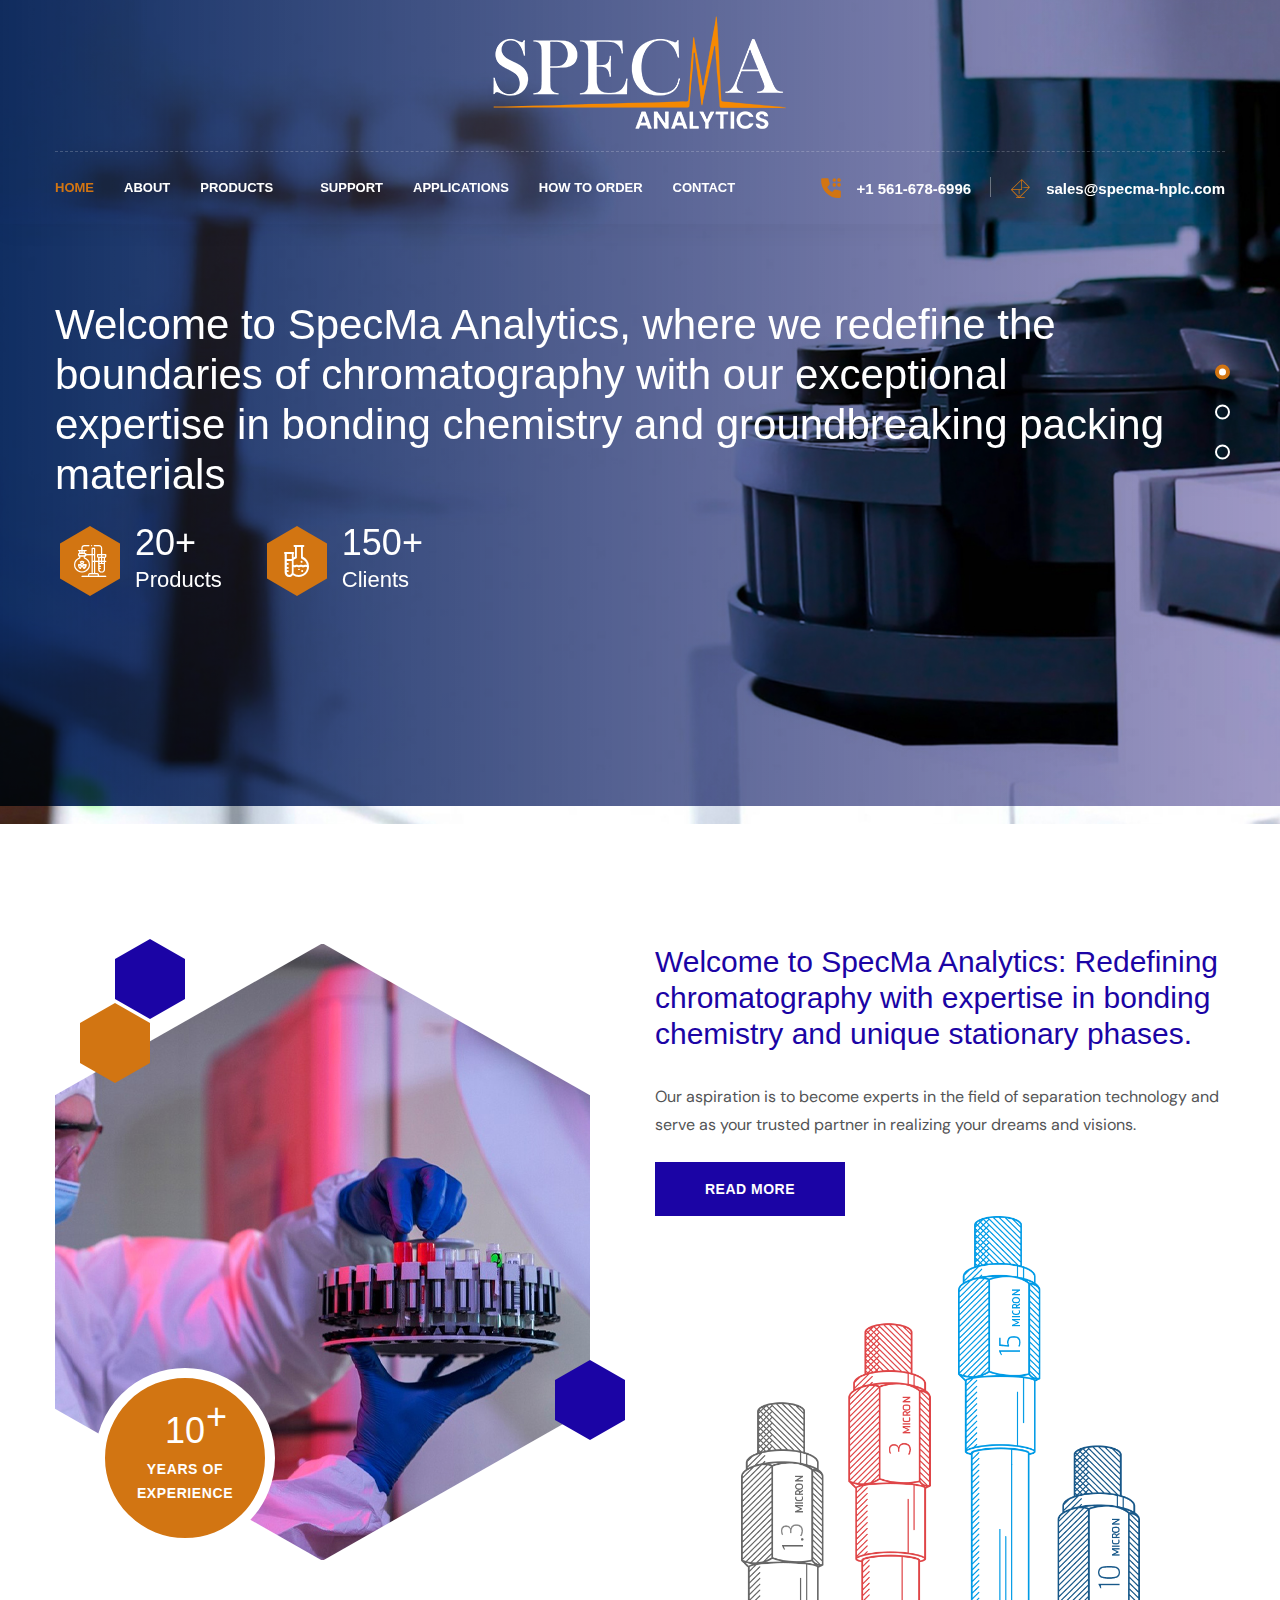
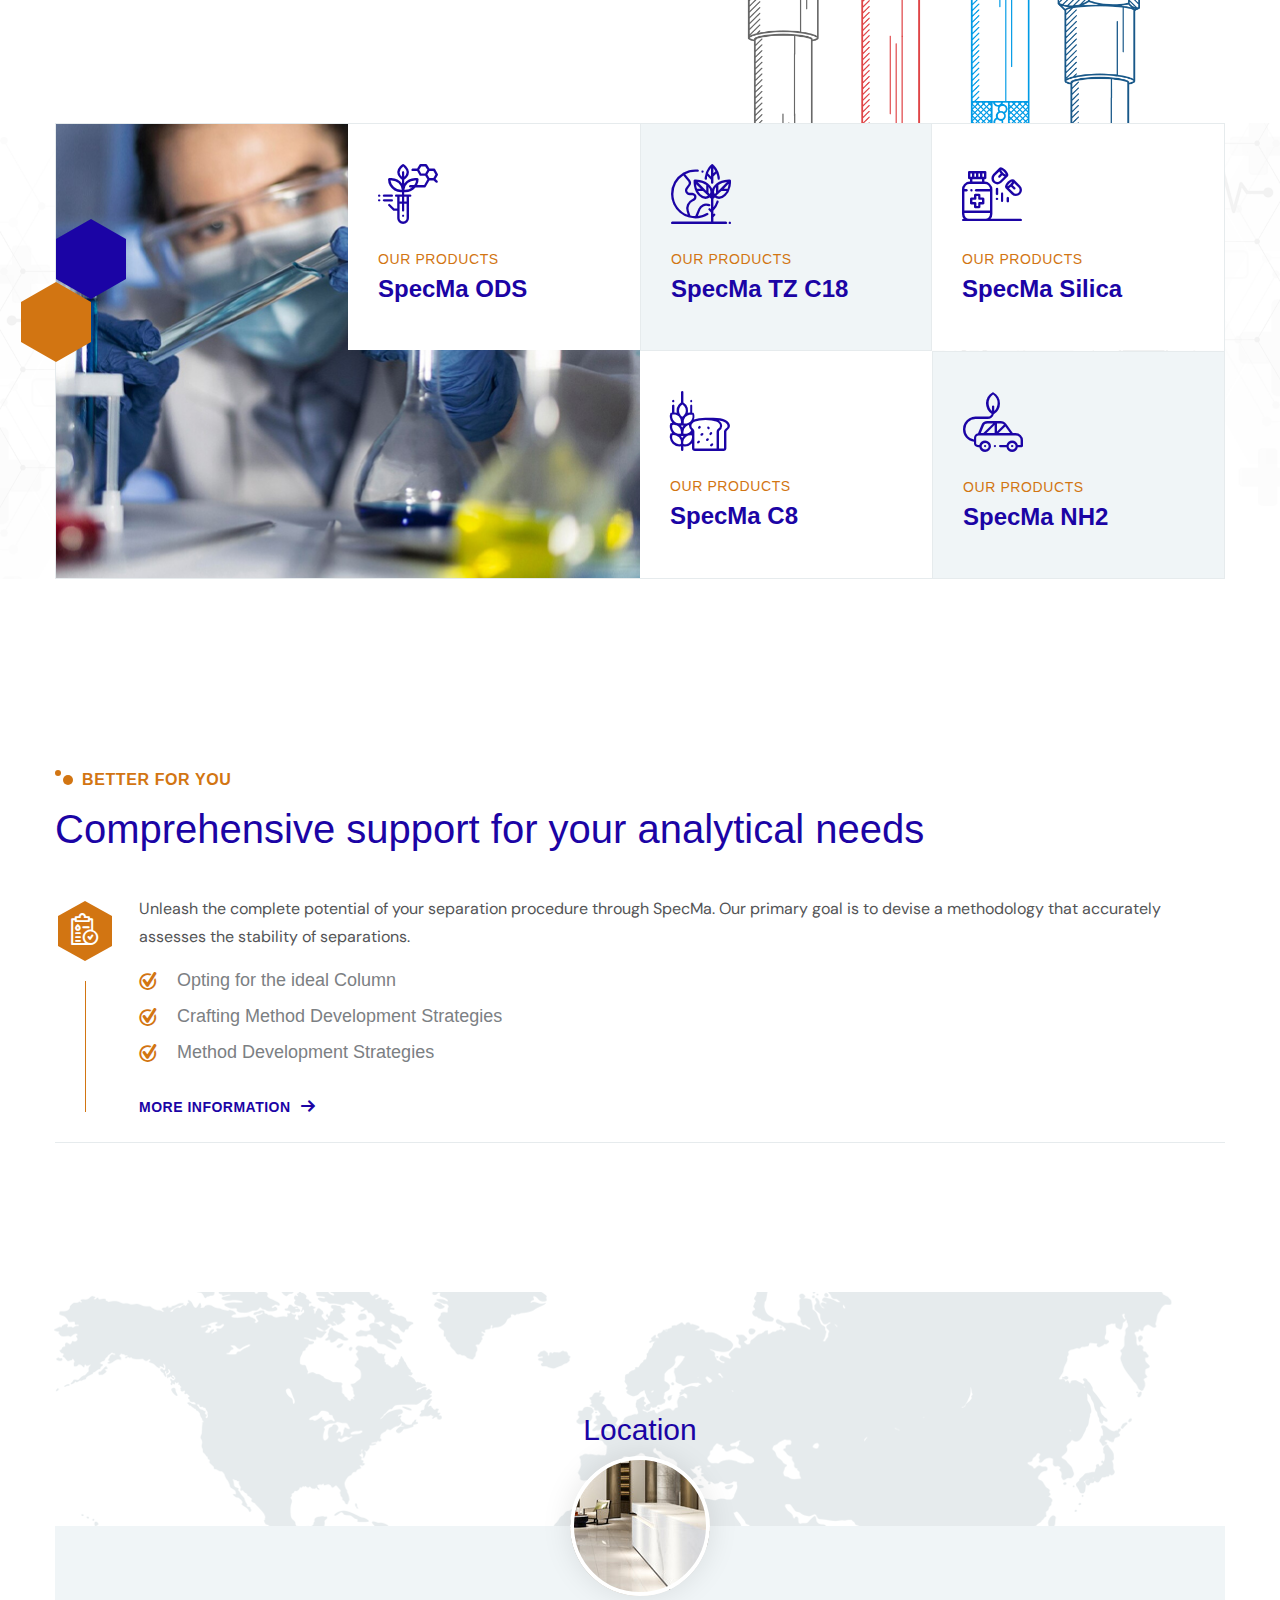
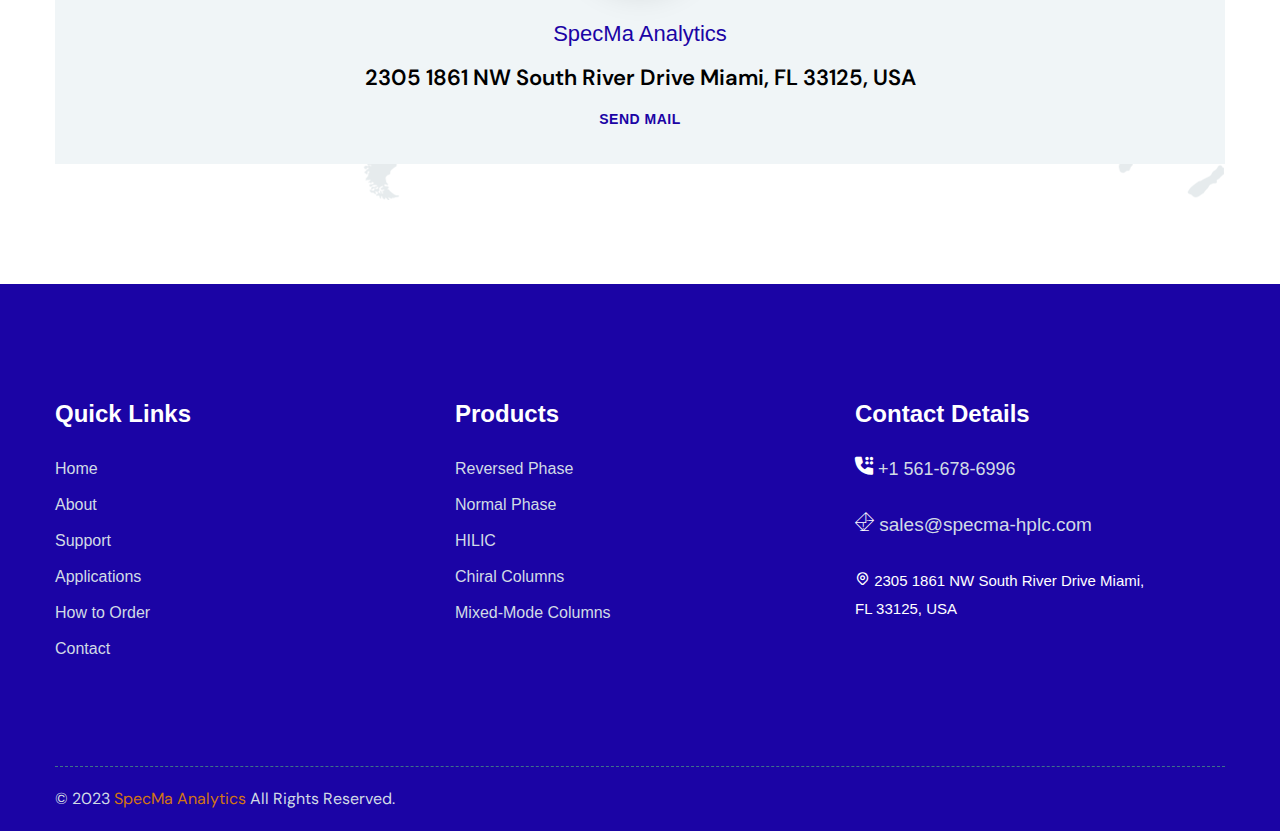
<file: index.html>
<!DOCTYPE html><html lang="en"><head>
<meta charset="utf-8">
<meta http-equiv="X-UA-Compatible" content="IE=edge">
<meta name="viewport" content="width=device-width, initial-scale=1.0, maximum-scale=1.0, user-scalable=0">

<title>Home || SpecMa Analytics</title>



<!-- Google Fonts -->
<link href="https://fonts.googleapis.com/css2?family=Saira:ital,wght@0,300;0,400;0,500;0,600;0,700;0,800;0,900;1,300;1,400;1,500;1,600;1,700;1,800;1,900&amp;display=swap" rel="stylesheet">
<link href="https://fonts.googleapis.com/css2?family=DM+Sans:ital,wght@0,400;0,500;0,700;1,400;1,500;1,700&amp;display=swap" rel="stylesheet">
<link rel="icon" href="assets/fav.png" type="image/x-icon">

<link rel="icon" href="images/fav.png" type="image/x-icon">

<!-- Stylesheets -->
<link href="css/font-awesome-all.css" rel="stylesheet">
<link href="css/flaticon.css" rel="stylesheet">
<link href="css/owl.css" rel="stylesheet">
<link href="css/bootstrap.css" rel="stylesheet">
<link href="css/jquery.fancybox.min.css" rel="stylesheet">
<link href="css/animate.css" rel="stylesheet">
<link href="css/nice-select.css" rel="stylesheet">
<link href="css/timePicker.css" rel="stylesheet">
<link href="css/jquery-ui.css" rel="stylesheet">
<link href="css/color.css" rel="stylesheet">
<link href="css/style.css" rel="stylesheet">
<link href="css/responsive.css" rel="stylesheet">
<style>
    .sec-title h2 {
    position: relative;
    display: block;
    font-size: 30px;
    /* line-height: 62px; */
    font-weight: 500;
    margin: 0px;
}
</style>

</head>


<!-- page wrapper -->
<body>

    <div class="boxed_wrapper">


      

       

      <header class="main-header header-style-one">
            <div class="logo-box">
                <figure class="logo"><a href="index.html"><img src="images/logo.png" alt=""></a></figure>
            </div>
            
            <!-- header-top -->
            <div class="header-top">
                <div class="auto-container">
                    <div class="top-inner">
                       <!-- <ul class="info-list clearfix">
                            <li>
                                <div class="icon-box" ><i class="flaticon-call"></i></div>
                              <p style="font-weight: 700; color:white;">7889000</p>
                            </li>
                           
                        </ul>-->
                       
                    </div>
                </div>
            </div>
            <!-- header-lower -->
            <div class="header-lower">
                <div class="auto-container">
                    <div class="outer-box">
                        <div class="menu-area clearfix">
                            <!--Mobile Navigation Toggler-->
                            <div class="mobile-nav-toggler">
                                <i class="icon-bar"></i>
                                <i class="icon-bar"></i>
                                <i class="icon-bar"></i>
                            </div>
                            <nav class="main-menu navbar-expand-md navbar-light">
                                <div class="collapse navbar-collapse show clearfix" id="navbarSupportedContent">
                                    <ul class="navigation clearfix">
                                        <li class="current"><a href="index.html">Home</a>
                                         
                                        </li>  
                                        <li><a href="about.html">About</a>
                                           
                                        </li>
                                       
                                        <li class="dropdown"><a href="">Products</a>
                                            <ul>
                                               
                                       <li><a href="reversed-phase.html" class="sub-menu-item">Reversed Phase</a></li>
                                        <li><a href="normal-phase.html" class="sub-menu-item">Normal Phase</a></li>
                                        <li><a href="hilic.html" class="sub-menu-item">HILIC</a></li>
                                        <li><a href="chiral-columns.html" class="sub-menu-item">Chiral Columns</a></li>
                                     <li><a href="mixed-mode-columns.html" class="sub-menu-item">Mixed-Mode Columns</a></li>

                                        



                                            </ul>
                                        </li> 

                                       

                                         
                                          <li><a href="support.html"> Support</a></li>
                                         <li><a href="applications.html">Applications</a></li>

                                          <li><a href="how-to-order.html"> How to Order</a></li>
                                        <li><a href="contact.html">Contact</a></li> 
                                    </ul>
                                </div>
                            </nav>
                        </div>
                        <ul class="menu-right-content">
                            <li class="support-box"> 
                                <div class="icon-box"><i class="flaticon-dial-pad"></i></div>
                                <a href="tel:15616786996">+1 561-678-6996</a>
                            </li>
                         

                           <li class="support-box"> 
                                <div class="icon-box"> <i class="flaticon-message"></i></div>
                                <a href="mailto:sales@specma-hplc.com">sales@specma-hplc.com</a>
                            </li>
                        </ul>


                       
                    </div>
                </div>
            </div>

            <!--sticky Header-->
            <div class="sticky-header">
                <div class="auto-container">
                    <div class="outer-box">
                        <div class="menu-area clearfix">
                            <nav class="main-menu clearfix">
                                <!--Keep This Empty / Menu will come through Javascript-->
                            </nav>
                        </div>
                        <ul class="menu-right-content">
                            <li class="support-box"> 
                                <div class="icon-box"><i class="flaticon-dial-pad"></i></div>
                                <a href="tel:15616786996">+1 561-678-6996</a>
                            </li>
                             <li class="support-box"> 
                                <div class="icon-box"> <i class="flaticon-message"></i></div>
                                <a href="mailto:sales@specma-hplc.com">sales@specma-hplc.com</a>
                            </li>
                           
                        </ul>
                    </div>
                </div>
            </div>
        </header>
        <!-- main-header end -->


        <!-- Mobile Menu  -->
        <div class="mobile-menu">
            <div class="menu-backdrop"></div>
            <div class="close-btn"><i class="fas fa-times"></i></div>
            
            <nav class="menu-box">
                <div class="nav-logo"><a href="index.html"><img src="images/logo.png" alt="" title=""></a></div>
                <div class="menu-outer"><!--Here Menu Will Come Automatically Via Javascript / Same Menu as in Header--></div>
                <div class="contact-info">
                    <h4>Contact Info</h4>
                   <ul class="menu-right-content">
                            <li class="support-box"> 
                                <div class="icon-box"><i class="flaticon-dial-pad"></i></div>
                                <a href="tel:15616786996">+1 561-678-6996</a>
                            </li>
                         

                           <li class="support-box"> 
                                <div class="icon-box"> <i class="flaticon-message"></i></div>
                                <a href="mailto:sales@specma-hplc.com">sales@specma-hplc.com</a>
                            </li>
                        </ul>

                </div>
                
            </nav>
        </div><!-- End Mobile Menu -->


        <!-- banner-section -->
        <section class="banner-section banner-style-one">
            <div class="banner-carousel owl-theme owl-carousel owl-nav-none">
                <div class="slide-item">
                    <div class="image-layer" style="background-image:url(img/banner1.jpg)"></div>
                    <div class="auto-container">
                        <div class="content-box">
                            <div class="content-inner">
                              
                                <h2>Welcome to SpecMa Analytics, where we redefine the boundaries of chromatography with our exceptional expertise in bonding chemistry and groundbreaking packing materials</h2>
                                <ul class="list clearfix">
                                    <li>
                                       <div class="icon-box"><i class="flaticon-laboratory-1"></i></div>
                                       <h3>20+</h3> 
                                     <h4>Products</h4>
                                    </li>
                                    <li>
                                       <div class="icon-box"><i class="flaticon-laboratory"></i></div>
                                       <h3>150+</h3> 
                                       <h4>Clients</h4>
                                    </li>
                                </ul>
                              
                            </div>
                        </div> 
                    </div>
                </div>
                <div class="slide-item">
                    <div class="image-layer" style="background-image:url(img/img1.jpeg)"></div>
                    <div class="auto-container">
                        <div class="content-box">
                            <div class="content-inner">
                           
                                <h2>Experience the Future of Chromatography</h2>
                               <ul class="list clearfix">
                                    <li>
                                       <div class="icon-box"><i class="flaticon-laboratory-1"></i></div>
                                       <h3>20+</h3> 
                                      <h4>Services</h4>
                                    </li>
                                    <li>
                                       <div class="icon-box"><i class="flaticon-laboratory"></i></div>
                                       <h3>150+</h3> 
                                       <h4>Clients</h4>
                                    </li>
                                </ul>
                                <br/><br/><br/><br/><br/><br/>
                             
                            </div>
                        </div> 
                    </div>
                </div>
                <div class="slide-item">
                    <div class="image-layer" style="background-image:url(img/img12.jpeg)"></div>
                    <div class="auto-container">
                        <div class="content-box">
                            <div class="content-inner">
                              
                                    <h2>Reproducibility</h2>
                               <ul class="list clearfix">
                                    <li>
                                       <div class="icon-box"><i class="flaticon-laboratory-1"></i></div>
                                       <h3>20+</h3> 
                                      <h4>Services</h4>
                                    </li>
                                    <li>
                                       <div class="icon-box"><i class="flaticon-laboratory"></i></div>
                                       <h3>150+</h3> 
                                       <h4>Clients</h4>
                                    </li>
                                </ul>
                                <br/><br/><br/><br/><br/><br/>

                             
                              
                            </div>
                        </div> 
                    </div>
                </div>
             
            </div>
        </section>
        <!-- banner-section end -->


        <!-- about-section -->
        <section class="about-section sec-pad" style="padding-bottom: 0px;">
            <div class="auto-container">
                <div class="row clearfix">
                    <div class="col-lg-6 col-md-12 col-sm-12 image-column">
                        <div class="image-box">
                            <div class="shape-box">
                                <div class="shape shape-1 hexagon_shape"></div>
                                <div class="shape shape-2 hexagon_shape"></div>
                                <div class="shape shape-3 hexagon_shape"></div>
                            </div>
                            <div class="image-inner hexagon_shape">
                                <figure class="image"><img src="img/about.jpg" alt=""></figure>
                            </div>
                            <div class="text">
                                <div class="inner">
                                    <h2>10<span>+</span></h2>
                                    <h6>Years of <br>Experience</h6>
                                </div>
                            </div>
                        </div>
                    </div>
                    <div class="col-lg-6 col-md-12 col-sm-12 content-column">
                        <div class="content-box">
                            <div class="sec-title">
                         
                                <h2>Welcome to SpecMa Analytics: Redefining chromatography with expertise in bonding chemistry and unique stationary phases.</h2>
                            </div>
                            <div class="text">
                                <p>Our aspiration is to become experts in the field of separation technology and serve as your trusted partner in realizing your dreams and visions.</p>
                            </div>
                           
                            <div class="btn-box">
                                <a href="about.html" class="theme-btn">Read More</a>
                            </div>

                           <center> <img src="images/footer-main-image-1.png" style="width: 70%"></center>
                        </div>
                    </div>
                </div>
            </div>
        </section>
        <!-- about-section end -->


      


        <!-- industries-section end -->
        <section class="industries-section sec-pad" style="padding: 0px 0px;">
            <div class="pattern-layer" style="background-image: url(images/shape-3.png);"></div>
            <div class="auto-container">
                <div class="inner-container">
                    <div class="bg-layer" style="background-image: url(images/industries-bg.jpg);"></div>
                    <div class="content-box">
                        <div class="shape-box">
                            <div class="shape shape-1 hexagon_shape"></div>
                            <div class="shape shape-2 hexagon_shape"></div>
                        </div>
                        <div class="row clearfix">
                            <div class="col-lg-3 col-md-6 col-sm-12 industries-block">
                                <div class="industries-block-one">
                                    
                                </div>
                            </div>
                            <div class="col-lg-3 col-md-6 col-sm-12 industries-block">
                                <div class="industries-block-one">
                                    <div class="inner-box">
                                        <div class="icon-box"><i class="flaticon-sprout"></i></div>
                                        <h6>Our Products</h6>
                                        <h3>SpecMa ODS</h3>
                                       
                                        <div class="link">
                                            <a href="index.html"><i class="flaticon-right-arrow"></i></a>
                                        </div>
                                    </div>
                                </div>
                            </div>
                            <div class="col-lg-3 col-md-6 col-sm-12 industries-block">
                                <div class="industries-block-one">
                                    <div class="inner-box">
                                        <div class="icon-box"><i class="flaticon-green-earth"></i></div>
                                        <h6>Our Products</h6>
                                        <h3>SpecMa TZ C18</h3>
                                       
                                        <div class="link">
                                            <a href="index.html"><i class="flaticon-right-arrow"></i></a>
                                        </div>
                                    </div>
                                </div>
                            </div>
                            <div class="col-lg-3 col-md-6 col-sm-12 industries-block">
                                <div class="industries-block-one">
                                    <div class="inner-box">
                                        <div class="icon-box"><i class="flaticon-medicine"></i></div>
                                        <h6>Our Products</h6>
                                        <h3>SpecMa Silica</h3>
                                        <div class="link">
                                            <a href="index.html"><i class="flaticon-right-arrow"></i></a>
                                        </div>
                                    </div>
                                </div>
                            </div>
                            <div class="col-lg-6 col-md-12 col-sm-12 title-column">
                                <div class="sec-title mr-0 light">
                                   
                                    
                                </div>
                            </div>
                            <div class="col-lg-3 col-md-6 col-sm-12 industries-block">
                                <div class="industries-block-one">
                                    <div class="inner-box">
                                        <div class="icon-box"><i class="flaticon-bread"></i></div>
                                        <h6>Our Products</h6>
                                        <h3>SpecMa C8</h3>
                                        <div class="link">
                                            <a href="index.html"><i class="flaticon-right-arrow"></i></a>
                                        </div>
                                    </div>
                                </div>
                            </div>
                            <div class="col-lg-3 col-md-6 col-sm-12 industries-block">
                                <div class="industries-block-one">
                                    <div class="inner-box">
                                        <div class="icon-box"><i class="flaticon-automobile"></i></div>
                                        <h6>Our Products</h6>
                                        <h3>SpecMa NH2</h3>
                                        <div class="link">
                                            <a href="index.html"><i class="flaticon-right-arrow"></i></a>
                                        </div>
                                    </div>
                                </div>
                            </div>
                        </div>
                    </div>
                </div>
            </div>
        </section>
        <!-- industries-section end -->


        <!-- excellence-section -->
        <section class="excellence-section">
            <div class="auto-container">
                <div class="row align-items-center clearfix">
                   
                    <div class="col-lg-12 col-md-12 col-sm-12 content-column">
                        <div class="content-box">
                            <div class="sec-title">
                                <span class="sub-title">Better for You</span>
                                <h1 style="font-weight: 500">Comprehensive support for your analytical needs</h1>
                            </div>
                            <div class="inner-box">
                                <div class="icon-box"><i class="flaticon-medical-report"></i></div>
                                <div class="text">
                                   
                                    <p>Unleash the complete potential of your separation procedure through SpecMa. Our primary goal is to devise a methodology that accurately assesses the stability of separations.</p>
                                </div>
                                <ul class="list-style-one clearfix">
                                    <li>Opting for the ideal Column</li>
                                    <li>Crafting Method Development Strategies</li>
                                    <li>Method Development Strategies</li>
                                    
                                </ul>
                                <div class="link"><a href="support.html">More Information<i class="flaticon-right-arrow"></i></a></div>
                            </div>
                           
                        </div>
                    </div>
                </div>
            </div>
        </section>
        <!-- excellence-section end -->


        <!-- booking-section 
        <section class="booking-section sec-pad">
            <div class="bg-layer" style="background-image: url(images/booking-bg.jpg);"></div>
            <div class="pattern-layer">
                <div class="pattern-1" style="background-image: url(images/shape-7.png);"></div>
                <div class="pattern-2" style="background-image: url(images/shape-8.png);"></div>
            </div>
            <div class="auto-container">
                <div class="row clearfix">
                    <div class="col-lg-8 col-md-12 col-sm-12 content-column">
                        <div class="content-box">
                            <span class="rotate-text">Contact Us</span>
                            <div class="shape" style="background-image: url(images/shape-9.png);"></div>
                            <div class="sec-title light">
                           
                                <h2 style="color: black;"> Join the pioneers in chromatography technology. </h2>
                            </div>
                          
                        </div>
                    </div>
                    <div class="col-lg-4 col-md-12 col-sm-12 inner-column">
                        <div class="inner-content">
                           <h3> [800] 45 6789 01</h3>
                        </div>
                    </div>
                </div>
            </div>
        </section>
        booking-section end -->


        <!-- locations-section -->
        <section class="locations-section sec-pad centred">
            <div class="pattern-layer" style="background-image: url(images/shape-10.png);"></div>
            <div class="auto-container">
                <div class="sec-title">
                   
                    <h2>Location</h2>
                    <br/>
                </div>
              
                <div class="row clearfix">
                    <div class="col-lg-12 col-md-6 col-sm-12 location-block">
                        <div class="location-block-one">
                            <div class="inner-box">
                                <figure class="image-box"><img src="images/location-1.jpg" alt=""></figure>
                                
                                <h3>SpecMa Analytics</h3>
                                <p class="add">2305 1861 NW South River Drive Miami, FL 33125, USA<br>  </p>
                                <div class="link"><a href="contact.html">Send Mail <i class="flaticon-right-arrow"></i></a></div>
                            </div>
                        </div>
                    </div>
                   
                </div>
            </div>
        </section>
        <!-- locations-section end -->


        <!-- main-footer -->
        <footer class="main-footer">
            <div class="auto-container">
                <div class="widget-section">
                    <div class="row clearfix">
                       
                        <div class="col-lg-4 col-md-6 col-sm-12 footer-column">
                            <div class="footer-widget links-widget">
                                <div class="widget-title">
                                    <h3>Quick Links</h3>
                                </div>
                                <div class="widget-content">
                                     
                                    <ul class="links-list clearfix">
                                         <li><a href="index.html">Home</a>
                                          <li><a href="about.html">About</a>
                                             <li><a href="support.html">Support</a></li>
                                         <li><a href="applications.html">Applications</a></li>
                                            <li><a href="how-to-order.html"> How to Order</a></li>
                                        <li><a href="contact.html">Contact</a></li> 
                                    </ul>
                                </div>
                            </div>
                        </div>
                        <div class="col-lg-4 col-md-6 col-sm-12 footer-column">
                            <div class="footer-widget links-widget">
                                <div class="widget-title">
                                    <h3>Products</h3>
                                </div>
                                <div class="widget-content">
                                    <ul class="links-list clearfix">
                                        
                                <li><a href="reversed-phase.html" class="sub-menu-item">Reversed Phase</a></li>
                                <li><a href="normal-phase.html" class="sub-menu-item">Normal Phase</a></li>
                                <li><a href="hilic.html" class="sub-menu-item">HILIC</a></li>
                                <li><a href="chiral-columns.html" class="sub-menu-item">Chiral Columns</a></li>
                                 <li><a href="mixed-mode-columns.html" class="sub-menu-item">Mixed-Mode Columns</a></li>

                                        
                                    </ul>
                                </div>
                            </div>
                        </div>
                       

                         <div class="col-lg-4 col-md-6 col-sm-12 footer-column">
                            <div class="footer-widget about-widget">
                                <div class="widget-title">
                                    <h3>Contact Details
</h3>
                                </div>
                                <div class="text">
                                <ul class="info-list clearfix">
                                
                             <li>
                         <div class="icon-box" ><i class="flaticon-dial-pad" style="color: white;
    font-weight: 400;/* text-decoration: none; */font-style: normal;"><a href="tel:15616786996"> +1 561-678-6996 </a></i></div>
                             
                            </li>
    <br/>
                            <li>
                                <div class="icon-box" ><i class="flaticon-message" style="color: white;
    font-weight: 400; /* text-decoration: none; */ font-style: normal;"><a href="mailto:sales@specma-hplc.com"> sales@specma-hplc.com</a></i></div>
                             
                            </li>

                           
                        </ul>
                    <br/>

                        <ul class="info-list clearfix">
                            <li style="font-weight: 400; font-size:15px; color:white;">
                                <div class="icon-box" ><i style="font-weight: 400; font-size:15px; color:white;" class="flaticon-map"> 2305 1861 NW South River Drive Miami,<br/> FL 33125, USA</i></div>
                             
                            </li>
                           
                        </ul>   
                        <br/>
                       

                       
                                </div>
                               
                            </div>
                        </div>
                     
                    </div>
                </div>
                <div class="footer-bottom">
                    <div class="copyright">
                        <p>© 2023 <a href="index.html">SpecMa Analytics</a> All Rights Reserved.</p>
                    </div>
                   
                </div>
            </div>
        </footer>
        <!-- main-footer end -->


        <!-- scroll to top -->
        <button class="scroll-top scroll-to-target" data-target="html">
            <i class="flaticon-up-arrow"></i>
        </button>
        
    </div>


    <!-- jequery plugins -->
    <script src="js/jquery.js"></script>
    <script src="js/popper.min.js"></script>
    <script src="js/bootstrap.min.js"></script>
    <script src="js/owl.js"></script>
    <script src="js/wow.js"></script>
    <script src="js/validation.js"></script>
    <script src="js/jquery.fancybox.js"></script>
    <script src="js/appear.js"></script>
    <script src="js/scrollbar.js"></script>
    <script src="js/isotope.js"></script>
    <script src="js/jquery.nice-select.min.js"></script>
    <script src="js/circle-progress.js"></script>
    <script src="js/jquery.countTo.js"></script>
    <script src="js/jquery-ui.js"></script>
    <script src="js/timePicker.js"></script>

    <!-- main-js -->
    <script src="js/script.js"></script>

<script type="text/javascript">     $("#typed").typed({
        strings: ["Hello world.", "Check this out.", "Add any text you like here."],
        typeSpeed: 100,
        startDelay: 0,
        backSpeed: 60,
        backDelay: 2000,
        loop: true,
        cursorChar: "|",
        contentType: 'html'
    });</script>

</body><!-- End of .page_wrapper --></html>
</file>
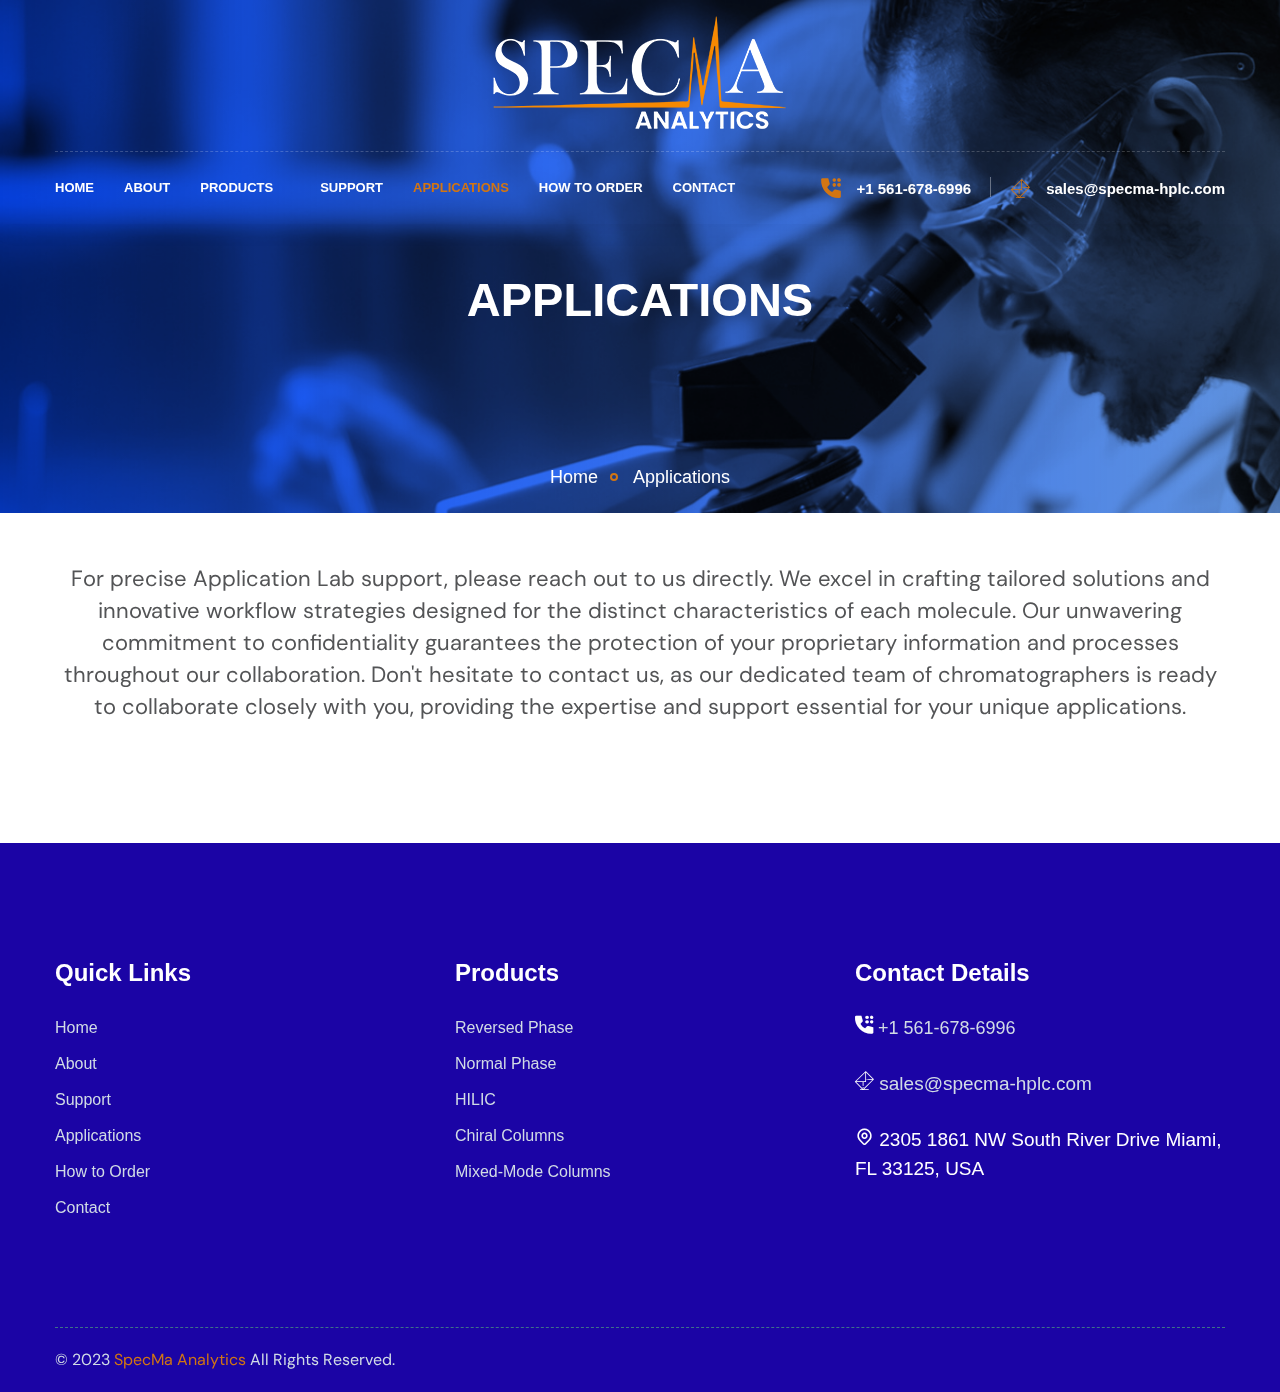
<file: applications.html>
<!DOCTYPE html>
<html lang="en">
<head>
<meta charset="utf-8">
<meta http-equiv="X-UA-Compatible" content="IE=edge">
<meta name="viewport" content="width=device-width, initial-scale=1.0, maximum-scale=1.0, user-scalable=0">

<title>Applications || SpecMa Analytics</title>

<!-- Fav Icon -->

<!-- Google Fonts -->
<link href="https://fonts.googleapis.com/css2?family=Saira:ital,wght@0,300;0,400;0,500;0,600;0,700;0,800;0,900;1,300;1,400;1,500;1,600;1,700;1,800;1,900&display=swap" rel="stylesheet">
<link href="https://fonts.googleapis.com/css2?family=DM+Sans:ital,wght@0,400;0,500;0,700;1,400;1,500;1,700&display=swap" rel="stylesheet">
<link rel="icon" href="images/fav.png" type="image/x-icon">
<!-- Stylesheets -->
<link href="css/font-awesome-all.css" rel="stylesheet">
<link href="css/flaticon.css" rel="stylesheet">
<link href="css/owl.css" rel="stylesheet">
<link href="css/bootstrap.css" rel="stylesheet">
<link href="css/jquery.fancybox.min.css" rel="stylesheet">
<link href="css/animate.css" rel="stylesheet">
<link href="css/nice-select.css" rel="stylesheet">
<link href="css/timePicker.css" rel="stylesheet">
<link href="css/jquery-ui.css" rel="stylesheet">
<link href="css/color.css" rel="stylesheet">
<link href="css/style.css" rel="stylesheet">
<link href="css/responsive.css" rel="stylesheet">
<style>
    .statements-section {
    position: relative;
    padding: 20px 0px 105px 0px;
}
about-style-three .image-box {
    position: relative;
    display: block;
    padding: 2px 40px;
    margin-right: 30px;
}
</style>

</head>


<!-- page wrapper -->
<body>

    <div class="boxed_wrapper">




  <header class="main-header header-style-one">
            <div class="logo-box">
                <figure class="logo"><a href="index.html"><img src="images/logo.png" alt=""></a></figure>
            </div>
            
            <!-- header-top -->
            <div class="header-top">
                <div class="auto-container">
                    <div class="top-inner">
                       <!-- <ul class="info-list clearfix">
                            <li>
                                <div class="icon-box" ><i class="flaticon-call"></i></div>
                              <p style="font-weight: 700; color:white;">7889000</p>
                            </li>
                           
                        </ul>-->
                       
                    </div>
                </div>
            </div>
            <!-- header-lower -->
            <div class="header-lower">
                <div class="auto-container">
                    <div class="outer-box">
                        <div class="menu-area clearfix">
                            <!--Mobile Navigation Toggler-->
                            <div class="mobile-nav-toggler">
                                <i class="icon-bar"></i>
                                <i class="icon-bar"></i>
                                <i class="icon-bar"></i>
                            </div>
                            <nav class="main-menu navbar-expand-md navbar-light">
                                <div class="collapse navbar-collapse show clearfix" id="navbarSupportedContent">
                                    <ul class="navigation clearfix">
                                        <li><a href="index.html">Home</a>
                                         
                                        </li>  
                                        <li><a href="about.html">About</a>
                                           
                                        </li>
                                       
                                        <li class="dropdown"><a href="">Products</a>
                                            <ul>
                                               
                                       <li><a href="reversed-phase.html" class="sub-menu-item">Reversed Phase</a></li>
                                        <li><a href="normal-phase.html" class="sub-menu-item">Normal Phase</a></li>
                                        <li><a href="hilic.html" class="sub-menu-item">HILIC</a></li>
                                        <li><a href="chiral-columns.html" class="sub-menu-item">Chiral Columns</a></li>
                                     <li><a href="mixed-mode-columns.html" class="sub-menu-item">Mixed-Mode Columns</a></li>

                                        



                                            </ul>
                                        </li> 

                                       

                                         
                                          <li><a href="support.html"> Support</a></li>
                                         <li class="current"><a href="applications.html">Applications</a></li>

                                          <li><a href="how-to-order.html"> How to Order</a></li>
                                        <li><a href="contact.html">Contact</a></li> 
                                    </ul>
                                </div>
                            </nav>
                        </div>
                        <ul class="menu-right-content">
                            <li class="support-box"> 
                                <div class="icon-box"><i class="flaticon-dial-pad"></i></div>
                                <a href="tel:15616786996">+1 561-678-6996</a>
                            </li>
                         

                           <li class="support-box"> 
                                <div class="icon-box"> <i class="flaticon-message"></i></div>
                                <a href="mailto:sales@specma-hplc.com">sales@specma-hplc.com</a>
                            </li>
                        </ul>


                       
                    </div>
                </div>
            </div>

            <!--sticky Header-->
            <div class="sticky-header">
                <div class="auto-container">
                    <div class="outer-box">
                        <div class="menu-area clearfix">
                            <nav class="main-menu clearfix">
                                <!--Keep This Empty / Menu will come through Javascript-->
                            </nav>
                        </div>
                        <ul class="menu-right-content">
                            <li class="support-box"> 
                                <div class="icon-box"><i class="flaticon-dial-pad"></i></div>
                                <a href="tel:15616786996">+1 561-678-6996</a>
                            </li>
                             <li class="support-box"> 
                                <div class="icon-box"> <i class="flaticon-message"></i></div>
                                <a href="mailto:sales@specma-hplc.com">sales@specma-hplc.com</a>
                            </li>
                           
                        </ul>
                    </div>
                </div>
            </div>
        </header>
        <!-- main-header end -->


        <!-- Mobile Menu  -->
        <div class="mobile-menu">
            <div class="menu-backdrop"></div>
            <div class="close-btn"><i class="fas fa-times"></i></div>
            
            <nav class="menu-box">
                <div class="nav-logo"><a href="index.html"><img src="images/logo.png" alt="" title=""></a></div>
                <div class="menu-outer"><!--Here Menu Will Come Automatically Via Javascript / Same Menu as in Header--></div>
                <div class="contact-info">
                    <h4>Contact Info</h4>
                   <ul class="menu-right-content">
                            <li class="support-box"> 
                                <div class="icon-box"><i class="flaticon-dial-pad"></i></div>
                                <a href="tel:15616786996">+1 561-678-6996</a>
                            </li>
                         

                           <li class="support-box"> 
                                <div class="icon-box"> <i class="flaticon-message"></i></div>
                                <a href="mailto:sales@specma-hplc.com">sales@specma-hplc.com</a>
                            </li>
                        </ul>

                </div>
                
            </nav>
        </div><!-- End Mobile Menu -->
        <!-- page-title -->
        <section class="page-title">
            <div class="bg-layer" style="background-image: url(images/page-title.jpeg);"></div>
            <div class="auto-container">
                <div class="content-box">
                    <h1>Applications</h1>
                    <ul class="bread-crumb clearfix">
                        <li><a href="index.html">Home</a></li>
                      
                        <li>Applications</li>
                    </ul>
                </div>
            </div>
        </section>
        <!-- page-title end -->


        <!-- about-style-three -->
        <section class="about-style-three1 sec-pad" style="padding-top: 50px;">
            <div class="auto-container">
                <div class="row clearfix">
                    <div class="col-lg-12 col-md-12 col-sm-12 image-column">
                        <!--<h2 class="how-2"></h2>--->
                        <p class="p-how">For precise Application Lab support, please reach out to us directly. We excel in crafting tailored solutions and innovative workflow strategies designed for the distinct characteristics of each molecule. Our unwavering commitment to confidentiality guarantees the protection of your proprietary information and processes throughout our collaboration. Don't hesitate to contact us, as our dedicated team of chromatographers is ready to collaborate closely with you, providing the expertise and support essential for your unique applications.</p>

                      
                    </div>
                   
                </div>
            </div>
        </section>
        <!-- about-style-two end -->



        


        <!-- main-footer -->
          <footer class="main-footer">
            <div class="auto-container">
                <div class="widget-section">
                    <div class="row clearfix">
                       
                        <div class="col-lg-4 col-md-6 col-sm-12 footer-column">
                            <div class="footer-widget links-widget">
                                <div class="widget-title">
                                    <h3>Quick Links</h3>
                                </div>
                                <div class="widget-content">
                                     
                                    <ul class="links-list clearfix">
                                         <li><a href="index.html">Home</a>
                                          <li><a href="about.html">About</a>
                                             <li><a href="support.html">Support</a></li>
                                         <li><a href="applications.html">Applications</a></li>
                                            <li><a href="how-to-order.html"> How to Order</a></li>
                                        <li><a href="contact.html">Contact</a></li> 
                                    </ul>
                                </div>
                            </div>
                        </div>
                        <div class="col-lg-4 col-md-6 col-sm-12 footer-column">
                            <div class="footer-widget links-widget">
                                <div class="widget-title">
                                    <h3>Products</h3>
                                </div>
                                <div class="widget-content">
                                    <ul class="links-list clearfix">
                                        
                                <li><a href="reversed-phase.html" class="sub-menu-item">Reversed Phase</a></li>
                                <li><a href="normal-phase.html" class="sub-menu-item">Normal Phase</a></li>
                                <li><a href="hilic.html" class="sub-menu-item">HILIC</a></li>
                                <li><a href="chiral-columns.html" class="sub-menu-item">Chiral Columns</a></li>
                                 <li><a href="mixed-mode-columns.html" class="sub-menu-item">Mixed-Mode Columns</a></li>

                                        
                                    </ul>
                                </div>
                            </div>
                        </div>
                       

                         <div class="col-lg-4 col-md-6 col-sm-12 footer-column">
                            <div class="footer-widget about-widget">
                                <div class="widget-title">
                                    <h3>Contact Details
</h3>
                                </div>
                                <div class="text">
                                <ul class="info-list clearfix">
                                
                            <li>
                         <div class="icon-box" ><i class="flaticon-dial-pad" style="color: white;
    font-weight: 400;/* text-decoration: none; */font-style: normal;"><a href="tel:15616786996"> +1 561-678-6996 </a></i></div>
                             
                            </li>
    <br/>
                            <li>
                                <div class="icon-box" ><i class="flaticon-message" style="color: white;
    font-weight: 400; /* text-decoration: none; */ font-style: normal;"><a href="mailto:sales@specma-hplc.com"> sales@specma-hplc.com</a></i></div>
                             
                            </li>

                           
                        </ul>
                    <br/>

  <ul class="info-list clearfix">
                            <li style="font-weight: 400; font-size:15px; color:white;">
                                <div class="icon-box" ><i class="flaticon-map"> 2305 1861 NW South River Drive Miami,<br/> FL 33125, USA</i></div>
                             
                            </li>
                           
                        </ul>   
                        <br/>
                       

                       
                                </div>
                               
                            </div>
                        </div>
                     
                    </div>
                </div>
                <div class="footer-bottom">
                    <div class="copyright">
                        <p>© 2023 <a href="index.html">SpecMa Analytics</a> All Rights Reserved.</p>
                    </div>
                   
                </div>
            </div>
        </footer>
        <!-- main-footer end -->


        <!-- scroll to top -->
        <button class="scroll-top scroll-to-target" data-target="html">
            <i class="flaticon-up-arrow"></i>
        </button>
        
    </div>


    <!-- jequery plugins -->
<script src="js/jquery.js"></script>
    <script src="js/popper.min.js"></script>
    <script src="js/bootstrap.min.js"></script>
    <script src="js/owl.js"></script>
    <script src="js/wow.js"></script>
    <script src="js/validation.js"></script>
    <script src="js/jquery.fancybox.js"></script>
    <script src="js/appear.js"></script>
    <script src="js/scrollbar.js"></script>
    <script src="js/isotope.js"></script>
    <script src="js/jquery.nice-select.min.js"></script>
    <script src="js/circle-progress.js"></script>
    <script src="js/jquery.countTo.js"></script>
    <script src="js/jquery-ui.js"></script>
    <script src="js/timePicker.js"></script>

    <!-- main-js -->
    <script src="js/script.js"></script>


</body><!-- End of .page_wrapper -->
</html>
</file>
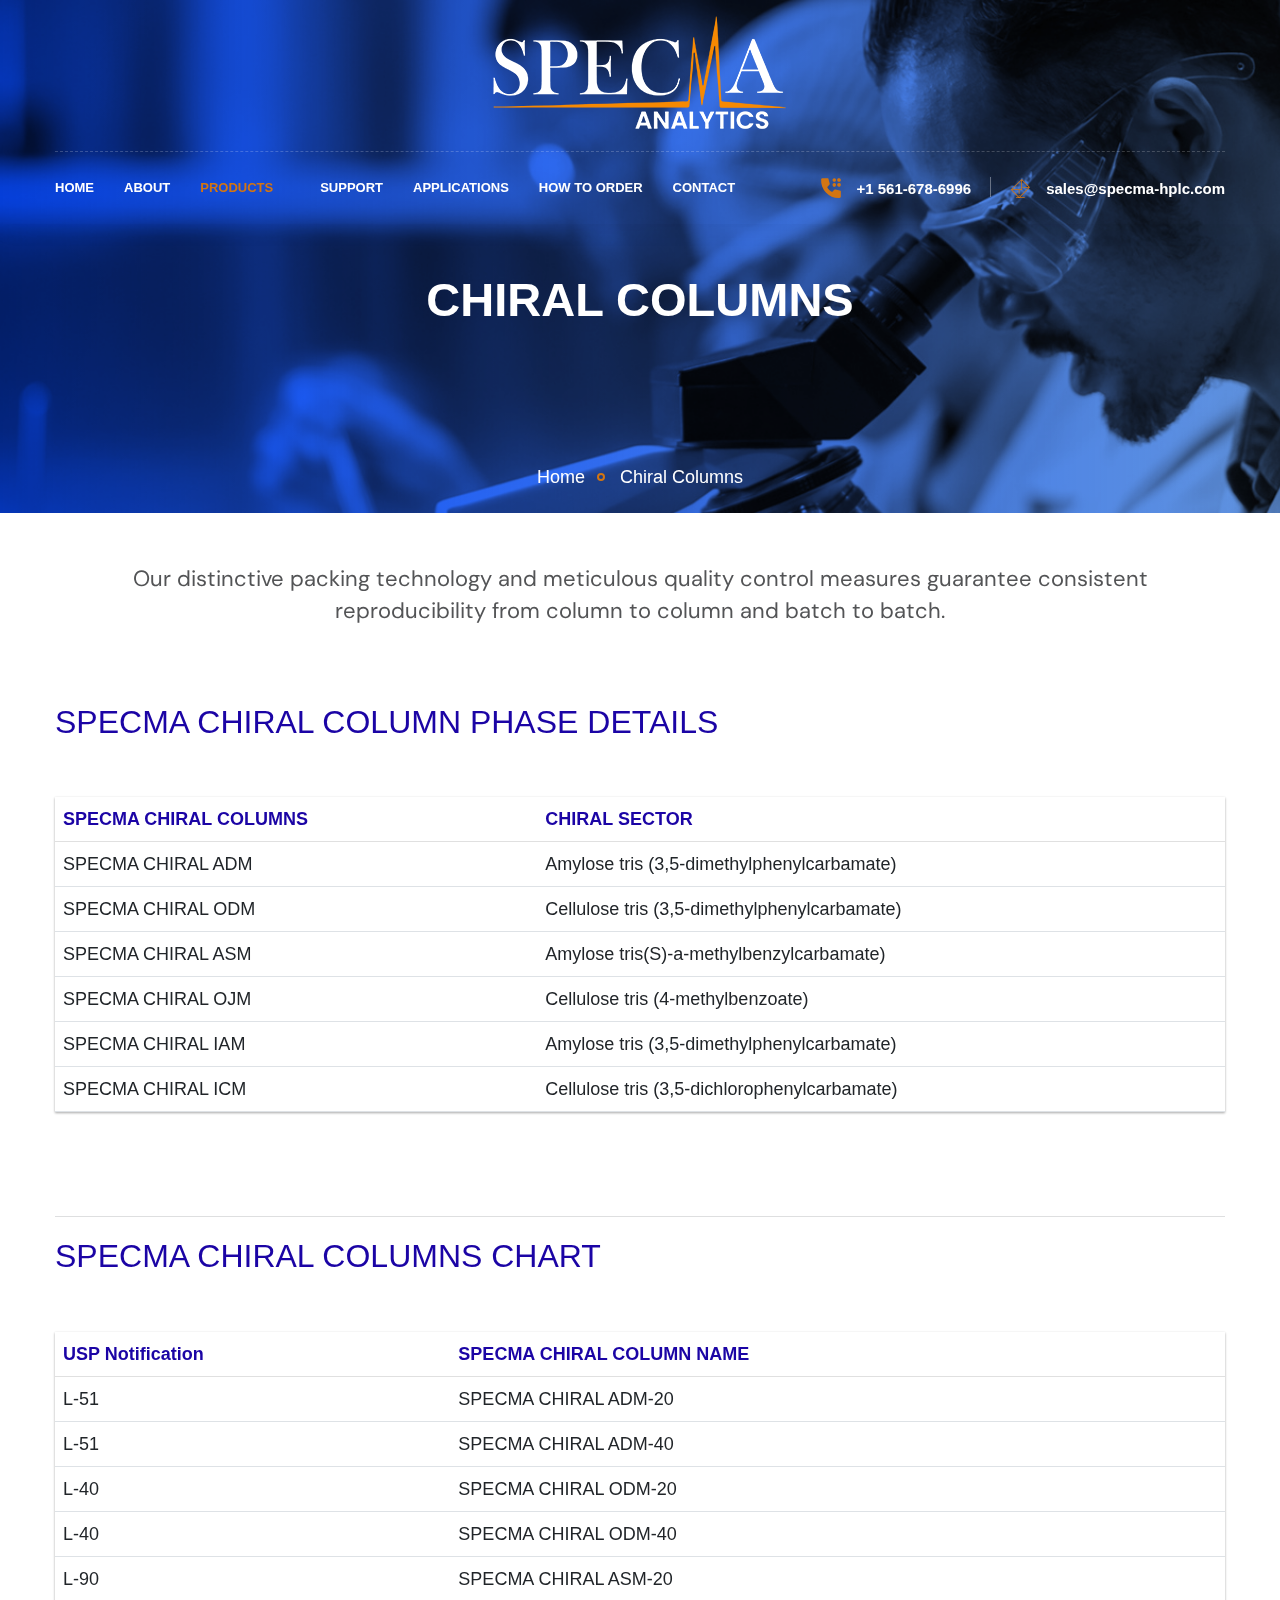
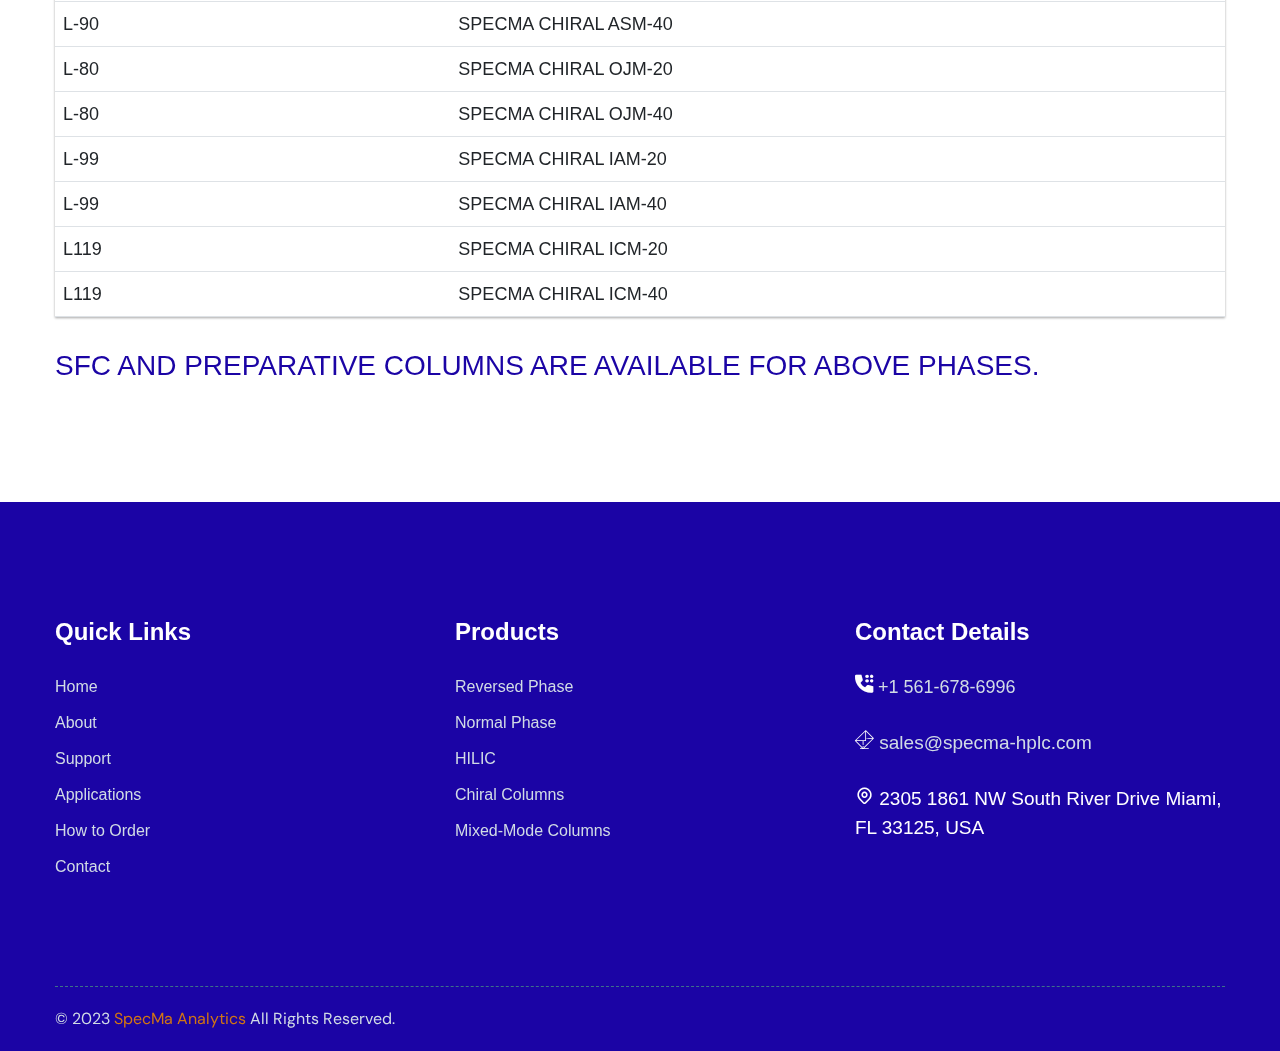
<file: chiral-columns.html>
<!DOCTYPE html>
<html lang="en">
<head>
<meta charset="utf-8">
<meta http-equiv="X-UA-Compatible" content="IE=edge">
<meta name="viewport" content="width=device-width, initial-scale=1.0, maximum-scale=1.0, user-scalable=0">

<title>Chiral Columns || SpecMa Analytics</title>

<!-- Fav Icon -->

<!-- Google Fonts -->
<link href="https://fonts.googleapis.com/css2?family=Saira:ital,wght@0,300;0,400;0,500;0,600;0,700;0,800;0,900;1,300;1,400;1,500;1,600;1,700;1,800;1,900&display=swap" rel="stylesheet">
<link href="https://fonts.googleapis.com/css2?family=DM+Sans:ital,wght@0,400;0,500;0,700;1,400;1,500;1,700&display=swap" rel="stylesheet">
<link rel="icon" href="images/fav.png" type="image/x-icon">
<!-- Stylesheets -->
<link href="css/font-awesome-all.css" rel="stylesheet">
<link href="css/flaticon.css" rel="stylesheet">
<link href="css/owl.css" rel="stylesheet">
<link href="css/bootstrap.css" rel="stylesheet">
<link href="css/jquery.fancybox.min.css" rel="stylesheet">
<link href="css/animate.css" rel="stylesheet">
<link href="css/nice-select.css" rel="stylesheet">
<link href="css/timePicker.css" rel="stylesheet">
<link href="css/jquery-ui.css" rel="stylesheet">
<link href="css/color.css" rel="stylesheet">
<link href="css/style.css" rel="stylesheet">
<link href="css/responsive.css" rel="stylesheet">
<style>
    .statements-section {
    position: relative;
    padding: 20px 0px 105px 0px;
}
about-style-three .image-box {
    position: relative;
    display: block;
    padding: 2px 40px;
    margin-right: 30px;
}
</style>

</head>


<!-- page wrapper -->
<body>

    <div class="boxed_wrapper">





         <header class="main-header header-style-one">
            <div class="logo-box">
                <figure class="logo"><a href="index.html"><img src="images/logo.png" alt=""></a></figure>
            </div>
            
            <!-- header-top -->
            <div class="header-top">
                <div class="auto-container">
                    <div class="top-inner">
                       <!-- <ul class="info-list clearfix">
                            <li>
                                <div class="icon-box" ><i class="flaticon-call"></i></div>
                              <p style="font-weight: 700; color:white;">7889000</p>
                            </li>
                           
                        </ul>-->
                       
                    </div>
                </div>
            </div>
            <!-- header-lower -->
            <div class="header-lower">
                <div class="auto-container">
                    <div class="outer-box">
                        <div class="menu-area clearfix">
                            <!--Mobile Navigation Toggler-->
                            <div class="mobile-nav-toggler">
                                <i class="icon-bar"></i>
                                <i class="icon-bar"></i>
                                <i class="icon-bar"></i>
                            </div>
                            <nav class="main-menu navbar-expand-md navbar-light">
                                <div class="collapse navbar-collapse show clearfix" id="navbarSupportedContent">
                                    <ul class="navigation clearfix">
                                        <li><a href="index.html">Home</a>
                                         
                                        </li>  
                                        <li><a href="about.html">About</a>
                                           
                                        </li>
                                       
                                        <li class="dropdown current"><a href="">Products</a>
                                            <ul>
                                               
                                       <li><a href="reversed-phase.html" class="sub-menu-item">Reversed Phase</a></li>
                                        <li><a href="normal-phase.html" class="sub-menu-item">Normal Phase</a></li>
                                        <li><a href="hilic.html" class="sub-menu-item">HILIC</a></li>
                                        <li><a href="chiral-columns.html" class="sub-menu-item">Chiral Columns</a></li>
                                     <li><a href="mixed-mode-columns.html" class="sub-menu-item">Mixed-Mode Columns</a></li>

                                        



                                            </ul>
                                        </li> 

                                       

                                         
                                          <li><a href="support.html"> Support</a></li>
                                         <li><a href="applications.html">Applications</a></li>

                                          <li><a href="how-to-order.html"> How to Order</a></li>
                                        <li><a href="contact.html">Contact</a></li> 
                                    </ul>
                                </div>
                            </nav>
                        </div>
                        <ul class="menu-right-content">
                            <li class="support-box"> 
                                <div class="icon-box"><i class="flaticon-dial-pad"></i></div>
                                <a href="tel:15616786996">+1 561-678-6996</a>
                            </li>
                         

                           <li class="support-box"> 
                                <div class="icon-box"> <i class="flaticon-message"></i></div>
                                <a href="mailto:sales@specma-hplc.com">sales@specma-hplc.com</a>
                            </li>
                        </ul>


                       
                    </div>
                </div>
            </div>

            <!--sticky Header-->
            <div class="sticky-header">
                <div class="auto-container">
                    <div class="outer-box">
                        <div class="menu-area clearfix">
                            <nav class="main-menu clearfix">
                                <!--Keep This Empty / Menu will come through Javascript-->
                            </nav>
                        </div>
                        <ul class="menu-right-content">
                            <li class="support-box"> 
                                <div class="icon-box"><i class="flaticon-dial-pad"></i></div>
                                <a href="tel:15616786996">+1 561-678-6996</a>
                            </li>
                             <li class="support-box"> 
                                <div class="icon-box"> <i class="flaticon-message"></i></div>
                                <a href="mailto:sales@specma-hplc.com">sales@specma-hplc.com</a>
                            </li>
                           
                        </ul>
                    </div>
                </div>
            </div>
        </header>
        <!-- main-header end -->


        <!-- Mobile Menu  -->
        <div class="mobile-menu">
            <div class="menu-backdrop"></div>
            <div class="close-btn"><i class="fas fa-times"></i></div>
            
            <nav class="menu-box">
                <div class="nav-logo"><a href="index.html"><img src="images/logo.png" alt="" title=""></a></div>
                <div class="menu-outer"><!--Here Menu Will Come Automatically Via Javascript / Same Menu as in Header--></div>
                <div class="contact-info">
                    <h4>Contact Info</h4>
                   <ul class="menu-right-content">
                            <li class="support-box"> 
                                <div class="icon-box"><i class="flaticon-dial-pad"></i></div>
                                <a href="tel:15616786996">+1 561-678-6996</a>
                            </li>
                         

                           <li class="support-box"> 
                                <div class="icon-box"> <i class="flaticon-message"></i></div>
                                <a href="mailto:sales@specma-hplc.com">sales@specma-hplc.com</a>
                            </li>
                        </ul>

                </div>
                
            </nav>
        </div><!-- End Mobile Menu -->

        <!-- page-title -->
        <section class="page-title">
            <div class="bg-layer" style="background-image: url(images/page-title.jpeg);"></div>
            <div class="auto-container">
                <div class="content-box">
                    <h1>Chiral Columns</h1>
                    <ul class="bread-crumb clearfix">
                        <li><a href="index.html">Home</a></li>
                      
                        <li>Chiral Columns</li>
                    </ul>
                </div>
            </div>
        </section>
        <!-- page-title end -->


        <!-- about-style-three -->
        <section class="about-style-three1 sec-pad" style="padding-top: 50px;">
            <div class="auto-container">
                <div class="row clearfix">
                    <div class="col-lg-12 col-md-12 col-sm-12 image-column">
                        <!--<h2 class="how-2"></h2>--->
                        <p class="p-how">Our distinctive packing technology and meticulous quality control measures guarantee consistent reproducibility from column to
column and batch to batch.</p>

<br/><br/>
                  
                  <div id="demo">
 <h2 style="font-weight: 500;">SPECMA CHIRAL COLUMN PHASE DETAILS</h2>
 <br/><br/>
  
  <!-- Responsive table starts here -->
  <!-- For correct display on small screens you must add 'data-title' to each 'td' in your table -->
  <div class="table-responsive-vertical shadow-z-1">
  <!-- Table starts here -->
  <table id="table" class="table table-hover table-mc-light-blue">
      <thead>
        <tr>
          <th>SPECMA CHIRAL COLUMNS</th>
          <th>CHIRAL SECTOR</th>
         
         
        </tr>
      </thead>
      <tbody>
        <tr>
          <td data-title="SPECMA CHIRAL COLUMNS">SPECMA CHIRAL ADM</td>
          <td data-title=" CHIRAL SECTOR">Amylose tris (3,5-dimethylphenylcarbamate)</td>
         
        </tr>
          <tr>
          <td data-title="SPECMA CHIRAL COLUMNS">SPECMA CHIRAL ODM</td>
          <td data-title=" CHIRAL SECTOR">Cellulose tris (3,5-dimethylphenylcarbamate)</td>
         
        </tr>
      
          <tr>
          <td data-title="SPECMA CHIRAL COLUMNS">SPECMA CHIRAL ASM</td>
          <td data-title=" CHIRAL SECTOR">Amylose tris(S)-a-methylbenzylcarbamate)</td>
         
        </tr>
        
         <tr>
          <td data-title="SPECMA CHIRAL COLUMNS">SPECMA CHIRAL OJM</td>
          <td data-title=" CHIRAL SECTOR">Cellulose tris (4-methylbenzoate)</td>
         
        </tr>
        
        
        <tr>
          <td data-title="SPECMA CHIRAL COLUMNS">SPECMA CHIRAL IAM</td>
          <td data-title=" CHIRAL SECTOR">Amylose tris (3,5-dimethylphenylcarbamate)</td>
         
        </tr>
         <tr>
          <td data-title="SPECMA CHIRAL COLUMNS">SPECMA CHIRAL ICM</td>
          <td data-title=" CHIRAL SECTOR">Cellulose tris (3,5-dichlorophenylcarbamate)</td>
         
        </tr>
        
        
        
        
        
      </tbody>
    </table>
  </div>
   </div>

<br/><br/>
<hr/>

   <div id="demo">
 <h2 style="font-weight: 500;">SPECMA CHIRAL COLUMNS CHART</h2>
 <br/><br/>
  
  <!-- Responsive table starts here -->
  <!-- For correct display on small screens you must add 'data-title' to each 'td' in your table -->
  <div class="table-responsive-vertical shadow-z-1">
  <!-- Table starts here -->
  <table id="table" class="table table-hover table-mc-light-blue">
      <thead>
        <tr>
          <th>USP Notification</th>
          <th>SPECMA CHIRAL COLUMN NAME</th>
         
         
        </tr>
      </thead>
      <tbody>
        <tr>
          <td data-title="USP Notification">L-51</td>
          <td data-title=" SPECMA CHIRAL COLUMN NAME">SPECMA CHIRAL ADM-20</td>
         
        </tr>
          <tr>
          <td data-title="USP Notification">L-51</td>
          <td data-title=" SPECMA CHIRAL COLUMN NAME">SPECMA CHIRAL ADM-40</td>
         
        </tr>
      
          <tr>
          <td data-title="USP Notification">L-40</td>
           <td data-title=" SPECMA CHIRAL COLUMN NAME">SPECMA CHIRAL ODM-20</td>
         
        </tr>
        
        <tr>
          <td data-title="USP Notification">L-40</td>
           <td data-title=" SPECMA CHIRAL COLUMN NAME">SPECMA CHIRAL ODM-40</td>
         
        </tr>
        


<tr>
          <td data-title="USP Notification">L-90</td>
           <td data-title=" SPECMA CHIRAL COLUMN NAME">SPECMA CHIRAL ASM-20</td>
         
        </tr>


<tr>
          <td data-title="USP Notification">L-90</td>
           <td data-title=" SPECMA CHIRAL COLUMN NAME">SPECMA CHIRAL ASM-40</td>
         
        </tr>





<tr>
          <td data-title="USP Notification">L-80</td>
           <td data-title=" SPECMA CHIRAL COLUMN NAME">SPECMA CHIRAL OJM-20</td>
         
        </tr>




<tr>
          <td data-title="USP Notification">L-80</td>
           <td data-title=" SPECMA CHIRAL COLUMN NAME">SPECMA CHIRAL OJM-40</td>
         
        </tr>


<tr>
          <td data-title="USP Notification">L-99</td>
           <td data-title=" SPECMA CHIRAL COLUMN NAME">SPECMA CHIRAL IAM-20</td>
         
        </tr>


<tr>
          <td data-title="USP Notification">L-99</td>
           <td data-title=" SPECMA CHIRAL COLUMN NAME">SPECMA CHIRAL IAM-40</td>
         
        </tr>

        

<tr>
          <td data-title="USP Notification">L119</td>
           <td data-title=" SPECMA CHIRAL COLUMN NAME">SPECMA CHIRAL ICM-20</td>
         
        </tr>

<tr>
          <td data-title="USP Notification">L119</td>
           <td data-title=" SPECMA CHIRAL COLUMN NAME">SPECMA CHIRAL ICM-40</td>
         
        </tr>



        
      </tbody>
    </table>
   
  </div>
   </div>

 <h3 style="font-weight: 500">SFC AND PREPARATIVE COLUMNS ARE AVAILABLE FOR
ABOVE PHASES.</h3>



                    </div>
                   
                </div>
            </div>
        </section>
        <!-- about-style-two end -->



        


        <!-- main-footer -->
          <footer class="main-footer">
            <div class="auto-container">
                <div class="widget-section">
                    <div class="row clearfix">
                       
                        <div class="col-lg-4 col-md-6 col-sm-12 footer-column">
                            <div class="footer-widget links-widget">
                                <div class="widget-title">
                                    <h3>Quick Links</h3>
                                </div>
                                <div class="widget-content">
                                     
                                    <ul class="links-list clearfix">
                                         <li><a href="index.html">Home</a>
                                          <li><a href="about.html">About</a>
                                             <li><a href="support.html">Support</a></li>
                                         <li><a href="applications.html">Applications</a></li>
                                            <li><a href="how-to-order.html"> How to Order</a></li>
                                        <li><a href="contact.html">Contact</a></li> 
                                    </ul>
                                </div>
                            </div>
                        </div>
                        <div class="col-lg-4 col-md-6 col-sm-12 footer-column">
                            <div class="footer-widget links-widget">
                                <div class="widget-title">
                                    <h3>Products</h3>
                                </div>
                                <div class="widget-content">
                                    <ul class="links-list clearfix">
                                        
                                <li><a href="reversed-phase.html" class="sub-menu-item">Reversed Phase</a></li>
                                <li><a href="normal-phase.html" class="sub-menu-item">Normal Phase</a></li>
                                <li><a href="hilic.html" class="sub-menu-item">HILIC</a></li>
                                <li><a href="chiral-columns.html" class="sub-menu-item">Chiral Columns</a></li>
                                 <li><a href="mixed-mode-columns.html" class="sub-menu-item">Mixed-Mode Columns</a></li>

                                        
                                    </ul>
                                </div>
                            </div>
                        </div>
                       

                         <div class="col-lg-4 col-md-6 col-sm-12 footer-column">
                            <div class="footer-widget about-widget">
                                <div class="widget-title">
                                    <h3>Contact Details
</h3>
                                </div>
                                <div class="text">
                                <ul class="info-list clearfix">
                             <li>
                         <div class="icon-box" ><i class="flaticon-dial-pad" style="color: white;
    font-weight: 400;/* text-decoration: none; */font-style: normal;"><a href="tel:15616786996"> +1 561-678-6996 </a></i></div>
                             
                            </li>
    <br/>
                            <li>
                                <div class="icon-box" ><i class="flaticon-message" style="color: white;
    font-weight: 400; /* text-decoration: none; */ font-style: normal;"><a href="mailto:sales@specma-hplc.com"> sales@specma-hplc.com</a></i></div>
                             
                            </li>
                           
                        </ul>
                    <br/>

  <ul class="info-list clearfix">
                            <li style="font-weight: 400; font-size:15px; color:white;">
                                <div class="icon-box" ><i class="flaticon-map"> 2305 1861 NW South River Drive Miami,<br/> FL 33125, USA</i></div>
                             
                            </li>
                           
                        </ul>   
                        <br/>
                       

                       
                                </div>
                               
                            </div>
                        </div>
                     
                    </div>
                </div>
                <div class="footer-bottom">
                    <div class="copyright">
                        <p>© 2023 <a href="index.html">SpecMa Analytics</a> All Rights Reserved.</p>
                    </div>
                   
                </div>
            </div>
        </footer>
        <!-- main-footer end -->


        <!-- scroll to top -->
        <button class="scroll-top scroll-to-target" data-target="html">
            <i class="flaticon-up-arrow"></i>
        </button>
        
    </div>


    <!-- jequery plugins -->
<script src="js/jquery.js"></script>
    <script src="js/popper.min.js"></script>
    <script src="js/bootstrap.min.js"></script>
    <script src="js/owl.js"></script>
    <script src="js/wow.js"></script>
    <script src="js/validation.js"></script>
    <script src="js/jquery.fancybox.js"></script>
    <script src="js/appear.js"></script>
    <script src="js/scrollbar.js"></script>
    <script src="js/isotope.js"></script>
    <script src="js/jquery.nice-select.min.js"></script>
    <script src="js/circle-progress.js"></script>
    <script src="js/jquery.countTo.js"></script>
    <script src="js/jquery-ui.js"></script>
    <script src="js/timePicker.js"></script>

    <!-- main-js -->
    <script src="js/script.js"></script>


</body><!-- End of .page_wrapper -->
</html>
</file>
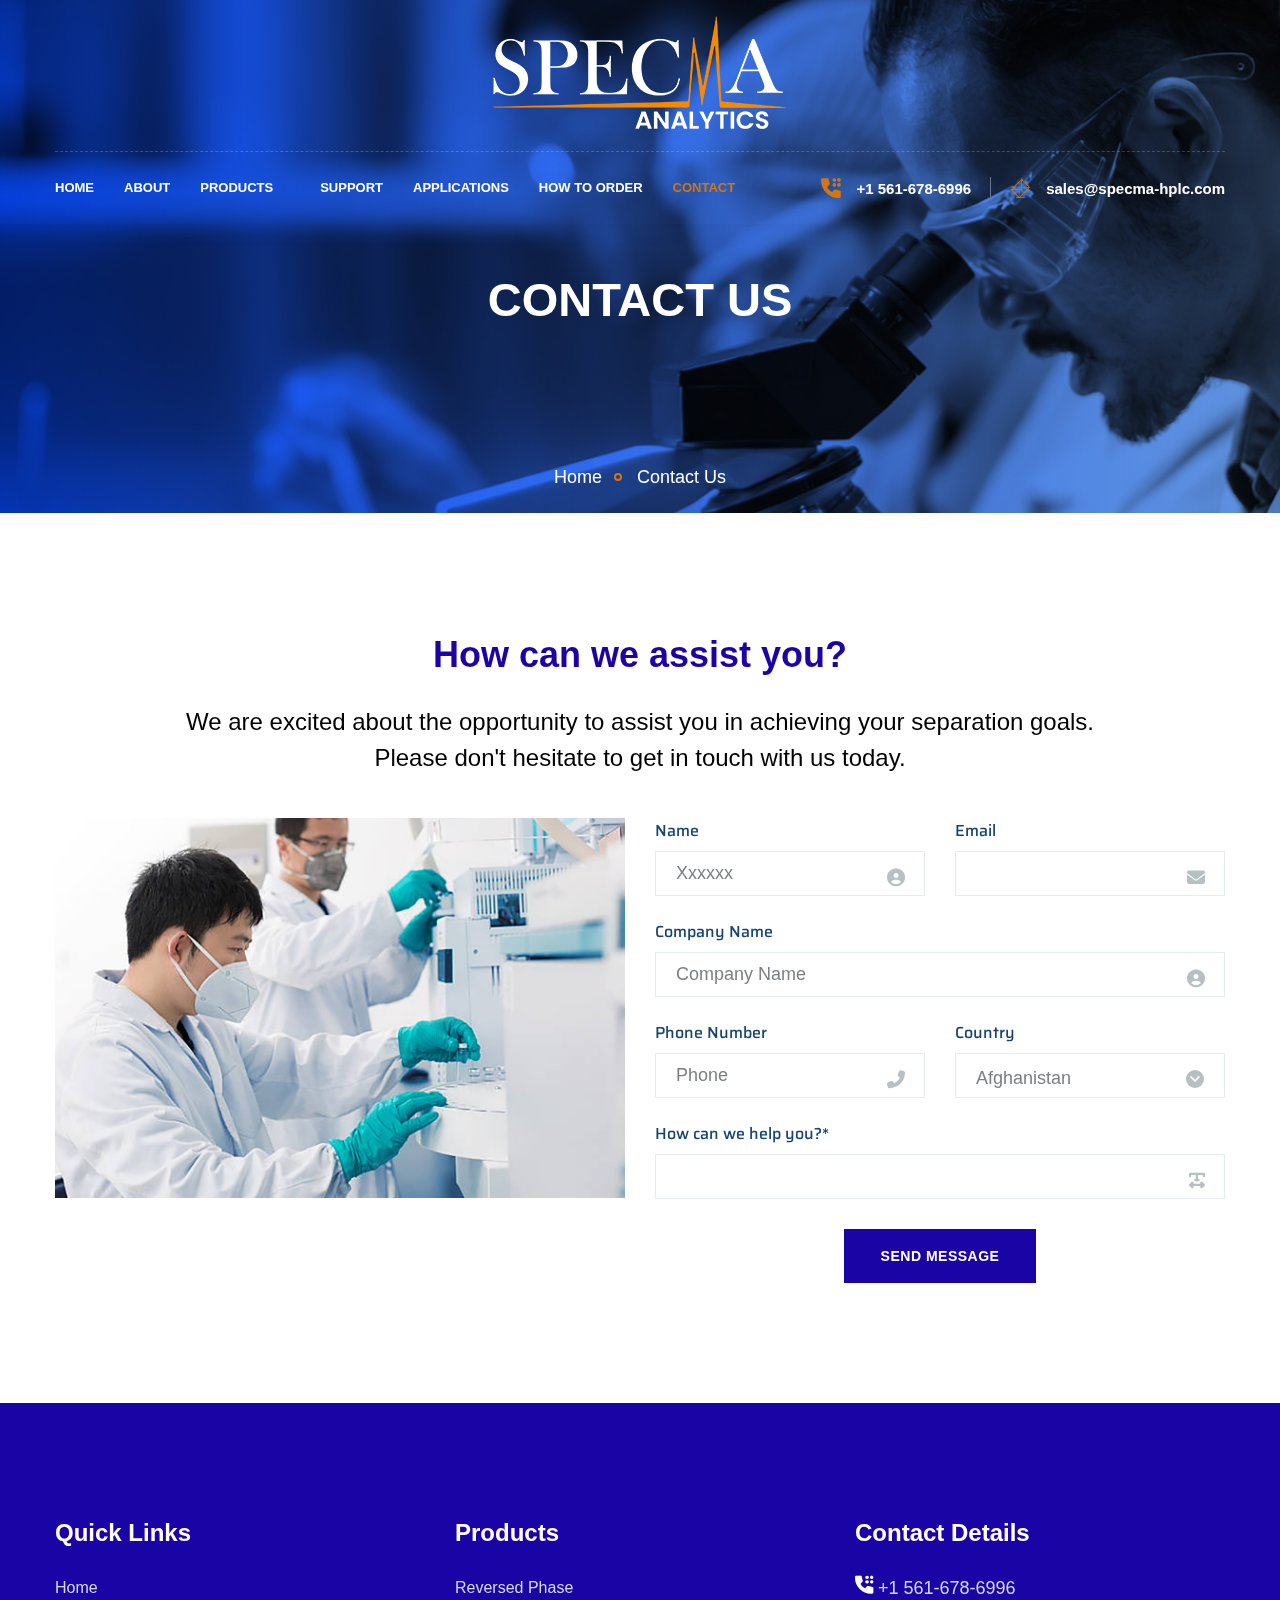
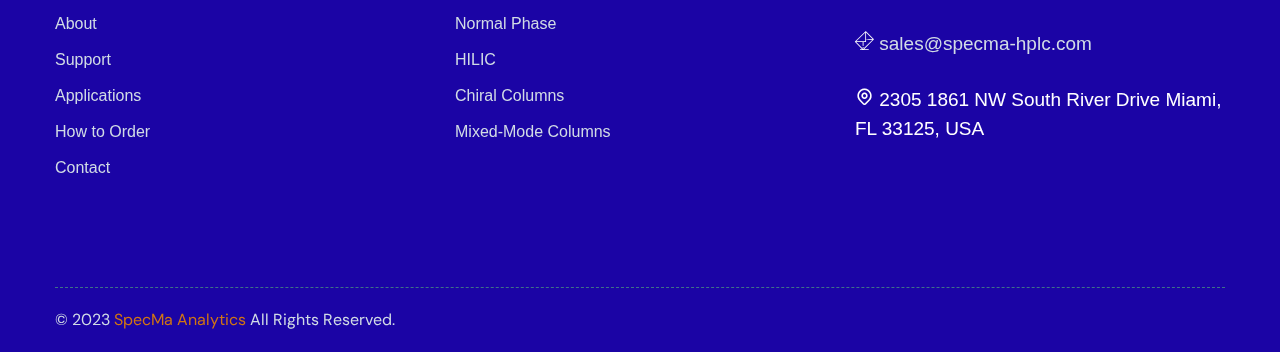
<file: contact.html>
<!DOCTYPE html>
<html lang="en">
<head>
<meta charset="utf-8">
<meta http-equiv="X-UA-Compatible" content="IE=edge">
<meta name="viewport" content="width=device-width, initial-scale=1.0, maximum-scale=1.0, user-scalable=0">

<title>Contact Us || SpecMa Analytics</title>

<!-- Fav Icon -->

<!-- Google Fonts -->
<link href="https://fonts.googleapis.com/css2?family=Saira:ital,wght@0,300;0,400;0,500;0,600;0,700;0,800;0,900;1,300;1,400;1,500;1,600;1,700;1,800;1,900&display=swap" rel="stylesheet">
<link href="https://fonts.googleapis.com/css2?family=DM+Sans:ital,wght@0,400;0,500;0,700;1,400;1,500;1,700&display=swap" rel="stylesheet">
<link rel="icon" href="images/fav.png" type="image/x-icon">
<!-- Stylesheets -->
<link href="css/font-awesome-all.css" rel="stylesheet">
<link href="css/flaticon.css" rel="stylesheet">
<link href="css/owl.css" rel="stylesheet">
<link href="css/bootstrap.css" rel="stylesheet">
<link href="css/jquery.fancybox.min.css" rel="stylesheet">
<link href="css/animate.css" rel="stylesheet">
<link href="css/nice-select.css" rel="stylesheet">
<link href="css/timePicker.css" rel="stylesheet">
<link href="css/jquery-ui.css" rel="stylesheet">
<link href="css/color.css" rel="stylesheet">
<link href="css/style.css" rel="stylesheet">
<link href="css/responsive.css" rel="stylesheet">
<style>
    .statements-section {
    position: relative;
    padding: 20px 0px 105px 0px;
}
about-style-three .image-box {
    position: relative;
    display: block;
    padding: 2px 40px;
    margin-right: 30px;
}
</style>

</head>


<!-- page wrapper -->
<body>

    <div class="boxed_wrapper">




  <header class="main-header header-style-one">
            <div class="logo-box">
                <figure class="logo"><a href="index.html"><img src="images/logo.png" alt=""></a></figure>
            </div>
            
            <!-- header-top -->
            <div class="header-top">
                <div class="auto-container">
                    <div class="top-inner">
                       <!-- <ul class="info-list clearfix">
                            <li>
                                <div class="icon-box" ><i class="flaticon-call"></i></div>
                              <p style="font-weight: 700; color:white;">7889000</p>
                            </li>
                           
                        </ul>-->
                       
                    </div>
                </div>
            </div>
            <!-- header-lower -->
            <div class="header-lower">
                <div class="auto-container">
                    <div class="outer-box">
                        <div class="menu-area clearfix">
                            <!--Mobile Navigation Toggler-->
                            <div class="mobile-nav-toggler">
                                <i class="icon-bar"></i>
                                <i class="icon-bar"></i>
                                <i class="icon-bar"></i>
                            </div>
                            <nav class="main-menu navbar-expand-md navbar-light">
                                <div class="collapse navbar-collapse show clearfix" id="navbarSupportedContent">
                                    <ul class="navigation clearfix">
                                        <li><a href="index.html">Home</a>
                                         
                                        </li>  
                                        <li><a href="about.html">About</a>
                                           
                                        </li>
                                       
                                        <li class="dropdown"><a href="">Products</a>
                                            <ul>
                                               
                                       <li><a href="reversed-phase.html" class="sub-menu-item">Reversed Phase</a></li>
                                        <li><a href="normal-phase.html" class="sub-menu-item">Normal Phase</a></li>
                                        <li><a href="hilic.html" class="sub-menu-item">HILIC</a></li>
                                        <li><a href="chiral-columns.html" class="sub-menu-item">Chiral Columns</a></li>
                                     <li><a href="mixed-mode-columns.html" class="sub-menu-item">Mixed-Mode Columns</a></li>

                                        



                                            </ul>
                                        </li> 

                                       

                                         
                                          <li><a href="support.html"> Support</a></li>
                                         <li><a href="applications.html">Applications</a></li>

                                          <li><a href="how-to-order.html"> How to Order</a></li>
                                        <li class="current"><a href="contact.html">Contact</a></li> 
                                    </ul>
                                </div>
                            </nav>
                        </div>
                        <ul class="menu-right-content">
                            <li class="support-box"> 
                                <div class="icon-box"><i class="flaticon-dial-pad"></i></div>
                                <a href="tel:15616786996">+1 561-678-6996</a>
                            </li>
                         

                           <li class="support-box"> 
                                <div class="icon-box"> <i class="flaticon-message"></i></div>
                                <a href="mailto:sales@specma-hplc.com">sales@specma-hplc.com</a>
                            </li>
                        </ul>


                       
                    </div>
                </div>
            </div>

            <!--sticky Header-->
            <div class="sticky-header">
                <div class="auto-container">
                    <div class="outer-box">
                        <div class="menu-area clearfix">
                            <nav class="main-menu clearfix">
                                <!--Keep This Empty / Menu will come through Javascript-->
                            </nav>
                        </div>
                        <ul class="menu-right-content">
                            <li class="support-box"> 
                                <div class="icon-box"><i class="flaticon-dial-pad"></i></div>
                                <a href="tel:15616786996">+1 561-678-6996</a>
                            </li>
                             <li class="support-box"> 
                                <div class="icon-box"> <i class="flaticon-message"></i></div>
                                <a href="mailto:sales@specma-hplc.com">sales@specma-hplc.com</a>
                            </li>
                           
                        </ul>
                    </div>
                </div>
            </div>
        </header>
        <!-- main-header end -->


        <!-- Mobile Menu  -->
        <div class="mobile-menu">
            <div class="menu-backdrop"></div>
            <div class="close-btn"><i class="fas fa-times"></i></div>
            
            <nav class="menu-box">
                <div class="nav-logo"><a href="index.html"><img src="images/logo.png" alt="" title=""></a></div>
                <div class="menu-outer"><!--Here Menu Will Come Automatically Via Javascript / Same Menu as in Header--></div>
                <div class="contact-info">
                    <h4>Contact Info</h4>
                   <ul class="menu-right-content">
                            <li class="support-box"> 
                                <div class="icon-box"><i class="flaticon-dial-pad"></i></div>
                                <a href="tel:15616786996">+1 561-678-6996</a>
                            </li>
                         

                           <li class="support-box"> 
                                <div class="icon-box"> <i class="flaticon-message"></i></div>
                                <a href="mailto:sales@specma-hplc.com">sales@specma-hplc.com</a>
                            </li>
                        </ul>

                </div>
                
            </nav>
        </div><!-- End Mobile Menu -->


        <!-- page-title -->
        <section class="page-title">
            <div class="bg-layer" style="background-image: url(images/page-title.jpeg);"></div>
            <div class="auto-container">
                <div class="content-box">
                    <h1>Contact Us</h1>
                    <ul class="bread-crumb clearfix">
                        <li><a href="index.html">Home</a></li>
                      
                        <li>Contact Us</li>
                    </ul>
                </div>
            </div>
        </section>
        <!-- page-title end -->



<section class="contact-section sec-pad centred">
            <div class="auto-container">
                <div class="row clearfix">
                     <div class="sec-title">
                               
                                <h2>How can we assist you?</h2>
                                <br/>
                                <h4 class="h4-con">We are excited about the opportunity to assist you in achieving your separation goals. <br/>
                                Please don't hesitate to get in touch with us today.</h4>
                            </div>
                     <div class="col-lg-6 col-md-12 col-sm-12 image-column">
                            <figure class="image-box"><img src="img/conatct.jpeg" alt=""></figure>
                        </div>
                    <div class="col-lg-6 col-md-12 col-sm-12 image-column">
                        <div class="inner-box">
                           
                            <div class="form-inner">
                                <form method="post" action="sendemail.php" id="contact-form"> 
                                    <div class="row clearfix">
                                        <div class="col-lg-6 col-md-6 col-sm-12 form-group">
                                            <label>Name</label>
                                            <i class="fa-solid fa-circle-user"></i>
                                            <input type="text" name="username" placeholder="xxxxxx" required="">
                                        </div>
                                        <div class="col-lg-6 col-md-6 col-sm-12 form-group">
                                            <label>Email</label>
                                            <i class="fa-solid fa-envelope"></i>
                                            <input type="email" name="email" required="">
                                        </div>
                                         <div class="col-lg-12 col-md-12 col-sm-12 form-group">
                                            <label>Company Name</label>
                                            <i class="fa-solid fa-circle-user"></i>
                                            <input type="text" name="username" placeholder="Company Name" required="">
                                        </div>
                                        <div class="col-lg-6 col-md-6 col-sm-12 form-group">
                                            <label>Phone Number</label>
                                            <i class="fa-solid fa-phone-flip"></i>
                                            <input type="text" name="phone" required="" placeholder="Phone">
                                        </div>
                                        <div class="col-lg-6 col-md-6 col-sm-12 form-group">
                                            <label>Country</label>
                                            <div class="select-box">
                                              
                                                    <select class="selectmenu" id="location_country-bf9ad036-e222-4089-98e2-60d5e75fd943" required="" class="hs-input invalid error is-placeholder" name="location_country"><option disabled="" value="">Please Select</option><option value="Afghanistan">Afghanistan</option><option value="Albania">Albania</option><option value="Algeria">Algeria</option><option value="American Samoa">American Samoa</option><option value="Angola">Angola</option><option value="Anguilla">Anguilla</option><option value="Antarctica">Antarctica</option><option value="Argentina">Argentina</option><option value="Armenia">Armenia</option><option value="Asia/Pacific Region">Asia/Pacific Region</option><option value="Australia">Australia</option><option value="Austria">Austria</option><option value="Azerbaijan">Azerbaijan</option><option value="Bahrain">Bahrain</option><option value="Bangladesh">Bangladesh</option><option value="Belarus">Belarus</option><option value="Belgium">Belgium</option><option value="Bolivia">Bolivia</option><option value="Bosnia and Herzegovina">Bosnia and Herzegovina</option><option value="Botswana">Botswana</option><option value="Brazil">Brazil</option><option value="Bulgaria">Bulgaria</option><option value="Cambodia">Cambodia</option><option value="Cameroon">Cameroon</option><option value="Canada">Canada</option><option value="Cape Verde">Cape Verde</option><option value="Central African Republic">Central African Republic</option><option value="Chad">Chad</option><option value="Chile">Chile</option><option value="China">China</option><option value="Colombia">Colombia</option><option value="Congo">Congo</option><option value="Costa Rica">Costa Rica</option><option value="Croatia">Croatia</option><option value="Cuba">Cuba</option><option value="Cyprus">Cyprus</option><option value="Czech Republic">Czech Republic</option><option value="Democratic Republic of the Congo">Democratic Republic of the Congo</option><option value="Denmark">Denmark</option><option value="Dominica">Dominica</option><option value="Dominican Republic">Dominican Republic</option><option value="Ecuador">Ecuador</option><option value="Egypt">Egypt</option><option value="El Salvador">El Salvador</option><option value="Equatorial Guinea">Equatorial Guinea</option><option value="Eritrea">Eritrea</option><option value="Estonia">Estonia</option><option value="Ethiopia">Ethiopia</option><option value="Europe">Europe</option><option value="Falkland Islands">Falkland Islands</option><option value="Fiji">Fiji</option><option value="Finland">Finland</option><option value="France">France</option><option value="French Guiana">French Guiana</option><option value="French Polynesia">French Polynesia</option><option value="French Southern and Antarctic Lands">French Southern and Antarctic Lands</option><option value="Georgia">Georgia</option><option value="Germany">Germany</option><option value="Ghana">Ghana</option><option value="Gibraltar">Gibraltar</option><option value="Greece">Greece</option><option value="Greenland">Greenland</option><option value="Grenada">Grenada</option><option value="Guadeloupe">Guadeloupe</option><option value="Guam">Guam</option><option value="Guatemala">Guatemala</option><option value="Guinea">Guinea</option><option value="Guyana">Guyana</option><option value="Haiti">Haiti</option><option value="Honduras">Honduras</option><option value="Hong Kong">Hong Kong</option><option value="Hungary">Hungary</option><option value="Iceland">Iceland</option><option value="India">India</option><option value="Indonesia">Indonesia</option><option value="Iran">Iran</option><option value="Iraq">Iraq</option><option value="Ireland">Ireland</option><option value="Israel">Israel</option><option value="Italy">Italy</option><option value="Japan">Japan</option><option value="Jersey">Jersey</option><option value="Jordan">Jordan</option><option value="Kazakhstan">Kazakhstan</option><option value="Kenya">Kenya</option><option value="Kuwait">Kuwait</option><option value="Kyrgyzstan">Kyrgyzstan</option><option value="Laos">Laos</option><option value="Latvia">Latvia</option><option value="Lebanon">Lebanon</option><option value="Liberia">Liberia</option><option value="Libya">Libya</option><option value="Liechtenstein">Liechtenstein</option><option value="Lithuania">Lithuania</option><option value="Luxembourg">Luxembourg</option><option value="Macedonia (FYROM)">Macedonia (FYROM)</option><option value="Madagascar">Madagascar</option><option value="Malawi">Malawi</option><option value="Malaysia">Malaysia</option><option value="Maldives">Maldives</option><option value="Mali">Mali</option><option value="Malta">Malta</option><option value="Marshall Islands">Marshall Islands</option><option value="Mexico">Mexico</option><option value="Micronesia">Micronesia</option><option value="Moldova">Moldova</option><option value="Monaco">Monaco</option><option value="Mongolia">Mongolia</option><option value="Montenegro">Montenegro</option><option value="Montserrat">Montserrat</option><option value="Morocco">Morocco</option><option value="Mozambique">Mozambique</option><option value="Myanmar (Burma)">Myanmar (Burma)</option><option value="Namibia">Namibia</option><option value="Nepal">Nepal</option><option value="Netherlands">Netherlands</option><option value="Netherlands Antilles">Netherlands Antilles</option><option value="New Caledonia">New Caledonia</option><option value="New Zealand">New Zealand</option><option value="Nicaragua">Nicaragua</option><option value="Niger">Niger</option><option value="Nigeria">Nigeria</option><option value="Norfolk Island">Norfolk Island</option><option value="North Korea">North Korea</option><option value="Norway">Norway</option><option value="Oman">Oman</option><option value="Pakistan">Pakistan</option><option value="Palau">Palau</option><option value="Palestine">Palestine</option><option value="Panama">Panama</option><option value="Papua New Guinea">Papua New Guinea</option><option value="Paraguay">Paraguay</option><option value="Peru">Peru</option><option value="Philippines">Philippines</option><option value="Poland">Poland</option><option value="Portugal">Portugal</option><option value="Puerto Rico">Puerto Rico</option><option value="Qatar">Qatar</option><option value="Romania">Romania</option><option value="Russia">Russia</option><option value="Rwanda">Rwanda</option><option value="Samoa">Samoa</option><option value="San Marino">San Marino</option><option value="Saudi Arabia">Saudi Arabia</option><option value="Senegal">Senegal</option><option value="Serbia">Serbia</option><option value="Seychelles">Seychelles</option><option value="Sierra Leone">Sierra Leone</option><option value="Singapore">Singapore</option><option value="Slovakia">Slovakia</option><option value="Slovenia">Slovenia</option><option value="Solomon Islands">Solomon Islands</option><option value="Somalia">Somalia</option><option value="South Africa">South Africa</option><option value="South Georgia and the South Sandwich Islands">South Georgia and the South Sandwich Islands</option><option value="South Korea">South Korea</option><option value="South Sudan">South Sudan</option><option value="Spain">Spain</option><option value="Sri Lanka">Sri Lanka</option><option value="Sudan">Sudan</option><option value="Suriname">Suriname</option><option value="Swaziland">Swaziland</option><option value="Sweden">Sweden</option><option value="Switzerland">Switzerland</option><option value="Syria">Syria</option><option value="Taiwan">Taiwan</option><option value="Tajikistan">Tajikistan</option><option value="Tanzania">Tanzania</option><option value="Thailand">Thailand</option><option value="Togo">Togo</option><option value="Tonga">Tonga</option><option value="Trinidad and Tobago">Trinidad and Tobago</option><option value="Tunisia">Tunisia</option><option value="Turkey">Turkey</option><option value="Turkmenistan">Turkmenistan</option><option value="U.S. Virgin Islands">U.S. Virgin Islands</option><option value="Uganda">Uganda</option><option value="Ukraine">Ukraine</option><option value="United Arab Emirates">United Arab Emirates</option><option value="United Kingdom">United Kingdom</option><option value="United States">United States</option><option value="United States Minor Outlying Islands">United States Minor Outlying Islands</option><option value="Uruguay">Uruguay</option><option value="Uzbekistan">Uzbekistan</option><option value="Venezuela">Venezuela</option><option value="Vietnam">Vietnam</option><option value="Western Sahara">Western Sahara</option><option value="Yemen">Yemen</option><option value="Zambia">Zambia</option><option value="Zimbabwe">Zimbabwe</option></select>
                                              
                                            </div>
                                        </div>
                                        <div class="col-lg-12 col-md-12 col-sm-12 form-group">
                                            <label>How can we help you?*</label>
                                            <i class="fa-sharp fa-solid fa-text-width"></i>
                                            <textarea name="message"></textarea>
                                        </div>
                                        <div class="col-lg-12 col-md-12 col-sm-12 form-group message-btn">
                                            <button type="submit" class="theme-btn" name="submit-form">Send Message</button>
                                        </div>
                                    </div>
                                </form>
                            </div>
                        </div>
                    </div>
                </div>
            </div>
        </section>
        <!-- contact-section end -->

        <!-- main-footer -->
         <footer class="main-footer">
            <div class="auto-container">
                <div class="widget-section">
                    <div class="row clearfix">
                       
                        <div class="col-lg-4 col-md-6 col-sm-12 footer-column">
                            <div class="footer-widget links-widget">
                                <div class="widget-title">
                                    <h3>Quick Links</h3>
                                </div>
                                <div class="widget-content">
                                     
                                    <ul class="links-list clearfix">
                                         <li><a href="index.html">Home</a>
                                          <li><a href="about.html">About</a>
                                             <li><a href="support.html">Support</a></li>
                                         <li><a href="applications.html">Applications</a></li>
                                            <li><a href="how-to-order.html"> How to Order</a></li>
                                        <li><a href="contact.html">Contact</a></li> 
                                    </ul>
                                </div>
                            </div>
                        </div>
                        <div class="col-lg-4 col-md-6 col-sm-12 footer-column">
                            <div class="footer-widget links-widget">
                                <div class="widget-title">
                                    <h3>Products</h3>
                                </div>
                                <div class="widget-content">
                                    <ul class="links-list clearfix">
                                        
                                <li><a href="reversed-phase.html" class="sub-menu-item">Reversed Phase</a></li>
                                <li><a href="normal-phase.html" class="sub-menu-item">Normal Phase</a></li>
                                <li><a href="hilic.html" class="sub-menu-item">HILIC</a></li>
                                <li><a href="chiral-columns.html" class="sub-menu-item">Chiral Columns</a></li>
                                 <li><a href="mixed-mode-columns.html" class="sub-menu-item">Mixed-Mode Columns</a></li>

                                        
                                    </ul>
                                </div>
                            </div>
                        </div>
                       

                         <div class="col-lg-4 col-md-6 col-sm-12 footer-column">
                            <div class="footer-widget about-widget">
                                <div class="widget-title">
                                    <h3>Contact Details
</h3>
                                </div>
                                <div class="text">
                                <ul class="info-list clearfix">
                                
                            <li>
                         <div class="icon-box" ><i class="flaticon-dial-pad" style="color: white;
    font-weight: 400;/* text-decoration: none; */font-style: normal;"><a href="tel:15616786996"> +1 561-678-6996 </a></i></div>
                             
                            </li>
    <br/>
                            <li>
                                <div class="icon-box" ><i class="flaticon-message" style="color: white;
    font-weight: 400; /* text-decoration: none; */ font-style: normal;"><a href="mailto:sales@specma-hplc.com"> sales@specma-hplc.com</a></i></div>
                             
                            </li>

                           
                        </ul>
                    <br/>

  <ul class="info-list clearfix">
                            <li style="font-weight: 400; font-size:15px; color:white;">
                                <div class="icon-box" ><i class="flaticon-map"> 2305 1861 NW South River Drive Miami,<br/> FL 33125, USA</i></div>
                             
                            </li>
                           
                        </ul>   
                        <br/>
                       

                       
                                </div>
                               
                            </div>
                        </div>
                     
                    </div>
                </div>
                <div class="footer-bottom">
                    <div class="copyright">
                        <p>© 2023 <a href="index.html">SpecMa Analytics</a> All Rights Reserved.</p>
                    </div>
                   
                </div>
            </div>
        </footer>
        <!-- main-footer end -->


        <!-- scroll to top -->
        <button class="scroll-top scroll-to-target" data-target="html">
            <i class="flaticon-up-arrow"></i>
        </button>
        
    </div>


    <!-- jequery plugins -->
<script src="js/jquery.js"></script>
    <script src="js/popper.min.js"></script>
    <script src="js/bootstrap.min.js"></script>
    <script src="js/owl.js"></script>
    <script src="js/wow.js"></script>
    <script src="js/validation.js"></script>
    <script src="js/jquery.fancybox.js"></script>
    <script src="js/appear.js"></script>
    <script src="js/scrollbar.js"></script>
    <script src="js/isotope.js"></script>
    <script src="js/jquery.nice-select.min.js"></script>
    <script src="js/circle-progress.js"></script>
    <script src="js/jquery.countTo.js"></script>
    <script src="js/jquery-ui.js"></script>
    <script src="js/timePicker.js"></script>

    <!-- main-js -->
    <script src="js/script.js"></script>


</body><!-- End of .page_wrapper -->
</html>
</file>
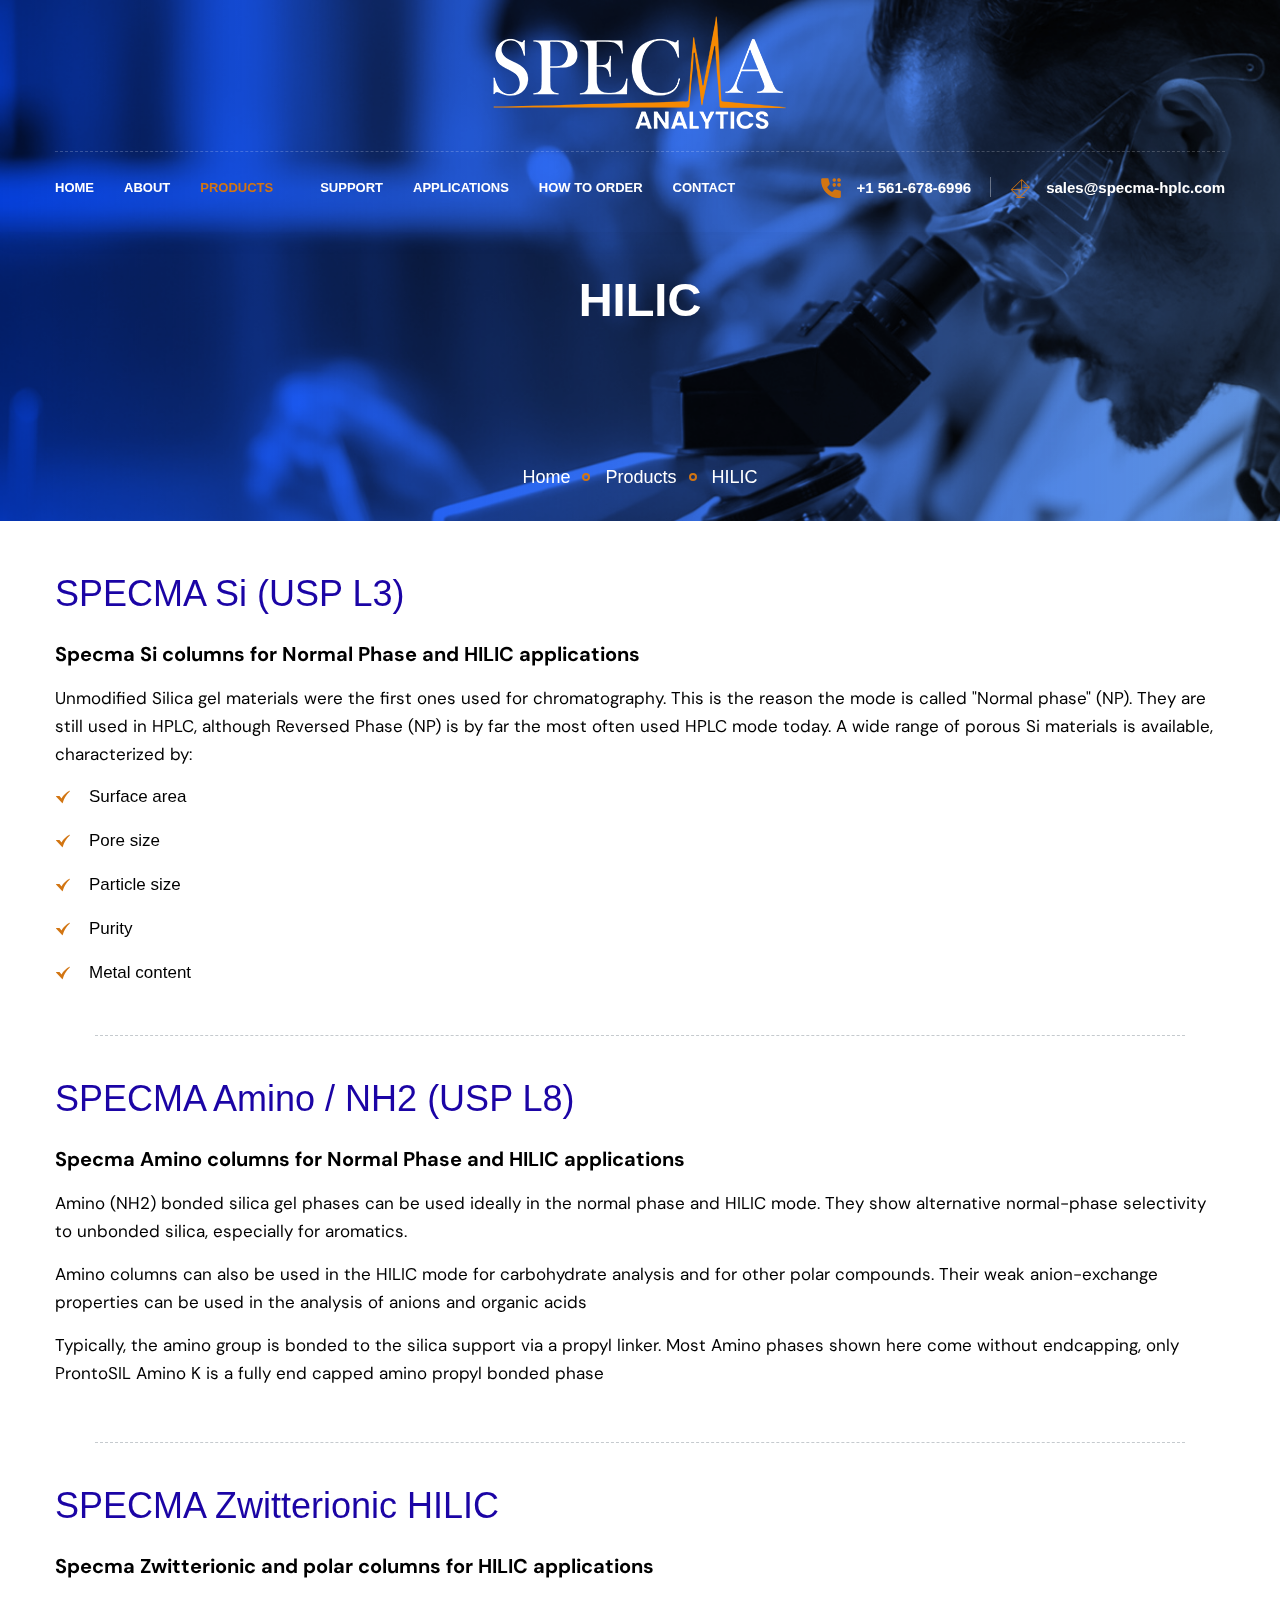
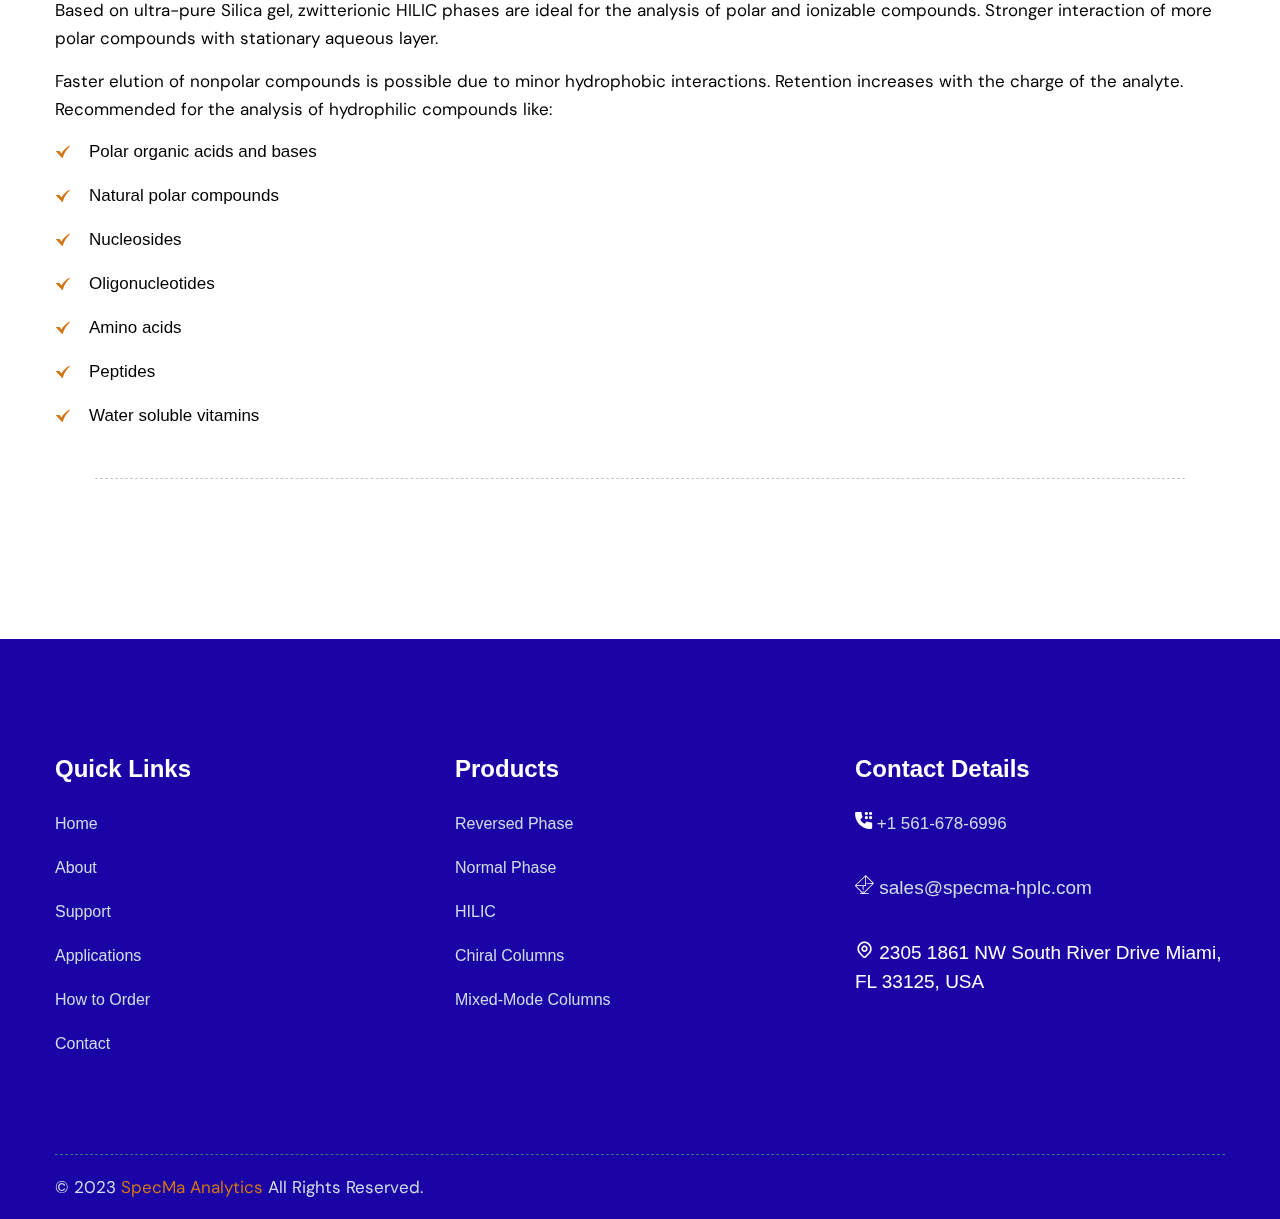
<file: hilic.html>
<!DOCTYPE html>
<html lang="en">
<head>
<meta charset="utf-8">
<meta http-equiv="X-UA-Compatible" content="IE=edge">
<meta name="viewport" content="width=device-width, initial-scale=1.0, maximum-scale=1.0, user-scalable=0">

<title>HILIC || SpecMa Analytics</title>

<!-- Fav Icon -->
<link rel="icon" href="images/favicon.ico" type="image/x-icon">

<!-- Google Fonts -->
<link href="https://fonts.googleapis.com/css2?family=Saira:ital,wght@0,300;0,400;0,500;0,600;0,700;0,800;0,900;1,300;1,400;1,500;1,600;1,700;1,800;1,900&display=swap" rel="stylesheet">
<link href="https://fonts.googleapis.com/css2?family=DM+Sans:ital,wght@0,400;0,500;0,700;1,400;1,500;1,700&display=swap" rel="stylesheet">
<link rel="icon" href="images/fav.png" type="image/x-icon">
<!-- Stylesheets -->
<link href="css/font-awesome-all.css" rel="stylesheet">
<link href="css/flaticon.css" rel="stylesheet">
<link href="css/owl.css" rel="stylesheet">
<link href="css/bootstrap.css" rel="stylesheet">
<link href="css/jquery.fancybox.min.css" rel="stylesheet">
<link href="css/animate.css" rel="stylesheet">
<link href="css/nice-select.css" rel="stylesheet">
<link href="css/timePicker.css" rel="stylesheet">
<link href="css/jquery-ui.css" rel="stylesheet">
<link href="css/color.css" rel="stylesheet">
<link href="css/style.css" rel="stylesheet">
<link href="css/responsive.css" rel="stylesheet">
<style>
    .statements-section {
    position: relative;
    padding: 20px 0px 105px 0px;
}
about-style-three .image-box {
    position: relative;
    display: block;
    padding: 2px 40px;
    margin-right: 30px;
}
p {
    font-size: 17px;
    color: black;
}
b {
    font-size: 20px;
}
li {
    color: black;
    font-size: 17px;
    /* line-height: 26px; */
    padding-bottom: 8px;
}
</style>

</head>


<!-- page wrapper -->
<body>

    <div class="boxed_wrapper">





         <header class="main-header header-style-one">
            <div class="logo-box">
                <figure class="logo"><a href="index.html"><img src="images/logo.png" alt=""></a></figure>
            </div>
            
            <!-- header-top -->
            <div class="header-top">
                <div class="auto-container">
                    <div class="top-inner">
                       <!-- <ul class="info-list clearfix">
                            <li>
                                <div class="icon-box" ><i class="flaticon-call"></i></div>
                              <p style="font-weight: 700; color:white;">7889000</p>
                            </li>
                           
                        </ul>-->
                       
                    </div>
                </div>
            </div>
            <!-- header-lower -->
            <div class="header-lower">
                <div class="auto-container">
                    <div class="outer-box">
                        <div class="menu-area clearfix">
                            <!--Mobile Navigation Toggler-->
                            <div class="mobile-nav-toggler">
                                <i class="icon-bar"></i>
                                <i class="icon-bar"></i>
                                <i class="icon-bar"></i>
                            </div>
                            <nav class="main-menu navbar-expand-md navbar-light">
                                <div class="collapse navbar-collapse show clearfix" id="navbarSupportedContent">
                                    <ul class="navigation clearfix">
                                        <li><a href="index.html">Home</a>
                                         
                                        </li>  
                                        <li><a href="about.html">About</a>
                                           
                                        </li>
                                       
                                        <li class="dropdown current"><a href="">Products</a>
                                            <ul>
                                               
                                       <li><a href="reversed-phase.html" class="sub-menu-item">Reversed Phase</a></li>
                                        <li><a href="normal-phase.html" class="sub-menu-item">Normal Phase</a></li>
                                        <li><a href="hilic.html" class="sub-menu-item">HILIC</a></li>
                                        <li><a href="chiral-columns.html" class="sub-menu-item">Chiral Columns</a></li>
                                     <li><a href="mixed-mode-columns.html" class="sub-menu-item">Mixed-Mode Columns</a></li>

                                        



                                            </ul>
                                        </li> 

                                       

                                         
                                          <li><a href="support.html"> Support</a></li>
                                         <li><a href="applications.html">Applications</a></li>

                                          <li><a href="how-to-order.html"> How to Order</a></li>
                                        <li><a href="contact.html">Contact</a></li> 
                                    </ul>
                                </div>
                            </nav>
                        </div>
                        <ul class="menu-right-content">
                            <li class="support-box"> 
                                <div class="icon-box"><i class="flaticon-dial-pad"></i></div>
                                <a href="tel:15616786996">+1 561-678-6996</a>
                            </li>
                         

                           <li class="support-box"> 
                                <div class="icon-box"> <i class="flaticon-message"></i></div>
                                <a href="mailto:sales@specma-hplc.com">sales@specma-hplc.com</a>
                            </li>
                        </ul>


                       
                    </div>
                </div>
            </div>

            <!--sticky Header-->
            <div class="sticky-header">
                <div class="auto-container">
                    <div class="outer-box">
                        <div class="menu-area clearfix">
                            <nav class="main-menu clearfix">
                                <!--Keep This Empty / Menu will come through Javascript-->
                            </nav>
                        </div>
                        <ul class="menu-right-content">
                            <li class="support-box"> 
                                <div class="icon-box"><i class="flaticon-dial-pad"></i></div>
                                <a href="tel:15616786996">+1 561-678-6996</a>
                            </li>
                             <li class="support-box"> 
                                <div class="icon-box"> <i class="flaticon-message"></i></div>
                                <a href="mailto:sales@specma-hplc.com">sales@specma-hplc.com</a>
                            </li>
                           
                        </ul>
                    </div>
                </div>
            </div>
        </header>
        <!-- main-header end -->


        <!-- Mobile Menu  -->
        <div class="mobile-menu">
            <div class="menu-backdrop"></div>
            <div class="close-btn"><i class="fas fa-times"></i></div>
            
            <nav class="menu-box">
                <div class="nav-logo"><a href="index.html"><img src="images/logo.png" alt="" title=""></a></div>
                <div class="menu-outer"><!--Here Menu Will Come Automatically Via Javascript / Same Menu as in Header--></div>
                <div class="contact-info">
                    <h4>Contact Info</h4>
                   <ul class="menu-right-content">
                            <li class="support-box"> 
                                <div class="icon-box"><i class="flaticon-dial-pad"></i></div>
                                <a href="tel:15616786996">+1 561-678-6996</a>
                            </li>
                         

                           <li class="support-box"> 
                                <div class="icon-box"> <i class="flaticon-message"></i></div>
                                <a href="mailto:sales@specma-hplc.com">sales@specma-hplc.com</a>
                            </li>
                        </ul>

                </div>
                
            </nav>
        </div><!-- End Mobile Menu -->
        <!-- page-title -->
        <section class="page-title">
            <div class="bg-layer" style="background-image: url(images/page-title.jpeg);"></div>
            <div class="auto-container">
                <div class="content-box">
                    <h1>HILIC</h1>
                    <ul class="bread-crumb clearfix">
                        <li><a href="index.html">Home</a></li>
                       <li>Products</a></li>
                        <li>HILIC</li>
                    </ul>
                </div>
            </div>
        </section>
        <!-- page-title end -->


        <!-- about-style-three -->
        <section class="about-style-three1 sec-pad" style="padding-top: 50px;">
            <div class="auto-container">
                <div class="row clearfix">
                    <div class="col-lg-12 col-md-12 col-sm-12 image-column">
                       <div class="row clearfix">
                       
                    <div class="col-lg-12 col-md-12 col-sm-12 content-side">
                        <div class="blog-details-content">
                            <div class="content-four">
                                <h2>SPECMA Si (USP L3)</h2>
<p><b>Specma Si columns for Normal Phase and HILIC applications</b></p>

                                <p>Unmodified Silica gel materials were the first ones used for chromatography. This is the reason the mode is called "Normal phase" (NP). They are still used in HPLC, although Reversed Phase (NP) is by far the most often used HPLC mode today. A wide range of porous Si materials is available, characterized by:</p>

                                
<ul class="list-item clearfix">
<li>Surface area</li>
<li>Pore size</li>
<li>Particle size</li>
<li>Purity</li>
<li>Metal content</li>
</ul>
                            </div>
                         
                        </div>
                    </div>

                  
                </div>
                    </div>
                   
                </div>

<div class="row product"></div>



 <div class="row clearfix">
                    <div class="col-lg-12 col-md-12 col-sm-12 image-column">
                       <div class="row clearfix">
                        
                    <div class="col-lg-12 col-md-12 col-sm-12 content-side">
                        <div class="blog-details-content">
                            <div class="content-four">
                                <h2>SPECMA Amino / NH2 (USP L8)</h2>

                                <p><b>Specma Amino columns for Normal Phase and HILIC applications</b></p>

                                <p>Amino (NH2) bonded silica gel phases can be used ideally in the normal phase and HILIC mode. They show alternative normal-phase selectivity to unbonded silica, especially for aromatics.</p>
                                <p>Amino columns can also be used in the HILIC mode for carbohydrate analysis and
for other polar compounds. Their weak anion-exchange properties can be used in the
analysis of anions and organic acids</p>

<p>Typically, the amino group is bonded to the silica support via a propyl linker.
Most Amino phases shown here come without endcapping, only ProntoSIL Amino K
is a fully end capped amino propyl bonded phase</p>

                            </div>
                         
                        </div>
                    </div>

                  
                </div>
                    </div>
                   
                </div>



<div class="row product"></div>



<div class="row clearfix">
                    <div class="col-lg-12 col-md-12 col-sm-12 image-column">
                       <div class="row clearfix">
                       
                    <div class="col-lg-12 col-md-12 col-sm-12 content-side">
                        <div class="blog-details-content">
                            <div class="content-four">
                                <h2>SPECMA Zwitterionic HILIC</h2>

                                <p><b>Specma Zwitterionic and polar columns for HILIC applications</b></p>

                                <p>Based on ultra-pure Silica gel, zwitterionic HILIC phases are ideal for the analysis of
polar and ionizable compounds. Stronger interaction of more polar compounds with
stationary aqueous layer.   </p>
                                <p>Faster elution of nonpolar compounds is possible due to minor hydrophobic
interactions. Retention increases with the charge of the analyte.
Recommended for the analysis of hydrophilic compounds like:</p>

<ul class="list-item clearfix">

<li>Polar organic acids and bases</li>
<li>Natural polar compounds</li>
<li>Nucleosides</li>
<li>Oligonucleotides</li>
<li>Amino acids</li>
<li>Peptides</li>
<li>Water soluble vitamins</li>
</ul>

                            </div>
                         
                        </div>
                    </div>

                  
                </div>
                    </div>
                   
                </div>



<div class="row product"></div>










            </div>
        </section>
        <!-- about-style-two end -->



        


        <!-- main-footer -->
           <footer class="main-footer">
            <div class="auto-container">
                <div class="widget-section">
                    <div class="row clearfix">
                       
                        <div class="col-lg-4 col-md-6 col-sm-12 footer-column">
                            <div class="footer-widget links-widget">
                                <div class="widget-title">
                                    <h3>Quick Links</h3>
                                </div>
                                <div class="widget-content">
                                     
                                    <ul class="links-list clearfix">
                                         <li><a href="index.html">Home</a>
                                          <li><a href="about.html">About</a>
                                             <li><a href="support.html">Support</a></li>
                                         <li><a href="applications.html">Applications</a></li>
                                            <li><a href="how-to-order.html"> How to Order</a></li>
                                        <li><a href="contact.html">Contact</a></li> 
                                    </ul>
                                </div>
                            </div>
                        </div>
                        <div class="col-lg-4 col-md-6 col-sm-12 footer-column">
                            <div class="footer-widget links-widget">
                                <div class="widget-title">
                                    <h3>Products</h3>
                                </div>
                                <div class="widget-content">
                                    <ul class="links-list clearfix">
                                        
                                <li><a href="reversed-phase.html" class="sub-menu-item">Reversed Phase</a></li>
                                <li><a href="normal-phase.html" class="sub-menu-item">Normal Phase</a></li>
                                <li><a href="hilic.html" class="sub-menu-item">HILIC</a></li>
                                <li><a href="chiral-columns.html" class="sub-menu-item">Chiral Columns</a></li>
                                 <li><a href="mixed-mode-columns.html" class="sub-menu-item">Mixed-Mode Columns</a></li>

                                        
                                    </ul>
                                </div>
                            </div>
                        </div>
                       

                         <div class="col-lg-4 col-md-6 col-sm-12 footer-column">
                            <div class="footer-widget about-widget">
                                <div class="widget-title">
                                    <h3>Contact Details
</h3>
                                </div>
                                <div class="text">
                                <ul class="info-list clearfix">
                                
                            <li>
                         <div class="icon-box" ><i class="flaticon-dial-pad" style="color: white;
    font-weight: 400;/* text-decoration: none; */font-style: normal;"><a href="tel:15616786996"> +1 561-678-6996 </a></i></div>
                             
                            </li>
    <br/>
                            <li>
                                <div class="icon-box" ><i class="flaticon-message" style="color: white;
    font-weight: 400; /* text-decoration: none; */ font-style: normal;"><a href="mailto:sales@specma-hplc.com"> sales@specma-hplc.com</a></i></div>
                             
                            </li>

                           
                        </ul>
                    <br/>

  <ul class="info-list clearfix">
                            <li style="font-weight: 400; font-size:15px; color:white;">
                                <div class="icon-box" ><i class="flaticon-map"> 2305 1861 NW South River Drive Miami,<br/> FL 33125, USA</i></div>
                             
                            </li>
                           
                        </ul>   
                        <br/>
                       

                       
                                </div>
                               
                            </div>
                        </div>
                     
                    </div>
                </div>
                <div class="footer-bottom">
                    <div class="copyright">
                        <p>© 2023 <a href="index.html">SpecMa Analytics</a> All Rights Reserved.</p>
                    </div>
                   
                </div>
            </div>
        </footer>
        <!-- main-footer end -->


        <!-- scroll to top -->
        <button class="scroll-top scroll-to-target" data-target="html">
            <i class="flaticon-up-arrow"></i>
        </button>
        
    </div>


    <!-- jequery plugins -->
<script src="js/jquery.js"></script>
    <script src="js/popper.min.js"></script>
    <script src="js/bootstrap.min.js"></script>
    <script src="js/owl.js"></script>
    <script src="js/wow.js"></script>
    <script src="js/validation.js"></script>
    <script src="js/jquery.fancybox.js"></script>
    <script src="js/appear.js"></script>
    <script src="js/scrollbar.js"></script>
    <script src="js/isotope.js"></script>
    <script src="js/jquery.nice-select.min.js"></script>
    <script src="js/circle-progress.js"></script>
    <script src="js/jquery.countTo.js"></script>
    <script src="js/jquery-ui.js"></script>
    <script src="js/timePicker.js"></script>

    <!-- main-js -->
    <script src="js/script.js"></script>


</body><!-- End of .page_wrapper -->
</html>
</file>
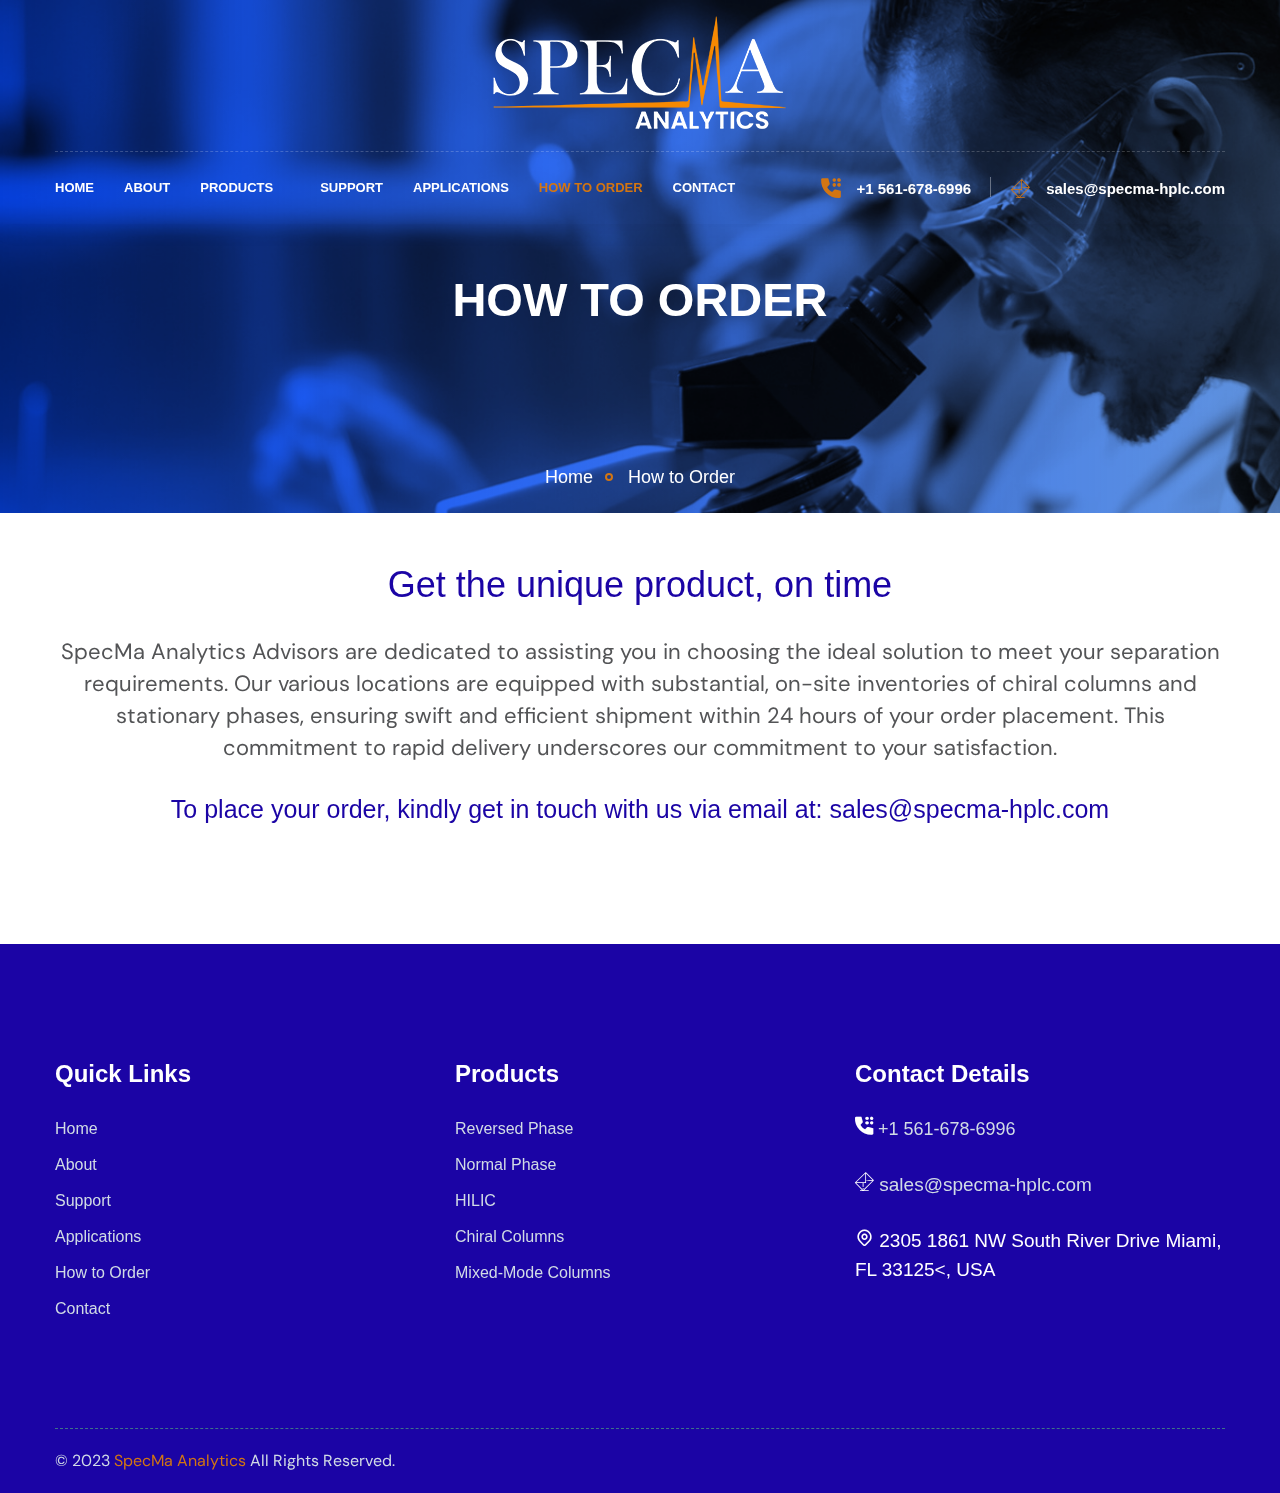
<file: how-to-order.html>
<!DOCTYPE html>
<html lang="en">
<head>
<meta charset="utf-8">
<meta http-equiv="X-UA-Compatible" content="IE=edge">
<meta name="viewport" content="width=device-width, initial-scale=1.0, maximum-scale=1.0, user-scalable=0">

<title>How to Order || SpecMa Analytics</title>

<!-- Fav Icon -->

<!-- Google Fonts -->
<link href="https://fonts.googleapis.com/css2?family=Saira:ital,wght@0,300;0,400;0,500;0,600;0,700;0,800;0,900;1,300;1,400;1,500;1,600;1,700;1,800;1,900&display=swap" rel="stylesheet">
<link href="https://fonts.googleapis.com/css2?family=DM+Sans:ital,wght@0,400;0,500;0,700;1,400;1,500;1,700&display=swap" rel="stylesheet">
<link rel="icon" href="images/fav.png" type="image/x-icon">
<!-- Stylesheets -->
<link href="css/font-awesome-all.css" rel="stylesheet">
<link href="css/flaticon.css" rel="stylesheet">
<link href="css/owl.css" rel="stylesheet">
<link href="css/bootstrap.css" rel="stylesheet">
<link href="css/jquery.fancybox.min.css" rel="stylesheet">
<link href="css/animate.css" rel="stylesheet">
<link href="css/nice-select.css" rel="stylesheet">
<link href="css/timePicker.css" rel="stylesheet">
<link href="css/jquery-ui.css" rel="stylesheet">
<link href="css/color.css" rel="stylesheet">
<link href="css/style.css" rel="stylesheet">
<link href="css/responsive.css" rel="stylesheet">
<style>
    .statements-section {
    position: relative;
    padding: 20px 0px 105px 0px;
}
about-style-three .image-box {
    position: relative;
    display: block;
    padding: 2px 40px;
    margin-right: 30px;
}
</style>

</head>


<!-- page wrapper -->
<body>

    <div class="boxed_wrapper">




  <header class="main-header header-style-one">
            <div class="logo-box">
                <figure class="logo"><a href="index.html"><img src="images/logo.png" alt=""></a></figure>
            </div>
            
            <!-- header-top -->
            <div class="header-top">
                <div class="auto-container">
                    <div class="top-inner">
                       <!-- <ul class="info-list clearfix">
                            <li>
                                <div class="icon-box" ><i class="flaticon-call"></i></div>
                              <p style="font-weight: 700; color:white;">7889000</p>
                            </li>
                           
                        </ul>-->
                       
                    </div>
                </div>
            </div>
            <!-- header-lower -->
            <div class="header-lower">
                <div class="auto-container">
                    <div class="outer-box">
                        <div class="menu-area clearfix">
                            <!--Mobile Navigation Toggler-->
                            <div class="mobile-nav-toggler">
                                <i class="icon-bar"></i>
                                <i class="icon-bar"></i>
                                <i class="icon-bar"></i>
                            </div>
                            <nav class="main-menu navbar-expand-md navbar-light">
                                <div class="collapse navbar-collapse show clearfix" id="navbarSupportedContent">
                                    <ul class="navigation clearfix">
                                        <li><a href="index.html">Home</a>
                                         
                                        </li>  
                                        <li><a href="about.html">About</a>
                                           
                                        </li>
                                       
                                        <li class="dropdown"><a href="">Products</a>
                                            <ul>
                                               
                                       <li><a href="reversed-phase.html" class="sub-menu-item">Reversed Phase</a></li>
                                        <li><a href="normal-phase.html" class="sub-menu-item">Normal Phase</a></li>
                                        <li><a href="hilic.html" class="sub-menu-item">HILIC</a></li>
                                        <li><a href="chiral-columns.html" class="sub-menu-item">Chiral Columns</a></li>
                                     <li><a href="mixed-mode-columns.html" class="sub-menu-item">Mixed-Mode Columns</a></li>

                                        



                                            </ul>
                                        </li> 

                                       

                                         
                                          <li><a href="support.html"> Support</a></li>
                                         <li><a href="applications.html">Applications</a></li>

                                          <li class="current"><a href="how-to-order.html"> How to Order</a></li>
                                        <li><a href="contact.html">Contact</a></li> 
                                    </ul>
                                </div>
                            </nav>
                        </div>
                        <ul class="menu-right-content">
                            <li class="support-box"> 
                                <div class="icon-box"><i class="flaticon-dial-pad"></i></div>
                                <a href="tel:15616786996">+1 561-678-6996</a>
                            </li>
                         

                           <li class="support-box"> 
                                <div class="icon-box"> <i class="flaticon-message"></i></div>
                                <a href="mailto:sales@specma-hplc.com">sales@specma-hplc.com</a>
                            </li>
                        </ul>


                       
                    </div>
                </div>
            </div>

            <!--sticky Header-->
            <div class="sticky-header">
                <div class="auto-container">
                    <div class="outer-box">
                        <div class="menu-area clearfix">
                            <nav class="main-menu clearfix">
                                <!--Keep This Empty / Menu will come through Javascript-->
                            </nav>
                        </div>
                        <ul class="menu-right-content">
                            <li class="support-box"> 
                                <div class="icon-box"><i class="flaticon-dial-pad"></i></div>
                                <a href="tel:15616786996">+1 561-678-6996</a>
                            </li>
                             <li class="support-box"> 
                                <div class="icon-box"> <i class="flaticon-message"></i></div>
                                <a href="mailto:sales@specma-hplc.com">sales@specma-hplc.com</a>
                            </li>
                           
                        </ul>
                    </div>
                </div>
            </div>
        </header>
        <!-- main-header end -->


        <!-- Mobile Menu  -->
        <div class="mobile-menu">
            <div class="menu-backdrop"></div>
            <div class="close-btn"><i class="fas fa-times"></i></div>
            
            <nav class="menu-box">
                <div class="nav-logo"><a href="index.html"><img src="images/logo.png" alt="" title=""></a></div>
                <div class="menu-outer"><!--Here Menu Will Come Automatically Via Javascript / Same Menu as in Header--></div>
                <div class="contact-info">
                    <h4>Contact Info</h4>
                   <ul class="menu-right-content">
                            <li class="support-box"> 
                                <div class="icon-box"><i class="flaticon-dial-pad"></i></div>
                                <a href="tel:15616786996">+1 561-678-6996</a>
                            </li>
                         

                           <li class="support-box"> 
                                <div class="icon-box"> <i class="flaticon-message"></i></div>
                                <a href="mailto:sales@specma-hplc.com">sales@specma-hplc.com</a>
                            </li>
                        </ul>

                </div>
                
            </nav>
        </div><!-- End Mobile Menu -->

        <!-- page-title -->
        <section class="page-title">
            <div class="bg-layer" style="background-image: url(images/page-title.jpeg);"></div>
            <div class="auto-container">
                <div class="content-box">
                    <h1>How to Order</h1>
                    <ul class="bread-crumb clearfix">
                        <li><a href="index.html">Home</a></li>
                      
                        <li>How to Order</li>
                    </ul>
                </div>
            </div>
        </section>
        <!-- page-title end -->


        <!-- about-style-three -->
        <section class="about-style-three1 sec-pad" style="padding-top: 50px;">
            <div class="auto-container">
                <div class="row clearfix">
                    <div class="col-lg-12 col-md-12 col-sm-12 image-column">
                        <h2 class="how-2">  Get the unique product, on time</h2>
                        <p class="p-how">SpecMa Analytics Advisors are dedicated to assisting you in choosing the ideal solution to meet your separation requirements. Our various locations are equipped with substantial, on-site inventories of chiral columns and stationary phases, ensuring swift and efficient shipment within 24 hours of your order placement. This commitment to rapid delivery underscores our commitment to your satisfaction.</p>

                        <h4 class="h4-how">To place your order, kindly get in touch with us via email at: sales@specma-hplc.com</h4>
                   
                    </div>
                   
                </div>
            </div>
        </section>
        <!-- about-style-two end -->



        


        <!-- main-footer -->
          <footer class="main-footer">
            <div class="auto-container">
                <div class="widget-section">
                    <div class="row clearfix">
                       
                        <div class="col-lg-4 col-md-6 col-sm-12 footer-column">
                            <div class="footer-widget links-widget">
                                <div class="widget-title">
                                    <h3>Quick Links</h3>
                                </div>
                                <div class="widget-content">
                                     
                                    <ul class="links-list clearfix">
                                         <li><a href="index.html">Home</a>
                                          <li><a href="about.html">About</a>
                                             <li><a href="support.html">Support</a></li>
                                         <li><a href="applications.html">Applications</a></li>
                                            <li><a href="how-to-order.html"> How to Order</a></li>
                                        <li><a href="contact.html">Contact</a></li> 
                                    </ul>
                                </div>
                            </div>
                        </div>
                        <div class="col-lg-4 col-md-6 col-sm-12 footer-column">
                            <div class="footer-widget links-widget">
                                <div class="widget-title">
                                    <h3>Products</h3>
                                </div>
                                <div class="widget-content">
                                    <ul class="links-list clearfix">
                                        
                                <li><a href="reversed-phase.html" class="sub-menu-item">Reversed Phase</a></li>
                                <li><a href="normal-phase.html" class="sub-menu-item">Normal Phase</a></li>
                                <li><a href="hilic.html" class="sub-menu-item">HILIC</a></li>
                                <li><a href="chiral-columns.html" class="sub-menu-item">Chiral Columns</a></li>
                                 <li><a href="mixed-mode-columns.html" class="sub-menu-item">Mixed-Mode Columns</a></li>

                                        
                                    </ul>
                                </div>
                            </div>
                        </div>
                       

                         <div class="col-lg-4 col-md-6 col-sm-12 footer-column">
                            <div class="footer-widget about-widget">
                                <div class="widget-title">
                                    <h3>Contact Details
</h3>
                                </div>
                                <div class="text">
                                <ul class="info-list clearfix">
                                
                            <li>
                         <div class="icon-box" ><i class="flaticon-dial-pad" style="color: white;
    font-weight: 400;/* text-decoration: none; */font-style: normal;"><a href="tel:15616786996"> +1 561-678-6996 </a></i></div>
                             
                            </li>
    <br/>
                            <li>
                                <div class="icon-box" ><i class="flaticon-message" style="color: white;
    font-weight: 400; /* text-decoration: none; */ font-style: normal;"><a href="mailto:sales@specma-hplc.com"> sales@specma-hplc.com</a></i></div>
                             
                            </li>

                           
                        </ul>
                    <br/>

  <ul class="info-list clearfix">
                            <li style="font-weight: 400; font-size:15px; color:white;">
                                <div class="icon-box" ><i class="flaticon-map"> 2305 1861 NW South River Drive Miami, <br/> FL 33125<, USA</i></div>
                             
                            </li>
                           
                        </ul>   
                        <br/>
                       

                       
                                </div>
                               
                            </div>
                        </div>
                     
                    </div>
                </div>
                <div class="footer-bottom">
                    <div class="copyright">
                        <p>© 2023 <a href="index.html">SpecMa Analytics</a> All Rights Reserved.</p>
                    </div>
                   
                </div>
            </div>
        </footer>
        <!-- main-footer end -->


        <!-- scroll to top -->
        <button class="scroll-top scroll-to-target" data-target="html">
            <i class="flaticon-up-arrow"></i>
        </button>
        
    </div>


    <!-- jequery plugins -->
<script src="js/jquery.js"></script>
    <script src="js/popper.min.js"></script>
    <script src="js/bootstrap.min.js"></script>
    <script src="js/owl.js"></script>
    <script src="js/wow.js"></script>
    <script src="js/validation.js"></script>
    <script src="js/jquery.fancybox.js"></script>
    <script src="js/appear.js"></script>
    <script src="js/scrollbar.js"></script>
    <script src="js/isotope.js"></script>
    <script src="js/jquery.nice-select.min.js"></script>
    <script src="js/circle-progress.js"></script>
    <script src="js/jquery.countTo.js"></script>
    <script src="js/jquery-ui.js"></script>
    <script src="js/timePicker.js"></script>

    <!-- main-js -->
    <script src="js/script.js"></script>


</body><!-- End of .page_wrapper -->
</html>
</file>
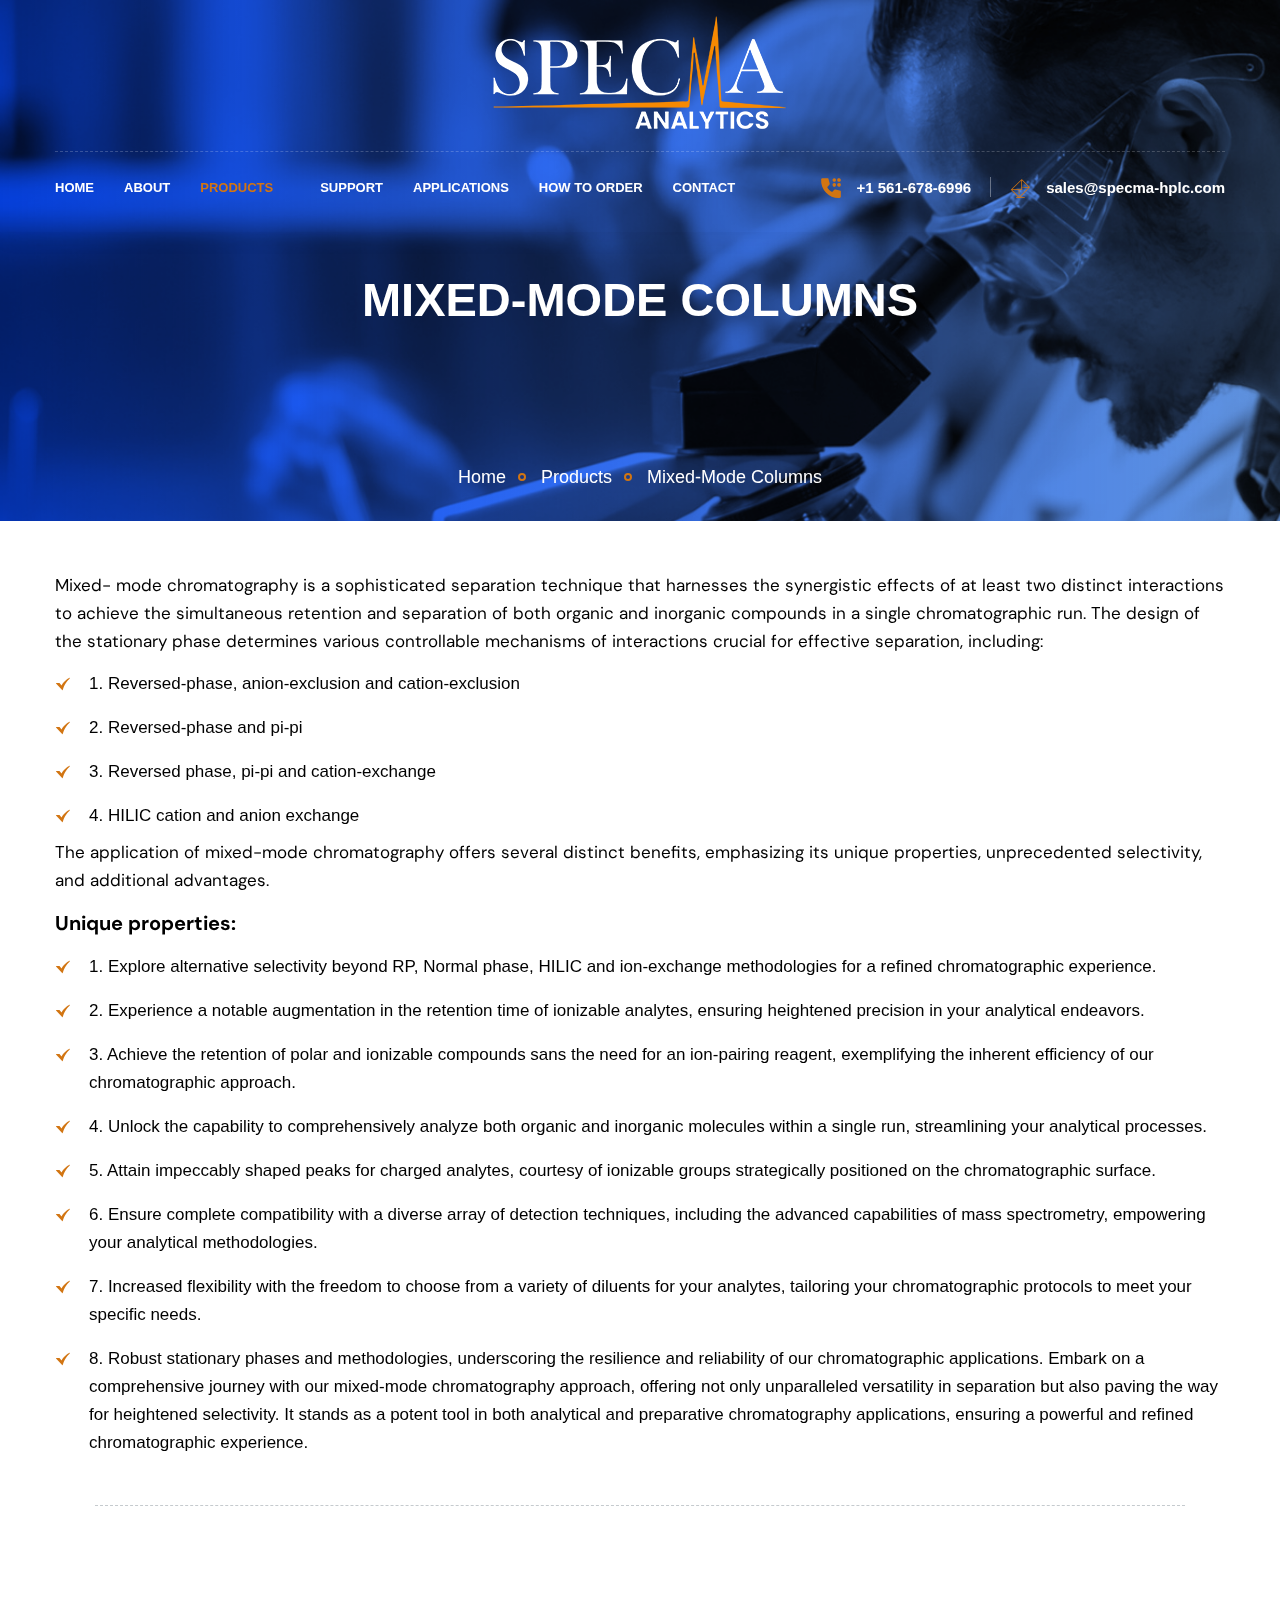
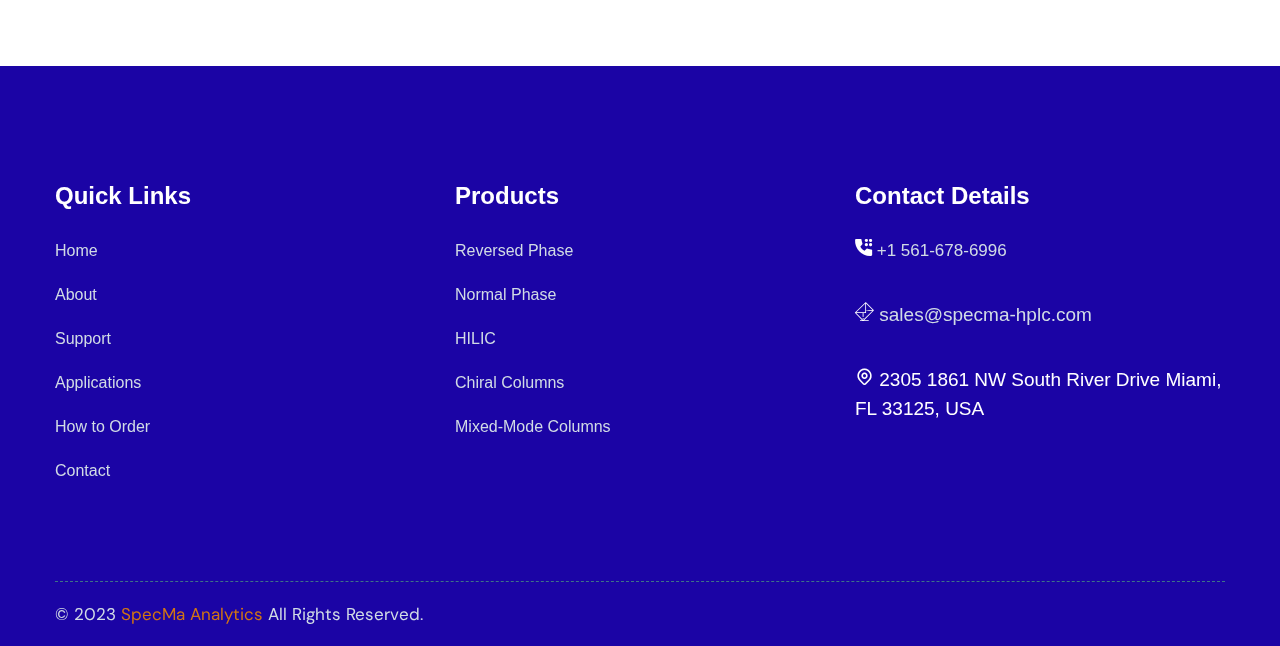
<file: mixed-mode-columns.html>
<!DOCTYPE html>
<html lang="en">
<head>
<meta charset="utf-8">
<meta http-equiv="X-UA-Compatible" content="IE=edge">
<meta name="viewport" content="width=device-width, initial-scale=1.0, maximum-scale=1.0, user-scalable=0">

<title>Mixed-Mode Columns || SpecMa Analytics</title>

<!-- Fav Icon -->

<!-- Google Fonts -->
<link href="https://fonts.googleapis.com/css2?family=Saira:ital,wght@0,300;0,400;0,500;0,600;0,700;0,800;0,900;1,300;1,400;1,500;1,600;1,700;1,800;1,900&display=swap" rel="stylesheet">
<link href="https://fonts.googleapis.com/css2?family=DM+Sans:ital,wght@0,400;0,500;0,700;1,400;1,500;1,700&display=swap" rel="stylesheet">
<link rel="icon" href="images/fav.png" type="image/x-icon">
<!-- Stylesheets -->
<link href="css/font-awesome-all.css" rel="stylesheet">
<link href="css/flaticon.css" rel="stylesheet">
<link href="css/owl.css" rel="stylesheet">
<link href="css/bootstrap.css" rel="stylesheet">
<link href="css/jquery.fancybox.min.css" rel="stylesheet">
<link href="css/animate.css" rel="stylesheet">
<link href="css/nice-select.css" rel="stylesheet">
<link href="css/timePicker.css" rel="stylesheet">
<link href="css/jquery-ui.css" rel="stylesheet">
<link href="css/color.css" rel="stylesheet">
<link href="css/style.css" rel="stylesheet">
<link href="css/responsive.css" rel="stylesheet">
<style>
    .statements-section {
    position: relative;
    padding: 20px 0px 105px 0px;
}
about-style-three .image-box {
    position: relative;
    display: block;
    padding: 2px 40px;
    margin-right: 30px;
}
p {
    font-size: 17px;
    color: black;
}
b {
    font-size: 20px;
}
li {
    color: black;
    font-size: 17px;
    /* line-height: 26px; */
    padding-bottom: 8px;
}
</style>

</head>


<!-- page wrapper -->
<body>

    <div class="boxed_wrapper">





          <header class="main-header header-style-one">
            <div class="logo-box">
                <figure class="logo"><a href="index.html"><img src="images/logo.png" alt=""></a></figure>
            </div>
            
            <!-- header-top -->
            <div class="header-top">
                <div class="auto-container">
                    <div class="top-inner">
                       <!-- <ul class="info-list clearfix">
                            <li>
                                <div class="icon-box" ><i class="flaticon-call"></i></div>
                              <p style="font-weight: 700; color:white;">7889000</p>
                            </li>
                           
                        </ul>-->
                       
                    </div>
                </div>
            </div>
            <!-- header-lower -->
            <div class="header-lower">
                <div class="auto-container">
                    <div class="outer-box">
                        <div class="menu-area clearfix">
                            <!--Mobile Navigation Toggler-->
                            <div class="mobile-nav-toggler">
                                <i class="icon-bar"></i>
                                <i class="icon-bar"></i>
                                <i class="icon-bar"></i>
                            </div>
                            <nav class="main-menu navbar-expand-md navbar-light">
                                <div class="collapse navbar-collapse show clearfix" id="navbarSupportedContent">
                                    <ul class="navigation clearfix">
                                        <li><a href="index.html">Home</a>
                                         
                                        </li>  
                                        <li><a href="about.html">About</a>
                                           
                                        </li>
                                       
                                        <li class="dropdown current"><a href="">Products</a>
                                            <ul>
                                               
                                       <li><a href="reversed-phase.html" class="sub-menu-item">Reversed Phase</a></li>
                                        <li><a href="normal-phase.html" class="sub-menu-item">Normal Phase</a></li>
                                        <li><a href="hilic.html" class="sub-menu-item">HILIC</a></li>
                                        <li><a href="chiral-columns.html" class="sub-menu-item">Chiral Columns</a></li>
                                     <li><a href="mixed-mode-columns.html" class="sub-menu-item">Mixed-Mode Columns</a></li>

                                        



                                            </ul>
                                        </li> 

                                       

                                         
                                          <li><a href="support.html"> Support</a></li>
                                         <li><a href="applications.html">Applications</a></li>

                                          <li><a href="how-to-order.html"> How to Order</a></li>
                                        <li><a href="contact.html">Contact</a></li> 
                                    </ul>
                                </div>
                            </nav>
                        </div>
                        <ul class="menu-right-content">
                            <li class="support-box"> 
                                <div class="icon-box"><i class="flaticon-dial-pad"></i></div>
                                <a href="tel:15616786996">+1 561-678-6996</a>
                            </li>
                         

                           <li class="support-box"> 
                                <div class="icon-box"> <i class="flaticon-message"></i></div>
                                <a href="mailto:sales@specma-hplc.com">sales@specma-hplc.com</a>
                            </li>
                        </ul>


                       
                    </div>
                </div>
            </div>

            <!--sticky Header-->
            <div class="sticky-header">
                <div class="auto-container">
                    <div class="outer-box">
                        <div class="menu-area clearfix">
                            <nav class="main-menu clearfix">
                                <!--Keep This Empty / Menu will come through Javascript-->
                            </nav>
                        </div>
                        <ul class="menu-right-content">
                            <li class="support-box"> 
                                <div class="icon-box"><i class="flaticon-dial-pad"></i></div>
                                <a href="tel:15616786996">+1 561-678-6996</a>
                            </li>
                             <li class="support-box"> 
                                <div class="icon-box"> <i class="flaticon-message"></i></div>
                                <a href="mailto:sales@specma-hplc.com">sales@specma-hplc.com</a>
                            </li>
                           
                        </ul>
                    </div>
                </div>
            </div>
        </header>
        <!-- main-header end -->


        <!-- Mobile Menu  -->
        <div class="mobile-menu">
            <div class="menu-backdrop"></div>
            <div class="close-btn"><i class="fas fa-times"></i></div>
            
            <nav class="menu-box">
                <div class="nav-logo"><a href="index.html"><img src="images/logo.png" alt="" title=""></a></div>
                <div class="menu-outer"><!--Here Menu Will Come Automatically Via Javascript / Same Menu as in Header--></div>
                <div class="contact-info">
                    <h4>Contact Info</h4>
                   <ul class="menu-right-content">
                            <li class="support-box"> 
                                <div class="icon-box"><i class="flaticon-dial-pad"></i></div>
                                <a href="tel:15616786996">+1 561-678-6996</a>
                            </li>
                         

                           <li class="support-box"> 
                                <div class="icon-box"> <i class="flaticon-message"></i></div>
                                <a href="mailto:sales@specma-hplc.com">sales@specma-hplc.com</a>
                            </li>
                        </ul>

                </div>
                
            </nav>
        </div><!-- End Mobile Menu -->


        <!-- page-title -->
        <section class="page-title">
            <div class="bg-layer" style="background-image: url(images/page-title.jpeg);"></div>
            <div class="auto-container">
                <div class="content-box">
                    <h1>Mixed-Mode Columns</h1>
                    <ul class="bread-crumb clearfix">
                        <li><a href="index.html">Home</a></li>
                       <li>Products</a></li>
                        <li>Mixed-Mode Columns</li>
                    </ul>
                </div>
            </div>
        </section>
        <!-- page-title end -->


        <!-- about-style-three -->
        <section class="about-style-three1 sec-pad" style="padding-top: 50px;">
            <div class="auto-container">
                <div class="row clearfix">
                    <div class="col-lg-12 col-md-12 col-sm-12 image-column">
                       <div class="row clearfix">
                        
                    <div class="col-lg-12 col-md-12 col-sm-12 content-side">
                        <div class="blog-details-content">
                            <div class="content-four"> 
                              

                                <p>Mixed- mode chromatography is a sophisticated separation technique that harnesses the synergistic effects of at least two distinct interactions to achieve the simultaneous retention and separation of both organic and inorganic compounds in a single chromatographic run. The design of the stationary phase determines various controllable mechanisms of interactions crucial for effective separation, including:</p>

                               
<ul class="list-item clearfix">
<li>1. Reversed-phase, anion-exclusion and cation-exclusion </li>
<li>2. Reversed-phase and pi-pi </li>
<li>3. Reversed phase, pi-pi and cation-exchange </li>
<li>4. HILIC cation and anion exchange </li>


</ul>
<p>The application of mixed-mode chromatography offers several distinct benefits, emphasizing its unique properties, unprecedented selectivity, and additional advantages. 
</p>

<p><b>Unique properties: </b></p>

<ul class="list-item clearfix">
<li>1. Explore alternative selectivity beyond RP, Normal phase, HILIC and ion-exchange methodologies for a refined chromatographic experience. </li>
<li>2. Experience a notable augmentation in the retention time of ionizable analytes, ensuring heightened precision in your analytical endeavors. </li>
<li>3. Achieve the retention of polar and ionizable compounds sans the need for an ion-pairing reagent, exemplifying the inherent efficiency of our chromatographic approach. </li>

<li>4. Unlock the capability to comprehensively analyze both organic and inorganic molecules within a single run, streamlining your analytical processes. </li>

<li>5. Attain impeccably shaped peaks for charged analytes, courtesy of ionizable groups strategically positioned on the chromatographic surface. </li>

<li>6. Ensure complete compatibility with a diverse array of detection techniques, including the advanced capabilities of mass spectrometry, empowering your analytical methodologies. </li>

<li>7. Increased flexibility with the freedom to choose from a variety of diluents for your analytes, tailoring your chromatographic protocols to meet your specific needs. </li>
<li>8. Robust stationary phases and methodologies, underscoring the resilience and reliability of our chromatographic applications.
Embark on a comprehensive journey with our mixed-mode chromatography approach, offering not only unparalleled versatility in separation but also paving the way for heightened selectivity. It stands as a potent tool in both analytical and preparative chromatography applications, ensuring a powerful and refined chromatographic experience. 
</li>
</ul>

                            </div>
                         
                        </div>
                    </div>

                  
                </div>
                    </div>
                   
                </div>

<div class="row product"></div>


































            </div>
        </section>
        <!-- about-style-two end -->



        


        <!-- main-footer -->
          <footer class="main-footer">
            <div class="auto-container">
                <div class="widget-section">
                    <div class="row clearfix">
                       
                        <div class="col-lg-4 col-md-6 col-sm-12 footer-column">
                            <div class="footer-widget links-widget">
                                <div class="widget-title">
                                    <h3>Quick Links</h3>
                                </div>
                                <div class="widget-content">
                                     
                                    <ul class="links-list clearfix">
                                         <li><a href="index.html">Home</a>
                                          <li><a href="about.html">About</a>
                                             <li><a href="support.html">Support</a></li>
                                         <li><a href="applications.html">Applications</a></li>
                                            <li><a href="how-to-order.html"> How to Order</a></li>
                                        <li><a href="contact.html">Contact</a></li> 
                                    </ul>
                                </div>
                            </div>
                        </div>
                        <div class="col-lg-4 col-md-6 col-sm-12 footer-column">
                            <div class="footer-widget links-widget">
                                <div class="widget-title">
                                    <h3>Products</h3>
                                </div>
                                <div class="widget-content">
                                    <ul class="links-list clearfix">
                                        
                                <li><a href="reversed-phase.html" class="sub-menu-item">Reversed Phase</a></li>
                                <li><a href="normal-phase.html" class="sub-menu-item">Normal Phase</a></li>
                                <li><a href="hilic.html" class="sub-menu-item">HILIC</a></li>
                                <li><a href="chiral-columns.html" class="sub-menu-item">Chiral Columns</a></li>
                                 <li><a href="mixed-mode-columns.html" class="sub-menu-item">Mixed-Mode Columns</a></li>

                                        
                                    </ul>
                                </div>
                            </div>
                        </div>
                       

                         <div class="col-lg-4 col-md-6 col-sm-12 footer-column">
                            <div class="footer-widget about-widget">
                                <div class="widget-title">
                                    <h3>Contact Details
</h3>
                                </div>
                                <div class="text">
                                <ul class="info-list clearfix">
                                
                            <li>
                         <div class="icon-box" ><i class="flaticon-dial-pad" style="color: white;
    font-weight: 400;/* text-decoration: none; */font-style: normal;"><a href="tel:15616786996"> +1 561-678-6996 </a></i></div>
                             
                            </li>
    <br/>
                            <li>
                                <div class="icon-box" ><i class="flaticon-message" style="color: white;
    font-weight: 400; /* text-decoration: none; */ font-style: normal;"><a href="mailto:sales@specma-hplc.com"> sales@specma-hplc.com</a></i></div>
                             
                            </li>

                           
                        </ul>
                    <br/>

  <ul class="info-list clearfix">
                            <li style="font-weight: 400; font-size:15px; color:white;">
                                <div class="icon-box" ><i class="flaticon-map"> 2305 1861 NW South River Drive Miami, <br/>FL 33125, USA</i></div>
                             
                            </li>
                           
                        </ul>   
                        <br/>
                       

                       
                                </div>
                               
                            </div>
                        </div>
                     
                    </div>
                </div>
                <div class="footer-bottom">
                    <div class="copyright">
                        <p>© 2023 <a href="index.html">SpecMa Analytics</a> All Rights Reserved.</p>
                    </div>
                   
                </div>
            </div>
        </footer>
        <!-- main-footer end -->


        <!-- scroll to top -->
        <button class="scroll-top scroll-to-target" data-target="html">
            <i class="flaticon-up-arrow"></i>
        </button>
        
    </div>


    <!-- jequery plugins -->
<script src="js/jquery.js"></script>
    <script src="js/popper.min.js"></script>
    <script src="js/bootstrap.min.js"></script>
    <script src="js/owl.js"></script>
    <script src="js/wow.js"></script>
    <script src="js/validation.js"></script>
    <script src="js/jquery.fancybox.js"></script>
    <script src="js/appear.js"></script>
    <script src="js/scrollbar.js"></script>
    <script src="js/isotope.js"></script>
    <script src="js/jquery.nice-select.min.js"></script>
    <script src="js/circle-progress.js"></script>
    <script src="js/jquery.countTo.js"></script>
    <script src="js/jquery-ui.js"></script>
    <script src="js/timePicker.js"></script>

    <!-- main-js -->
    <script src="js/script.js"></script>


</body><!-- End of .page_wrapper -->
</html>
</file>
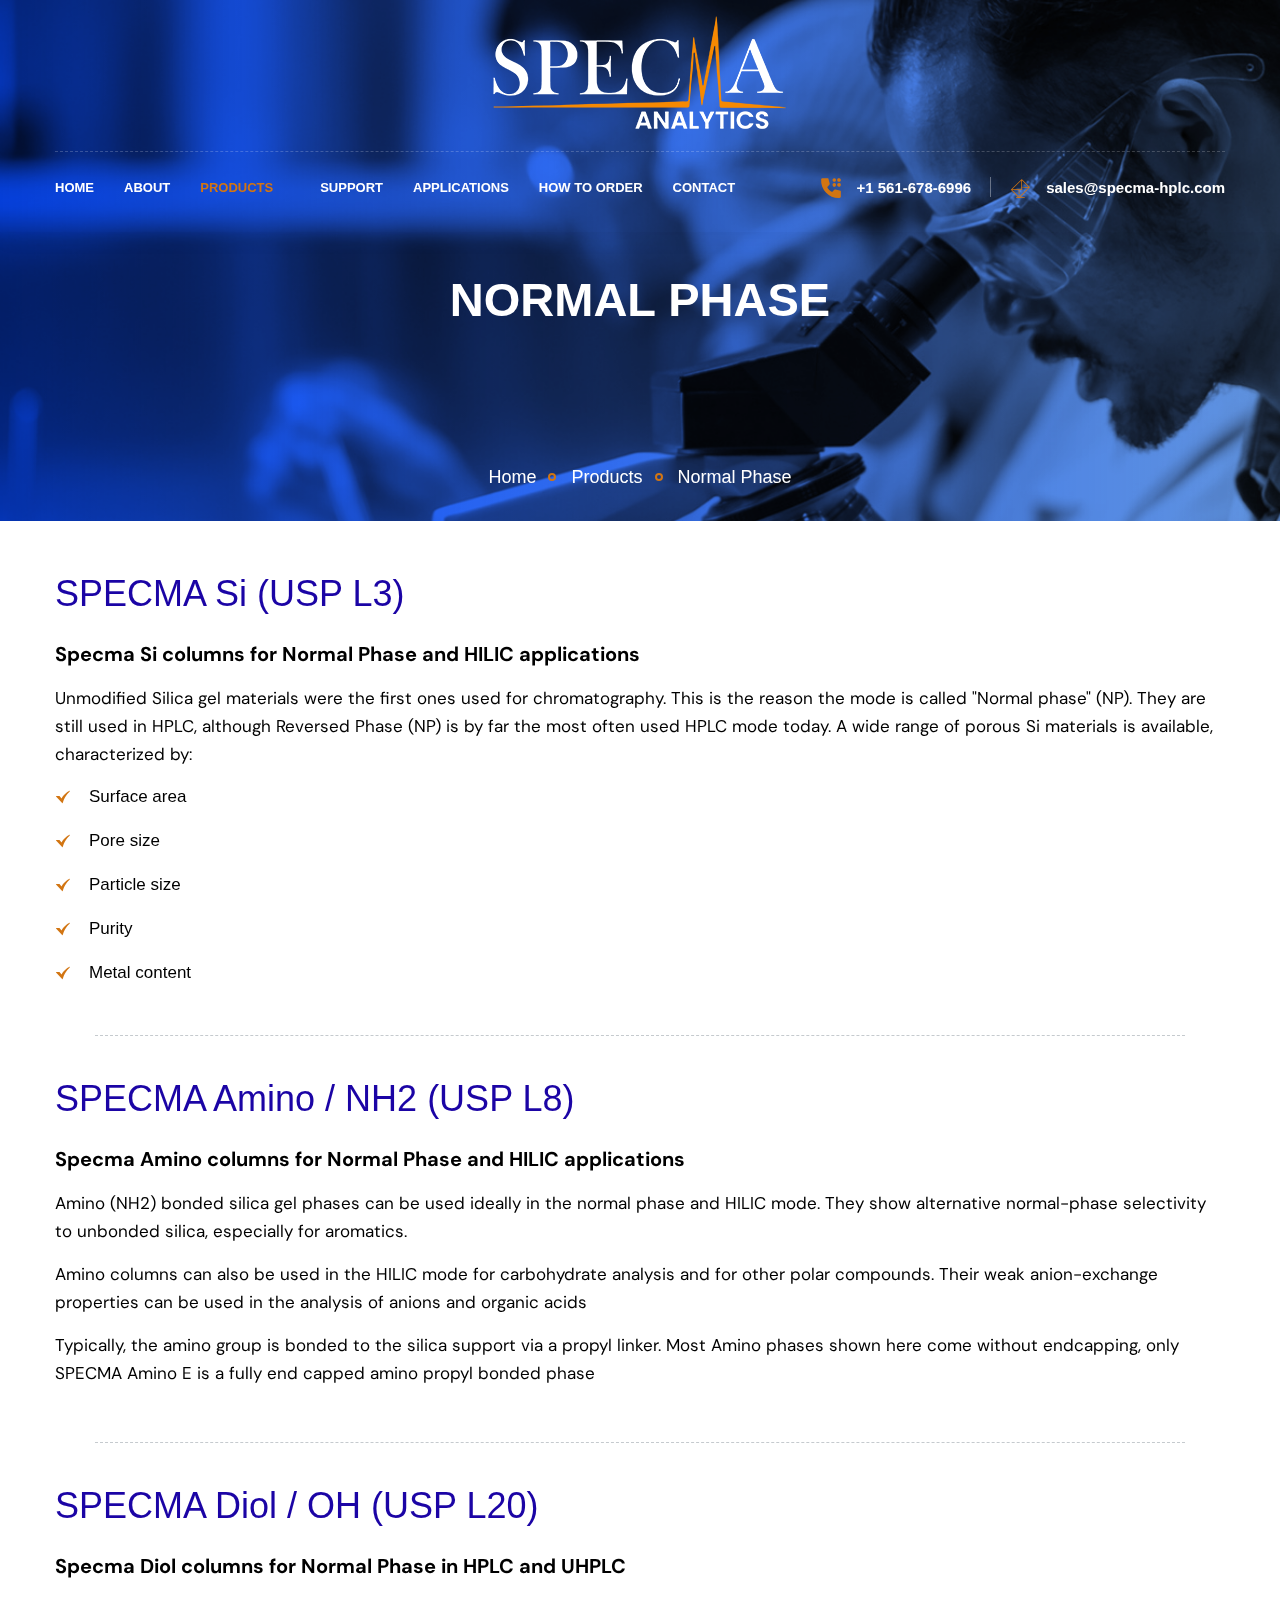
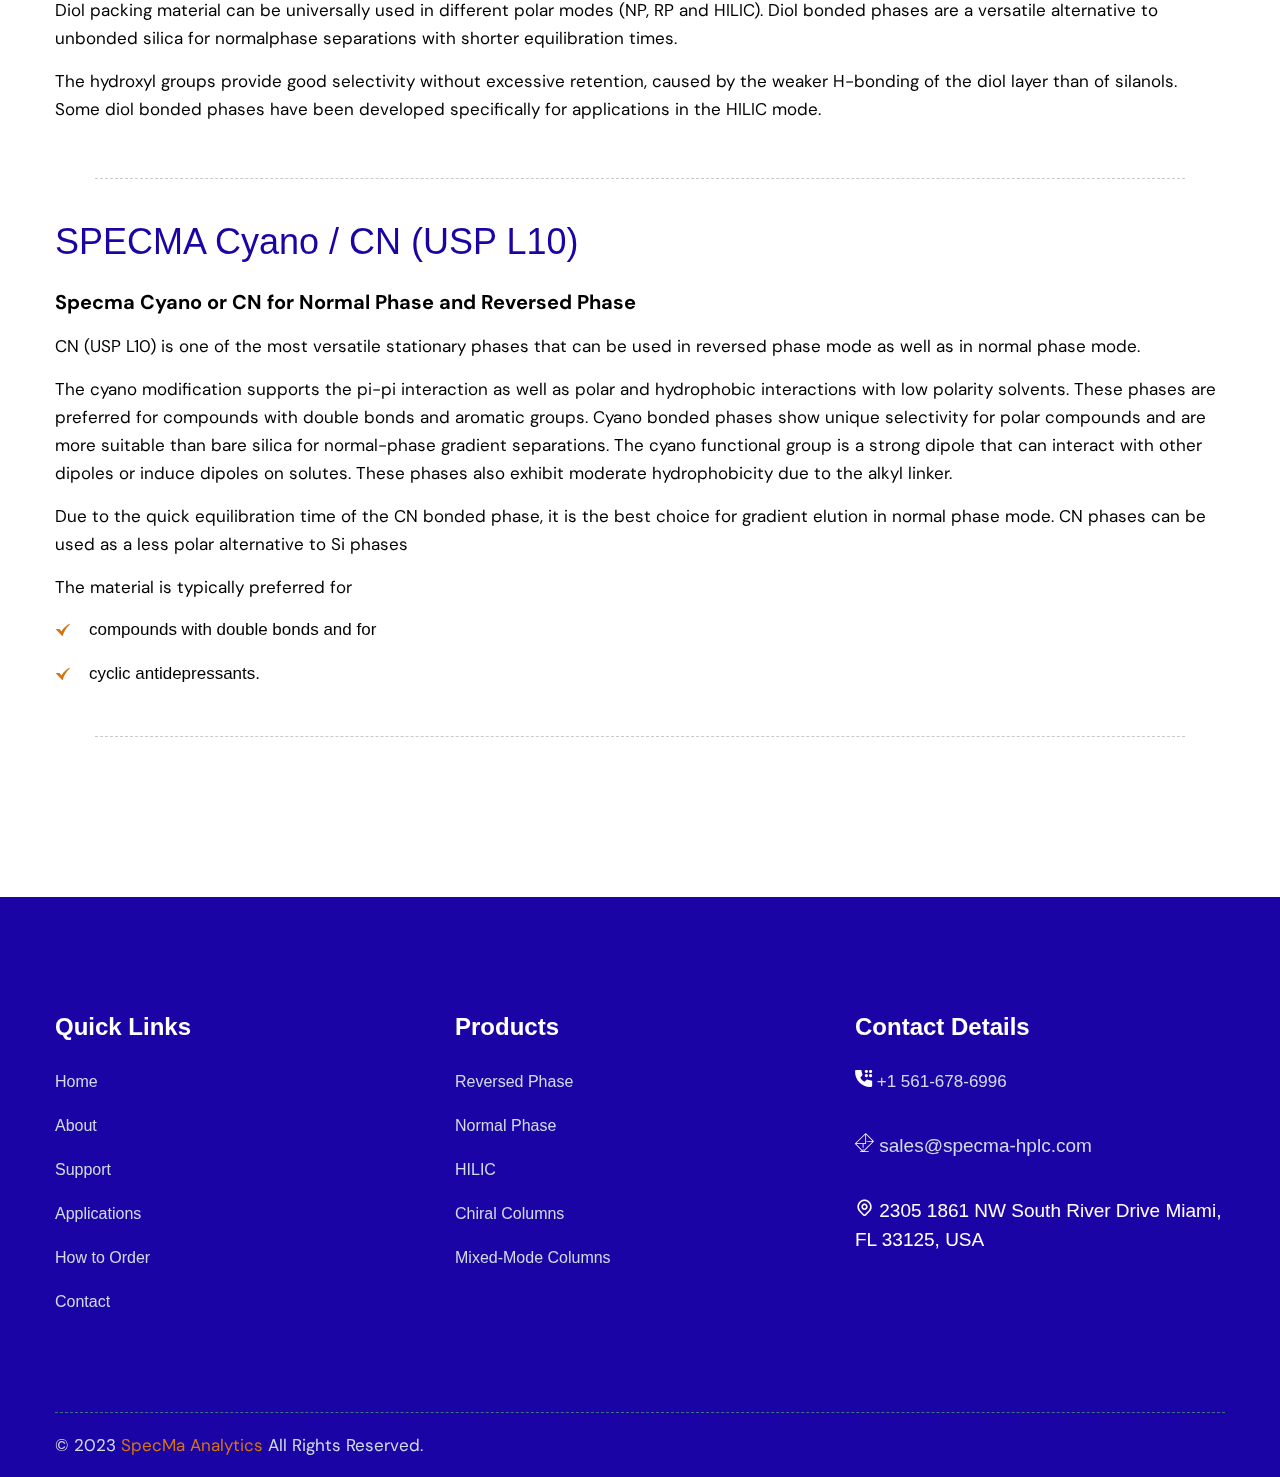
<file: normal-phase.html>
<!DOCTYPE html>
<html lang="en">
<head>
<meta charset="utf-8">
<meta http-equiv="X-UA-Compatible" content="IE=edge">
<meta name="viewport" content="width=device-width, initial-scale=1.0, maximum-scale=1.0, user-scalable=0">

<title>Normal Phase || SpecMa Analytics</title>

<!-- Fav Icon -->

<!-- Google Fonts -->
<link href="https://fonts.googleapis.com/css2?family=Saira:ital,wght@0,300;0,400;0,500;0,600;0,700;0,800;0,900;1,300;1,400;1,500;1,600;1,700;1,800;1,900&display=swap" rel="stylesheet">
<link href="https://fonts.googleapis.com/css2?family=DM+Sans:ital,wght@0,400;0,500;0,700;1,400;1,500;1,700&display=swap" rel="stylesheet">
<link rel="icon" href="images/fav.png" type="image/x-icon">
<!-- Stylesheets -->
<link href="css/font-awesome-all.css" rel="stylesheet">
<link href="css/flaticon.css" rel="stylesheet">
<link href="css/owl.css" rel="stylesheet">
<link href="css/bootstrap.css" rel="stylesheet">
<link href="css/jquery.fancybox.min.css" rel="stylesheet">
<link href="css/animate.css" rel="stylesheet">
<link href="css/nice-select.css" rel="stylesheet">
<link href="css/timePicker.css" rel="stylesheet">
<link href="css/jquery-ui.css" rel="stylesheet">
<link href="css/color.css" rel="stylesheet">
<link href="css/style.css" rel="stylesheet">
<link href="css/responsive.css" rel="stylesheet">
<style>
    .statements-section {
    position: relative;
    padding: 20px 0px 105px 0px;
}
about-style-three .image-box {
    position: relative;
    display: block;
    padding: 2px 40px;
    margin-right: 30px;
}
p {
    font-size: 17px;
    color: black;
}
b {
    font-size: 20px;
}
li {
    color: black;
    font-size: 17px;
    /* line-height: 26px; */
    padding-bottom: 8px;
}
</style>

</head>


<!-- page wrapper -->
<body>

    <div class="boxed_wrapper">





         <header class="main-header header-style-one">
            <div class="logo-box">
                <figure class="logo"><a href="index.html"><img src="images/logo.png" alt=""></a></figure>
            </div>
            
            <!-- header-top -->
            <div class="header-top">
                <div class="auto-container">
                    <div class="top-inner">
                       <!-- <ul class="info-list clearfix">
                            <li>
                                <div class="icon-box" ><i class="flaticon-call"></i></div>
                              <p style="font-weight: 700; color:white;">7889000</p>
                            </li>
                           
                        </ul>-->
                       
                    </div>
                </div>
            </div>
            <!-- header-lower -->
            <div class="header-lower">
                <div class="auto-container">
                    <div class="outer-box">
                        <div class="menu-area clearfix">
                            <!--Mobile Navigation Toggler-->
                            <div class="mobile-nav-toggler">
                                <i class="icon-bar"></i>
                                <i class="icon-bar"></i>
                                <i class="icon-bar"></i>
                            </div>
                            <nav class="main-menu navbar-expand-md navbar-light">
                                <div class="collapse navbar-collapse show clearfix" id="navbarSupportedContent">
                                    <ul class="navigation clearfix">
                                        <li><a href="index.html">Home</a>
                                         
                                        </li>  
                                        <li><a href="about.html">About</a>
                                           
                                        </li>
                                       
                                        <li class="dropdown current"><a href="">Products</a>
                                            <ul>
                                               
                                       <li><a href="reversed-phase.html" class="sub-menu-item">Reversed Phase</a></li>
                                        <li><a href="normal-phase.html" class="sub-menu-item">Normal Phase</a></li>
                                        <li><a href="hilic.html" class="sub-menu-item">HILIC</a></li>
                                        <li><a href="chiral-columns.html" class="sub-menu-item">Chiral Columns</a></li>
                                     <li><a href="mixed-mode-columns.html" class="sub-menu-item">Mixed-Mode Columns</a></li>

                                        



                                            </ul>
                                        </li> 

                                       

                                         
                                          <li><a href="support.html"> Support</a></li>
                                         <li><a href="applications.html">Applications</a></li>

                                          <li><a href="how-to-order.html"> How to Order</a></li>
                                        <li><a href="contact.html">Contact</a></li> 
                                    </ul>
                                </div>
                            </nav>
                        </div>
                        <ul class="menu-right-content">
                            <li class="support-box"> 
                                <div class="icon-box"><i class="flaticon-dial-pad"></i></div>
                                <a href="tel:15616786996">+1 561-678-6996</a>
                            </li>
                         

                           <li class="support-box"> 
                                <div class="icon-box"> <i class="flaticon-message"></i></div>
                                <a href="mailto:sales@specma-hplc.com">sales@specma-hplc.com</a>
                            </li>
                        </ul>


                       
                    </div>
                </div>
            </div>

            <!--sticky Header-->
            <div class="sticky-header">
                <div class="auto-container">
                    <div class="outer-box">
                        <div class="menu-area clearfix">
                            <nav class="main-menu clearfix">
                                <!--Keep This Empty / Menu will come through Javascript-->
                            </nav>
                        </div>
                        <ul class="menu-right-content">
                            <li class="support-box"> 
                                <div class="icon-box"><i class="flaticon-dial-pad"></i></div>
                                <a href="tel:15616786996">+1 561-678-6996</a>
                            </li>
                             <li class="support-box"> 
                                <div class="icon-box"> <i class="flaticon-message"></i></div>
                                <a href="mailto:sales@specma-hplc.com">sales@specma-hplc.com</a>
                            </li>
                           
                        </ul>
                    </div>
                </div>
            </div>
        </header>
        <!-- main-header end -->


        <!-- Mobile Menu  -->
        <div class="mobile-menu">
            <div class="menu-backdrop"></div>
            <div class="close-btn"><i class="fas fa-times"></i></div>
            
            <nav class="menu-box">
                <div class="nav-logo"><a href="index.html"><img src="images/logo.png" alt="" title=""></a></div>
                <div class="menu-outer"><!--Here Menu Will Come Automatically Via Javascript / Same Menu as in Header--></div>
                <div class="contact-info">
                    <h4>Contact Info</h4>
                   <ul class="menu-right-content">
                            <li class="support-box"> 
                                <div class="icon-box"><i class="flaticon-dial-pad"></i></div>
                                <a href="tel:15616786996">+1 561-678-6996</a>
                            </li>
                         

                           <li class="support-box"> 
                                <div class="icon-box"> <i class="flaticon-message"></i></div>
                                <a href="mailto:sales@specma-hplc.com">sales@specma-hplc.com</a>
                            </li>
                        </ul>

                </div>
                
            </nav>
        </div><!-- End Mobile Menu -->

        <!-- page-title -->
        <section class="page-title">
            <div class="bg-layer" style="background-image: url(images/page-title.jpeg);"></div>
            <div class="auto-container">
                <div class="content-box">
                    <h1>Normal Phase</h1>
                    <ul class="bread-crumb clearfix">
                        <li><a href="index.html">Home</a></li>
                       <li>Products</a></li>
                        <li>Normal Phase</li>
                    </ul>
                </div>
            </div>
        </section>
        <!-- page-title end -->


        <!-- about-style-three -->
        <section class="about-style-three1 sec-pad" style="padding-top: 50px;">
            <div class="auto-container">
                <div class="row clearfix">
                    <div class="col-lg-12 col-md-12 col-sm-12 image-column">
                       <div class="row clearfix">
                       
                    <div class="col-lg-12 col-md-12 col-sm-12 content-side">
                        <div class="blog-details-content">
                            <div class="content-four">
                                <h2>SPECMA Si (USP L3)</h2>
<p><b>Specma Si columns for Normal Phase and HILIC applications</b></p>

                                <p>Unmodified Silica gel materials were the first ones used for chromatography. This is the reason the mode is called "Normal phase" (NP). They are still used in HPLC, although Reversed Phase (NP) is by far the most often used HPLC mode today. A wide range of porous Si materials is available, characterized by:</p>

                                
<ul class="list-item clearfix">
<li>Surface area</li>
<li>Pore size</li>
<li>Particle size</li>
<li>Purity</li>
<li>Metal content</li>
</ul>
                            </div>
                         
                        </div>
                    </div>

                  
                </div>
                    </div>
                   
                </div>

<div class="row product"></div>



 <div class="row clearfix">
                    <div class="col-lg-12 col-md-12 col-sm-12 image-column">
                       <div class="row clearfix">
                       
                    <div class="col-lg-12 col-md-12 col-sm-12 content-side">
                        <div class="blog-details-content">
                            <div class="content-four">
                                <h2>SPECMA Amino / NH2 (USP L8)</h2>

                                <p><b>Specma Amino columns for Normal Phase and HILIC applications</b></p>

                                <p>Amino (NH2) bonded silica gel phases can be used ideally in the normal phase and HILIC mode. They show alternative normal-phase selectivity to unbonded silica, especially for aromatics.</p>
                                <p>Amino columns can also be used in the HILIC mode for carbohydrate analysis and
for other polar compounds. Their weak anion-exchange properties can be used in the
analysis of anions and organic acids</p>

<p>Typically, the amino group is bonded to the silica support via a propyl linker.
Most Amino phases shown here come without endcapping, only SPECMA Amino E
is a fully end capped amino propyl bonded phase</p>

                            </div>
                         
                        </div>
                    </div>

                  
                </div>
                    </div>
                   
                </div>



<div class="row product"></div>



<div class="row clearfix">
                    <div class="col-lg-12 col-md-12 col-sm-12 image-column">
                       <div class="row clearfix">
                       
                    <div class="col-lg-12 col-md-12 col-sm-12 content-side">
                        <div class="blog-details-content">
                            <div class="content-four">
                                <h2>SPECMA Diol / OH (USP L20)</h2>

                                <p><b>Specma Diol columns for Normal Phase in HPLC and UHPLC</b></p>

                                <p>Diol packing material can be universally used in different polar modes (NP, RP and HILIC). Diol bonded phases are a versatile alternative to unbonded silica for normalphase separations with shorter equilibration times.  
                                </p>
                                <p>The hydroxyl groups provide good selectivity without excessive retention, caused by the weaker H-bonding of the diol layer than of silanols. Some diol bonded phases have been developed specifically for applications in the HILIC mode.</p>


                            </div>
                         
                        </div>
                    </div>

                  
                </div>
                    </div>
                   
                </div>



<div class="row product"></div>






<div class="row clearfix">
                    <div class="col-lg-12 col-md-12 col-sm-12 image-column">
                       <div class="row clearfix">
                        
                    <div class="col-lg-12 col-md-12 col-sm-12 content-side">
                        <div class="blog-details-content">
                            <div class="content-four">
                                <h2>SPECMA Cyano / CN (USP L10)</h2>
                                
                               <p><b>Specma Cyano or CN for Normal Phase and Reversed Phase</b>
                                <p>CN (USP L10) is one of the most versatile stationary phases that can be used in reversed phase mode as well as in normal phase mode.</p>

                                <p>The cyano modification supports the pi-pi interaction as well as polar and hydrophobic interactions with low polarity solvents. These phases are preferred for
compounds with double bonds and aromatic groups. Cyano bonded phases show
unique selectivity for polar compounds and are more suitable than bare silica for
normal-phase gradient separations. The cyano functional group is a strong dipole
that can interact with other dipoles or induce dipoles on solutes. These phases also
exhibit moderate hydrophobicity due to the alkyl linker.</p>

<p>Due to the quick equilibration time of the CN bonded phase, it is the best choice for
gradient elution in normal phase mode. CN phases can be used as a less polar
alternative to Si phases</p>
<p>The material is typically preferred for</p>

<ul class="list-item clearfix">

<li>compounds with double bonds and for</li>
<li>cyclic antidepressants.</li>
</ul>

                            </div>
                         
                        </div>
                    </div>

                  
                </div>
                    </div>
                   
                </div>



<div class="row product"></div>






            </div>
        </section>
        <!-- about-style-two end -->



        


        <!-- main-footer -->
          <footer class="main-footer">
            <div class="auto-container">
                <div class="widget-section">
                    <div class="row clearfix">
                       
                        <div class="col-lg-4 col-md-6 col-sm-12 footer-column">
                            <div class="footer-widget links-widget">
                                <div class="widget-title">
                                    <h3>Quick Links</h3>
                                </div>
                                <div class="widget-content">
                                     
                                    <ul class="links-list clearfix">
                                         <li><a href="index.html">Home</a>
                                          <li><a href="about.html">About</a>
                                             <li><a href="support.html">Support</a></li>
                                         <li><a href="applications.html">Applications</a></li>
                                            <li><a href="how-to-order.html"> How to Order</a></li>
                                        <li><a href="contact.html">Contact</a></li> 
                                    </ul>
                                </div>
                            </div>
                        </div>
                        <div class="col-lg-4 col-md-6 col-sm-12 footer-column">
                            <div class="footer-widget links-widget">
                                <div class="widget-title">
                                    <h3>Products</h3>
                                </div>
                                <div class="widget-content">
                                    <ul class="links-list clearfix">
                                        
                                <li><a href="reversed-phase.html" class="sub-menu-item">Reversed Phase</a></li>
                                <li><a href="normal-phase.html" class="sub-menu-item">Normal Phase</a></li>
                                <li><a href="hilic.html" class="sub-menu-item">HILIC</a></li>
                                <li><a href="chiral-columns.html" class="sub-menu-item">Chiral Columns</a></li>
                                 <li><a href="mixed-mode-columns.html" class="sub-menu-item">Mixed-Mode Columns</a></li>

                                        
                                    </ul>
                                </div>
                            </div>
                        </div>
                       

                         <div class="col-lg-4 col-md-6 col-sm-12 footer-column">
                            <div class="footer-widget about-widget">
                                <div class="widget-title">
                                    <h3>Contact Details
</h3>
                                </div>
                                <div class="text">
                                <ul class="info-list clearfix">
                                
                             <li>
                         <div class="icon-box" ><i class="flaticon-dial-pad" style="color: white;
    font-weight: 400;/* text-decoration: none; */font-style: normal;"><a href="tel:15616786996"> +1 561-678-6996 </a></i></div>
                             
                            </li>
    <br/>
                            <li>
                                <div class="icon-box" ><i class="flaticon-message" style="color: white;
    font-weight: 400; /* text-decoration: none; */ font-style: normal;"><a href="mailto:sales@specma-hplc.com"> sales@specma-hplc.com</a></i></div>
                             
                            </li>
                           
                        </ul>
                    <br/>

  <ul class="info-list clearfix">
                            <li style="font-weight: 400; font-size:15px; color:white;">
                                <div class="icon-box" ><i class="flaticon-map"> 2305 1861 NW South River Drive Miami,<br/> FL 33125, USA</i></div>
                             
                            </li>
                           
                        </ul>   
                        <br/>
                       

                       
                                </div>
                               
                            </div>
                        </div>
                     
                    </div>
                </div>
                <div class="footer-bottom">
                    <div class="copyright">
                        <p>© 2023 <a href="index.html">SpecMa Analytics</a> All Rights Reserved.</p>
                    </div>
                   
                </div>
            </div>
        </footer>
        <!-- main-footer end -->


        <!-- scroll to top -->
        <button class="scroll-top scroll-to-target" data-target="html">
            <i class="flaticon-up-arrow"></i>
        </button>
        
    </div>


    <!-- jequery plugins -->
<script src="js/jquery.js"></script>
    <script src="js/popper.min.js"></script>
    <script src="js/bootstrap.min.js"></script>
    <script src="js/owl.js"></script>
    <script src="js/wow.js"></script>
    <script src="js/validation.js"></script>
    <script src="js/jquery.fancybox.js"></script>
    <script src="js/appear.js"></script>
    <script src="js/scrollbar.js"></script>
    <script src="js/isotope.js"></script>
    <script src="js/jquery.nice-select.min.js"></script>
    <script src="js/circle-progress.js"></script>
    <script src="js/jquery.countTo.js"></script>
    <script src="js/jquery-ui.js"></script>
    <script src="js/timePicker.js"></script>

    <!-- main-js -->
    <script src="js/script.js"></script>


</body><!-- End of .page_wrapper -->
</html>
</file>
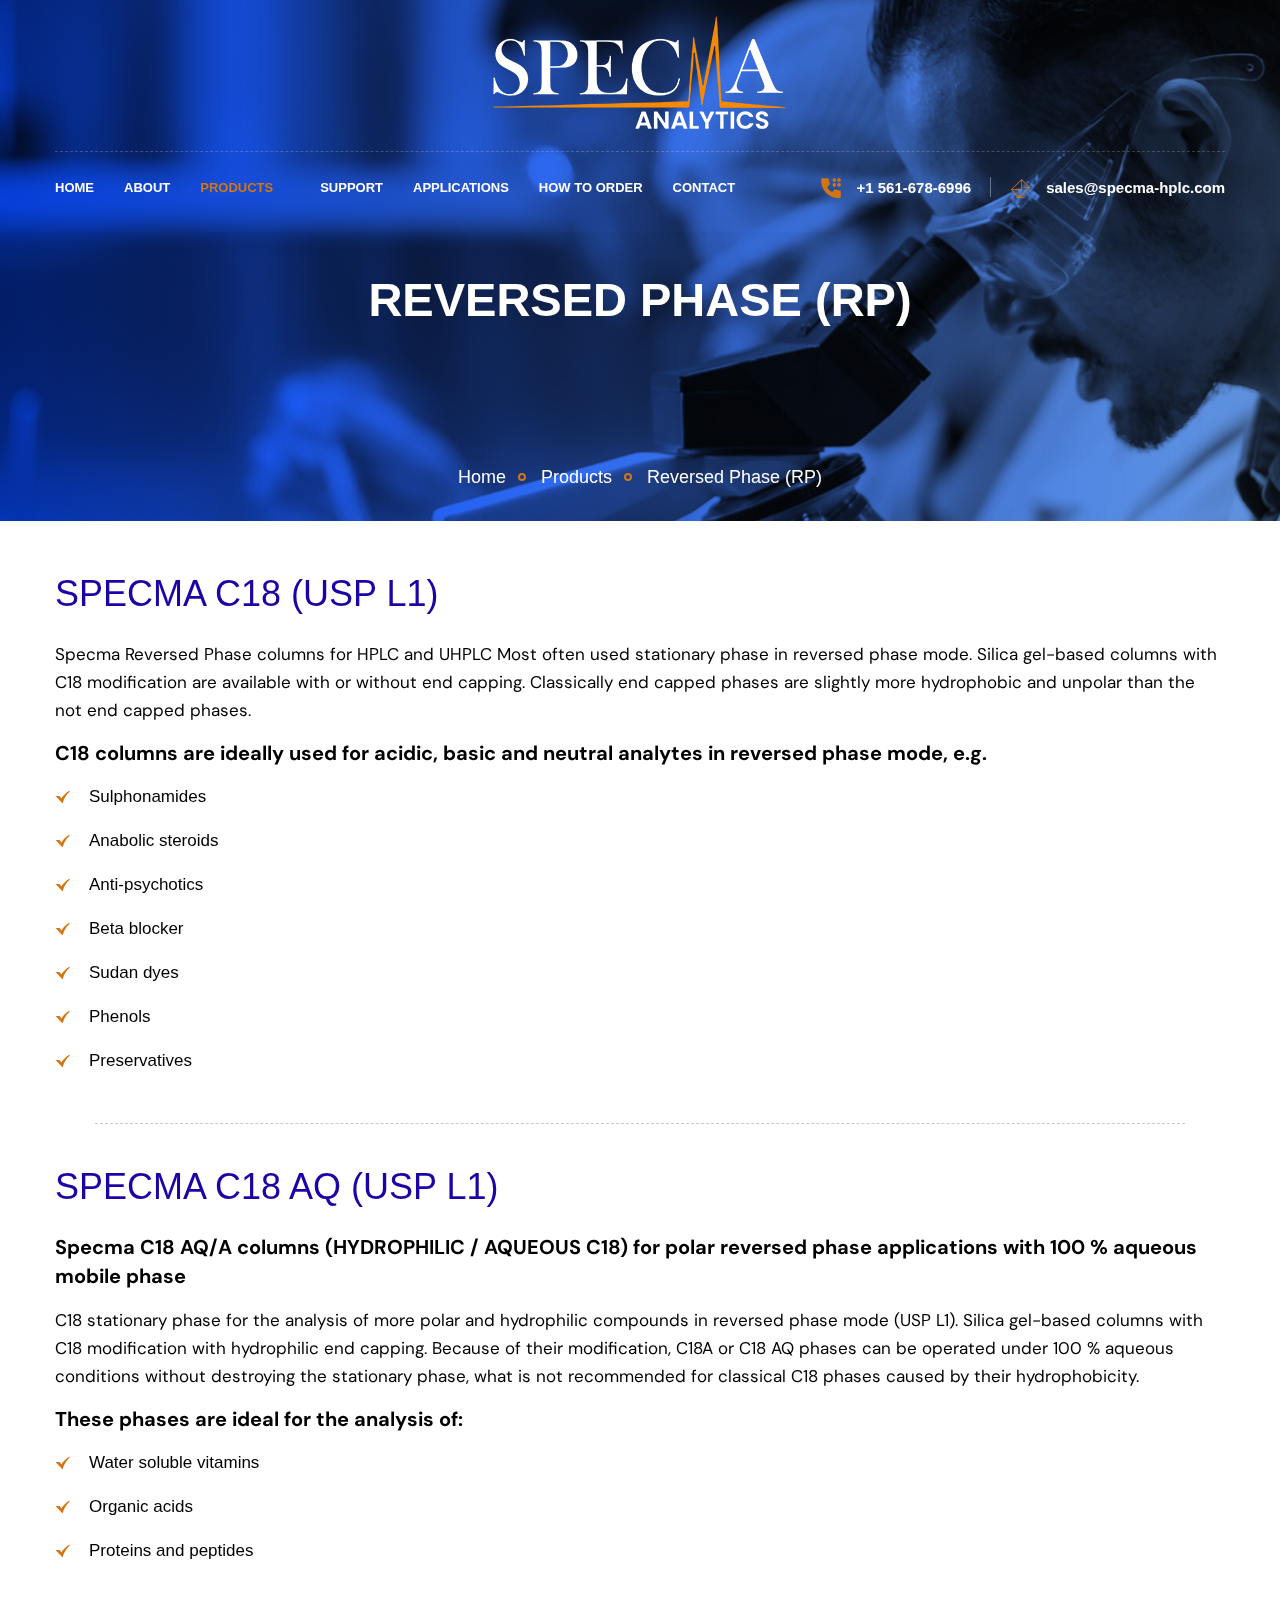
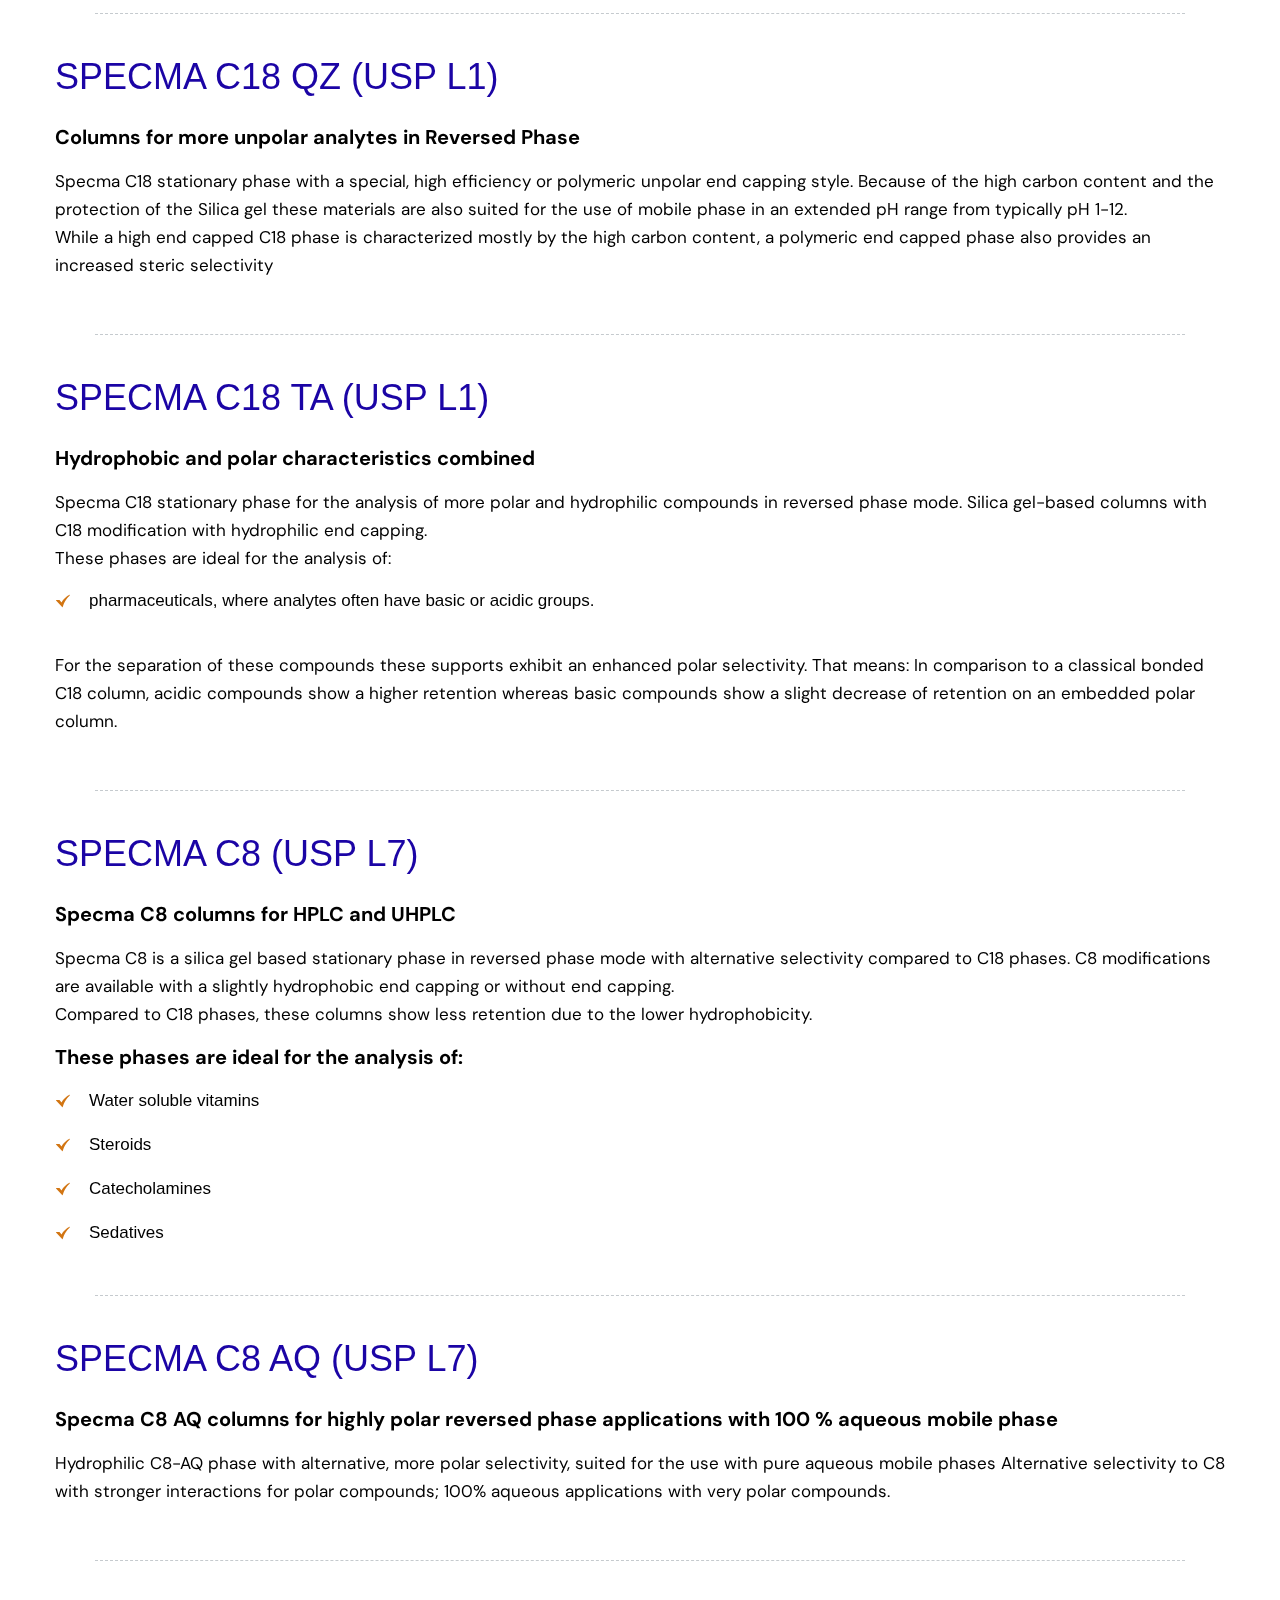
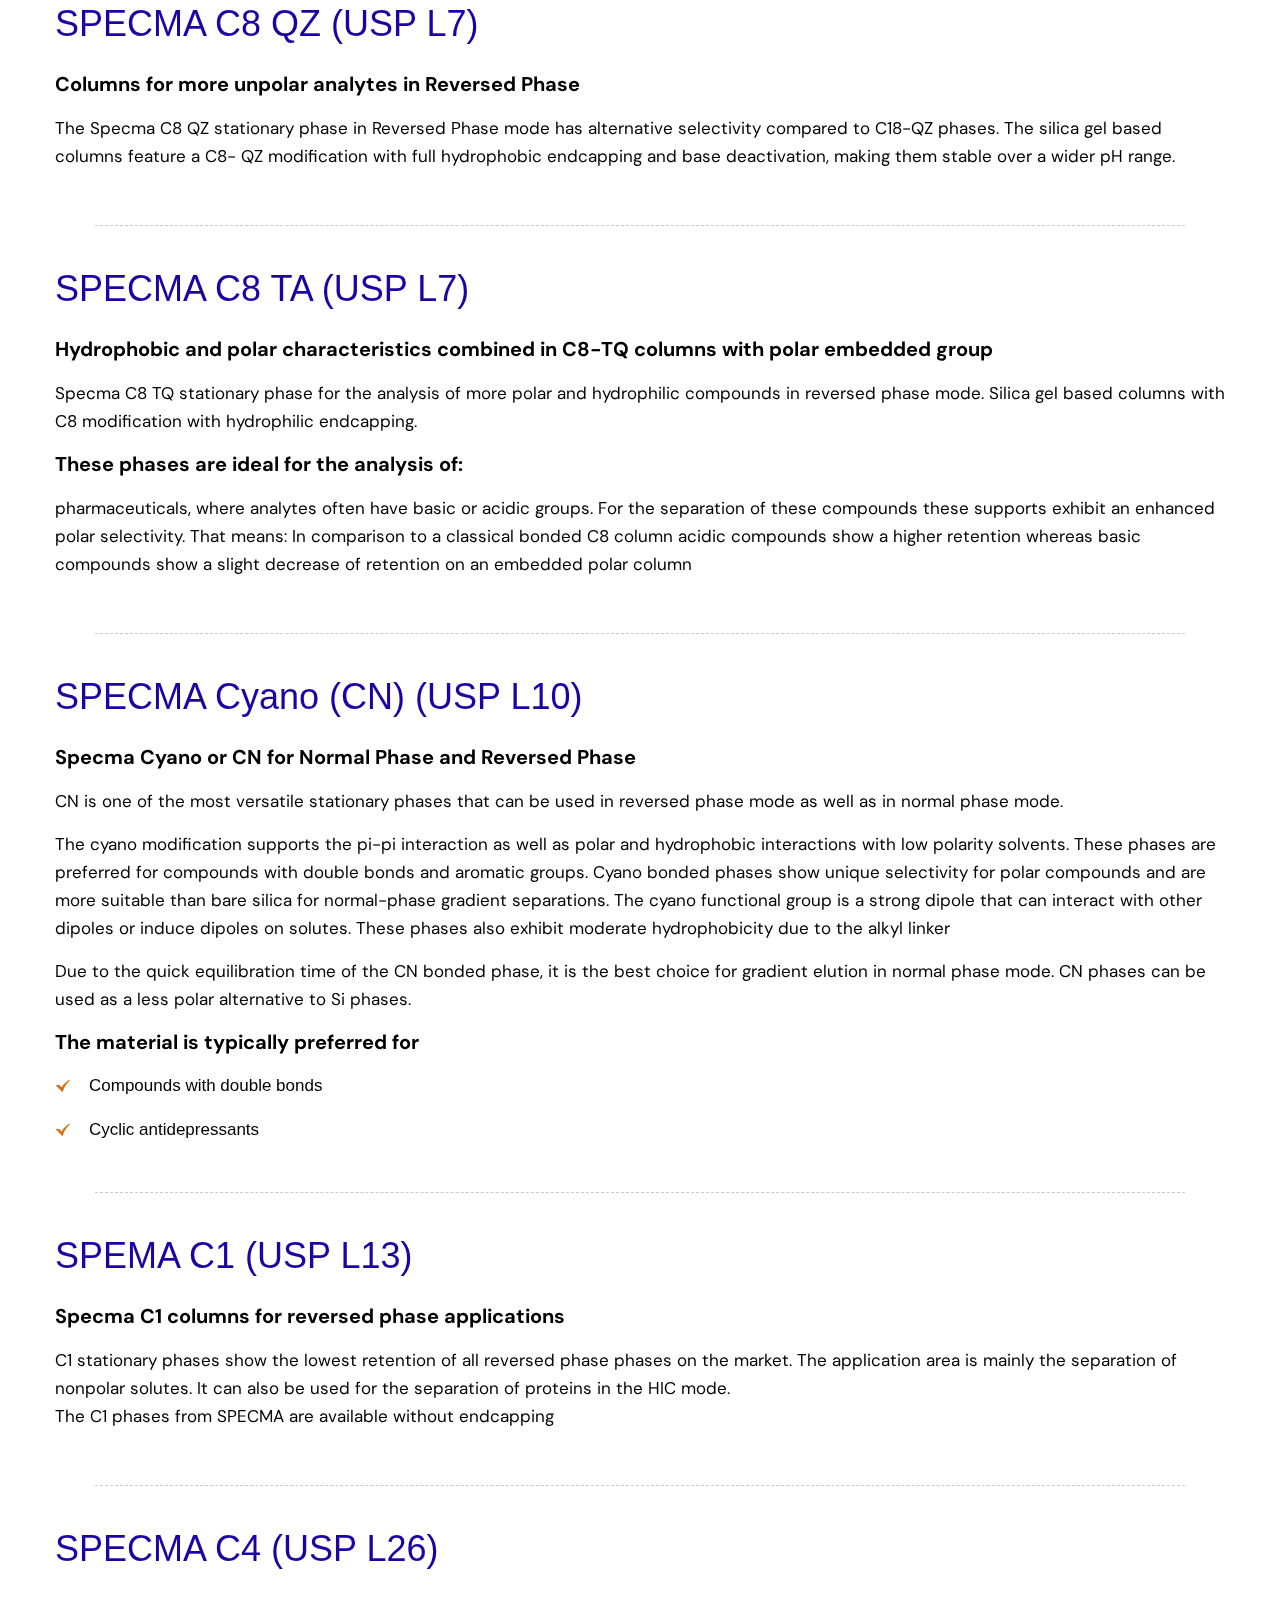
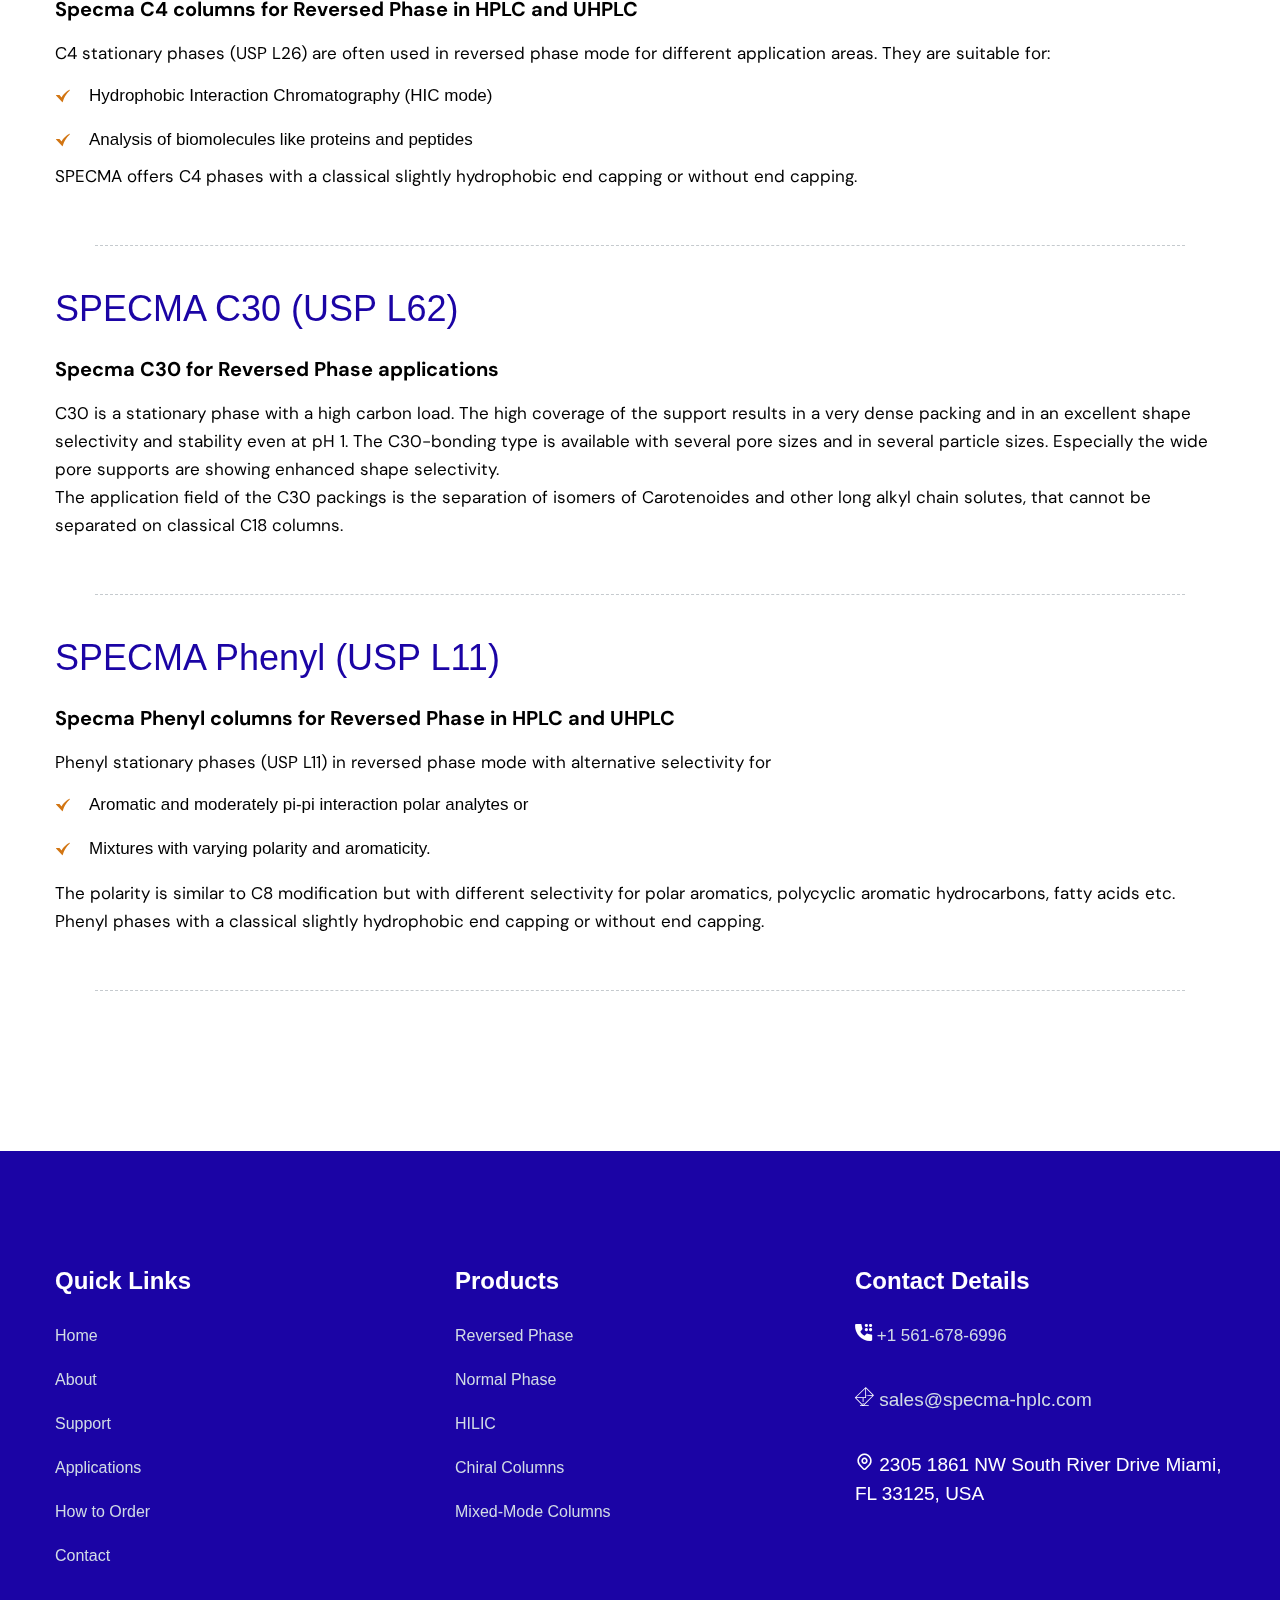
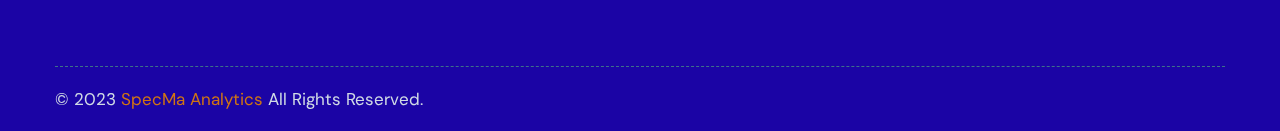
<file: reversed-phase.html>
<!DOCTYPE html>
<html lang="en">
<head>
<meta charset="utf-8">
<meta http-equiv="X-UA-Compatible" content="IE=edge">
<meta name="viewport" content="width=device-width, initial-scale=1.0, maximum-scale=1.0, user-scalable=0">

<title>Reversed Phase || SpecMa Analytics</title>

<!-- Fav Icon -->

<!-- Google Fonts -->
<link href="https://fonts.googleapis.com/css2?family=Saira:ital,wght@0,300;0,400;0,500;0,600;0,700;0,800;0,900;1,300;1,400;1,500;1,600;1,700;1,800;1,900&display=swap" rel="stylesheet">
<link href="https://fonts.googleapis.com/css2?family=DM+Sans:ital,wght@0,400;0,500;0,700;1,400;1,500;1,700&display=swap" rel="stylesheet">
<link rel="icon" href="images/fav.png" type="image/x-icon">
<!-- Stylesheets -->
<link href="css/font-awesome-all.css" rel="stylesheet">
<link href="css/flaticon.css" rel="stylesheet">
<link href="css/owl.css" rel="stylesheet">
<link href="css/bootstrap.css" rel="stylesheet">
<link href="css/jquery.fancybox.min.css" rel="stylesheet">
<link href="css/animate.css" rel="stylesheet">
<link href="css/nice-select.css" rel="stylesheet">
<link href="css/timePicker.css" rel="stylesheet">
<link href="css/jquery-ui.css" rel="stylesheet">
<link href="css/color.css" rel="stylesheet">
<link href="css/style.css" rel="stylesheet">
<link href="css/responsive.css" rel="stylesheet">
<style>
    .statements-section {
    position: relative;
    padding: 20px 0px 105px 0px;
}
about-style-three .image-box {
    position: relative;
    display: block;
    padding: 2px 40px;
    margin-right: 30px;
}
p {
    font-size: 17px;
    color: black;
}
b {
    font-size: 20px;
}
li {
    color: black;
    font-size: 17px;
    /* line-height: 26px; */
    padding-bottom: 8px;
}
</style>

</head>


<!-- page wrapper -->
<body>

    <div class="boxed_wrapper">




  <header class="main-header header-style-one">
            <div class="logo-box">
                <figure class="logo"><a href="index.html"><img src="images/logo.png" alt=""></a></figure>
            </div>
            
            <!-- header-top -->
            <div class="header-top">
                <div class="auto-container">
                    <div class="top-inner">
                       <!-- <ul class="info-list clearfix">
                            <li>
                                <div class="icon-box" ><i class="flaticon-call"></i></div>
                              <p style="font-weight: 700; color:white;">7889000</p>
                            </li>
                           
                        </ul>-->
                       
                    </div>
                </div>
            </div>
            <!-- header-lower -->
            <div class="header-lower">
                <div class="auto-container">
                    <div class="outer-box">
                        <div class="menu-area clearfix">
                            <!--Mobile Navigation Toggler-->
                            <div class="mobile-nav-toggler">
                                <i class="icon-bar"></i>
                                <i class="icon-bar"></i>
                                <i class="icon-bar"></i>
                            </div>
                            <nav class="main-menu navbar-expand-md navbar-light">
                                <div class="collapse navbar-collapse show clearfix" id="navbarSupportedContent">
                                    <ul class="navigation clearfix">
                                        <li><a href="index.html">Home</a>
                                         
                                        </li>  
                                        <li><a href="about.html">About</a>
                                           
                                        </li>
                                       
                                        <li class="dropdown current"><a href="">Products</a>
                                            <ul>
                                               
                                       <li><a href="reversed-phase.html" class="sub-menu-item">Reversed Phase</a></li>
                                        <li><a href="normal-phase.html" class="sub-menu-item">Normal Phase</a></li>
                                        <li><a href="hilic.html" class="sub-menu-item">HILIC</a></li>
                                        <li><a href="chiral-columns.html" class="sub-menu-item">Chiral Columns</a></li>
                                     <li><a href="mixed-mode-columns.html" class="sub-menu-item">Mixed-Mode Columns</a></li>

                                        



                                            </ul>
                                        </li> 

                                       

                                         
                                          <li><a href="support.html"> Support</a></li>
                                         <li><a href="applications.html">Applications</a></li>

                                          <li><a href="how-to-order.html"> How to Order</a></li>
                                        <li><a href="contact.html">Contact</a></li> 
                                    </ul>
                                </div>
                            </nav>
                        </div>
                        <ul class="menu-right-content">
                            <li class="support-box"> 
                                <div class="icon-box"><i class="flaticon-dial-pad"></i></div>
                                <a href="tel:15616786996">+1 561-678-6996</a>
                            </li>
                         

                           <li class="support-box"> 
                                <div class="icon-box"> <i class="flaticon-message"></i></div>
                                <a href="mailto:sales@specma-hplc.com">sales@specma-hplc.com</a>
                            </li>
                        </ul>


                       
                    </div>
                </div>
            </div>

            <!--sticky Header-->
            <div class="sticky-header">
                <div class="auto-container">
                    <div class="outer-box">
                        <div class="menu-area clearfix">
                            <nav class="main-menu clearfix">
                                <!--Keep This Empty / Menu will come through Javascript-->
                            </nav>
                        </div>
                        <ul class="menu-right-content">
                            <li class="support-box"> 
                                <div class="icon-box"><i class="flaticon-dial-pad"></i></div>
                                <a href="tel:15616786996">+1 561-678-6996</a>
                            </li>
                             <li class="support-box"> 
                                <div class="icon-box"> <i class="flaticon-message"></i></div>
                                <a href="mailto:sales@specma-hplc.com">sales@specma-hplc.com</a>
                            </li>
                           
                        </ul>
                    </div>
                </div>
            </div>
        </header>
        <!-- main-header end -->


        <!-- Mobile Menu  -->
        <div class="mobile-menu">
            <div class="menu-backdrop"></div>
            <div class="close-btn"><i class="fas fa-times"></i></div>
            
            <nav class="menu-box">
                <div class="nav-logo"><a href="index.html"><img src="images/logo.png" alt="" title=""></a></div>
                <div class="menu-outer"><!--Here Menu Will Come Automatically Via Javascript / Same Menu as in Header--></div>
                <div class="contact-info">
                    <h4>Contact Info</h4>
                   <ul class="menu-right-content">
                            <li class="support-box"> 
                                <div class="icon-box"><i class="flaticon-dial-pad"></i></div>
                                <a href="tel:15616786996">+1 561-678-6996</a>
                            </li>
                         

                           <li class="support-box"> 
                                <div class="icon-box"> <i class="flaticon-message"></i></div>
                                <a href="mailto:sales@specma-hplc.com">sales@specma-hplc.com</a>
                            </li>
                        </ul>

                </div>
                
            </nav>
        </div><!-- End Mobile Menu -->


        <!-- page-title -->
        <section class="page-title">
            <div class="bg-layer" style="background-image: url(images/page-title.jpeg);"></div>
            <div class="auto-container">
                <div class="content-box">
                    <h1>REVERSED PHASE (RP)</h1>
                    <ul class="bread-crumb clearfix">
                        <li><a href="index.html">Home</a></li>
                       <li>Products</a></li>
                        <li>Reversed Phase (RP)</li>
                    </ul>
                </div>
            </div>
        </section>
        <!-- page-title end -->


        <!-- about-style-three -->
        <section class="about-style-three1 sec-pad" style="padding-top: 50px;">
            <div class="auto-container">
                <div class="row clearfix">
                    <div class="col-lg-12 col-md-12 col-sm-12 image-column">
                       <div class="row clearfix">
                        
                    <div class="col-lg-12 col-md-12 col-sm-12 content-side">
                        <div class="blog-details-content">
                            <div class="content-four">
                                <h2>SPECMA C18 (USP L1)</h2>

                                <p>Specma Reversed Phase columns for HPLC and UHPLC
Most often used stationary phase in reversed phase mode. Silica gel-based
columns with C18 modification are available with or without end capping.
Classically end capped phases are slightly more hydrophobic and unpolar than the
not end capped phases.</p>
                                <p><b>C18 columns are ideally used for acidic, basic and neutral analytes in reversed phase mode, e.g.</b></p>
<ul class="list-item clearfix">
<li>Sulphonamides</li>
<li>Anabolic steroids</li>
<li>Anti-psychotics</li>
<li>Beta blocker</li>
<li>Sudan dyes</li>
<li>Phenols</li>
<li>Preservatives</li>
</ul>
                            </div>
                         
                        </div>
                    </div>

                  
                </div>
                    </div>
                   
                </div>

<div class="row product"></div>



 <div class="row clearfix">
                    <div class="col-lg-12 col-md-12 col-sm-12 image-column">
                       <div class="row clearfix">
                       
                    <div class="col-lg-12 col-md-12 col-sm-12 content-side">
                        <div class="blog-details-content">
                            <div class="content-four">
                                <h2>SPECMA C18 AQ (USP L1)</h2>

                                <p><b>Specma C18 AQ/A columns (HYDROPHILIC / AQUEOUS C18) for polar reversed phase applications with 100 % aqueous mobile phase</b></p>

                                <p>C18 stationary phase for the analysis of more polar and hydrophilic compounds in reversed phase mode (USP L1). Silica gel-based columns with C18 modification with
hydrophilic end capping. Because of their modification, C18A or C18 AQ  phases can
be operated under 100 % aqueous conditions without destroying the stationary
phase, what is not recommended for classical C18 phases caused by their
hydrophobicity.</p>

<p><b>These phases are ideal for the analysis of:</b></p>

<ul class="list-item clearfix">
<li>Water soluble vitamins</li>
<li>Organic acids</li>
<li>Proteins and peptides</li>

</ul>
                            </div>
                         
                        </div>
                    </div>

                  
                </div>
                    </div>
                   
                </div>



<div class="row product"></div>



<div class="row clearfix">
                    <div class="col-lg-12 col-md-12 col-sm-12 image-column">
                       <div class="row clearfix">
                       
                    <div class="col-lg-12 col-md-12 col-sm-12 content-side">
                        <div class="blog-details-content">
                            <div class="content-four">
                                <h2>SPECMA C18 QZ (USP L1)</h2>

                                <p><b>Columns for more unpolar analytes in Reversed Phase</b></p>

                                <p>Specma C18 stationary phase with a special, high efficiency or polymeric unpolar end capping style. Because of the high carbon content and the protection of the Silica gel these materials are also suited for the use of mobile phase in an extended pH range from typically pH 1-12.<br/>
                                 While a high end capped C18 phase is characterized mostly by the high carbon content, a polymeric end capped phase also provides an increased steric selectivity   
                                </p>


                            </div>
                         
                        </div>
                    </div>

                  
                </div>
                    </div>
                   
                </div>



<div class="row product"></div>






<div class="row clearfix">
                    <div class="col-lg-12 col-md-12 col-sm-12 image-column">
                       <div class="row clearfix">
                        
                    <div class="col-lg-12 col-md-12 col-sm-12 content-side">
                        <div class="blog-details-content">
                            <div class="content-four">
                                <h2>SPECMA C18 TA (USP L1)</h2>
                                
                                <p><b>Hydrophobic and polar characteristics combined</b></p>

                                <p>Specma C18 stationary phase for the analysis of more polar and hydrophilic compounds in reversed phase mode. Silica gel-based columns with C18 modification with hydrophilic end capping.<br/>
                                        These phases are ideal for the analysis of:</p>
<ul class="list-item clearfix">
<li>pharmaceuticals, where analytes often have basic or acidic groups.</li>
</ul>
<br/>
 <p>For the separation of these compounds these supports exhibit an enhanced polar
selectivity. That means: In comparison to a classical bonded C18 column, acidic
compounds show a higher retention whereas basic compounds show a slight
decrease of retention on an embedded polar column. </p>


                            </div>
                         
                        </div>
                    </div>

                  
                </div>
                    </div>
                   
                </div>



<div class="row product"></div>






<div class="row clearfix">
                    <div class="col-lg-12 col-md-12 col-sm-12 image-column">
                       <div class="row clearfix">
                        
                    <div class="col-lg-12 col-md-12 col-sm-12 content-side">
                        <div class="blog-details-content">
                            <div class="content-four">
                                <h2>SPECMA C8 (USP L7)</h2>
                                
                                <p><b>Specma C8 columns for HPLC and UHPLC </b></p>
                                <p>Specma C8 is a silica gel based stationary phase in reversed phase mode with alternative selectivity compared to C18 phases. C8 modifications are available with a slightly hydrophobic end capping or without end capping. <br/>
                                Compared to C18 phases, these columns show less retention due to the lower hydrophobicity. </p>
<p><b>These phases are ideal for the analysis of:</b></p>

<ul class="list-item clearfix">
<li>Water soluble vitamins</li>
<li>Steroids</li>
<li>Catecholamines</li>
<li>Sedatives</li>
</ul>
                            </div>
                         
                        </div>
                    </div>

                  
                </div>
                    </div>
                   
                </div>



<div class="row product"></div>




<div class="row clearfix">
                    <div class="col-lg-12 col-md-12 col-sm-12 image-column">
                       <div class="row clearfix">
                       
                    <div class="col-lg-12 col-md-12 col-sm-12 content-side">
                        <div class="blog-details-content">
                            <div class="content-four">
                                <h2>SPECMA C8 AQ (USP L7)</h2>
                                
                                <p><b>Specma C8 AQ columns for highly polar reversed phase applications with 100 % aqueous mobile phase</b></p>

                                <p> Hydrophilic C8-AQ phase with alternative, more polar selectivity, suited for the use with pure aqueous mobile phases
                Alternative selectivity to C8 with stronger interactions for polar compounds; 100%
                aqueous applications with very polar compounds.</p>
              </div>
                         
                        </div>
                    </div>

                  
                </div>
                    </div>
                   
                </div>



<div class="row product"></div>






<div class="row clearfix">
                    <div class="col-lg-12 col-md-12 col-sm-12 image-column">
                       <div class="row clearfix">
                        
                    <div class="col-lg-12 col-md-12 col-sm-12 content-side">
                        <div class="blog-details-content">
                            <div class="content-four">
                                <h2>SPECMA C8 QZ (USP L7)</h2>
                                
                                <p><b>Columns for more unpolar analytes in Reversed Phase</b></p>

<p>The Specma C8 QZ stationary phase in Reversed Phase mode has alternative
selectivity compared to C18-QZ phases. The silica gel based columns feature a C8-
QZ modification with full hydrophobic endcapping and base deactivation, making
them stable over a wider pH range.</p>

                            </div>
                         
                        </div>
                    </div>

                  
                </div>
                    </div>
                   
                </div>



<div class="row product"></div>









<div class="row clearfix">
                    <div class="col-lg-12 col-md-12 col-sm-12 image-column">
                       <div class="row clearfix">
                        
                    <div class="col-lg-12 col-md-12 col-sm-12 content-side">
                        <div class="blog-details-content">
                            <div class="content-four">
                                <h2>SPECMA C8 TA (USP L7)</h2>
                                
                                <p><b>Hydrophobic and polar characteristics combined in C8-TQ columns with polar embedded group</b></p>
                                <p>Specma C8 TQ stationary phase for the analysis of more polar and hydrophilic compounds in reversed phase mode. Silica gel based columns with C8 modification with hydrophilic endcapping.</p>

                                <p><b>These phases are ideal for the analysis of:</b></p>
                                <p>pharmaceuticals, where analytes often have basic or acidic groups. For the
separation of these compounds these supports exhibit an enhanced polar
selectivity. That means: In comparison to a classical bonded C8 column acidic
compounds show a higher retention whereas basic compounds show a slight
decrease of retention on an embedded polar column</p>

                            </div>
                         
                        </div>
                    </div>

                  
                </div>
                    </div>
                   
                </div>



<div class="row product"></div>










<div class="row clearfix">
                    <div class="col-lg-12 col-md-12 col-sm-12 image-column">
                       <div class="row clearfix">
                        
                    <div class="col-lg-12 col-md-12 col-sm-12 content-side">
                        <div class="blog-details-content">
                            <div class="content-four">
                                <h2>SPECMA Cyano (CN) (USP L10)</h2>
                                <p><b>Specma Cyano or CN for Normal Phase and Reversed Phase</b></p>

                                <p>CN is one of the most versatile stationary phases that can be used in reversed phase mode as well as in normal phase mode.</p>

                                <p>The cyano modification supports the pi-pi interaction as well as polar and
hydrophobic interactions with low polarity solvents. These phases are preferred for
compounds with double bonds and aromatic groups. Cyano bonded phases show
unique selectivity for polar compounds and are more suitable than bare silica for
normal-phase gradient separations. The cyano functional group is a strong dipole
that can interact with other dipoles or induce dipoles on solutes. These phases also
exhibit moderate hydrophobicity due to the alkyl linker</p>

<p>Due to the quick equilibration time of the CN bonded phase, it is the best choice for 
gradient elution in normal phase mode. CN phases can be used as a less polar
alternative to Si phases.</p>

<p><b>The material is typically preferred for</b></p>
<ul class="list-item clearfix">
<li> Compounds with double bonds</li>
<li>Cyclic antidepressants</li>
</ul>

                            </div>
                         
                        </div>
                    </div>

                  
                </div>
                    </div>
                   
                </div>



<div class="row product"></div>







<div class="row clearfix">
                    <div class="col-lg-12 col-md-12 col-sm-12 image-column">
                       <div class="row clearfix">
                        
                    <div class="col-lg-12 col-md-12 col-sm-12 content-side">
                        <div class="blog-details-content">
                            <div class="content-four">
                                <h2>SPEMA C1 (USP L13)</h2>
                                
                                <p><b>Specma C1 columns for reversed phase applications</b></p>

                                <p>C1 stationary phases show the lowest retention of all reversed phase phases on the
market. The application area is mainly the separation of nonpolar solutes. It can also
be used for the separation of proteins in the HIC mode.<br/>
The C1 phases from SPECMA are available without endcapping</p>

                            </div>
                         
                        </div>
                    </div>

                  
                </div>
                    </div>
                   
                </div>



<div class="row product"></div>







<div class="row clearfix">
                    <div class="col-lg-12 col-md-12 col-sm-12 image-column">
                       <div class="row clearfix">
                        
                    <div class="col-lg-12 col-md-12 col-sm-12 content-side">
                        <div class="blog-details-content">
                            <div class="content-four">
                                <h2>SPECMA C4 (USP L26)</h2>
                                <p><b>Specma C4 columns for Reversed Phase in HPLC and UHPLC</b></p>

                                
                                <p>C4 stationary phases (USP L26) are often used in reversed phase mode for different
application areas. They are suitable for:</p>
                                
<ul class="list-item clearfix">
<li>Hydrophobic Interaction Chromatography (HIC mode)</li>
<li>Analysis of biomolecules like proteins and peptides</li>

</ul>
<p>SPECMA offers C4 phases with a classical slightly hydrophobic end capping or
without end capping.</p>

                            </div>
                         
                        </div>
                    </div>

                  
                </div>
                    </div>
                   
                </div>



<div class="row product"></div>









<div class="row clearfix">
                    <div class="col-lg-12 col-md-12 col-sm-12 image-column">
                       <div class="row clearfix">
                        
                    <div class="col-lg-12 col-md-12 col-sm-12 content-side">
                        <div class="blog-details-content">
                            <div class="content-four">
                                <h2>SPECMA C30 (USP L62)</h2>
                                
                                <p><b>Specma C30 for Reversed Phase applications</b></p>
                                <p>C30 is a stationary phase with a high carbon load. The high coverage of the support
results in a very dense packing and in an excellent shape selectivity and stability
even at pH 1. The C30-bonding type is available with several pore sizes and in
several particle sizes. Especially the wide pore supports are showing enhanced
shape selectivity.
<br/>
The application field of the C30 packings is the separation of isomers of
Carotenoides and other long alkyl chain solutes, that cannot be separated on
classical C18 columns.</p>

                            </div>
                         
                        </div>
                    </div>

                  
                </div>
                    </div>
                   
                </div>



<div class="row product"></div>







<div class="row clearfix">
                    <div class="col-lg-12 col-md-12 col-sm-12 image-column">
                       <div class="row clearfix">
                        
                    <div class="col-lg-12 col-md-12 col-sm-12 content-side">
                        <div class="blog-details-content">
                            <div class="content-four">
                                <h2>SPECMA Phenyl (USP L11)</h2>
                                <p><b>Specma Phenyl columns for Reversed Phase in HPLC and UHPLC</b>

                                <p>Phenyl stationary phases (USP L11) in reversed phase mode with alternative selectivity for</p>
                              
<ul class="list-item clearfix">
<li>Aromatic and moderately pi-pi interaction polar analytes or</li>
<li>Mixtures with varying polarity and aromaticity.</li>
<p>The polarity is similar to C8 modification but with different selectivity for polar
aromatics, polycyclic aromatic hydrocarbons, fatty acids etc.
Phenyl phases with a classical slightly hydrophobic end capping or without end
capping.</p>

</ul>
                            </div>
                         
                        </div>
                    </div>

                  
                </div>
                    </div>
                   
                </div>



<div class="row product"></div>































            </div>
        </section>
        <!-- about-style-two end -->



        


        <!-- main-footer -->
          <footer class="main-footer">
            <div class="auto-container">
                <div class="widget-section">
                    <div class="row clearfix">
                       
                        <div class="col-lg-4 col-md-6 col-sm-12 footer-column">
                            <div class="footer-widget links-widget">
                                <div class="widget-title">
                                    <h3>Quick Links</h3>
                                </div>
                                <div class="widget-content">
                                     
                                    <ul class="links-list clearfix">
                                         <li><a href="index.html">Home</a>
                                          <li><a href="about.html">About</a>
                                             <li><a href="support.html">Support</a></li>
                                         <li><a href="applications.html">Applications</a></li>
                                            <li><a href="how-to-order.html"> How to Order</a></li>
                                        <li><a href="contact.html">Contact</a></li> 
                                    </ul>
                                </div>
                            </div>
                        </div>
                        <div class="col-lg-4 col-md-6 col-sm-12 footer-column">
                            <div class="footer-widget links-widget">
                                <div class="widget-title">
                                    <h3>Products</h3>
                                </div>
                                <div class="widget-content">
                                    <ul class="links-list clearfix">
                                        
                                <li><a href="reversed-phase.html" class="sub-menu-item">Reversed Phase</a></li>
                                <li><a href="normal-phase.html" class="sub-menu-item">Normal Phase</a></li>
                                <li><a href="hilic.html" class="sub-menu-item">HILIC</a></li>
                                <li><a href="chiral-columns.html" class="sub-menu-item">Chiral Columns</a></li>
                                 <li><a href="mixed-mode-columns.html" class="sub-menu-item">Mixed-Mode Columns</a></li>

                                        
                                    </ul>
                                </div>
                            </div>
                        </div>
                       

                         <div class="col-lg-4 col-md-6 col-sm-12 footer-column">
                            <div class="footer-widget about-widget">
                                <div class="widget-title">
                                    <h3>Contact Details
</h3>
                                </div>
                                <div class="text">
                                <ul class="info-list clearfix">
                                
                             <li>
                         <div class="icon-box" ><i class="flaticon-dial-pad" style="color: white;
    font-weight: 400;/* text-decoration: none; */font-style: normal;"><a href="tel:15616786996"> +1 561-678-6996 </a></i></div>
                             
                            </li>
    <br/>
                            <li>
                                <div class="icon-box" ><i class="flaticon-message" style="color: white;
    font-weight: 400; /* text-decoration: none; */ font-style: normal;"><a href="mailto:sales@specma-hplc.com"> sales@specma-hplc.com</a></i></div>
                             
                            </li>

                           
                        </ul>
                    <br/>

  <ul class="info-list clearfix">
                            <li style="font-weight: 400; font-size:15px; color:white;">
                                <div class="icon-box" ><i class="flaticon-map"> 2305 1861 NW South River Drive Miami,<br/> FL 33125, USA</i></div>
                             
                            </li>
                           
                        </ul>   
                        <br/>
                       

                       
                                </div>
                               
                            </div>
                        </div>
                     
                    </div>
                </div>
                <div class="footer-bottom">
                    <div class="copyright">
                        <p>© 2023 <a href="index.html">SpecMa Analytics</a> All Rights Reserved.</p>
                    </div>
                   
                </div>
            </div>
        </footer>
        <!-- main-footer end -->


        <!-- scroll to top -->
        <button class="scroll-top scroll-to-target" data-target="html">
            <i class="flaticon-up-arrow"></i>
        </button>
        
    </div>


    <!-- jequery plugins -->
<script src="js/jquery.js"></script>
    <script src="js/popper.min.js"></script>
    <script src="js/bootstrap.min.js"></script>
    <script src="js/owl.js"></script>
    <script src="js/wow.js"></script>
    <script src="js/validation.js"></script>
    <script src="js/jquery.fancybox.js"></script>
    <script src="js/appear.js"></script>
    <script src="js/scrollbar.js"></script>
    <script src="js/isotope.js"></script>
    <script src="js/jquery.nice-select.min.js"></script>
    <script src="js/circle-progress.js"></script>
    <script src="js/jquery.countTo.js"></script>
    <script src="js/jquery-ui.js"></script>
    <script src="js/timePicker.js"></script>

    <!-- main-js -->
    <script src="js/script.js"></script>


</body><!-- End of .page_wrapper -->
</html>
</file>
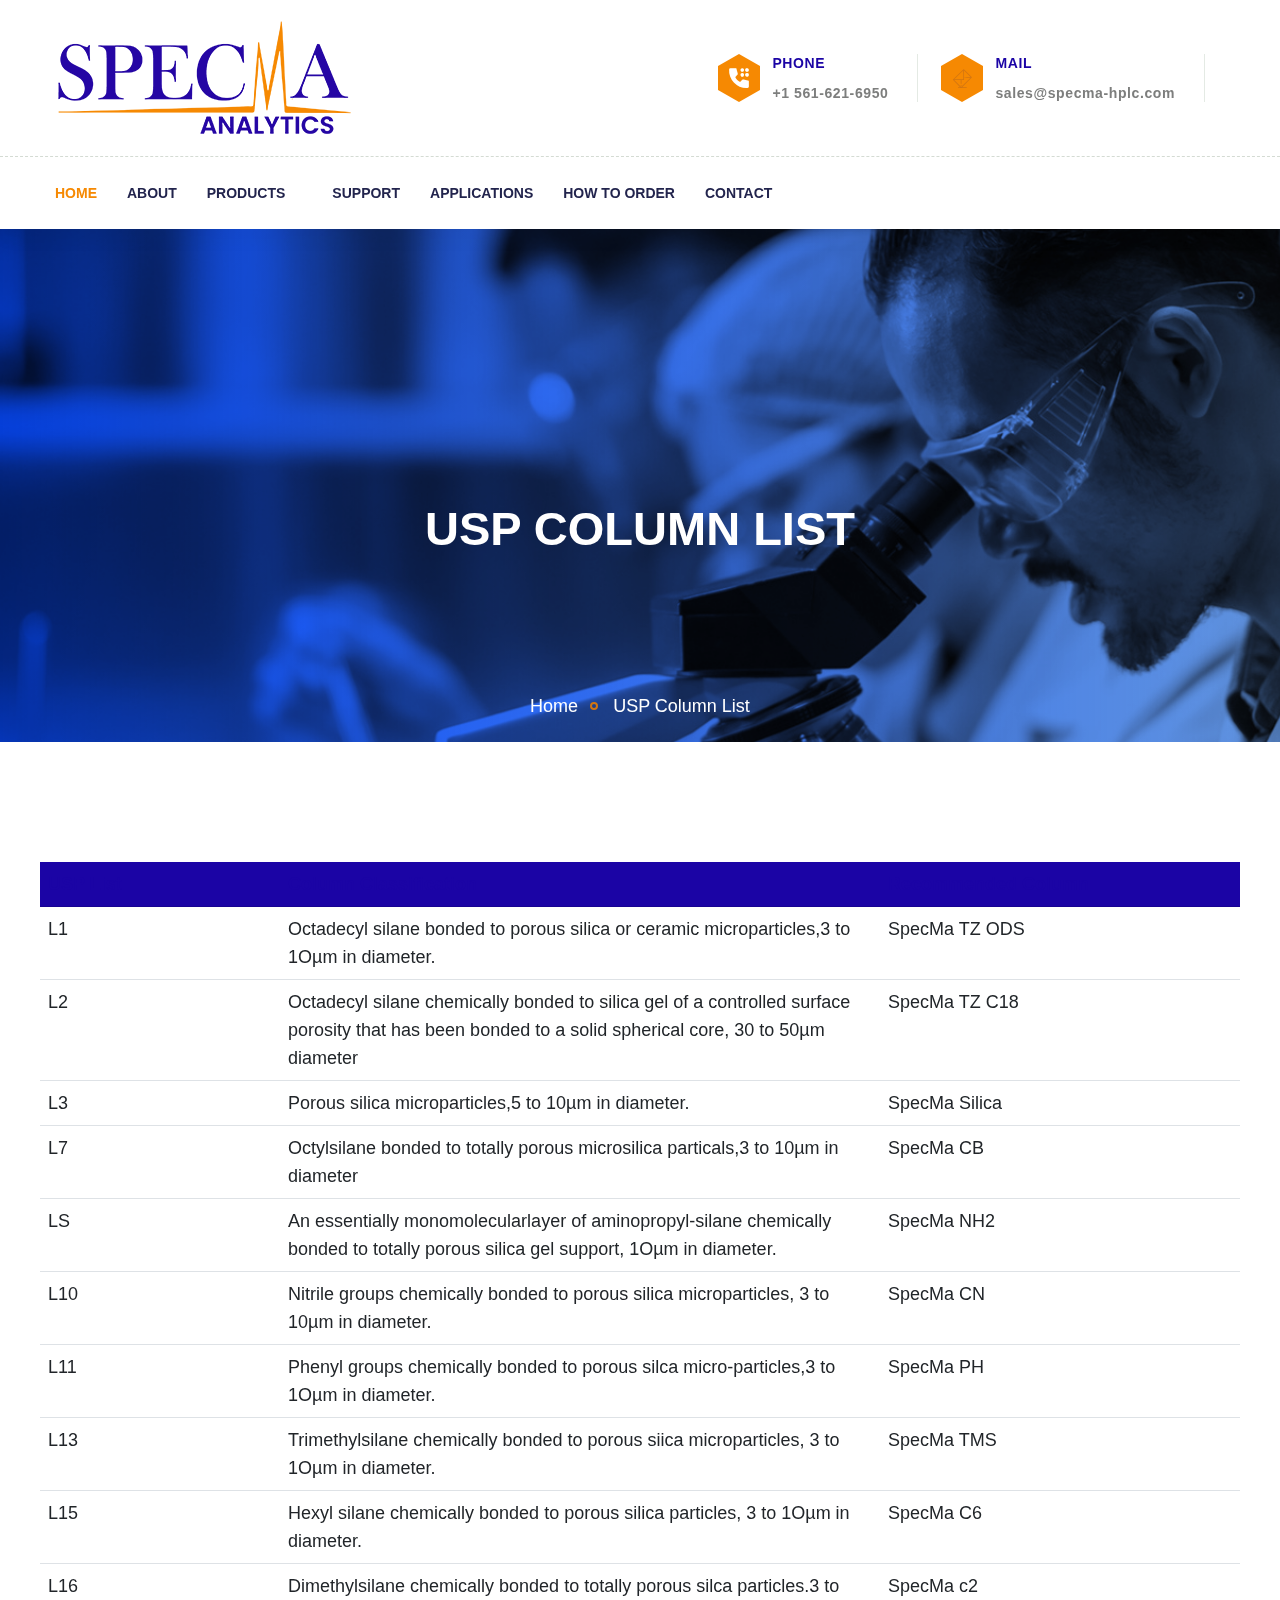
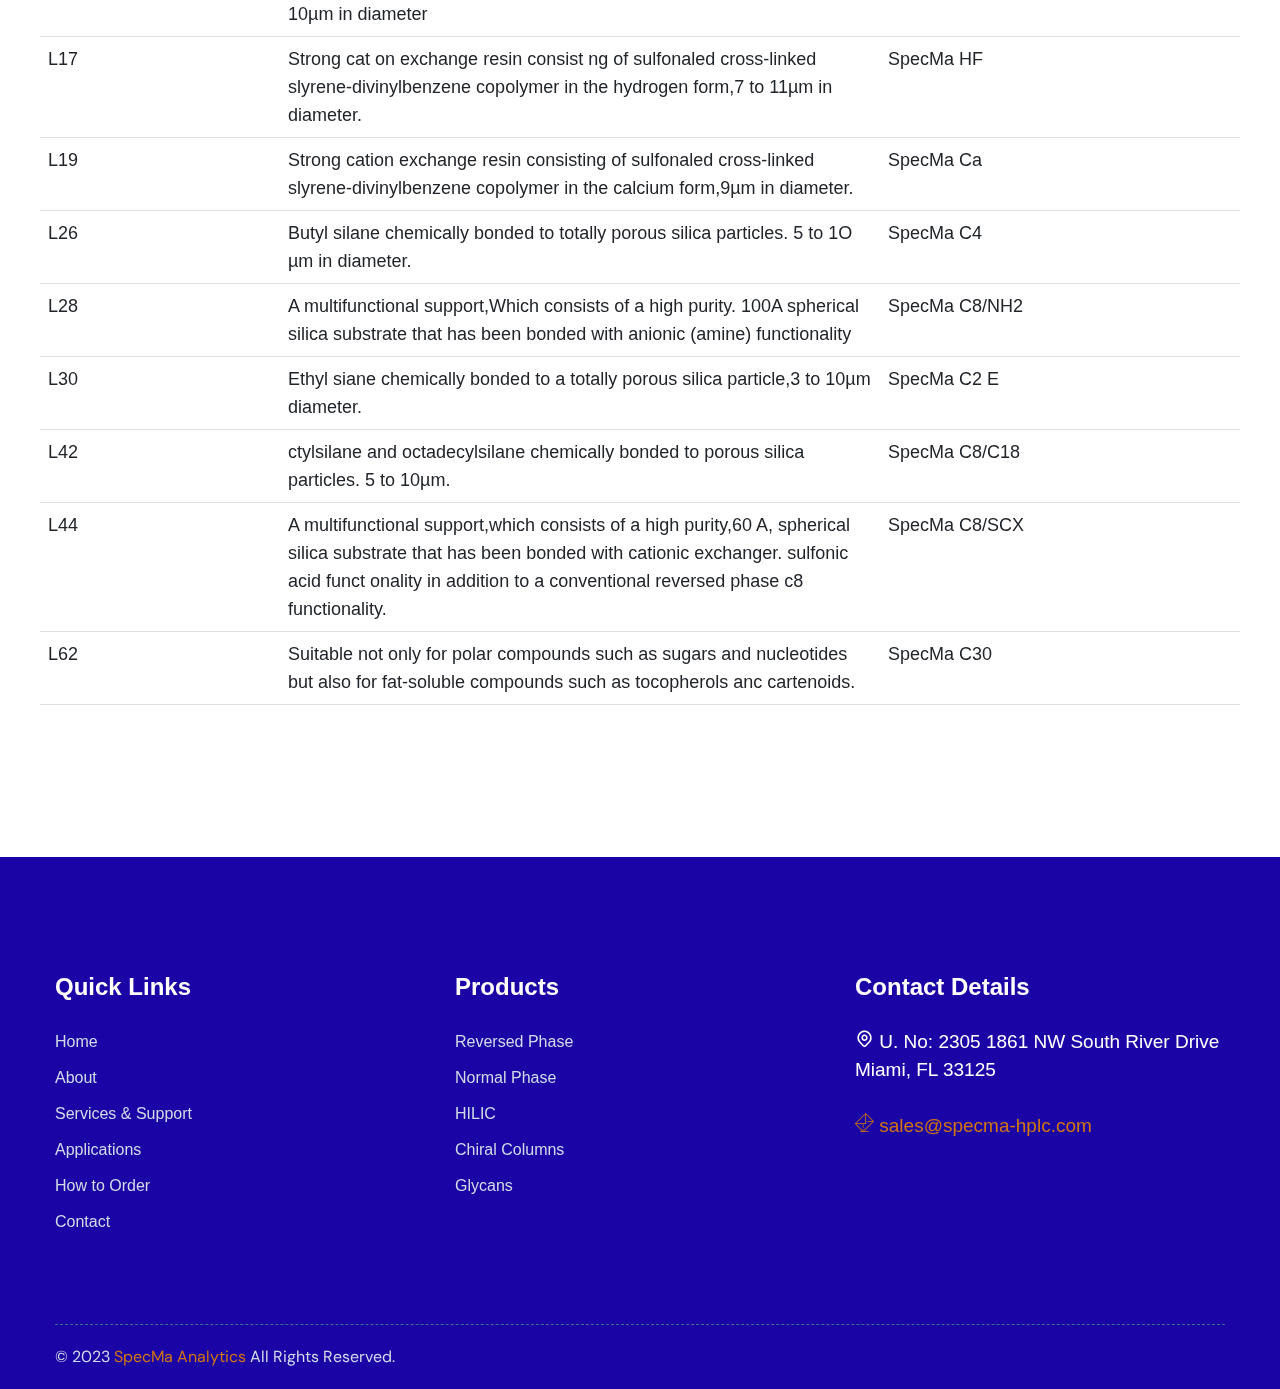
<file: usp-column-list.html>
<!DOCTYPE html>
<html lang="en">
<head>
<meta charset="utf-8">
<meta http-equiv="X-UA-Compatible" content="IE=edge">
<meta name="viewport" content="width=device-width, initial-scale=1.0, maximum-scale=1.0, user-scalable=0">

<title>USP Column List || SpecMa Analytics</title>

<!-- Fav Icon -->

<!-- Google Fonts -->
<link href="https://fonts.googleapis.com/css2?family=Saira:ital,wght@0,300;0,400;0,500;0,600;0,700;0,800;0,900;1,300;1,400;1,500;1,600;1,700;1,800;1,900&display=swap" rel="stylesheet">
<link href="https://fonts.googleapis.com/css2?family=DM+Sans:ital,wght@0,400;0,500;0,700;1,400;1,500;1,700&display=swap" rel="stylesheet">
<link rel="icon" href="images/fav.png" type="image/x-icon">
<!-- Stylesheets -->
<link href="css/font-awesome-all.css" rel="stylesheet">
<link href="css/flaticon.css" rel="stylesheet">
<link href="css/owl.css" rel="stylesheet">
<link href="css/bootstrap.css" rel="stylesheet">
<link href="css/jquery.fancybox.min.css" rel="stylesheet">
<link href="css/animate.css" rel="stylesheet">
<link href="css/nice-select.css" rel="stylesheet">
<link href="css/timePicker.css" rel="stylesheet">
<link href="css/jquery-ui.css" rel="stylesheet">
<link href="css/color.css" rel="stylesheet">
<link href="css/style.css" rel="stylesheet">
<link href="css/responsive.css" rel="stylesheet">
<style>
    .statements-section {
    position: relative;
    padding: 20px 0px 105px 0px;
}
about-style-three .image-box {
    position: relative;
    display: block;
    padding: 2px 40px;
    margin-right: 30px;
}
</style>

</head>


<!-- page wrapper -->
<body>

    <div class="boxed_wrapper">





        <!-- main header -->
           <header class="main-header header-style-three">
            <!-- header-top -->
            <div class="header-top-three">
                <div class="auto-container">
                    <div class="top-inner">
                        <div class="logo-box">
                            <figure class="logo"><a href="index.html"><img src="img/specma-logo.png" alt=""></a></figure>
                        </div>
                        <div class="right-column">
                            <div class="info-box">
                                <div class="icon-box"><i class="flaticon-dial-pad"></i></div>
                               <h6>Phone</h6>
                                <a href="tel+1561-621-6950 "> +1 561-621-6950 </a>
                            </div>
                            <div class="info-box">
                                <div class="icon-box"><i class="flaticon-message"></i></div>
                                <h6>Mail</h6>
                                <a href="mailto:sales@specma-hplc.com">sales@specma-hplc.com</a>
                            </div>
                            
                        </div>
                    </div>
                </div>
            </div>
            <!-- header-lower -->
            <div class="header-lower">
                <div class="auto-container">
                    <div class="outer-box">
                        <div class="menu-area clearfix">
                            <!--Mobile Navigation Toggler-->
                            <div class="mobile-nav-toggler">
                                <i class="icon-bar"></i>
                                <i class="icon-bar"></i>
                                <i class="icon-bar"></i>
                            </div>
                            <nav class="main-menu navbar-expand-md navbar-light">
                                <div class="collapse navbar-collapse show clearfix" id="navbarSupportedContent">
                                   <ul class="navigation clearfix">
                                        <li class="current"><a href="index.html">Home</a>
                                         
                                        </li>  
                                        <li><a href="about.html">About</a>
                                           
                                        </li>
                                       
                                        <li class="dropdown"><a href="">Products</a>
                                            <ul>
                                               
                                       <li><a href="reversed-phase.html" class="sub-menu-item">Reversed Phase</a></li>
                                        <li><a href="normal-phase.html" class="sub-menu-item">Normal Phase</a></li>
                                        <li><a href="hilic.html" class="sub-menu-item">HILIC</a></li>
                                        <li><a href="chiral-columns.html" class="sub-menu-item">Chiral Columns</a></li>
                                    <li><a href="mixed-mode-columns.html" class="sub-menu-item">Mixed-Mode Columns</a></li>

                                        



                                            </ul>
                                        </li> 

                                       

                                          <li><a href="support.html"> Support</a></li>
                                         <li><a href="applications.html">Applications</a></li>

                                          <li><a href="how-to-order.html"> How to Order</a></li>
                                        <li><a href="contact.html">Contact</a></li> 
                                    </ul>
                                </div>
                            </nav>
                        </div>
                       
                    </div>
                </div>
            </div>

            <!--sticky Header-->
            
        </header>
        <!-- main-header end -->

        <!-- Mobile Menu  -->
        <div class="mobile-menu">
            <div class="menu-backdrop"></div>
            <div class="close-btn"><i class="fas fa-times"></i></div>
            
            <nav class="menu-box">
                <div class="nav-logo"><a href="index.html"><img src="images/logo.png" alt="" title=""></a></div>
                <div class="menu-outer"><!--Here Menu Will Come Automatically Via Javascript / Same Menu as in Header--></div>
                <div class="contact-info">
                    <h4>Contact Info</h4>
                   <ul>
                        <li>2305 1861 NW South River Drive Miami,<br/> FL 33125, USA</li>
                      
                        <li><a href="mailto:sales@specma-hplc.com">sales@specma-hplc.com</a></li>
                    </ul>
                </div>
                
            </nav>
        </div><!-- End Mobile Menu -->


        <!-- page-title -->
        <section class="page-title">
            <div class="bg-layer" style="background-image: url(images/page-title.jpeg);"></div>
            <div class="auto-container">
                <div class="content-box">
                    <h1>USP Column List</h1>
                    <ul class="bread-crumb clearfix">
                        <li><a href="index.html">Home</a></li>
                      
                        <li>USP Column List</li>
                    </ul>
                </div>
            </div>
        </section>
        <!-- page-title end -->


        <!-- about-style-three -->
        <section class="about-style-three1 sec-pad">
            <div class="auto-container">
                <div class="row clearfix">
          

 <table class="table">
        <thead class="table-dark1">
            <tr>
                
                <th class="1">USP List</th>
                <th  class="2">Column Classification</th>
                <th  class="3">Recommended Column</th>
            </tr>
        </thead>
        <tbody>
             <tr>
               
                <td>L1</td>
                <td>Octadecyl silane bonded to porous silica or ceramic microparticles,3 to 1Oµm in diameter.</td>
                <td>SpecMa TZ ODS</td>
            </tr>
            <tr>
               
                <td>L2</td>
                <td>Octadecyl silane chemically bonded to silica gel of a controlled surface porosity that has been bonded to a solid spherical core, 30 to 50µm diameter</td>
                <td>SpecMa TZ C18</td>
            </tr>
            <tr>
                
                <td>L3</td>
                <td>Porous silica microparticles,5 to 10µm in diameter.</td>
                <td>SpecMa Silica</td>
            </tr>
            <tr>
               
                <td>L7</td>
                <td>Octylsilane bonded to totally porous microsilica particals,3 to 10µm in diameter</td>
                <td>SpecMa CB</td>
            </tr>

             <tr>
               
                <td>LS</td>
                <td>An essentially monomolecularlayer of aminopropyl-silane chemically bonded to totally porous silica gel support, 1Oµm in diameter.</td>
                <td>SpecMa NH2</td>
            </tr>


             <tr>
               
                <td>L10</td>
                <td>Nitrile groups chemically bonded to porous silica microparticles, 3 to 10µm in diameter.</td>

                <td>SpecMa CN</td>
            </tr>

                 <tr>
               
                <td>L11</td>
                <td>Phenyl groups chemically bonded to porous silca micro-particles,3 to 1Oµm in diameter.</td>
                
                <td>SpecMa PH</td>
            </tr>

                 <tr>
               
                <td>L13</td>
                <td>Trimethylsilane chemically bonded to porous siica microparticles, 3 to 1Oµm in diameter.</td>
                
                <td>SpecMa TMS</td>
            </tr>

            <tr>
               
                <td>L15</td>
                <td>Hexyl silane chemically bonded to porous silica particles, 3 to 1Oµm in diameter.   </td>
                
                <td>SpecMa C6</td>
            </tr>

             <tr>
               
                <td>L16</td>
                <td>Dimethylsilane chemically bonded to totally porous silca particles.3 to 10µm in diameter </td>
                
                <td>SpecMa c2</td>
            </tr>

             <tr>
               
                <td>L17</td>
                <td>Strong cat on exchange resin consist ng of sulfonaled cross-linked slyrene-divinylbenzene copolymer in the hydrogen form,7 to 11µm in diameter.</td>
                
                <td>SpecMa HF</td>
            </tr>


            <tr>
               
                <td>L19</td>
                <td>Strong cation exchange resin consisting of sulfonaled cross-linked slyrene-divinylbenzene copolymer in the calcium form,9µm in diameter.</td>
                
                <td>SpecMa Ca</td>
            </tr>

            <tr>
               
                <td>L26</td>
                <td>Butyl silane chemically bonded to totally porous silica particles. 5 to 1O µm in diameter.</td>
                
                <td>SpecMa C4</td>
            </tr>


             <tr>
               
                <td>L28</td>
                <td>A multifunctional support,Which consists of a high purity. 100A spherical silica substrate that has been bonded with anionic (amine) functionality</td>
                
                <td>SpecMa C8/NH2</td>
            </tr>

              <tr>
               
                <td>L30</td>
                <td>Ethyl siane chemically bonded to a totally porous silica particle,3 to 10µm diameter.</td>
                
                <td>SpecMa C2 E</td>
            </tr>

            <tr>
               
                <td>L42</td>
                <td>ctylsilane and octadecylsilane chemically bonded to porous silica particles. 5 to 10µm.</td>
                
                <td>SpecMa C8/C18</td>
            </tr>

               <tr>
               
                <td>L44</td>
                <td>A multifunctional support,which consists of a high purity,60 A, spherical silica substrate that has been bonded with cationic exchanger. sulfonic acid funct onality in addition to a conventional reversed phase c8 functionality.</td>
                
                <td>SpecMa C8/SCX</td>
            </tr>


               <tr>
               
                <td>L62</td>
                <td>Suitable not only for polar compounds such as sugars and nucleotides but also for fat-soluble compounds such as tocopherols anc cartenoids.</td>
                
                <td>SpecMa C30</td>
            </tr>













        </tbody>
    </table>

                 
                </div>
            </div>
        </section>
        <!-- about-style-two end -->




  <!-- main-footer -->
          <footer class="main-footer">
            <div class="auto-container">
                <div class="widget-section">
                    <div class="row clearfix">
                        
                        <div class="col-lg-4 col-md-6 col-sm-12 footer-column">
                            <div class="footer-widget links-widget">
                                <div class="widget-title">
                                    <h3>Quick Links</h3>
                                </div>
                                <div class="widget-content">
                                     <ul class="links-list clearfix">
                                         <li><a href="index.html">Home</a>
                                          <li><a href="about.html">About</a>
                                             <li><a href="support.html">Services & Support</a></li>
                                         <li><a href="">Applications</a></li>
                                            <li><a href="how-to-order.html"> How to Order</a></li>
                                        <li><a href="contact.html">Contact</a></li> 
                                    </ul>
                                </div>
                            </div>
                        </div>
                        <div class="col-lg-4 col-md-6 col-sm-12 footer-column">
                            <div class="footer-widget links-widget">
                                <div class="widget-title">
                                    <h3>Products</h3>
                                </div>
                                <div class="widget-content">
                                      <ul class="links-list clearfix">
                                                                     <li><a href="reversed-phase.html" class="sub-menu-item">Reversed Phase</a></li>
                                <li><a href="normal-phase.html" class="sub-menu-item">Normal Phase</a></li>
                                <li><a href="hilic.html" class="sub-menu-item">HILIC</a></li>
                                <li><a href="chiral-columns.html" class="sub-menu-item">Chiral Columns</a></li>
                                 <li><a href="glycans.html" class="sub-menu-item">Glycans</a></li>

                                  
                                    </ul>
                                </div>
                            </div>
                        </div>
                        
                        <div class="col-lg-4 col-md-6 col-sm-12 footer-column">
                            <div class="footer-widget about-widget">
                                <div class="widget-title">
                                    <h3>Contact Details
</h3>
                                </div>
                                <div class="text">
                               

  <ul class="info-list clearfix">
                            <li>
                                <div class="icon-box" ><i class="flaticon-map"> U. No: 2305
1861 NW South River Drive
Miami, FL 33125</i></div>
                              <p style="font-weight: 700; color:white;"></p>
                            </li>
                           
                        </ul>   
                        <br/>
                        <ul class="info-list clearfix">
                            <li>
                                <div class="icon-box" ><i class="flaticon-message"> sales@specma-hplc.com</i></div>
                             
                            </li>
                           
                        </ul>

                       
                                </div>
                               
                            </div>
                        </div>
                     
                    </div>
                </div>
                <div class="footer-bottom">
                    <div class="copyright">
                        <p>© 2023 <a href="index.html">SpecMa Analytics</a> All Rights Reserved.</p>
                    </div>
                   
                </div>
            </div>
        </footer>
        <!-- main-footer end -->


        <!-- scroll to top -->
        <button class="scroll-top scroll-to-target" data-target="html">
            <i class="flaticon-up-arrow"></i>
        </button>
        
    </div>


    <!-- jequery plugins -->
<script src="js/jquery.js"></script>
    <script src="js/popper.min.js"></script>
    <script src="js/bootstrap.min.js"></script>
    <script src="js/owl.js"></script>
    <script src="js/wow.js"></script>
    <script src="js/validation.js"></script>
    <script src="js/jquery.fancybox.js"></script>
    <script src="js/appear.js"></script>
    <script src="js/scrollbar.js"></script>
    <script src="js/isotope.js"></script>
    <script src="js/jquery.nice-select.min.js"></script>
    <script src="js/circle-progress.js"></script>
    <script src="js/jquery.countTo.js"></script>
    <script src="js/jquery-ui.js"></script>
    <script src="js/timePicker.js"></script>

    <!-- main-js -->
    <script src="js/script.js"></script>


</body><!-- End of .page_wrapper -->
</html>
</file>
<file: css/flaticon.css>
@font-face {
    font-family: "flaticon";
    src: url("../fonts/flaticon.ttf") format("truetype"),
url("../fonts/flaticon.woff") format("woff"),
url("../fonts/flaticon.woff2") format("woff2"),
url("../fonts/flaticon.eot#iefix") format("embedded-opentype"),
url("../images/flaticon.svg#flaticon") format("svg");
}

i[class^="flaticon-"]:before, i[class*=" flaticon-"]:before {
    font-family: flaticon !important;
    font-style: normal;
    font-weight: normal !important;
    font-variant: normal;
    text-transform: none;
    line-height: 1;
    -webkit-font-smoothing: antialiased;
    -moz-osx-font-smoothing: grayscale;
}

.flaticon-map:before {
    content: "\f101";
}
.flaticon-calendar:before {
    content: "\f102";
}
.flaticon-clock:before {
    content: "\f103";
}
.flaticon-dial-pad:before {
    content: "\f104";
}
.flaticon-add-user:before {
    content: "\f105";
}
.flaticon-magnifying-glass:before {
    content: "\f106";
}
.flaticon-laboratory:before {
    content: "\f107";
}
.flaticon-right-arrow:before {
    content: "\f108";
}
.flaticon-left-arrow:before {
    content: "\f109";
}
.flaticon-biochemistry:before {
    content: "\f10a";
}
.flaticon-microorganism:before {
    content: "\f10b";
}
.flaticon-skin:before {
    content: "\f10c";
}
.flaticon-sprout:before {
    content: "\f10d";
}
.flaticon-green-earth:before {
    content: "\f10e";
}
.flaticon-medicine:before {
    content: "\f10f";
}
.flaticon-bread:before {
    content: "\f110";
}
.flaticon-automobile:before {
    content: "\f111";
}
.flaticon-medical-report:before {
    content: "\f112";
}
.flaticon-checked-data:before {
    content: "\f113";
}
.flaticon-medical-checkup:before {
    content: "\f114";
}
.flaticon-rating:before {
    content: "\f115";
}
.flaticon-atom:before {
    content: "\f116";
}
.flaticon-lab:before {
    content: "\f117";
}
.flaticon-zoom-in:before {
    content: "\f118";
}
.flaticon-premium:before {
    content: "\f119";
}
.flaticon-phone-call:before {
    content: "\f11a";
}
.flaticon-atom-1:before {
    content: "\f11b";
}
.flaticon-play-store:before {
    content: "\f11c";
}
.flaticon-apple:before {
    content: "\f11d";
}
.flaticon-down-arrow:before {
    content: "\f11e";
}
.flaticon-up-arrow:before {
    content: "\f11f";
}
.flaticon-headphones:before {
    content: "\f120";
}
.flaticon-add-to-cart:before {
    content: "\f121";
}
.flaticon-blood-test:before {
    content: "\f122";
}
.flaticon-down-arrow-1:before {
    content: "\f123";
}
.flaticon-laboratory-1:before {
    content: "\f124";
}
.flaticon-test-tube:before {
    content: "\f125";
}
.flaticon-sharing:before {
    content: "\f126";
}
.flaticon-blood-sample:before {
    content: "\f127";
}
.flaticon-microscope:before {
    content: "\f128";
}
.flaticon-clipboard:before {
    content: "\f129";
}
.flaticon-cells:before {
    content: "\f12a";
}
.flaticon-pin:before {
    content: "\f12b";
}
.flaticon-newsletter:before {
    content: "\f12c";
}
.flaticon-calendar-1:before {
    content: "\f12d";
}
.flaticon-quote:before {
    content: "\f12e";
}
.flaticon-quote-1:before {
    content: "\f12f";
}
.flaticon-check-mark:before {
    content: "\f130";
}
.flaticon-play:before {
    content: "\f131";
}
.flaticon-heart-shape-outline:before {
    content: "\f132";
}
.flaticon-shopping-bag:before {
    content: "\f133";
}
.flaticon-expand-button:before {
    content: "\f134";
}
.flaticon-keyboard-right-arrow-button:before {
    content: "\f135";
}
.flaticon-down-chevron:before {
    content: "\f136";
}
.flaticon-quote-2:before {
    content: "\f137";
}
.flaticon-question:before {
    content: "\f138";
}
.flaticon-phone-call-1:before {
    content: "\f139";
}
.flaticon-message:before {
    content: "\f13a";
}
.flaticon-ambition:before {
    content: "\f13b";
}
.flaticon-solutions:before {
    content: "\f13c";
}
.flaticon-pdf:before {
    content: "\f13d";
}
.flaticon-estimation:before {
    content: "\f13e";
}
.flaticon-button:before {
    content: "\f13f";
}
</file>
<file: css/nice-select.css>
.nice-select {
  -webkit-tap-highlight-color: transparent;
  background-color: #fff;
  border-radius: 5px;
  border: solid 1px #e8e8e8;
  box-sizing: border-box;
  clear: both;
  cursor: pointer;
  display: block;
  float: left;
  font-family: inherit;
  font-size: 14px;
  font-weight: normal;
  height: 42px;
  line-height: 40px;
  outline: none;
  padding-left: 18px;
  padding-right: 30px;
  position: relative;
  text-align: left !important;
  -webkit-transition: all 0.2s ease-in-out;
  transition: all 0.2s ease-in-out;
  -webkit-user-select: none;
     -moz-user-select: none;
      -ms-user-select: none;
          user-select: none;
  white-space: nowrap;
  width: auto; }
  .nice-select:hover {
    border-color: #dbdbdb; }
  .nice-select:active, .nice-select.open, .nice-select:focus {
    border-color: #999; }
  .nice-select:after {
    border-bottom: 2px solid #999;
    border-right: 2px solid #999;
    content: '';
    display: block;
    height: 5px;
    margin-top: -4px;
    pointer-events: none;
    position: absolute;
    right: 12px;
    top: 50%;
    -webkit-transform-origin: 66% 66%;
        -ms-transform-origin: 66% 66%;
            transform-origin: 66% 66%;
    -webkit-transform: rotate(45deg);
        -ms-transform: rotate(45deg);
            transform: rotate(45deg);
    -webkit-transition: all 0.15s ease-in-out;
    transition: all 0.15s ease-in-out;
    width: 5px; }
  .nice-select.open:after {
    -webkit-transform: rotate(-135deg);
        -ms-transform: rotate(-135deg);
            transform: rotate(-135deg); }
  .nice-select.open .list {
    opacity: 1;
    pointer-events: auto;
    -webkit-transform: scale(1) translateY(0);
        -ms-transform: scale(1) translateY(0);
            transform: scale(1) translateY(0); }
  .nice-select.disabled {
    border-color: #ededed;
    color: #999;
    pointer-events: none; }
    .nice-select.disabled:after {
      border-color: #cccccc; }
  .nice-select.wide {
    width: 100%; }
    .nice-select.wide .list {
      left: 0 !important;
      right: 0 !important; }
  .nice-select.right {
    float: right; }
    .nice-select.right .list {
      left: auto;
      right: 0; }
  .nice-select.small {
    font-size: 12px;
    height: 36px;
    line-height: 34px; }
    .nice-select.small:after {
      height: 4px;
      width: 4px; }
    .nice-select.small .option {
      line-height: 34px;
      min-height: 34px; }
  .nice-select .list {
    background-color: #fff;
    border-radius: 5px;
    box-shadow: 0 0 0 1px rgba(68, 68, 68, 0.11);
    box-sizing: border-box;
    margin-top: 4px;
    opacity: 0;
    overflow: hidden;
    padding: 0;
    pointer-events: none;
    position: absolute;
    top: 100%;
    left: 0;
    -webkit-transform-origin: 50% 0;
        -ms-transform-origin: 50% 0;
            transform-origin: 50% 0;
    -webkit-transform: scale(0.75) translateY(-21px);
        -ms-transform: scale(0.75) translateY(-21px);
            transform: scale(0.75) translateY(-21px);
    -webkit-transition: all 0.2s cubic-bezier(0.5, 0, 0, 1.25), opacity 0.15s ease-out;
    transition: all 0.2s cubic-bezier(0.5, 0, 0, 1.25), opacity 0.15s ease-out;
    z-index: 9; }
    .nice-select .list:hover .option:not(:hover) {
      background-color: transparent !important; }
  .nice-select .option {
    cursor: pointer;
    font-weight: 400;
    line-height: 40px;
    list-style: none;
    min-height: 40px;
    outline: none;
    padding-left: 18px;
    padding-right: 29px;
    text-align: left;
    -webkit-transition: all 0.2s;
    transition: all 0.2s; }
    .nice-select .option:hover, .nice-select .option.focus, .nice-select .option.selected.focus {
      background-color: #f6f6f6; }
    .nice-select .option.selected {
      font-weight: bold; }
    .nice-select .option.disabled {
      background-color: transparent;
      color: #999;
      cursor: default; }

.no-csspointerevents .nice-select .list {
  display: none; }

.no-csspointerevents .nice-select.open .list {
  display: block; }
</file>
<file: css/color.css>
/* template-color */

.handle-preloader{
	background: #d27512;
}

.preloader-close{
	color: #d27512;
}

.header-top .top-inner .info-list li .icon-box{
	color: #d27512;
}

.header-top .social-links li a:hover{
  color: #d27512;
}

.header-top .language .language-list{
	border-top: 2px solid #d27512;
}

.header-top .language .language-list li a:hover{
  color: #d27512;
}

.main-menu .navigation > li.current > a,
.main-menu .navigation > li:hover > a{
  color: #d27512;
  font-weight: 700;
}

.main-menu .navigation > li > ul > li > a:before{
	border: 2px solid #d27512;
}

.main-menu .navigation > li > ul > li > a:hover,
.main-menu .navigation > li > .megamenu li > a:hover{
  color: #d27512;
}

.main-menu .navigation > li > ul > li > ul > li > a:hover{
  color: #d27512;
}

.main-menu .navigation > li > ul > li > ul > li > a:before{
	border: 2px solid #d27512;
}

.main-header .menu-right-content li.support-box .icon-box{
	color: #d27512;
}

.main-header .menu-right-content li.support-box a:hover{
  color: #d27512;
}

.main-header .menu-right-content li.user-box a:hover,
.main-header .menu-right-content li.search-box-outer:hover{
  color: #d27512;
}

.header-btn i{
	background: #d27512;
}

.banner-carousel .content-box h5{
	color: #d27512;
}

.banner-carousel .content-box .count-text:before{
	background: #d27512;
}

.banner-carousel .content-box h5:before{
	background: #d27512;
}

.banner-carousel .content-box h5:after{
	background: #d27512;
}

.banner-carousel .content-box .list li .icon-box:before{
	background: #d27512;
}

.theme-btn:hover{
	background: #d27512;
}

.theme-btn.light:hover{
	background: #d27512;
}

.banner-carousel .owl-dots .owl-dot.active{
  background: #d27512;
  border-color: #d27512;
}

.about-section .image-box .text{
	background: #d27512;
}

.about-section .image-box .shape-box .shape-2{
	background: #d27512;
}

.sec-title .sub-title{
	color: #d27512;
}

.sec-title .sub-title:before{
	background: #d27512;
}

.sec-title .sub-title:after{
	background: #d27512;
}

.about-section .content-box .inner-box .single-item .count-text{
	color: #d27512;
}

.about-section .content-box .inner-box .single-item .count-text:before{
	background: #d27512;
}

.service-block-one .inner-box .image-box .icon-box:before{
	background: #d27512;
}

.service-block-one .inner-box .lower-content h3 a:hover{
  color: #d27512;
}

.nav-style-one button:hover{
  background: #d27512;
}

.industries-block-one .inner-box h6{
	color: #d27512;
}

.industries-block-one .inner-box h3 a:hover{
  color: #d27512;
}

.industries-block-one .inner-box .link a{
	background: #d27512;
}

.industries-section .shape-box .shape-2{
	background: #d27512;
}

.testing-section .testing-tab-btns li.active-btn:before,
.testing-section .testing-tab-btns li.active-btn:after{
  background: #d27512;
}

.testing-section .testing-tab-btns li .count-text{
	color: #d27512;
}

.excellence-section .image-box .inner-box .piechart span{
	color: #d27512;
}

.excellence-section .content-box .inner-box .icon-box:before{
	background: #d27512;
}

.excellence-section .content-box .inner-box:before{
	background: #d27512;
}

.list-style-one li:before{
	color: #d27512;
}

.excellence-section .content-box .inner-box .link a:hover{
  color: #d27512;
}

.excellence-section .content-box .lower-box .icon-box{
	color: #d27512;
}

.excellence-section .content-box .lower-box a:hover{
  color: #d27512;
}

.funfact-block-one .inner-box .icon-box{
	color: #d27512;
}

.funfact-block-one .inner-box .icon-box:before{
	background: #d27512;
}

.funfact-block-one .inner-box .count-outer{
	color: #d27512;
}

.project-block-one .inner-box:hover .lower-content .category{
	background: #d27512;
}

.project-block-one .inner-box:hover .lower-content .category:before{
  background: #d27512;
}

.project-block-one .inner-box .lower-content h3 a:hover{
  color: #d27512;
}

.project-block-one .inner-box .overlay-content .image-box .view-btn a:hover{
  color: #d27512;
}

.project-block-one .inner-box .overlay-content .image-box .link-btn a:before{
	background: #d27512;
}

.project-section .tab-btns li.active-btn{
  color: #d27512;
}

.project-section .tab-btns li:after{
	background: #d27512;
}

.pricing-table-one .table-header h2{
	color: #d27512;
}

.pricing-table-one .inner-box .feature-box .single-item .dropdown-toggle.show:before{
	background: #d27512;
}

.pricing-table-one .table-footer a:hover{
  background: #d27512;
}

.pricing-table-one.active-block .inner-box .table-content .category{
  background: #d27512;
}

.pricing-table-one .table-content .link-btn a i{
	color: #d27512;
}

.pricing-table-one .table-content .link-btn a:hover{
  color: #d27512;
}

.pricing-table-one .table-header .icon-box{
	background: #d27512;
}

.pricing-table-one .table-header .icon-box:before{
	background: #d27512;
}

.news-block-one .inner-box .image-box .link-btn a:hover{
  color: #d27512;
}

.news-block-one .inner-box .lower-content .category a:hover{
	background: #d27512;
}

.news-block-one .inner-box .lower-content .category a:hover:before{
  background: #d27512;
}

.news-block-one .inner-box .lower-content .post-info li{
	color: #d27512;
}

.news-block-one .inner-box .lower-content .post-info li a:hover{
	color: #d27512;
}

.news-block-one .inner-box .lower-content .post-info li:before{
	border: 2px solid #d27512;
}

.news-block-one .inner-box .lower-content h3 a:hover{
  color: #d27512;
}

.news-block-one .inner-box .lower-box .link a:hover{
  color: #d27512;
}

.news-block-one .inner-box .lower-box .social-links li a:hover{
  color: #d27512;
}

.news-block-one .inner-box .lower-box .comments-box a:hover{
  color: #d27512;
}

.booking-section .content-box .inner-box .icon-box{
	color: #d27512;
}

.location-block-one .inner-box h6{
	color: #d27512;
}

.location-block-one .inner-box p a:hover{
  color: #d27512;
}

.location-block-one .inner-box .link a i{
	color: #d27512;
}

.location-block-one .inner-box .link a:hover{
	color: #d27512;
}

.main-footer a:hover{
  color: #d27512;
}

.main-footer .about-widget .lower-box .icon-box:before{
	background: #d27512;
}

.main-footer .links-widget .links-list li a:before{
	color: #d27512;
}

.main-footer .post-widget .post .post-thumb{
	background: #d27512;
}

.main-footer .post-widget .post h5 a:hover{
  color: #d27512;
}

.main-footer .post-widget .post .post-date{
	color: #d27512;
}

.footer-bottom .copyright p a{
  color: #d27512;
}

.footer-bottom .download-list li a:hover{
  background: #d27512;
}


/** home-2 **/

.header-top-two .top-left .link{
	background: #0f5ff1;
}

.header-top-two .top-left .info-list li a:hover{
  color: #0f5ff1;
}

.header-top-two .top-left .info-list li i{
	color: #0f5ff1;
}

.header-top-two .top-left .link:before{
	background: #0f5ff1;
}

.header-top-two .right-info li a:hover{
  color: #0f5ff1;
}

.header-style-two .main-menu .navigation > li.current > a, 
.header-style-two .main-menu .navigation > li:hover > a{
  color: #0f5ff1;
}

.header-style-two .main-menu .navigation > li.dropdown.current > a:before, 
.header-style-two .main-menu .navigation > li.dropdown:hover > a:before{
  color: #0f5ff1;
}

.header-style-two .main-menu .navigation > li > ul > li > a:before{
	border: 2px solid #0f5ff1;
}

.header-style-two .main-menu .navigation > li > ul > li > a:hover, 
.header-style-two .main-menu .navigation > li > .megamenu li > a:hover{
	color: #0f5ff1;
}

.header-style-two .main-menu .navigation > li > ul > li > ul > li > a:before{
	border: 2px solid #0f5ff1;
}

.header-style-two .main-menu .navigation > li > ul > li > ul > li > a:hover{
	color: #0f5ff1;
}

.header-style-two .menu-right-content li.cart-box a:hover{
  color: #0f5ff1;
}

.header-style-two .menu-right-content li.cart-box a span{
	background: #0f5ff1;
}

.header-style-two .menu-right-content li.user-box a:hover, 
.header-style-two .menu-right-content li.search-box-outer:hover{
	color: #0f5ff1;
}

.header-style-two .header-lower .support-box .inner .icon-box{
	color: #0f5ff1;
}

.header-style-two .header-lower .support-box .inner h6:before{
	background: #0f5ff1;
}

.header-style-two .header-lower .support-box .link a:before{
	background: #0f5ff1;
}

.header-style-two .header-lower .support-box .link a:hover{
  color: #0f5ff1;
}

.header-style-two .header-lower .support-box .inner a:hover{
  color: #0f5ff1;
}

.home_2 .theme-btn{
	background-color: #0f5ff1;
}

.banner-style-two .content-box h5{
	color: #0f5ff1;
}

.home_2 .sub-title{
	color: #0f5ff1;
}

.home_2 .sub-title:before,
.home_2 .sub-title:after{
	background: #0f5ff1;
}

.home_2 .service-block-two .inner-box .image-box .icon-box:before{
	background: #0f5ff1;
}

.home_2 .service-block-two .inner-box .image-box .overlay-icon a:before{
	background: #0f5ff1;
}

.home_2 .service-block-two .inner-box .image-box .overlay-icon a:hover{
  color: #0f5ff1;
}

.home_2 .service-block-two .inner-box .lower-content h3 a:hover{
  color: #0f5ff1;
}

.home_2 .service-style-two .owl-theme .owl-dots button.active{
  border-color: #0f5ff1;
  background: #0f5ff1;
}

.home_2 .service-style-two .certified-box .certified-inner:before{
	background: #0f5ff1;
}

.home_2 .industries-block-two .inner-box .content-box .title-box:before{
	background: #0f5ff1;
}

.home_2 .industries-block-two .inner-box .content-box .title-box:after{
	background: #0f5ff1;
}

.home_2 .about-style-two .inner-box .piechart span{
	color: #0f5ff1;
}

.home_2 .about-style-two .upper-box .content-box .inner-box a i{
	color: #0f5ff1;
}

.home_2 .about-style-two .upper-box .content-box .inner-box a:hover{
  color: #0f5ff1;
}

.home_2 .about-style-two .lower-box .content-box .single-item .icon-box{
	color: #0f5ff1;
}

.home_2 .team-block-one .inner-box .image-box .share-option .share-icon:before{
	background: #0f5ff1;
}

.home_2 .team-block-one .inner-box .image-box .share-option .social-links li a:hover{
  color: #0f5ff1;
}

.home_2 .team-block-one .inner-box .lower-content h3 a:hover{
  color: #0f5ff1;
}

.home_2 .team-section .nav-style-one button:hover{
  background: #0f5ff1;
}

.home_2 .processing-section{
	background: #0f5ff1;
}

.home_2 .handle-preloader{
	background: #0f5ff1;
}

.home_2 .processing-block-one .inner-box .icon-box .count-text{
	color: #0f5ff1;
}

.home_2 .project-block-two .inner-box .content-box .view-btn a:hover{
  color: #0f5ff1;
}

.home_2 .project-block-two .inner-box .content-box .text h6{
	background: #0f5ff1;
}

.home_2 .project-block-two .inner-box .content-box .text h6:before{
	background: #0f5ff1;
}

.home_2 .project-block-two .inner-box .content-box .text h3 a:hover{
  color: #0f5ff1;
}

.home_2 .chooseus-block-one .inner-box .icon-box{
	color: #0f5ff1;
}

.home_2 .chooseus-block-one .inner-box:hover .icon-box:before{
	background: #0f5ff1;
}

.home_2 .testimonial-block-one .inner-box .designation{
	color: #0f5ff1;
}

.home_2 .testimonial-section .owl-theme .owl-dots button.active{
	background: #0f5ff1;
	border-color: #0f5ff1;
}

.home_2 .location-style-two .content-box .others-branches li a:hover{
  color: #0f5ff1;
}

.home_2 .location-style-two .content-box .others-branches li a i{
	color: #0f5ff1;
}

.home_2 .preloader-close{
	color: #0f5ff1;
}

.home_2 .location-style-two .google-map-inner .inner-box h6{
	color: #0f5ff1;
}

.home_2 .location-style-two .google-map-inner .inner-box .info li a:hover{
  color: #0f5ff1;
}

.home_2 .location-style-two .google-map-inner .inner-box .link a:hover{
  color: #0f5ff1;
}

.home_2 .news-block-one .inner-box .image-box .link-btn a:hover{
	color: #0f5ff1;
}

.home_2 .news-block-one .inner-box .lower-content .category a:hover{
	background: #0f5ff1;
}

.home_2 .news-block-one .inner-box .lower-content .post-info li{
	color: #0f5ff1;
}

.home_2 .news-block-one .inner-box .lower-content h3 a:hover{
	color: #0f5ff1;
}

.home_2 .news-block-one .inner-box .lower-content .category a:hover:before{
	background: #0f5ff1;
}

.home_2 .news-block-one .inner-box .lower-content .post-info li:before{
	border: 2px solid #0f5ff1;
}

.home_2 .news-block-one .inner-box .lower-content .post-info li a:hover{
	color: #0f5ff1;
}

.home_2 .news-block-one .inner-box .lower-box .link a:hover{
	color: #0f5ff1;
}

.home_2 .news-block-one .inner-box .lower-box .social-links li a:hover{
	color: #0f5ff1;
}

.home_2 .news-block-one .inner-box .lower-box .comments-box a:hover{
	color: #0f5ff1;
}

.home_2 .news-block-two .inner-box .content-box .post-info li a:hover{
	color: #0f5ff1;
}

.home_2 .news-block-two .inner-box .category a:hover{
	background: #0f5ff1;
}

.home_2 .news-block-two .inner-box .category a:hover:before{
  background: #0f5ff1;
}

.home_2 .news-block-two .inner-box .content-box .post-info li:before{
	border: 2px solid #0f5ff1;
}

.home_2 .news-block-two .inner-box .content-box h3 a:hover{
	color: #0f5ff1;
}

.home_2 .news-block-two .inner-box .content-box .lower-box .link a:hover{
	color: #0f5ff1;
}

.home_2 .news-block-two .inner-box .content-box .lower-box .social-links li a:hover{
	color: #0f5ff1;
}

.home_2 .news-block-two .inner-box .content-box .lower-box .comments-box a:hover{
	color: #0f5ff1;
}

.home_2 .news-block-two .inner-box .content-box .post-info li{
	color: #0f5ff1;
}

.home_2 .news-style-two .more-btn h6 a:hover{
  color: #0f5ff1;
}

.home_2 .newsletter-section .inner-container{
	background: #0f5ff1;
}

.home_2 .newsletter-section .inner-container .icon{
	color: #0f5ff1;
}

.home_2 .footer-style-two a:hover{
  color: #0f5ff1;
}

.home_2 .footer-style-two .logo-widget .download-option .download-list li a:hover{
	color: #0f5ff1;
}

.home_2 .footer-style-two .links-widget .links-list li a:before{
	color: #0f5ff1;
}

.home_2 .footer-style-two .schedule-widget .lower-box .icon-box:before{
	background: #0f5ff1;
}

.home_2 .footer-style-two .schedule-widget .lower-box h6 a:hover{
  color: #0f5ff1;
}

.home_2 .footer-style-two .gallery-widget .image-list li .image{
	background: #0f5ff1;
}

.home_2 .footer-bottom-two .bottom-inner .copyright a{
  color: #0f5ff1;
}


/** home-3 **/

.home_3 .handle-preloader{
	background: #38ab30;
}

.home_3 .preloader-close{
	color: #38ab30;
}

.header-top-three .right-column .info-box .icon-box:before{
	background: #f68902;
}

.header-top-three .right-column .info-box a:hover{
  color: #f68902;
}

.header-top-three .menu-right-content li.cart-box a:hover{
	color: #38ab30;
}

.header-top-three .menu-right-content li.cart-box a span{
	background: #38ab30;
}

.header-top-three .menu-right-content li.user-box a:hover, 
.header-top-three .menu-right-content li.search-box-outer:hover{
  color: #38ab30;
}

.header-top-three .right-column .btn-box a i{
	color: #38ab30;
}

.header-top-three .right-column .btn-box a:hover{
  background: #38ab30;
}

.header-style-three .main-menu .navigation > li.current > a, 
.header-style-three .main-menu .navigation > li:hover > a{
  color: #f68902;
}

.header-style-three .main-menu .navigation > li > ul > li > a:before{
	border: 2px solid #38ab30;
	display: none;
}

.header-style-three .main-menu .navigation > li > ul > li > a:hover, 
.header-style-three .main-menu .navigation > li > .megamenu li > a:hover{
	color: #f68902;
}

.header-style-three .main-menu .navigation > li > ul > li > ul > li > a:before{
	border: 2px solid #38ab30;
}

.header-style-three .main-menu .navigation > li > ul > li > ul > li > a:hover{
	color: #38ab30;
}

.header-style-three .nav-right .social-links li a:hover{
  color: #38ab30;
}

.header-style-three .menu-right-content li.support-box .icon-box{
  color: #38ab30;
}

.header-style-three .menu-right-content li.support-box a:hover{
  color: #38ab30;
}

.home_3 .theme-btn:hover{
	background: #38ab30;
}

.banner-style-three .owl-nav button:hover{
  background: #38ab30;
}

.home_3 .chooseus-block-one .inner-box:hover .icon-box{
	color: #38ab30;
}

.home_3 .chooseus-block-one .inner-box:hover .icon-box:before{
	background: #38ab30;
}

.home_3 .about-style-three .image-box .text{
	background: #38ab30;
}

.home_3 .sec-title .sub-title{
	color: #38ab30;
}

.home_3 .sec-title .sub-title:before,
.home_3 .sec-title .sub-title:after{
	background: #38ab30;
}

.home_3 .about-style-three .content-box .single-item .icon-box{
	color: #38ab30;
}

.home_3 .funfact-block-one .inner-box .icon-box:before{
	background: #38ab30;
}

.home_3 .funfact-block-one .inner-box .icon-box{
	color: #38ab30;
}

.home_3 .funfact-block-one .inner-box .count-outer{
	color: #38ab30;
}

.home_3 .nav-style-one button:hover{
  background: #38ab30;
}

.home_3 .service-block-one .inner-box .image-box .icon-box:before{
	background: #38ab30;
}

.home_3 .service-block-one .inner-box .lower-content h3 a:hover{
	color: #38ab30;
}

.home_3 .industries-block-three .inner-box h6{
	color: #38ab30;
}

.home_3 .industries-block-three .inner-box a:hover{
  color: #38ab30;
}

.home_3 .project-block-two .inner-box .content-box .view-btn a:hover{
	color: #38ab30;
}

.home_3 .project-block-two .inner-box .content-box .text h6{
	background: #38ab30;
}

.home_3 .project-block-two .inner-box .content-box .text h3 a:hover{
	color: #38ab30;
}

.home_3 .project-style-three .owl-theme .owl-dots button.active{
	border-color: #38ab30;
	background: #38ab30;
}

.home_3 .testimonial-style-two .testimonial-content .icon-1{
	color: #38ab30;
}

.home_3 .testimonial-style-two .testimonial-content .icon-2{
	color: #38ab30;
}

.home_3 .testimonial-style-two .testimonial-content .rating li{
	color: #38ab30;
}

.home_3 .testimonial-style-two .testimonial-content h3 span{
	color: #38ab30;
}

.home_3 .testimonial-style-two .owl-theme .owl-dots button.active{
	border-color: #38ab30;
	background: #38ab30;
}

.home_3 .pricing-table-two .inner-box .icon-box:before{
	background: #38ab30;
}

.home_3 .pricing-table-two .inner-box .table-header h2{
	color: #38ab30;
}

.home_3 .chooseus-block-one .inner-box .icon-box{
	color: #38ab30;
}

.home_3 .pricing-table-two .inner-box .feature-list li:before{
	color: #38ab30;
}

.home_3 .news-block-one .inner-box .image-box .link-btn a:hover{
	color: #38ab30;
}

.home_3 .news-block-one .inner-box .lower-content .category a:hover,
.home_3 .news-block-one .inner-box .lower-content .category a:hover:before{
  background: #38ab30 !important;
}

.home_3 .news-block-one .inner-box .lower-content .post-info li{
	color: #38ab30;
}

.home_3 .news-block-one .inner-box .lower-content .post-info li:before{
	border-color: #38ab30;
}

.home_3 .news-block-one .inner-box .lower-content .post-info li a:hover{
	color: #38ab30;
}

.home_3 .news-block-one .inner-box .lower-content h3 a:hover{
	color: #38ab30;
}

.home_3 .news-block-one .inner-box .lower-box .link a:hover{
	color: #38ab30;
}

.home_3 .news-block-one .inner-box .lower-box .social-links li a:hover{
	color: #38ab30;
}

.home_3 .news-block-one .inner-box .lower-box .comments-box a:hover{
	color: #38ab30;
}

.footer-style-three .contact-widget h3 a:hover{
  color: #38ab30;
}

.footer-style-three a:hover{
  color: #38ab30;
}

.footer-style-three .contact-widget h6 a:hover{
  color: #38ab30;
}

.footer-style-three .subscribe-widget .form-inner .form-group input:focus{
  border-color: #38ab30 !important;
}

.footer-style-three .subscribe-widget .form-inner .form-group button[type="submit"]{
	border: 2px solid #38ab30;
}

.footer-style-three .subscribe-widget .form-inner .form-group button[type="submit"]:hover{
	background: #38ab30;
}

.footer-bottom-three .bottom-inner .copyright a{
  color: #38ab30;
}

.page-title .bread-crumb li a:hover{
  color: #d27512;
}

.page-title .bread-crumb li:before{
	border: 2px solid #d27512;
}

.about-style-three .image-box .text{
	background: #d27512;
}

.about-style-three .content-box .single-item .icon-box{
	color: #d27512;
}

.certification-section .shape-box .shape-1{
	background: #d27512;
}

.statements-block-one .inner-box .image-box .icon-box:before{
	background: #d27512;
}

.chooseus-block-one .inner-box .icon-box{
	color: #fffaf5;
}

.chooseus-block-one .inner-box:hover .icon-box:before{
	background: #d27512;
}

.team-block-one .inner-box .image-box .share-option .share-icon:before{
	background: #d27512;
}

.team-block-one .inner-box .image-box .share-option .social-links li a:hover{
	color: #d27512;
}

.team-block-one .inner-box .lower-content h3 a:hover{
	color: #d27512;
}

.faq-section .faq-sidebar .form-inner .form-group input:focus,
.faq-section .faq-sidebar .form-inner .form-group textarea:focus{
  border-color: #d27512 !important;
}

.faq-section .faq-sidebar .lower-text p span{
  color: #d27512;
}

.accordion-box .block .acc-btn.active h4{
  color: #d27512;
}

.accordion-box .block .acc-btn .icon-outer{
	color: #d27512;
}

.error-section h1:after{
	background: #d27512;
}

.error-section h3{
	color: #d27512;
}

.comingsoon-section .cs-countdown .count-col span{
	color: #d27512;
}

.comingsoon-section .content-box .form-inner .form-group input:focus{
  border-color: #d27512 !important;
}

.shop-sidebar .search-widget .search-form .form-group input:focus{
  border-color: #d27512 !important;
}

.shop-sidebar .search-widget .search-form .form-group input:focus + button,
.shop-sidebar .search-widget .search-form .form-group button:hover{
	color: #d27512;
}

.shop-sidebar .category-widget .category-list li a:hover{
  color: #d27512;
}

.shop-sidebar .category-widget .category-list li a:hover i{
  color: #d27512;
}

.range-slider .ui-slider .ui-slider-range{
	background: #d27512;
}

.range-slider .ui-widget-content .ui-state-default{
	background: #d27512;
}

.shop-sidebar .tags-widget .tags-list li a:hover{
  background: #d27512;
}

.shop-page-section .our-shop .nice-select{
	color: #d27512;
}

.shop-block-one .inner-box .image-box h5{
	color: #d27512;
}

.shop-block-one .inner-box .image-box .option-list li a{
	color: #d27512;
}

.shop-block-one .inner-box .image-box .option-list li a:hover{
  background: #d27512;
}

.shop-block-one .inner-box .lower-content h6{
	color: #d27512;
}

.shop-block-one .inner-box .lower-content h3 a:hover{
  color: #d27512;
}

.shop-block-one .inner-box .lower-content .rating-box a:hover{
  color: #d27512;
}

.shop-block-one .inner-box .image-box .tag.sale{
	background: #d27512;
}

.shop-block-one .inner-box .image-box .tag.sale:before{
  background: #d27512;
}

.pagination li a:hover,
.pagination li a.current{
  background: #d27512;
}

.shop-details-content .bxslider .thumb-box li a.active{
  border-color: #d27512;
}

.shop-details-content .content-box .rating-box a:hover{
	color: #d27512;
}

.shop-details-content .content-box h6{
	color: #d27512;
}

.shop-details-content .content-box h3{
	color: #d27512;
}

.shop-details-content .content-box .othre-options .like-box a{
	color: #d27512;
}

.shop-details-content .content-box .othre-options .like-box a:hover{
	background: #d27512;
}

.shop-details .product-discription .single-comment-box .inner-box h3 span{
	color: #d27512;
}

.shop-details .product-discription .tab-btn-box .tab-btns li.active-btn{
  background: #d27512;
  border-color: #d27512;
}

.shop-details .product-discription .comment-box .form-group input:focus,
.shop-details .product-discription .comment-box .form-group textarea:focus{
	border-color: #d27512 !important;
}

.cart-section .cart-outer .totle-table .total p span{
  color: #d27512;
}

.cart-table tbody tr .total-price{
	color: #d27512;
}

.cart-table tbody tr .remove-btn:hover{
	color: #d27512;
	border-color: #d27512;
}

.cart-section .apply-coupon .form-group input:focus{
	border-color: #d27512 !important;
}

.cart-section .apply-coupon .form-group button:hover{
  background: #d27512;
}

.cart-section .btn-box .checkout-btn{
	background: #d27512;
}

.checkout-page-section .order-summary .inner-box .single-item p span{
	color: #d27512;
}

.checkout-page-section .order-summary .tax-box h5 span{
	color: #d27512;
}

.checkout-page-section .information-inner .field-input input:focus{
	border-color: #d27512 !important;
}

.checkout-page-section .accordion .payment-info .field-input input:focus{
	border-color: #d27512 !important;
}

.myaccount-section .form-inner input:focus{
	border-color: #d27512 !important;
}

.myaccount-section .login-content .form-inner .forgot-password button{
	border-bottom: 2px solid #d27512;
}

.myaccount-section .login-content .form-inner .forgot-password button:hover{
	color: #d27512;
}

.myaccount-section .register-content .form-inner input:focus{
	border-color: #d27512 !important;
}

.service-sidebar .category-widget .category-list li a:before{
	background: #d27512;
}

.service-sidebar .category-widget .category-list li a:after{
	background: #d27512;
}

.service-sidebar .download-widget .download-list li .icon{
	background: #d27512;
}

.service-sidebar .download-widget .download-list li a:hover{
  background: #d27512;
}

.service-sidebar .sidebar-banner .image-box:before{
	background: #d27512;
}

.service-sidebar .sidebar-banner .image-box .icon-box:before{
	background: #d27512;
}

.service-details-content .content-two .single-item:before{
	border: 3px solid #d27512;
}

.service-details-content .content-two .list-item li:before{
	color: #d27512;
}

.service-details-content .content-three .single-item .icon-box .icon{
	color: #d27512;
}

.service-details-content .content-three .single-item .icon-box span:after{
	background: #d27512;
}

.research-page-section .filter-btns li.active{
	color: #d27512;
}

.research-page-section .filter-btns li:after{
	background: #d27512;
}

.project-block-two .inner-box .content-box .view-btn a:hover{
	color: #d27512;
}

.project-block-two .inner-box .content-box .text h6{
	background: #d27512;
}

.project-block-two .inner-box .content-box .text h6:before{
	background: #d27512;
}

.project-block-two .inner-box .content-box .text h3 a:hover{
	color: #d27512;
}

.project-sidebar .sidebar-content .list li a:hover{
  color: #d27512;
}

.project-details-content .content-one .title-text span{
	background: #d27512;
}

.project-details-content .content-one .title-text span:before{
	background: #d27512;
}

.home_3 .project-block-two .inner-box .content-box .text h6:before{
	background: #38ab30;
}

.project-details-content .content-two .single-item .list li:before{
	color: #d27512;
}

.news-block-one .inner-box h2 a:hover{
  color: #d27512;
}

.blog-sidebar .search-widget .search-inner .form-group input:focus{
  border-color: #d27512 !important;
}

.blog-sidebar .search-widget .search-inner .form-group input:focus + button,
.blog-sidebar .search-widget .search-inner .form-group button:hover{
	color: #d27512;
}

.blog-sidebar .category-widget .category-list li a:hover span{
	background: #d27512;
	border-color: #d27512;
}

.blog-sidebar .category-widget .category-list li a i{
	color: #d27512;
}

.blog-sidebar .category-widget .category-list li a:hover{
  color: #d27512;
}

.blog-sidebar .post-widget .post .post-thumb{
	background: #d27512;
}

.blog-sidebar .post-widget .post .post-date{
	color: #d27512;
}

.blog-sidebar .post-widget .post h5 a:hover{
  color: #d27512;
}

.blog-sidebar .tags-widget .tags-list li a:hover{
  background: #d27512;
}

.blog-sidebar .subscribe-widget .icon-box:before{
	background: #d27512;
}

.blog-sidebar .subscribe-widget .form-inner .form-group input:focus{
  border-color: #d27512 !important;
}

.blog-sidebar .subscribe-widget .form-inner .form-group button{
	border: 2px solid #d27512;
}

.blog-sidebar .subscribe-widget .form-inner .form-group button:hover{
  background: #d27512;
}

.sidebar-page-container .news-block-two .inner-box .category a:hover{
	background: #d27512;
}

.sidebar-page-container .news-block-two .inner-box .category a:hover:before{
  background: #d27512;
}

.sidebar-page-container .news-block-two .inner-box .content-box .post-info li{
	color: #d27512;
}

.sidebar-page-container .news-block-two .inner-box .content-box .post-info li a:hover{
  color: #d27512;
}

.sidebar-page-container .news-block-two .inner-box .content-box .post-info li:before{
  border: 2px solid #d27512;
}

.sidebar-page-container .news-block-two .inner-box .content-box h3 a:hover{
  color: #d27512;
}

.sidebar-page-container .news-block-two .inner-box .content-box .lower-box .link a:hover{
  color: #d27512;
}

.sidebar-page-container .news-block-two .inner-box .content-box .lower-box .social-links li a:hover{
  color: #d27512;
}

.sidebar-page-container .news-block-two .inner-box .content-box .lower-box .comments-box a:hover{
  color: #d27512;
}

.page-title.blog-details .post-discription .post-info li a:hover{
  color: #d27512;
}

.page-title.blog-details .post-discription .post-info li:before{
	border: 2px solid #d27512;
}

.page-title.blog-details .post-discription .post-info li:first-child a{
	background: #d27512;
}

.page-title.blog-details .post-discription .post-info li:first-child a:before{
	background: #d27512;
}

.page-title.blog-details .post-discription .social-links li a:hover{
  color: #d27512;
}

.page-title.blog-details .post-discription .comments-box a:hover{
	color: #d27512;
}

.blog-details-content .content-two blockquote .icon-box{
	color: #d27512;
}

.blog-details-content .content-two blockquote .designation:before{
	border: 2px solid #d27512;
}

.blog-details-content .content-four .list-item li:before{
	color: #d27512;
}

.blog-details-content .post-tags .tags-list li a:hover{
  background: #d27512;
}

.blog-details-content .post-nav-btn .single-btn a i{
	color: #d27512;
}

.blog-details-content .post-nav-btn .single-btn a:hover{
  color: #d27512;
}

.blog-details-content .author-box .inner-box h6{
	color: #d27512;
}

.blog-details-content .comments-box .comment .comment-info .comment-date{
	color: #d27512;
}

.blog-details-content .comments-box .comment .reply-btn:hover{
  background: #d27512;
}

.blog-details-content .comments-form-area .form-group input:focus,
.blog-details-content .comments-form-area .form-group textarea:focus{
  border-color: #d27512 !important;
}

.contact-info-section .upper-box .content-box .inner-box .icon-box:before{
	background: #d27512;
}

.contact-info-section .upper-box .content-box .inner-box h6 a:hover{
  color: #d27512;
}

.contact-info-section .lower-box .single-item .icon-box{
	color: #d27512;
}

.contact-info-section .lower-box .single-item p a:hover{
  color: #d27512;
}

.contact-info-section .lower-box .single-item h6 a:hover{
	color: #d27512;
}

.contact-info-section .lower-box .single-item h3 a:hover{
  color: #d27512;
}

.location-style-two .content-box .others-branches li a:hover{
	color: #d27512;
}

.location-style-two .google-map-inner .inner-box h6{
	color: #d27512;
}

.contact-section .form-inner .form-group input:focus,
.contact-section .form-inner .form-group textarea:focus{
  border-color: #d27512 !important;
}
</file>
<file: css/responsive.css>
/* Responsive Css */


@media only screen and (max-width: 1799px){

  .header-style-one .logo-box{
    left: 30px;
  }

  .header-style-one .btn-box{
    right: 30px;
  }

}


@media only screen and (max-width: 1699px){

  .header-style-one .btn-box{
    display: none;
  }

  .header-style-one .logo-box{
    position: relative;
    display: block;
    left: 0px;
    text-align: center;
    top: 0px;
    padding-top: 15px;
  }

  .banner-carousel .content-box .count-text{
    display: none;
  }

  .banner-carousel .content-box h5:before,
  .banner-carousel .content-box h5:after{
    display: none;
  }

  .excellence-section .image-box .shape{
    display: none;
  }

}


@media only screen and (max-width: 1649px){

  .header-top-two .top-left .link{
    display: none;
  }

  .header-top-two{
    padding: 12px 30px;
  }
}

@media only screen and (max-width: 1499px){

  .header-style-two .header-lower .support-box{
    display: none;
  }

  .header-style-two .header-lower .outer-container{
    position: relative;
    width: 100%;
    left: 0px;
    top: 0px;
  }

  .header-style-two .header-lower{
    padding: 0px;
  }

  .banner-style-two .image-layer{
    display: none;
  }

  .about-style-three .image-box .shape{
    display: none;
  }

}


@media only screen and (max-width: 1399px){

  .industries-style-three .industries-block-three .inner-box{
    left: 0px;
    width: 100%;
  }

  .industries-style-three .industries-block-three .inner-box p{
    font-size: 16px;
  }

}



@media only screen and (max-width: 1200px){

  .main-menu,
  .sticky-header,
  .main-header.style-one .outer-container:before{
    display: none !important;
  }

  .menu-area .mobile-nav-toggler {
    display: block;
    padding: 10px;
  }

  .megamenu ul li:first-child{
    display: none;
  }

  .header-top .top-inner .info-list li{
    margin-right: 15px;
  }

  .testing-section .p-tabs-content{
    margin-left: 130px;
  }

  .header-top-two .top-inner{
    display: block;
    text-align: center;
  }

  .header-top-two .top-left{
    justify-content: center;
  }

  .industries-block-two .inner-box .content-box .title-box{
    width: 100%;
  }

  .industries-block-two .inner-box .content-box .title-box:before{
    display: none;
  }

  .about-style-two .upper-box{
    margin-bottom: 40px;
  }

  .about-style-two .lower-box .image-box{
    margin-top: 0px;
  }

  .processing-block-one .inner-box{
    padding: 0px;
  }

  .processing-block-one .inner-box .shape,
  .chooseus-section .bg-layer{
    display: none;
  }

  .newsletter-section .inner-container:before,
  .newsletter-section .inner-container .icon{
    display: none;
  }

  .header-style-two .menu-area .mobile-nav-toggler .icon-bar{
    background: #1c2a4d;
  }

  .header-style-two .menu-area .mobile-nav-toggler,
  .header-style-three .menu-area .mobile-nav-toggler{
    margin: 0px;
  }

  .header-style-three .menu-area .mobile-nav-toggler .icon-bar{
    background: #1c2a4d;
  }

  .header-style-three .header-lower{
    padding: 15px 0px;
  }

  .industries-style-three .industries-block-three{
    width: 33.333%;
  }

  .industries-style-three .line-box{
    display: none;
  }

  .footer-style-three .contact-widget .social-links li{
    margin-right: 10px;
  }

  .header-style-one .header-lower{
    padding-top: 15px;
  }

  .comingsoon-section .cs-countdown .count-col{
    margin-bottom: 20px;
  }

  .comingsoon-section .cs-countdown .count-col:last-child{
    margin-bottom: 0px;
  }

  .project-sidebar .sidebar-content{
    padding-left: 25px;
    padding-right: 20px;
  }


}



@media only screen and (min-width: 768px){
  .main-menu .navigation > li > ul,
  .main-menu .navigation > li > ul > li > ul,
  .main-menu .navigation > li > .megamenu{
    display:block !important;
    visibility:hidden;
    opacity:0;
  }
}



@media only screen and (max-width: 991px){

  .header-top .top-inner{
    display: block;
    text-align: center;
  }

  .header-top .top-right{
    justify-content: center;
    margin-top: 15px;
  }

  .about-section .image-box{
    margin-bottom: 30px;
  }

  .service-section .nav-style-one .owl-nav{
    display: none;
  }

  .industries-section .inner-container .bg-layer{
    width: 100%;
  }

  .industries-section .sec-title{
    margin-bottom: 30px !important;
  }

  .testing-section .testing-tab-btns{
    margin-bottom: 50px;
  }

  .excellence-section .image-box{
    margin-bottom: 40px;
    margin-right: 0px;
  }

  .excellence-section .image-box .image{
    margin: 0 auto;
  }

  .funfact-block-one .inner-box{
    margin-bottom: 50px;
  }

  .sec-title .btn-box{
    position: relative;
    bottom: 0px;
    margin-top: 15px;
  }

  .project-block-one .inner-box{
    margin-bottom: 30px;
  }

  .project-section,
  .pricing-section,
  .news-section{
    padding-bottom: 90px;
  }

  .pricing-table-one,
  .news-block-one .inner-box{
    margin-bottom: 30px;
  }

  .booking-section .content-box{
    margin-bottom: 30px;
  }

  .booking-section .content-box .shape,
  .booking-section .content-box .rotate-text{
    display: none;
  }

  .main-footer .footer-widget{
    margin: 0px 0px 30px 0px !important;
  }

  .main-footer .widget-section{
    padding-bottom: 58px;
  }

  .banner-style-two .content-box{
    margin-left: 0px;
  }

  .industries-block-two .inner-box .content-box .title-box h3{
    font-size: 22px;
  }

  .about-style-two .image-box,
  .about-style-two .lower-box .content-box{
    margin-bottom: 30px;
  }

  .about-style-two{
    padding-bottom: 90px;
  }

  .team-section .owl-nav{
    display: none;
  }

  .processing-block-one .inner-box{
    margin-bottom: 30px;
  }

  .processing-section{
    padding-bottom: 85px;
  }

  .location-style-two .google-map-inner{
    position: relative;
    height: 500px;
    width: 100%;
  }

  .location-style-two .content-box{
    padding-top: 115px;
  }

  .newsletter-section .form-inner{
    padding-left: 0px;
    margin-top: 15px;
  }

  .footer-style-two .footer-widget{
    margin: 0px 0px 30px 0px !important;
  }

  .footer-style-two .footer-top{
    padding-bottom: 90px;
  }

  .banner-style-two{
    padding-top: 150px;
  }

  .banner-style-three .owl-nav{
    display: none;
  }

  .about-style-three .image-box{
    margin-right: 0px;
    margin-bottom: 30px;
  }

  .project-style-three .owl-carousel .owl-stage-outer{
    max-height: 100% !important;
  }

  .pricing-style-two .image-box{
    margin-right: 0px;
    margin-bottom: 30px;
  }

  .footer-style-three .footer-widget{
    margin: 0px 0px 30px 0px !important;
  }

  .footer-style-three .footer-top{
    padding-bottom: 90px;
  }

  .footer-bottom-three .bottom-inner{
    display: block;
    text-align: center;
  }

  .footer-bottom-three .bottom-inner .footer-nav li{
    float: none;
  }

  .certification-section .owl-nav{
    position: relative;
    right: 0px;
    margin-top: 30px;
  }

  .certification-section .content-inner{
    margin: 0px;
  }

  .team-block-one .inner-box{
    margin-bottom: 30px;
  }

  .faq-section .faq-sidebar{
    margin-bottom: 30px;
  }

  .faq-section .faq-content{
    margin-top: 0px;
  }

  .shop-page-section .our-shop,
  .shop-details-content .content-box{
    margin-top: 30px;
  }

  .shop-details-content .bxslider .image-box{
    margin-right: 0px;
  }

  .shop-details .related-product .shop-block-one .inner-box{
    margin-bottom: 30px;
  }

  .shop-details{
    padding-bottom: 90px;
  }

  .cart-table tbody tr td{
    padding: 30px 20px;
  }

  .cart-section .apply-coupon{
    margin-bottom: 15px;
  }

  .myaccount-section .login-content{
    margin-bottom: 30px;
  }

  .comingsoon-section .content-box{
    margin-bottom: 35px;
  }

  .service-details-content,
  .project-details-content,
  .contact-info-section .upper-box .content-box{
    margin-top: 30px;
  }

  .blog-sidebar{
    padding-left: 0px;
    margin-top: 30px;
  }

  .sidebar-page-container .content-side:before{
    display: none;
  }

  .contact-info-section .lower-box .single-item{
    margin-bottom: 30px;
  }

  .contact-info-section{
    padding-bottom: 85px;
  }

  .location-style-two .pattern-layer{
    width: 100%;
  }

  .header-top-three .right-column{
    display: none;
  }

  .header-top-three .top-inner{
    justify-content: center;
  }


}


@media only screen and (max-width: 767px){

  .header-top .top-inner .info-list li{
    margin-bottom: 12px;
    margin-right: 0px;
  }

  .header-top .top-inner .info-list li:last-child{
    margin-bottom: 0px;
  }

  .banner-carousel .owl-dots{
    display: none;
  }

  .banner-carousel .slide-item{
    padding: 330px 0px 120px 0px;
  }

  .banner-carousel .content-box h5{
    margin-bottom: 15px;
  }

  .banner-carousel .content-box h2,
  .sec-title h2{
    font-size: 40px;
    line-height: 50px;
  }

  .about-section,
  .service-section{
    padding: 70px 0px;
  }

  .sec-title h2 br,
  .sec-title p br{
    display: none;
  }

  .sec-pad{
    padding: 70px 0px;
  }

  .testing-section{
    padding-top: 70px;
  }

  .testing-section .p-tabs-content{
    margin-left: 0px;
  }

  .testing-section .p-tabs-content .owl-nav{
    display: none;
  }

  .excellence-section{
    padding-bottom: 65px;
  }

  .funfact-section{
    padding-top: 65px;
  }

  .project-section{
    padding-bottom: 40px;
  }

  .pricing-section,
  .news-section{
    padding-bottom: 40px;
  }

  .location-block-one .inner-box{
    margin-bottom: 100px;
  }

  .location-block:last-child .location-block-one .inner-box{
    margin-bottom: 0px;
  }

  .main-footer .widget-section{
    padding: 65px 0px 40px 0px;
  }

  .footer-bottom{
    display: block;
    text-align: center;
  }

  .footer-bottom .download-list{
    justify-content: center;
  }

  .banner-style-two .content-box h2{
    font-size: 50px;
    line-height: 60px;
  }

  .banner-style-two{
    padding: 120px 0px 170px 0px;
  }

  .service-style-two{
    padding-top: 170px;
  }

  .service-style-two .owl-theme .owl-dots{
    display: none;
  }

  .about-style-two .image-box{
    margin-right: 0px;
  }

  .about-style-two{
    padding-bottom: 40px;
  }

  .team-section{
    padding-bottom: 40px;
  }

  .processing-section{
    padding: 65px 15px 30px 15px;
  }

  .project-style-two,
  .chooseus-section{
    padding: 65px 0px 40px 0px;
  }

  .testimonial-section .owl-theme .owl-dots{
    display: none;
  }

  .location-style-two{
    padding: 70px 0px 65px 0px;
  }

  .location-style-two .content-box{
    padding-top: 65px;
  }

  .footer-style-two .links-widget .links-column:last-child{
    padding-left: 15px;
  }

  .footer-style-two .footer-top{
    padding: 70px 0px 25px 0px;
  }

  .footer-bottom-two .bottom-inner{
    display: block;
    text-align: center;
  }

  .footer-bottom-two .social-links li{
    float: none;
  }

  .banner-style-three .banner-carousel .slide-item{
    padding: 360px 0px 160px 0px;
  }

  .industries-style-three .industries-block-three,
  .industries-block-three .inner-box .overlay-content{
    width: 100%;
  }

  .project-style-three .owl-theme .owl-dots{
    display: none;
  }

  .video-section .content-inner{
    display: block;
  }

  .video-section .content-box{
    margin-bottom: 60px;
  }

  .video-section{
    text-align: center;
  }

  .news-style-two.alternat-2{
    padding-bottom: 40px;
  }

  .footer-style-three .contact-widget .single-column:last-child{
    margin-top: 25px;
  }

  .footer-style-three .footer-top,
  .statements-section{
    padding: 65px 0px 40px 0px;
  }

  .certification-section{
    padding: 200px 0px 70px 0px;
  }

  .certification-section .owl-nav{
    display: none;
  }

  .statements-block-one .inner-box{
    margin-bottom: 30px;
  }

  .team-section .more-btn{
    margin-top: 0px;
  }

  .page-title{
    padding-top: 300px;
  }

  ul.bread-crumb.clearfix {
    text-align: center;
}

  .page-title h1{
    font-size: 35px;
    line-height: 60px;
    margin-bottom: 40px;
  }

  .team-section.team-page,
  .shop-details{
    padding: 70px 0px 40px 0px;
  }

  .team-block-one{
    max-width: 270px;
    margin: 0 auto;
  }

  .shop-details .product-discription .comment-box .column:last-child .form-group{
    display: block;
  }

  .shop-details .product-discription .comment-box .message-btn{
    margin-right: 0px;
    margin-bottom: 15px;
  }

  .cart-section .apply-coupon .form-group input[type="text"]{
    width: 100%;
  }

  .cart-section .apply-coupon .form-group{
    float: none;
    margin-right: 0px;
    margin-bottom: 15px;
  }

  .cart-section .apply-coupon .form-group button{
    width: 100%;
  }

  .cart-section .btn-box{
    float: none;
  }

  .cart-section,
  .myaccount-section{
    padding: 65px 0px 70px 0px;
  }

  .checkout-page-section{
    padding: 70px 0px;
  }

  .checkout-page-section .information-inner{
    padding-left: 30px;
    padding-right: 30px;
    margin-bottom: 30px;
  }

  .comingsoon-section .image-box{
    margin-left: 0px;
  }

  .service-page-section{
    padding: 65px 0px 40px 0px;
  }

  .service-details-content .content-one h2{
    font-size: 30px;
    line-height: 40px;
  }

  .service-details-content h2{
    font-size: 26px;
    line-height: 36px;
  }

  .service-details-content .content-four{
    padding-right: 0px;
  }

  .service-details-content .content-four .shape{
    display: none;
  }

  .service-details{
    padding-bottom: 40px;
  }

  .project-sidebar{
    margin-right: 0px;
  }

  .project-details{
    padding: 60px 0px 65px 0px;
  }

  .sidebar-page-container .news-block-two .inner-box{
    padding-left: 0px;
  }

  .sidebar-page-container .news-block-two .inner-box .image-box{
    position: relative;
    padding-top: 30px;
    padding-left: 30px;
    padding-right: 30px;
  }

  .sidebar-page-container .news-block-two .inner-box .image-inner{
    position: relative;
  }

  .sidebar-page-container .news-block-two .inner-box .content-box{
    padding-left: 30px;
  }

  .sidebar-page-container .news-block-two .inner-box .category{
    position: relative;
    top: 0px;
    right: 0px;
    left: 0px;
    text-align: left;
  }

  .page-title.blog-details .post-discription{
    display: block;
  }

  .page-title.blog-details .post-discription .post-info{
    margin-bottom: 15px;
  }

  .blog-details-content .content-three .single-item{
    margin-bottom: 30px;
  }

  .blog-details-content .post-nav-btn .single-btn h5 br{
    display: none;
  }

  .contact-info-section{
    padding: 70px 0px 35px 0px;
  }

  .booking-section .content-box{
    padding-right: 0px;
  }


}

@media only screen and (max-width: 599px){

  .testing-section .p-tabs-content .content-box{
    padding: 70px 30px;
  }

  .testing-section .p-tabs-content .content-box{
    min-height: 500px;
  }

  .testing-section .p-tabs-content .content-box .inner-box{
    position: relative;
    z-index: 1;
  }

  .header-style-two .menu-right-content{
    display: none;
  }

  .industries-block-two .inner-box .content-box .text{
    padding-left: 15px;
    padding-right: 10px;
  }

  .industries-block-two .inner-box .content-box .title-box h3{
    font-size: 20px;
  }

  .news-block-two .inner-box{
    padding-left: 0px;
  }

  .news-block-two .inner-box .image-box{
    position: relative;
  }

  .about-style-three .image-box{
    padding: 0px;
  }

  .about-style-three .image-box .thumb-box{
    display: none;
  }

  .faq-section .faq-content .upper-box{
    display: block;
  }

  .shop-details .product-discription .comment-box{
    padding-left: 30px;
    padding-right: 30px;
  }

  .service-details-content .content-three .inner-box{
    display: block;
  }

  .service-details-content .content-three .single-item .icon-box .shape{
    display: none;
  }

  .service-details-content .content-three .single-item h4{
    text-align: left;
  }

  .service-details-content .content-three .single-item{
    margin-bottom: 30px;
  }

  .service-details-content .content-three .single-item:last-child{
    margin-bottom: 0px;
  }

  .service-details-content .content-three .single-item .overlay-content{
    position: relative;
    bottom: 0px !important;
    opacity: 1;
    visibility: visible;
    margin-top: 15px;
  }

  .service-details-content .content-three .single-item .overlay-content:before{
    display: none;
  }

  .service-details-content .content-four .list-style-one:first-child{
    padding-right: 0px;
  }

  .service-details-content .content-four .list-style-one:last-child{
    padding-left: 0px;
  }

  .service-details-content .content-four .list-style-one{
    float: none;
    width: 100%;
  }

  .service-details-content .content-four .list-style-one:first-child li{
    border-bottom: 1px dashed #c5cace;
  }

  .blog-details-content .author-box .inner-box{
    padding-left: 0px;
  }

  .blog-details-content .author-box .inner-box .author-thumb{
    position: relative;
    top: 0px;
    margin-bottom: 15px;
  }

  .blog-details-content .comments-box .comment.replay-comment{
    margin-left: 0px;
  }

  .page-title h1 br{
    display: none;
  }

  .contact-info-section .upper-box .image-box{
    margin-right: 0px;
  }

}


@media only screen and (max-width: 499px){

  .mobile-menu{
    width: 100%;
  }

  .main-header .menu-right-content li.support-box{
    display: none;
  }

  .banner-carousel .content-box .list{
    display: block;
  }

  .banner-carousel .content-box .list li:first-child{
    margin-bottom: 15px;
  }

  .banner-style-one .banner-carousel .content-box h2{
    font-size: 30px;
    line-height: 40px;
    padding-top: 200px;
  }

  .banner-style-one .banner-carousel .slide-item{
    padding-top:80px;
  }

  .about-section .image-box .shape-box{
    display: none;
  }

  .industries-section .sec-title{
    padding-top: 30px;
    padding-left: 30px;
  }

  .testing-section .p-tabs-content .content-box{
    clip-path: none;
  }

  .excellence-section .image-box .head-image{
    display: none;
  }

  .news-block-one .inner-box .lower-box{
    display: block;
  }

  .header-top-two{
    padding: 12px 7px;
  }

  .header-style-two .header-lower .outer-container{
    padding-right: 25px;
  }

  .location-style-two .google-map-inner .map-content{
    left: 50%;
  }

  .news-block-two .inner-box .content-box .lower-box{
    display: block;
  }

  .newsletter-section .inner-container{
    padding-left: 20px;
    padding-right: 20px;
  }

  .header-style-three .nav-right .social-links{
    margin-right: 0px;
  }

  .header-style-three .nav-right .social-links:before{
    display: none;
  }

  .testimonial-style-two .testimonial-content .icon-1{
    left: -93px;
  }

  .testimonial-style-two .testimonial-content .icon-2{
    right: -93px;
  }

  .pricing-table-two .inner-box{
    padding-left: 0px;
    margin-top: 6px;
  }

  .pricing-table-two .inner-box .icon-box{
    position: relative;
    top: 0px;
    margin-bottom: 15px;
  }

  .pricing-style-two .owl-nav{
    display: none;
  }

  .news-style-two .news-block-one .inner-box .lower-content h3{
    font-size: 24px;
    line-height: 32px;
  }

  .page-title{
    padding-top: 200px;
  }

  .search-popup .upper-box{
    padding: 70px 30px;
  }

  .shop-page-section .our-shop .item-shorting{
    display: block;
    text-align: center;
  }

  .shop-page-section .our-shop .item-shorting .right-column{
    justify-content: center;
  }

  .shop-details-content .bxslider .thumb-box li{
    margin-bottom: 12px;
  }

  .shop-details-content .content-box .othre-options .item-quantity, 
  .shop-details-content .content-box .othre-options .cart-box, 
  .shop-details-content .content-box .othre-options .like-box{
    margin-bottom: 20px;
  }

  .shop-details-content .content-box .product-highlights li{
    padding-left: 140px;
  }

  .cart-section .btn-box button{
    width: 100%;
  }

  .cart-section .btn-box button.cart-btn{
    margin-bottom: 15px;
  }

  .project-block-one .inner-box .overlay-content .lower-content p{
    font-size: 12px;
    line-height: 20px;
  }

  .project-details-content .content-two .single-item{
    padding-left: 0px;
  }

  .project-details-content .content-two .single-item .icon-box{
    position: relative;
    left: 0px;
    top: 0px;
    margin-bottom: 25px;
  }

  .news-block-one .inner-box h2{
    font-size: 26px;
    line-height: 34px;
  }

  .sidebar-page-container .news-block-two .inner-box .image-box{
    width: 100%;
    padding-right: 30px;
  }

  .sidebar-page-container .news-block-two .inner-box .image-inner{
    width: 100%;
  }

  .blog-details-content .post-nav-btn .inner-box{
    display: block;
  }

  .blog-details-content .post-nav-btn .single-btn:first-child{
    margin-bottom: 15px;
  }

  .blog-details-content .post-tags .tags-list li{
    margin-bottom: 5px;
  }

  .blog-details-content .comments-box .comment .comment-info{
    display: block;
  }

  .contact-info-section .lower-box .single-item{
    padding-right: 0px;
  }

  .contact-info-section .lower-box .single-item:before{
    display: none;
  }


}
</file>
<file: css/timePicker.css>
/**
 * FILE: jquery.ptTileSelect.css
 * 	Default style for the timeselect container.
 * 
 *  LAST UPDATED:
 * 
 * 		- $Date: 2009/04/12 20:23:02 $
 * 		- $Author: paulinho4u $
 * 		- $Revision: 1.1 $
 */


#ptTimeSelectCntr {
    display: none;
    font-size: 12px;
    margin-left: 0;
    position: absolute;
    width: 270px !important;
    z-index: 9999 !important;
}




#ptTimeSelectCntr .ui-widget-content {
  background: #fff none repeat scroll 0 0;
  border: medium none !important;
  border-radius: 0;
  margin-bottom: 0px;
  margin-top: 0 !important;
  padding: 5px;
}
#ptTimeSelectCntr .ui-widget.ui-widget-content {
  border: 1px solid #ddd !important;
}
#ptTimeSelectCntr .ui-widget{}
#ptTimeSelectCntr .ui-widget-header {
  background: #151515 none repeat scroll 0 0;
  border: 2px solid #252525;
  border-radius: 0;
  color: #fff;
  font-size: 13px;
  font-weight: 700;
  height: 40px;
  padding: 5px;
}
#ptTimeSelectCntr #ptTimeSelectUserTime {
  font-size: larger;
  line-height: 26px;
  padding: 0 10px;
  text-align: center;
}
#ptTimeSelectCntr .ui-widget-header .ui-icon {
  background-image: url("images/ui-icons_444444_256x240.png") !importent;
}




#ptTimeSelectCntr #ptTimeSelectCloseCntr {
  display: block;
  padding: 0;
}






#ptTimeSelectCntr .ui-widget.ui-widget-content {
	margin-top: 0;
}
#ptTimeSelectCntr .ptTimeSelectLeftPane.ui-widget-content {
	border-top:none;
	border-bottom:none;
	border-left:none;
	border-right-width: 2px;
}
#ptTimeSelectCntr .ptTimeSelectRightPane.ui-widget-content {
	border: none;
}




/*  content style and  hover style */
#ptTimeSelectCntr .ptTimeSelectHrCntr a, 
#ptTimeSelectCntr .ptTimeSelectMinCntr a {
  display: block;
  float: left;
  line-height: 32px;
  margin: 2px;
  padding: 0;
  text-align: center;
  text-decoration: none;
  transition: all 500ms ease;
}
#ptTimeSelectCntr .ptTimeSelectHrCntr a:hover, 
#ptTimeSelectCntr .ptTimeSelectMinCntr a:hover{
  background: #43c3ea !important;
  border-color: #43c3ea !important;
}



/*  Hour min text style */
#ptTimeSelectCntr .ptTimeSelectTimeLabelsCntr {
  color: #252525;
  font-size: 13px;
  font-weight: 700;
}


/*  Cloase button style */
#ptTimeSelectCntr #ptTimeSelectCloseCntr a {
  border-radius: 30%;
  display: block;
  height: 25px !important;
  line-height: 26px;
  margin: 0 !important;
  opacity: 1;
  padding: 0 !important;
  text-align: center;
  width: 25px !important;
}

/*  am pm content style, hover bg */
#ptTimeSelectCntr .ui-state-default {
  background: #fff !important;
  border: 1px solid #eaeaea !important;
  border-radius: 0;
  color: #252525 !important;
  font-size: 12px;
  font-weight: normal;
  height: 34px;
  margin-bottom: 5px;
  outline: medium none;
  text-align: center;
  width: 34px !important;
  line-height: 33px;
  margin: 2px;
  transition: all 500ms ease;
}
#ptTimeSelectCntr .ui-state-default:hover{
  background: #43c3ea !important; 
  border-color: #43c3ea !important; 
}


/*  For time set button css */
#ptTimeSelectCntr #ptTimeSelectSetButton {
  padding: 0 15px 5px 0;
}
#ptTimeSelectSetButton .ui-state-hover{
  background: #d5ac63 !important;
  border: 2px solid #252525 !important;
  border-radius: 0;
  color: #252525 !important;
  font-size: 12px !important;
  font-weight: normal;
  height: 35px;  
  width: 70px !important;
}
#ptTimeSelectCntr #ptTimeSelectSetButton a {
  display: block;
  text-align: center;
  float: right;
  background: #252525 !important;
  border: 2px solid #252525 !important;
  border-radius: 0;
  color: #fff !important;
  font-size: 12px !important;
  font-weight: normal;
  height: 35px;  
  width: 70px !important;
  padding: 0;
  margin: 0;
  line-height: 32px;
  text-transform: uppercase;
  transition: all 500ms ease;
}
#ptTimeSelectCntr #ptTimeSelectSetButton a:hover{
  background: #43c3ea !important;  
}
</file>
<file: css/style.css>
/* Css For Biogenix */

/************ TABLE OF CONTENTS ***************
1. Fonts
2. Reset
3. Global
4. Main Header/style-one/style-two
5. Main Slider/style-one/style-two
6. Intro Section
7. Welcome Section
9. Cta Section
8. Research Fields
10. Testimonial Section
11. Researches Section
12. Team Section
14. Video
15. Fact Counter
16. News Section
19. Clients Section
20. Main Footer
21. Footer Bottom
22. Research Style Two
23. Innovative Solution
24. Discover Section
25. Testimonial Section
26. Chooseus Section
27. News Style Two
28. Page Title
29. Research Page Section
30. Research Details
31. Professor Page Section
32. Professor Details
33. About Section
34. Error Section
35. Blog Page Section
36. Blog Details
37. Blog Sidebar
38. Contact Section
39. Google Map


**********************************************/



/*** 

====================================================================
  Reset
====================================================================

 ***/
* {
  margin:0px;
  padding:0px;
  border:none;
  outline:none;
}


/*** 

====================================================================
  Global Settings
====================================================================

 ***/

@import url('https://fonts.googleapis.com/css2?family=PT+Sans:ital,wght@0,400;0,700;1,400;1,700&family=Rubik:ital,wght@0,400;0,500;0,600;1,300;1,400;1,500&family=Sora:wght@100;200;300;400;500;600;700&display=swap');
body {
  font-size:18px;
  color:#7c8083;
  line-height:28px;
  font-weight:400;
  background:#ffffff;
  font-family: 'Sora', sans-serif;
  background-size:cover;
  background-repeat:no-repeat;
  background-position:center top;
  -webkit-font-smoothing: antialiased;
}

  @media (min-width:1200px) {
  .container {
    max-width: 1200px;
    padding: 0px 15px;
  }
}

.large-container{
  max-width: 1550px;
  padding: 0px 15px;
  margin: 0 auto;
}

.container-fluid{
  padding: 0px;
}

.auto-container{
  position:static;
  max-width:1200px;
  padding:0px 15px;
  margin:0 auto;
}

.small-container{
  max-width:680px;
  margin:0 auto;
}

.boxed_wrapper{
  position: relative;
  margin: 0 auto;
  overflow: hidden !important;
  width: 100%;
  min-width: 300px;
}


a{
  text-decoration:none;
  transition:all 500ms ease;
  -moz-transition:all 500ms ease;
  -webkit-transition:all 500ms ease;
  -ms-transition:all 500ms ease;
  -o-transition:all 500ms ease;
}

a:hover{
  text-decoration:none;
  outline:none;
}

input,button,select,textarea{
  font-family: 'Sora', sans-serif;
  font-weight: 400;
  font-size: 16px;
  background: transparent;
}

::-webkit-input-placeholder {
  color: inherit;
}

::-moz-input-placeholder {
  color: inherit;
}

::-ms-input-placeholder {
  color: inherit;
}

ul,li{
  list-style:none;
  padding:0px;
  margin:0px; 
}

input{
  transition: all 500ms ease;
}

button:focus,
input:focus,
textarea:focus{
  outline: none;
  box-shadow: none;
  transition: all 500ms ease;
}

p{
  position: relative;
  font-family: 'DM Sans', sans-serif;
  color: #535456;
  font-size: 16px;
  font-weight: 400;
  margin: 0px;
  transition: all 500ms ease;
}

h1,h2,h3,h4,h5,h6{
  position:relative;
  font-family: 'Rubik', sans-serif;
  font-weight: 400;
  color: #1b04a5;
  margin: 0px;
  transition: all 500ms ease;
}

/* Preloader */

.handle-preloader {
  align-items: center;
  -webkit-align-items: center;
  display: flex;
  display: -ms-flexbox;
  height: 100%;
  justify-content: center;
  -webkit-justify-content: center;
  position: fixed;
  left: 0;
  top: 0;
  width: 100%;
  z-index: 9999999;
}

.preloader-close{
  position: fixed;
  z-index: 99999999;
  font-size: 26px;
  background: #fff;
  width: 40px;
  height: 40px;
  line-height: 36px;
  text-align: center;
  border-radius: 50%;
  cursor: pointer;
  right: 30px;
  top: 30px;
}

.handle-preloader .animation-preloader {
  position: absolute;
  z-index: 100;
}

.handle-preloader .animation-preloader .spinner{
  animation: spinner 1s infinite linear;
  border-radius: 50%;
  height: 150px;
  margin: 0 auto 45px auto;
  width: 150px;
}

.handle-preloader .animation-preloader .txt-loading {
  text-align: center;
  user-select: none;
}

.handle-preloader .animation-preloader .txt-loading .letters-loading:before{
  animation: letters-loading 4s infinite;
  content: attr(data-text-preloader);
  left: 0;
  opacity: 0;
  top:0;
  position: absolute;
}

.handle-preloader .animation-preloader .txt-loading .letters-loading{
  font-family: 'DM Sans', sans-serif;
  font-weight: 500;
  letter-spacing: 15px;
  display: inline-block;
  position: relative;
  font-size: 70px;
  line-height: 70px;
  text-transform: uppercase;
}

.handle-preloader .animation-preloader .txt-loading .letters-loading:nth-child(2):before {animation-delay: 0.2s;}
.handle-preloader .animation-preloader .txt-loading .letters-loading:nth-child(3):before {animation-delay: 0.4s;}
.handle-preloader .animation-preloader .txt-loading .letters-loading:nth-child(4):before {animation-delay: 0.6s;}
.handle-preloader .animation-preloader .txt-loading .letters-loading:nth-child(5):before {animation-delay: 0.8s;}
.handle-preloader .animation-preloader .txt-loading .letters-loading:nth-child(6):before { animation-delay: 1s;}
.handle-preloader .animation-preloader .txt-loading .letters-loading:nth-child(7):before { animation-delay: 1.2s;}
.handle-preloader .animation-preloader .txt-loading .letters-loading:nth-child(8):before { animation-delay: 1.4s;}
.handle-preloader .loader-section {
  background-color: #ffffff;
  height: 100%;
  position: fixed;
  top: 0;
  width: calc(50% + 1px);
}

.preloader .loaded .animation-preloader {
  opacity: 0;
  transition: 0.3s ease-out;
}

.handle-preloader .animation-preloader .txt-loading .letters-loading{
  color: #ffffff;
}

.handle-preloader .animation-preloader .txt-loading .letters-loading:before{
  color: #ffffff;
}

.handle-preloader .animation-preloader .spinner{
  border: 3px solid #ffffff;
  border-top-color: rgba(255, 255, 255, 0.5); 
}

/* AnimaciÃ³n del preloader */
@keyframes spinner {
  to {
    transform: rotateZ(360deg);
  }
}
@keyframes letters-loading {
  0%,
  75%,
  100% {
    opacity: 0;
    transform: rotateY(-90deg);
  }

  25%,
  50% {
    opacity: 1;
    transform: rotateY(0deg);
  }
}

@media screen and (max-width: 767px) {
  .handle-preloader .animation-preloader .spinner {
    height: 8em;
    width: 8em;
  }
}
@media screen and (max-width: 500px) {
  .handle-preloader .animation-preloader .spinner {
    height: 7em;
    width: 7em;
  }
  .handle-preloader .animation-preloader .txt-loading .letters-loading {font-size: 40px; letter-spacing: 10px;}
}


.centred{
  text-align: center;
}

.pull-left{
  float: left;
}

.pull-right{
  float: right;
}

.special_fonts{
  font-family: 'DM Sans', sans-serif;
}


figure{
  margin: 0px;
}

img {
  display: inline-block;
  max-width: 100%;
  height: auto;
  transition-delay: .1s;
  transition-timing-function: ease-in-out;
  transition-duration: .7s;
  transition-property: all;
}

/** button **/


.theme-btn{
  position: relative;
  display: inline-block;
  overflow: hidden;
  vertical-align: middle;
  font-size: 14px;
  line-height: 24px;
  font-weight: 600;
  font-family: 'Sora', sans-serif;
  color: #fff;
  background: #1b04a5;
  text-align: center;
  padding: 15px 50px;
  letter-spacing: 0.5px;
  text-transform: uppercase;
  z-index: 1;
  transition: all 500ms ease;
}

.theme-btn:hover{
  color: #fff;
}

.theme-btn.light{
  background: #fff;
  color: #1b04a5;
}

.theme-btn.light:hover{
  color: #fff;
}

.row{
  --bs-gutter-x: 30px;
}

.pagination{
  position: relative;
  display: block;
}

.pagination li{
  position: relative;
  display: inline-block;
  margin-right: 7px;
}

.pagination li:last-child{
  margin: 0px !important;
}

.pagination li a{
  position: relative;
  display: inline-block;
  font-size: 18px;
  font-weight: 500;
  height: 54px;
  width: 54px;
  line-height: 54px;
  background: #f0f5f7;
  font-family: 'Sora', sans-serif;
  text-align: center;
  color: #1b04a5;
  z-index: 1;
  transition: all 500ms ease;
}

.pagination li a:hover,
.pagination li a.current{
  color: #fff;
}

.pagination li i{
  position: relative;
  top: 4px;
}

.sec-pad{
  padding: 120px 0px;
}

.mr-0{
  margin: 0px !important;
}

.scroll-top {
  width: 54px;
  height: 54px;
  line-height: 60px;
  position: fixed;
  bottom: 105%;
  right: 50px;
  font-size: 16px;
  z-index: 99;
  background: #ffffff;
  color: #1b04a5;
  text-align: center;
  cursor: pointer;
  transition: 1s ease;
  box-shadow: 0px 0px 15px 0px rgba(0, 0, 0, 0.10) !important;
}

.scroll-top.open {
  bottom: 30px;
}



.sec-title{
  position: relative;
  display: block;
  margin-bottom: 50px;
}

.sec-title .sub-title{
  position: relative;
  display: inline-block;
  font-size: 16px;
  line-height: 24px; 
  font-family: 'Sora', sans-serif;
  font-weight: 600;
  margin-bottom: 13px;
  text-transform: uppercase;
  letter-spacing: 0.6px;
  padding-left: 27px;
}

.sec-title .sub-title:before{
  position: absolute;
  content: '';
  width: 10px;
  height: 10px;
  left: 8px;
  top: 7px;
  border-radius: 50%;
}

.sec-title .sub-title:after{
  position: absolute;
  content: '';
  width: 6px;
  height: 6px;
  left: 0px;
  top: 2px;
  border-radius: 50%;
}

.sec-title h2{
     position: relative;
    display: block;
    font-size: 36px;
    /* line-height: 62px; */
    font-weight: 700;
    margin: 0px;
}

.sec-title.light h2{
    color: #fff;
  

}

.owl-dots-none .owl-dots,
.owl-nav-none .owl-nav{
  display: none !important;
}





/*** 

====================================================================
                        Home-Page-One
====================================================================

***/


/** main-header **/

.main-header{
  position:relative;
  left:0px;
  top:0px;
  right: 0px;
  z-index:999;
  width:100%;
  box-shadow: 0px 10px 20px rgba(0, 0, 0, 0.03);
  transition:all 500ms ease;
  -moz-transition:all 500ms ease;
  -webkit-transition:all 500ms ease;
  -ms-transition:all 500ms ease;
  -o-transition:all 500ms ease;
}

.sticky-header{
  position:fixed;
  opacity:0;
  visibility:hidden;
  left:0px;
  top:0px;
  width:100%;
  z-index:0;
  background-color: #1b04a5;
  border-bottom: 1px solid rgba(255, 255, 255, 0.10);
  transition:all 500ms ease;
  -moz-transition:all 500ms ease;
  -webkit-transition:all 500ms ease;
  -ms-transition:all 500ms ease;
  -o-transition:all 500ms ease;
}

.fixed-header .sticky-header{
  z-index:999;
  opacity:1;
  visibility:visible;
  -ms-animation-name: fadeInDown;
  -moz-animation-name: fadeInDown;
  -op-animation-name: fadeInDown;
  -webkit-animation-name: fadeInDown;
  animation-name: fadeInDown;
  -ms-animation-duration: 500ms;
  -moz-animation-duration: 500ms;
  -op-animation-duration: 500ms;
  -webkit-animation-duration: 500ms;
  animation-duration: 500ms;
  -ms-animation-timing-function: linear;
  -moz-animation-timing-function: linear;
  -op-animation-timing-function: linear;
  -webkit-animation-timing-function: linear;
  animation-timing-function: linear;
  -ms-animation-iteration-count: 1;
  -moz-animation-iteration-count: 1;
  -op-animation-iteration-count: 1;
  -webkit-animation-iteration-count: 1;
  animation-iteration-count: 1;
}

/*** Search Popup ***/

.search-popup {
  position: fixed;
  left: 0;
  top: 0px;
  width: 100%;
  height: 100%;
  z-index: 99999;
  visibility: hidden;
  opacity: 0;
  overflow: auto;
  background: rgba(0, 0, 0, 0.80);
  -webkit-transform: translateY(101%);
  -ms-transform: translateY(101%);
  transform: translateY(101%);
  transition: all 700ms ease;
  -moz-transition: all 700ms ease;
  -webkit-transition: all 700ms ease;
  -ms-transition: all 700ms ease;
  -o-transition: all 700ms ease;
}

.search-popup.popup-visible {
  -webkit-transform: translateY(0%);
  -ms-transform: translateY(0%);
  transform: translateY(0%);
  visibility: visible;
  opacity: 1;
}

.search-popup .popup-inner{
  width: 100%;
  background: #fff;
  height: 100%;
}

.search-popup .upper-box{
  position: relative;
  padding: 70px 70px;
  z-index: 1;
}

.search-popup .upper-box .logo-box{
  max-width: 149px;
}

.search-popup .overlay-layer {
  position: absolute;
  left: 0px;
  top: 0px;
  right: 0px;
  bottom: 0px;
  display: block;
}

.search-popup .close-search {
  position: relative;
  font-size: 22px;
  color: #141417;
  cursor: pointer;
  z-index: 5;
  top: 11px;
  transition: all 500ms ease;
}

.search-popup .close-search:hover {
  color: red;
}

.search-popup .search-form {
  position: relative;
  width: 100%;
  padding: 100px 0px 250px 0px;
}

.search-popup .search-form .form-group{
  position: relative;
  margin: 0px;
}

.search-popup .search-form fieldset input[type="search"] {
  position: relative;
  height: 90px;
  padding: 20px 0px;
  background: #ffffff;
  line-height: 30px;
  font-size: 20px;
  color: #808080;
  font-family: 'DM Sans', sans-serif;
  border: none;
  font-weight: 400;
  border-radius: 0px;
  padding-right: 50px;
  border-bottom: 1px solid #e5e5e5;
}

.search-popup .search-form fieldset button[type="submit"] {
  position: absolute;
  top: 30px;
  right: 0px;
  font-size: 22px;
  color: #141417;
  cursor: pointer;
  transition: all 500ms ease;
}

.search-popup .search-form fieldset input[type="search"]:focus{
  border-color: #141417;
}

.search-popup .form-control:focus{
  box-shadow: none !important;
}

.header-style-one{
  position: absolute;
  left: 0px;
  top: 0px;
  width: 100%;
}

/** header-top **/

.header-top{
  position: relative;
}

.header-top .top-inner{
  position: relative;
  display: flex;
  align-items: center;
  justify-content: space-between;
  padding: 10px 0px;
  border-bottom: 1px dashed rgba(255, 255, 255, 0.20);
}

.header-top .top-inner .info-list li{
  position: relative;
  display: inline-block;
  font-size: 18px;
  color: #d1dbe5;
  margin-right: 37px;
  padding-left: 40px;
}

.header-top .top-inner .info-list li:last-child{
  margin: 0px !important;
}

.header-top .top-inner .info-list li .icon-box{
  position: absolute;
  left: 0px;
  top: 0px;
  width: 26px;
  height: 30px;
  line-height: 34px;
  font-size: 16px;
  text-align: center;
  z-index: 1;
}

.header-top .top-inner .info-list li:last-child .icon-box{
  font-size: 14px;
}

.header-top .top-inner .info-list li .icon-box:before{
  position: absolute;
  content: '';
  width: 30px;
  height: 26px;
  background: #d27512;
  left: -2px;
  top: 1px;
  z-index: -1;
  clip-path: polygon(25% 0%, 75% 0%, 100% 50%, 75% 100%, 25% 100%, 0% 50%);
  transform: rotate(90deg);
}

.header-top .top-inner .info-list li:last-child .icon-box:before{
  top: 2px;
}

.hexagon_shape{
  clip-path: polygon(25% 0%, 75% 0%, 100% 50%, 75% 100%, 25% 100%, 0% 50%);
  transform: rotate(90deg);
}

.header-top .top-right{
  position: relative;
  display: flex;
  align-items: center;
}

.header-top .social-links li{
  position: relative;
  display: inline-block;
  margin-right: 17px;
}

.header-top .social-links li:last-child{
  margin: 0px !important;
}

.header-top .social-links li a{
  position: relative;
  display: inline-block;
  font-size: 20px;
  color: #fff;
}

.header-top .social-links li a:hover{
  
}

.header-top .social-links{
  margin-right: 30px;
}

.header-top .language span{
  position: relative;
  display: block;
  font-size: 14px;
  width: 26px;
  height: 30px;
  line-height: 30px;
  color: #fff;
  font-family: 'Sora', sans-serif;
  font-weight: 500;
  text-transform: uppercase;
  text-align: center;
  cursor: pointer;
  transition: all 500ms ease;
}

.header-top .language span:before{
  position: absolute;
  content: '';
  width: 26px;
  height: 30px;
  background-image: url(../images/shape-1.png);
  left: 0px;
  top: 0px;
  background-repeat: no-repeat;
}

.header-top .language .language-list{
  position: absolute;
  top: 40px;
  right: 0px;
  width: 150px;
  background: #fff;
  padding: 5px 0px;
  z-index: 1;
  opacity: 0;
  visibility: hidden;
  transition: all 500ms ease;
}

.header-top .language:hover .language-list{
  top: 30px;
  opacity: 1;
  visibility: visible;
}

.header-top .language .language-list li{
  position: relative;
  display: block;
  padding: 6px 20px;
  border-bottom: 1px solid rgba(0, 0, 0, 0.10);
}

.header-top .language .language-list li:last-child{
  border-bottom: none;
}

.header-top .language .language-list li a{
  position: relative;
  display: inline-block;
  font-size: 16px;
  color: #7c8083;
}

.header-top .language .language-list li a:hover{

}

.main-header .outer-box{
  position: relative;
  display: flex;
  align-items: center;
  justify-content: space-between;
}

.main-header .menu-right-content{
  position: relative;
  display: flex;
  align-items: center;
}

.main-header .menu-right-content li{
  position: relative;
  display: inline-block;
  margin-right: 40px;
}

.main-header .menu-right-content li:before{
  position: absolute;
  content: '';
  background: rgba(255, 255, 255, 0.35);
  width: 1px;
  height: 20px;
  top: 3px;
  right: -20px;
}

.main-header .menu-right-content li:last-child:before{
  display: none;
}

.main-header .menu-right-content li:last-child{
  margin: 0px !important;
}

.main-header .menu-right-content li.support-box{
  position: relative;
  display: block;
  padding-left: 35px;
}

.main-header .menu-right-content li.support-box .icon-box{
  position: absolute;
  left: 0px;
  top: 3px;
  font-size: 20px;
}

.main-header .menu-right-content li.support-box a{
  display: inline-block;
  color: #fff;
  font-size: 15px;
  line-height: 20px;
  font-family: 'Sora', sans-serif;
  font-weight: 600;
}

.main-header .menu-right-content li.support-box a:hover{

}

.main-header .menu-right-content li.user-box a,
.main-header .menu-right-content li.search-box-outer{
  position: relative;
  display: inline-block;
  font-size: 20px;
  color: #fff;
  cursor: pointer;
  top: 3px;
  transition: all 500ms ease;
}

.main-header .menu-right-content li.user-box a{
  font-size: 28px;
}

.main-header .menu-right-content li.user-box a:hover,
.main-header .menu-right-content li.search-box-outer:hover{

}

.main-header .menu-right-content li.user-box:before{
  top: 7px;
}

.header-style-one .logo-box{
  position: absolute;
  left: 70px;
  top: 24px;
  z-index: 2;
}

.header-style-one .btn-box{
  position: absolute;
  top: 24px;
  right: 70px;
  z-index: 2;
}

.header-btn{
  position: relative;
  display: inline-block;
  overflow: hidden;
  vertical-align: middle;
  font-size: 15px;
  line-height: 24px;
  font-family: 'Sora', sans-serif;
  font-weight: 600;
  color: #1b04a5;
  text-transform: uppercase;
  background: #fff;
  padding: 12px 19px 12px 60px;
  z-index: 1;
}

.header-btn i{
  position: absolute;
  display: flex;
  align-items: center;
  justify-content: center;
  left: -1px;
  top: 0px;
  width: 50px;
  height: 100%;
  line-height: 100%;
  text-align: center;
  font-size: 22px;
  color: #fff;
  font-weight: 400;
  clip-path: polygon(0% -50%, 100% 50%, 50% 100%, 0% 100%, 0% 0%);
}

.header-btn i:before{
  position: relative;
  left: -6px;
}

.header-btn:hover{
  color: #fff;
  background: #1b04a5;
}


/** main-menu **/

.main-menu{
  float: left;
}

.main-menu .navbar-collapse{
  padding:0px;
  display:block !important;
}

.main-menu .navigation{
  margin:0px;
}

.main-menu .navigation > li{
  position:inherit;
  float:left;
  z-index:2;
  margin: 0px 15px;
  -webkit-transition:all 300ms ease;
  -moz-transition:all 300ms ease;
  -ms-transition:all 300ms ease;
  -o-transition:all 300ms ease;
  transition:all 300ms ease;
}

.main-menu .navigation > li:last-child{
  margin-right:0px !important;
}

.main-menu .navigation > li:first-child{
  margin-left: 0px !important;
}

.main-menu .navigation > li > a{
  position:relative;
  display:block;
  text-align:center;
  font-size:13px;
  line-height:30px;
  padding: 21px 0px;
  font-weight:700;
  font-family: 'Rubik', sans-serif;

  opacity:1;
  color: #fff;
  z-index:1;
  text-transform: uppercase;
  -webkit-transition:all 500ms ease;
  -moz-transition:all 500ms ease;
  -ms-transition:all 500ms ease;
  -o-transition:all 500ms ease;
  transition:all 500ms ease;
}

.main-menu .navigation > li.dropdown > a{
  padding-right: 17px;
}

.main-menu .navigation > li.current > a,
.main-menu .navigation > li:hover > a{
  
}

.main-menu .navigation > li.dropdown > a:before{
  position: absolute;
  content: "\f063";
  font-family: 'Font Awesome 6 Free';
  top: 21px;
  right: 0px;
  font-size: 12px;
  font-weight: 900 !important;
  display: none;
}

.main-menu .navigation > li > ul,
.main-menu .navigation > li > .megamenu{
  position:absolute;
  left: inherit;
  top:100%;
  width:260px;
  margin-top: 0px;
  padding: 18px 0px;
  z-index:100;
  background: #1b04a5;
  display:none;
  opacity: 0;
  visibility: hidden;
  border-radius: 0px;
  transition:all 500ms ease;
  -moz-transition:all 500ms ease;
  -webkit-transition:all 500ms ease;
  -ms-transition:all 500ms ease;
  -o-transition:all 500ms ease;
}

.main-menu .navigation > li > .megamenu{
  background: #212226;
}

.main-menu .navigation > li > .megamenu a{
  display: inline-block !important;
}

.main-menu .navigation > li > ul.from-right{
  left:auto;
  right:0px;  
}

.main-menu .navigation > li > ul > li{
  position:relative;
  width:100%;
  padding: 6px 30px;
    
}

.main-menu .navigation > li > ul > li > a,
.main-menu .navigation > li > .megamenu li > a{
  position:relative;
  display:block;
  line-height:20px;
  font-weight:700;
  font-size:13px;
  font-family: 'Sora', sans-serif;
  color:#fefeff;
  text-align: left;
  text-transform: uppercase;
  transition:all 500ms ease;
  -moz-transition:all 500ms ease;
  -webkit-transition:all 500ms ease;
  -ms-transition:all 500ms ease;
  -o-transition:all 500ms ease;
}

.main-menu .navigation > li > ul > li > a:before{
  position: absolute;
  content: '';
  width: 10px;
  height: 10px;
  border-radius: 50%;
  left: 0px;
  top: 7px;
  opacity: 0;
  transition: all 500ms ease;
  display: none;
}

.main-menu .navigation > li > ul > li > a:hover:before{
  opacity: 1;
}

.main-menu .navigation > li > .megamenu li > a{
  padding-left: 0px;
  padding-right: 0px;
}

.main-menu .navigation > li > .megamenu h4{
  display: block;
  font-size: 20px;
  line-height: 30px;
  color: #ffffff;
}

.main-menu .navigation > li > ul > li > a:hover,
.main-menu .navigation > li > .megamenu li > a:hover{
  padding-left: 18px;
}

.main-menu .navigation > li > ul > li:last-child > a,
.main-menu .navigation > li > .megamenu li:last-child > a{
  border-bottom: none;
}

.main-menu .navigation > li > ul > li.dropdown > a:after{
  font-family: 'Font Awesome 6 Free';
  content: "\f105";
  position:absolute;
  right:20px;
  top:0px;
  display:block;
  line-height:24px;
  font-size:16px;
  font-weight:700;
  text-align:center;
  z-index:5;  
}

.main-menu .navigation > li > ul > li > ul{
  position:absolute;
  left:100%;
  top:0%;
  margin-top: 15px;
  margin-left: 10px;
  width:240px;
  z-index:100;
  display:none;
  border-radius: 0px;
  padding: 18px 0px;
  background: #1b04a5;
  transition:all 500ms ease;
  -moz-transition:all 500ms ease;
  -webkit-transition:all 500ms ease;
  -ms-transition:all 500ms ease;
  -o-transition:all 500ms ease;
}

.main-menu .navigation > li > ul > li > ul:before{
  position: absolute;
  content: '';
  left: -10px;
  top: 0px;
  width: 10px;
  height: 100%;
}

.main-menu .navigation > li > ul > li > ul.from-right{
  left:auto;
  right:0px;  
}

.main-menu .navigation > li > ul > li > ul > li{
  position:relative;
  width:100%;
  padding: 6px 30px;
}

.main-menu .navigation > li > ul > li > ul > li:last-child{
  border-bottom:none; 
}

.main-menu .navigation > li > ul > li > ul > li > a{
  position:relative;
  display:block;
  line-height:24px;
  font-weight:400;
  font-size:15px;
  font-family: 'Sora', sans-serif;
  color:#fff;
  text-align: left;
  text-transform: uppercase;
  transition:all 500ms ease;
  -moz-transition:all 500ms ease;
  -webkit-transition:all 500ms ease;
  -ms-transition:all 500ms ease;
  -o-transition:all 500ms ease;
}

.main-menu .navigation > li > ul > li > ul > li > a:before{
  position: absolute;
  content: '';
  width: 10px;
  height: 10px;
  border-radius: 50%;
  left: 0px;
  top: 7px;
  opacity: 0;
  transition: all 500ms ease;
}

.main-menu .navigation > li > ul > li > ul > li > a:hover:before{
  opacity: 1;
}

.main-menu .navigation > li > ul > li > ul > li > a:hover{
  padding-left: 18px;
}

.main-menu .navigation > li > ul > li > ul > li.dropdown > a:after{
  font-family: 'Font Awesome 5 Pro';
  content: "\f105";
  position:absolute;
  right:20px;
  top:12px;
  display:block;
  line-height:24px;
  font-size:16px;
  font-weight:900;
  z-index:5;  
}

.main-menu .navigation > li.dropdown:hover > ul,
.main-menu .navigation > li.dropdown:hover > .megamenu{
  visibility:visible;
  opacity:1;
  margin-top: 0px;
  top: 100%;
}

.main-menu .navigation li > ul > li.dropdown:hover > ul{
  visibility:visible;
  opacity:1;
  top: 0%; 
  margin-top: 0px;
}

.main-menu .navigation li.dropdown .dropdown-btn{
  position:absolute;
  right:-32px;
  top:66px;
  width:34px;
  height:30px;
  text-align:center;
  font-size:18px;
  line-height:26px;
  color:#3b3b3b;
  cursor:pointer;
  display: none;
  z-index:5;
  transition: all 500ms ease;
}

.main-menu .navigation li.current.dropdown .dropdown-btn,
.main-menu .navigation li:hover .dropdown-btn{
  
}

.main-menu .navigation li.dropdown ul li.dropdown .dropdown-btn{
  display: none;
}

.menu-area .mobile-nav-toggler {
  position: relative;
  float: right;
  font-size: 40px;
  line-height: 50px;
  cursor: pointer;
  color: #3786ff;
  display: none;
}

.menu-area .mobile-nav-toggler .icon-bar{
  position: relative;
  height: 2px;
  width: 30px;
  display: block;
  margin-bottom: 5px;
  background-color: #fff;
  -webkit-transition: all 300ms ease;
  -moz-transition: all 300ms ease;
  -ms-transition: all 300ms ease;
  -o-transition: all 300ms ease;
  transition: all 300ms ease;
}

.menu-area .mobile-nav-toggler .icon-bar:last-child{
  margin-bottom: 0px;
}

.sticky-header .main-menu .navigation > li > a{
  padding-top: 25px;
  padding-bottom: 25px;
}

.sticky-header .main-menu .navigation > li > a:before{
  top: 25px;
}

.sticky-header .logo-box{
  padding: 12px 0px 20px 0px;
}

.language{
  position: relative;
  text-align: left;
}


/** megamenu-style **/

.main-menu .navigation > li.dropdown > .megamenu{
  position: absolute;
  width: 100%;
  padding: 30px 50px;
  left: 0px;
}

.main-menu .navigation li.dropdown .megamenu li h4{
  margin-bottom: 10px;
}


/** mobile-menu **/

.nav-outer .mobile-nav-toggler{
  position: relative;
  float: right;
  font-size: 40px;
  line-height: 50px;
  cursor: pointer;
  color:#3786ff;
  display: none;
}

.mobile-menu{
  position: fixed;
  right: 0;
  top: 0;
  width: 300px;
  padding-right:30px;
  max-width:100%;
  height: 100%;
  opacity: 0;
  visibility: hidden;
  z-index: 999999;
  transition: all 900ms ease;
}

.mobile-menu .navbar-collapse{
  display:block !important; 
}

.mobile-menu .nav-logo{
  position:relative;
  padding:10px 10px;
  text-align:left;  
  padding-bottom: 30px;
}

.mobile-menu-visible{
  overflow: hidden;
}

.mobile-menu-visible .mobile-menu{
  opacity: 1;
  visibility: visible;
}

.mobile-menu .menu-backdrop{
  position: fixed;
  left: 0%;
  top: 0;
  width: 100%;
  height: 100%;
  z-index: 1;
  transition: all 900ms ease;
  background-color: #000;
}

.mobile-menu-visible .mobile-menu .menu-backdrop{
  opacity: 0.70;
  visibility: visible;
  right: 100%;
  -webkit-transition: all .8s ease-out 0s;
  -o-transition: all .8s ease-out 0s
}

.mobile-menu .menu-box{
  position: absolute;
  left: 0px;
  top: 0px;
  width: 100%;
  height: 100%;
  max-height: 100%;
  overflow-y: auto;
  background: #1b04a5;
  padding: 0px 0px;
  z-index: 5;
  opacity: 0;
  visibility: hidden;
  border-radius: 0px;
  -webkit-transform: translateX(100%);
  -ms-transform: translateX(100%);
  transform: translateX(100%);
  transition: all 900ms ease !important;
}

.mobile-menu-visible .mobile-menu .menu-box{
  opacity: 1;
  visibility: visible;
  -webkit-transition: all 0.7s ease;
  -o-transition: all 0.7s ease;
  transition: all 0.7s ease;
  -webkit-transform: translateX(0%);
  -ms-transform: translateX(0%);
  transform: translateX(0%);
}

.mobile-menu .close-btn{
  position: absolute;
  right: 25px;
  top: 10px;
  line-height: 30px;
  width: 24px;
  text-align: center;
  font-size: 16px;
  color: #ffffff;
  cursor: pointer;
  z-index: 10;
  -webkit-transition:all 0.9s ease;
  -moz-transition:all 0.9s ease;
  -ms-transition:all 0.9s ease;
  -o-transition:all 0.9s ease;
  transition:all 0.9s ease;
}

.mobile-menu-visible .mobile-menu .close-btn{
  -webkit-transform:rotate(360deg);
  -ms-transform:rotate(360deg);
  transform:rotate(360deg);
}

.mobile-menu .close-btn:hover{
  -webkit-transform:rotate(90deg);
  -ms-transform:rotate(90deg);
  transform:rotate(90deg);
}

.mobile-menu .navigation{
  position: relative;
  display: block;
  width: 100%;
  float: none;
}

.mobile-menu .navigation li{
  position: relative;
  display: block;
  border-top: 1px solid rgba(255,255,255,0.10);
}

.mobile-menu .navigation:last-child{
  border-bottom: 1px solid rgba(255,255,255,0.10);
}

.mobile-menu .navigation li > ul > li:first-child{
  border-top: 1px solid rgba(255,255,255,0.10);
}

.mobile-menu .navigation li > a{
  position: relative;
  display: block;
  line-height: 24px;
  padding: 10px 25px;
  font-size: 15px;
  font-weight: 500;
  color: #ffffff;
  text-transform: uppercase;
  -webkit-transition: all 500ms ease;
  -moz-transition: all 500ms ease;
  -ms-transition: all 500ms ease;
  -o-transition: all 500ms ease;
  transition: all 500ms ease; 
}

.mobile-menu .navigation li ul li > a{
  font-size: 16px;
  margin-left: 20px;
  text-transform: capitalize;
}

.mobile-menu .navigation li > a:before{
  content:'';
  position:absolute;
  left:0;
  top:0;
  height:0;
  border-left:5px solid #fff;
  -webkit-transition: all 500ms ease;
  -moz-transition: all 500ms ease;
  -ms-transition: all 500ms ease;
  -o-transition: all 500ms ease;
  transition: all 500ms ease; 
}

.mobile-menu .navigation li.current > a:before{
  height:100%;
}

.mobile-menu .navigation li.dropdown .dropdown-btn{
  position:absolute;
  right:6px;
  top:6px;
  width:32px;
  height:32px;
  text-align:center;
  font-size:16px;
  line-height:32px;
  color:#ffffff;
  background:rgba(255,255,255,0.10);
  cursor:pointer;
  border-radius:2px;
  -webkit-transition: all 500ms ease;
  -moz-transition: all 500ms ease;
  -ms-transition: all 500ms ease;
  -o-transition: all 500ms ease;
  transition: all 500ms ease; 
  z-index:5;
}

.mobile-menu .navigation li.dropdown .dropdown-btn.open{
  color: #ffffff;
  -webkit-transform:rotate(90deg);
  -ms-transform:rotate(90deg);
  transform:rotate(90deg);  
}

.mobile-menu .navigation li > ul,
.mobile-menu .navigation li > ul > li > ul,
.mobile-menu .navigation > li.dropdown > .megamenu{
  display: none;
}

.mobile-menu .social-links{
  position:relative;
  padding:0px 25px;
}

.mobile-menu .social-links li{
  position:relative;
  display:inline-block;
  margin:0px 10px 10px;
}

.mobile-menu .social-links li a{
  position:relative;
  line-height:32px;
  font-size:16px;
  color:#ffffff;
  -webkit-transition: all 500ms ease;
  -moz-transition: all 500ms ease;
  -ms-transition: all 500ms ease;
  -o-transition: all 500ms ease;
  transition: all 500ms ease; 
}

.mobile-menu .social-links li a:hover{
  
}

div#mCSB_1_container{
  top: 0px !important;
}

.mobile-menu .contact-info {
  position: relative;
  padding: 120px 30px 20px 30px;
}

.mobile-menu .contact-info h4 {
  position: relative;
  font-size: 20px;
  color: #ffffff;
  font-weight: 700;
  margin-bottom: 20px;
}

.mobile-menu .contact-info ul li {
  position: relative;
  display: block;
  font-size: 15px;
  color: rgba(255,255,255,0.80);
  margin-bottom: 3px;
}

.mobile-menu .contact-info ul li a{
  color: rgba(255,255,255,0.80);
}

.mobile-menu .contact-info ul li a:hover{
  
}

.mobile-menu .contact-info ul li:last-child{
  margin-bottom: 0px;
}

.main-header .outer-box{
  position: relative;
}

.nice-select{
  position: relative;
  background: transparent;
  border: none;
  font-size: 15px;
  font-weight: 400;
  text-transform: uppercase;
  padding: 0px;
  color: #d4c0cd;
  padding-right: 21px;
  height: auto;
  line-height: 28px;
}

.tabs-box .tab{
  position:relative;
  display:none;
  transition: all 900ms ease;
  -moz-transition: all 900ms ease;
  -webkit-transition: all 900ms ease;
  -ms-transition: all 900ms ease;
  -o-transition: all 900ms ease;
}

.tabs-box .tab.active-tab{
  display:block;  
}

.tabs-box .tab{
  transform:scale(0.9,0.9) translateY(0px);
}

.tabs-box .tab.active-tab{
  transform:scale(1) translateY(0px);
}



/** banner-section **/

.banner-section{
  position: relative;
  overflow: hidden;
}
  
.banner-carousel .slide-item{
  position: relative;
  padding: 300px 0px 170px 0px
}
  
.banner-carousel .slide-item:before{
  position: absolute;
  content: '';
  width: 100%;
  height: 100%;
  background: #1b04a56e;
  mix-blend-mode: multiply;
  top: 0px;
  right: 0px;
  opacity: 0.75;
  z-index: 1;
}

.banner-carousel .slide-item:after{
  position: absolute;
  content: '';
  width: 100%;
  height: 100%;
  background: -webkit-linear-gradient(0deg, rgba(22,67,111,1), rgba(100,100,100,0.20) 100%);
  mix-blend-mode: multiply;
  left: 0px;
  bottom: 0px;
  right: 0px;
  z-index: 1;
}
  
.banner-carousel .slide-item .image-layer{
  position: absolute;
  left:0;
  top:0;
  width:100%;
  height:100%;
  background-repeat: no-repeat;
  background-position: center;
  background-size: cover;
  -webkit-transform:scale(1);
  -ms-transform:scale(1);
  transform:scale(1);
  -webkit-transition: all 8000ms linear;
  -moz-transition: all 8000ms linear;
  -ms-transition: all 8000ms linear;
  -o-transition: all 8000ms linear;
  transition: all 8000ms linear;
}
  
.banner-carousel .active .slide-item .image-layer{
  -webkit-transform:scale(1.25);
  -ms-transform:scale(1.25);
  transform:scale(1.25);
}
  
.banner-carousel .content-box{
  position: relative;
  max-width: 1120px;
  width: 100%;
  z-index: 5;
}

.banner-style-one .banner-carousel .content-box{
  opacity: 0;
  -webkit-transform: translateY(10px);
  -moz-transform: translateY(10px);
  -ms-transform: translateY(10px);
  -o-transform: translateY(10px);
  transform: translateY(10px);
  -webkit-transition: all 1000ms ease;
  -moz-transition: all 1000ms ease;
  -ms-transition: all 1000ms ease;
  -o-transition: all 1000ms ease;
  transition: all 1000ms ease;
}

.banner-style-one .banner-carousel .active .content-box{
  opacity: 1;
  -webkit-transition-delay: 1000ms;
  -moz-transition-delay: 1000ms;
  -ms-transition-delay: 1000ms;
  -o-transition-delay: 1000ms;
  transition-delay: 1000ms;
  -webkit-transform: translateY(0);
  -moz-transform: translateY(0);
  -ms-transform: translateY(0);
  -o-transform: translateY(0);
  transform: translateY(0);
}
  
.banner-carousel .content-box .count-text{
  position: absolute;
  left: -250px;
  top: -4px;
  font-size: 55px;
  line-height: 60px;
  font-family: 'Sora', sans-serif;
  color: #fff;
}

.banner-carousel .content-box .count-text:before{
  position: absolute;
  content: '';
  width: 225px;
  height: 2px;
  left: 89px;
  bottom: 11px;
}

.banner-carousel .content-box h5{
  position: relative;
  display: inline-block;
  font-size: 18px;
  line-height: 26px;
  font-weight: 500;
  text-transform: uppercase;
  margin-bottom: 52px;
}

.banner-carousel .content-box h5:before{
  position: absolute;
  content: '';
  width: 225px;
  height: 2px;
  right: 0px;
  bottom: -18px;
}

.banner-carousel .content-box h5:after{
  position: absolute;
  content: '';
  width: 10px;
  height: 10px;
  right: 0px;
  bottom: -22px;
  border-radius: 50%;
}
  
.banner-carousel .content-box h2{
  font-size: 42px;
  line-height: 50px;
  font-weight: 400;
  color: #fff;
  margin-bottom: 21px;
}

.banner-carousel .content-box .list{
  position: relative;
  display: flex;
  align-items: center;
  margin-bottom: 41px;
}

.banner-carousel .content-box .list li{
  position: relative;
  display: block;
  margin-right: 40px;
  padding-left: 80px;
}

.banner-carousel .content-box .list li .icon-box{
  position: absolute;
  left: 0px;
  top: 10px;
  width: 70px;
  height: 60px;
  line-height: 70px;
  font-size: 32px;
  color: #fff;
  text-align: center;
  z-index: 1;
}

.banner-carousel .content-box .list li .icon-box:before{
  position: absolute;
  content: '';
  width: 70px;
  height: 60px;
  left: 0px;
  top: 0px;
  clip-path: polygon(25% 0%, 75% 0%, 100% 50%, 75% 100%, 25% 100%, 0% 50%);
  transform: rotate(90deg);
  z-index: -1;
}

.banner-carousel .content-box .list li:last-child{
  margin: 0px !important;
}

.banner-carousel .content-box .list li h3{
  display: block;
  font-size: 36px;
  line-height: 44px;
  font-weight: 500;
  color: #fff;
}

.banner-carousel .content-box .list li h4{
  display: block;
  font-size: 22px;
  line-height: 30px;
  font-weight: 500;
  color: #fff;
}

.banner-carousel .owl-dots{
  position: absolute;
  top: 50%;
  right: 50px;
  transform: translateY(-50%);
}

.banner-carousel .owl-dots .owl-dot span{
  display: none;
}

.banner-carousel .owl-dots .owl-dot{
  position: relative;
  display: block;
  width: 15px;
  height: 15px;
  border: 2px solid #fff;
  border-radius: 50%;
  cursor: pointer;
  margin-bottom: 25px;
  background: transparent;
  transition: all 500ms ease;
}

.banner-carousel .owl-dots .owl-dot:last-child{
  margin-bottom: 0px;
}

.banner-carousel .owl-dots .owl-dot.active{
  
}

.banner-carousel .owl-dots .owl-dot:before{
  position: absolute;
  content: '';
  background: #fff;
  width: 7px;
  height: 7px;
  left: 2px;
  top: 2px;
  border-radius: 50%;
  transform: scale(0,0);
  transition: all 500ms ease;
}

.banner-carousel .owl-dots .owl-dot.active:before{
  transform: scale(1,1);
}


/** about-section **/

.about-section{
  position: relative;
}

.about-section .image-box{
  position: relative;
  display: block;
  padding-right: 35px;
}

.about-section .image-box img{
  width: 100%;
}

.about-section .image-box .image-inner{
  position: relative;
  clip-path: polygon(25% 0%, 75% 0%, 107.70% 50%, 75% 100%, 25% 100%, -7.70% 50%);
}

.about-section .image-box .image-inner .image{
  position: relative;
  transform: rotate(-90deg);
}

.about-section .image-box .text{
  position: absolute;
  left: 40px;
  bottom: 12px;
  width: 180px;
  height: 180px;
  line-height: 180px;
  display: flex;
  align-items: center;
  justify-content: center;
  border: 10px solid #fff;
  border-radius: 50%;
  text-align: center;
}

.about-section .image-box .text h2{
  position: relative;
  display: block;
  font-size: 36px;
  line-height: 40px;
  font-weight: 500;
  color: #fff;
  margin-bottom: 6px;
}

.about-section .image-box .text h2 span{
  position: absolute;
  top: -14px;
  right: 6px;
  font-weight: 400;
}

.about-section .image-box .text h6{
  display: block;
  font-size: 14px;
  line-height: 24px;
  color: #fff;
  font-weight: 600;
  text-transform: uppercase;
  letter-spacing: 0.6px;
}

.about-section .image-box .shape-box .shape{
  position: absolute;
  width: 80px;
  height: 70px;
}

.about-section .image-box .shape-box .shape-1{
  left: 55px;
  top: 0px;
  background: #1b04a5;
}

.about-section .image-box .shape-box .shape-2{
  left: 20px;
  top: 64px;
  z-index: 1;
}

.about-section .image-box .shape-box .shape-3{
  right: -5px;
  bottom: 125px;
  z-index: 1;
  background: #1b04a5;
}

.about-section .content-box .sec-title{
  margin-bottom: 31px;
}

.about-section .content-box .text{
  margin-bottom: 23px;
}

.about-section .content-box .inner-box{
  position: relative;
  display: block;
  margin-bottom: 42px;
}

.about-section .content-box .inner-box .single-item{
  position: relative;
  display: block;
}

.about-section .content-box .inner-box .single-item .count-text{
  position: relative;
  display: inline-block;
  font-size: 36px;
  line-height: 44px;
  font-family: 'Sora', sans-serif;
  margin-bottom: 14px;
  padding-right: 15px;
}

.about-section .content-box .inner-box .single-item .count-text:before{
  position: absolute;
  content: '';
  width: 8px;
  height: 8px;
  right: 0px;
  bottom: 10px;
}

.about-section .content-box .inner-box .single-item h3{
  display: block;
  font-size: 24px;
  line-height: 32px;
  font-weight: 500;
  margin-bottom: 13px;
}

.bg-color-1{
  background: #f0f5f7;
}


/** service-section **/

.service-section{
  position: relative;
}

.service-section .owl-carousel .owl-stage-outer{
  overflow: visible;
}

.service-section .owl-carousel .owl-stage-outer .owl-item{
  opacity: 0;
  z-index: -9;
  visibility: hidden;
}

.service-section .owl-carousel .owl-stage-outer .owl-item.active{
  opacity: 1;
  z-index: 1;
  visibility: visible;
}

.service-block-one .inner-box{
  position: relative;
  display: block;
  overflow: hidden;
  background: #fff;
  box-shadow: 0px 5px 15px 0px #e4e9ea;
}

.service-block-one .inner-box .image-box{
  position: relative;
  display: block;
  overflow: hidden;
}

.service-block-one .inner-box .image-box:before{
  position: absolute;
  content: '';
  background: #fff;
  width: 130px;
  height: 80px;
  right: -1px;
  bottom: 0px;
  z-index: 1;
  clip-path: polygon(0% 100%, 100% 0%, 100% 100%, 0% 100%, 0% 0%);
}

.service-block-one .inner-box .image-box .image{
  position: relative;
  display: block;
  overflow: hidden;
  background: #1b04a5;
}

.service-block-one .inner-box .image-box .image img{
  width: 100%;
  transition: all 500ms ease;
}

.service-block-one .inner-box:hover .image-box .image img{
  opacity: 0.3;
  transform: scale(1.05);
}

.service-block-one .inner-box .image-box .icon-box{
  position: absolute;
  right: 30px;
  bottom: 5px;
  width: 80px;
  height: 70px;
  line-height: 80px;
  text-align: center;
  font-size: 38px;
  color: #fff;
  z-index: 2;
}

.service-block-one .inner-box .image-box .icon-box:before{
  position: absolute;
  content: '';
  width: 80px;
  height: 70px;
  left: 0px;
  top: 0px;
  clip-path: polygon(25% 0%, 75% 0%, 100% 50%, 75% 100%, 25% 100%, 0% 50%);
  transform: rotate(90deg);
  z-index: -1;
}

.service-block-one .inner-box .image-box .icon-box:after{
  position: absolute;
  content: '';
  background-image: url(../images/shape-2.png);
  left: 5px;
  top: -5px;
  width: 70px;
  height: 80px;
  background-repeat: no-repeat;
  z-index: -1;
  transition: all 500ms ease;
}

.service-block-one .inner-box:hover .image-box .icon-box:after{
  top: -8px;
  left: 10px;
}

.service-block-one .inner-box .lower-content{
  position: relative;
  display: block;
  padding: 29px 15px 27px 30px;
}

.service-block-one .inner-box .lower-content h3{
  display: block;
  font-size: 26px;
  line-height: 32px;
  font-weight: 500;
  margin-bottom: 11px;
}

.service-block-one .inner-box .lower-content h3 a{
  display: inline-block;
  color: #1b04a5;
}

.service-block-one .inner-box .lower-content h3 a:hover{

}

.nav-style-one button{
  position: relative;
  display: inline-block;
  width: 54px;
  height: 54px;
  line-height: 54px;
  text-align: center;
  font-size: 16px;
  cursor: pointer;
  background: #fff;
  color: #1b04a5;
  transition: all 500ms ease;
}

.owl-carousel button span{
  font-family: 'flaticon';
}

.nav-style-one button:hover{
  color: #fff;
}

.service-section .nav-style-one button.owl-prev{
  margin-right: 10px;
}

.service-section .nav-style-one .owl-nav{
  position: absolute;
  top: -114px;
  right: 0px;
}


/** industries-section **/

.industries-section{
  position: relative;
}

.industries-section .inner-container{
  position: relative;
  display: block;
  border: 1px solid #e6ebed;
}

.industries-section .content-box{
  position: relative;
  margin: 0px 15px;
}

.industries-section .inner-container .bg-layer{
  position: absolute;
  left: 0px;
  top: 0px;
  width: 50%;
  height: 100%;
  background-size: cover;
  background-repeat: no-repeat;
  background-position: center;
}

.industries-section .industries-block,
.industries-section .title-column{
  padding: 0px;
}

.industries-block-one .inner-box{
  position: relative;
  display: block;
  background: #fff;
  padding: 40px 20px 30px 30px;
}

.industries-block:nth-child(2n+1) .industries-block-one .inner-box{
  background: #f0f5f7;
  border: 1px solid #e6ebed;
}

.industries-block:nth-child(3) .industries-block-one .inner-box{
  border-top: none;
}

.industries-block:last-child .industries-block-one .inner-box{
  border-bottom: none;
  border-right: none;
}

.industries-block-one .inner-box .icon-box{
  position: relative;
  display: block;
  font-size: 60px;
  line-height: 60px;
  color: #1b04a5;
  margin-bottom: 13px;
}

.industries-block-one .inner-box h6{
  display: block;
  font-size: 14px;
  line-height: 24px;
  font-weight: 500;
  text-transform: uppercase;
  letter-spacing: 0.6px;
  margin-bottom: 3px;
}

.industries-block-one .inner-box h3{
  display: block;
  font-size: 24px;
  line-height: 30px;
  font-weight: 700;
  margin-bottom: 16px;
}

.industries-block-one .inner-box h3 a{
  display: inline-block;
  color: #1b04a5;
}

.industries-block-one .inner-box h3 a:hover{

}

.industries-block-one .inner-box .link{
  position: absolute;
  top: 40px;
  right: 30px;
  transform: scale(0,0);
  transition: all 500ms ease;
}

.industries-block-one .inner-box:hover .link{
  transform: scale(1,1);
}

.industries-block-one .inner-box .link a{
  position: relative;
  display: inline-block;
  width: 50px;
  height: 50px;
  line-height: 56px;
  font-size: 16px;
  color: #fff;
  text-align: center;
}

.industries-block-one .inner-box .link a:hover{
  background: #1b04a5;
}

.industries-section .sec-title{
  padding: 82px 30px 0px 50px;
}

.industries-section .shape-box .shape{
  position: absolute;
  width: 80px;
  height: 70px;
}

.industries-section .shape-box .shape-1{
  left: -20px;
  top: 100px;
  background: #1b04a5;
}

.industries-section .shape-box .shape-2{
  left: -55px;
  top: 163px;
}

.industries-section .pattern-layer{
  position: absolute;
  left: 0px;
  top: 0px;
  width: 100%;
  height: 100%;
  background-size: cover;
  background-repeat: no-repeat;
  background-position: center;
}


/** testing-section **/

.testing-section{
  position: relative;
  padding-top: 140px;
}

.testing-section .bg-layer{
  position: absolute;
  left: 0px;
  top: 0px;
  width: 100%;
  height: 100%;
  background-size: cover;
  background-repeat: no-repeat;
  background-position: center;
}

.testing-section .bg-layer:before{
  position: absolute;
  content: '';
  background: #000000;
  width: 100%;
  height: 100%;
  left: 0px;
  top: 0px;
  opacity: 0.15;
}

.testing-tab .p-tab {
  position: absolute;
  left: 0px;
  top: 0px;
  width: 100%;
  height: auto;
  opacity: 0;
  visibility: hidden;
}

.testing-tab .p-tab.active-tab {
  position: relative;
  visibility: visible;
  opacity: 1;
  z-index: 5;
}

.testing-tab .p-tabs-content {
  position: relative;
  display: block;
}

.testing-tab .p-tab.active-tab .content-box {
  opacity: 1;
  top: 0px;
  -webkit-transition: all 1000ms ease;
  -ms-transition: all 1000ms ease;
  -o-transition: all 1000ms ease;
  transition: all 1000ms ease;
}

.testing-tab .p-tab .content-box {
  opacity: 0;
  top: 5px;
}

.testing-section .testing-tab-btns li{
  position: relative;
  display: block;
  margin-bottom: 10px;
  padding: 19px 30px 17px 60px;
  cursor: pointer;
  transition: all 500ms ease;
}

.testing-section .testing-tab-btns li:last-child{
  margin-bottom: 0px;
}

.testing-section .testing-tab-btns li:before{
  position: absolute;
  content: '';
  background: #1b04a5;
  width: 5000px;
  height: 100%;
  top: 0px;
  right: 34px;
  opacity: 0.85;
  transition: all 500ms ease;
}

.testing-section .testing-tab-btns li:after{
  position: absolute;
  content: '';
  background: #1b04a5;
  width: 34px;
  height: 100%;
  top: 0px;
  right: 0px;
  opacity: 0.85;
  clip-path: polygon(0% 0%, 100% 50%, -1% 100%, 0% 100%, 0% 0%);
  transition: all 500ms ease;
}

.testing-section .testing-tab-btns li.active-btn:before,
.testing-section .testing-tab-btns li.active-btn:after{
  opacity: 1;
}

.testing-section .testing-tab-btns li .count-text{
  position: absolute;
  left: 0px;
  top: 14px;
  width: 40px;
  height: 40px;
  line-height: 40px;
  background: #fff;
  text-align: center;
  font-size: 18px;
  font-family: 'Sora', sans-serif;
  font-weight: 500;
  border-radius: 50%;
  opacity: 0;
  transform: scale(0,0);
  transition: all 500ms ease;
}

.testing-section .testing-tab-btns li.active-btn .count-text{
  transform: scale(1,1);
  opacity: 1;
}

.testing-section .testing-tab-btns li .link-btn{
  position: absolute;
  left: 0px;
  top: 14px;
  width: 40px;
  height: 40px;
  line-height: 44px;
  border: 1px solid rgba(255, 255, 255, 0.10);
  border-radius: 50%;
  font-size: 16px;
  color: #fff;
  text-align: center;
  transition: all 500ms ease;
}

.testing-section .testing-tab-btns li.active-btn .link-btn{
  opacity: 0;
  transform: scale(0,0);
}

.testing-section .testing-tab-btns li h3{
  font-size: 24px;
  line-height: 32px;
  font-weight: 500;
  color: #fff;
}

.testing-section .p-tabs-content{
  position: relative;
  display: block;
  margin-left: 230px;
  margin-bottom: -155px;
}

.testing-section .p-tabs-content .content-box{
  position: relative;
  display: flex;
  align-items: center;
  justify-content: center;
  width: 100%;
  min-height: 623px;
  background: #1b04a5;
  text-align: center;
  padding: 70px 60px;
  -webkit-clip-path: polygon(50% 0%, 100% 25%, 100% 75%, 50% 100%, 0% 75%, 0% 25%);
  clip-path: polygon(50% 0%, 100% 25%, 100% 75%, 50% 100%, 0% 75%, 0% 25%);
}

.testing-section .p-tabs-content .content-box:before{
  position: absolute;
  content: '';
  background-image: url(../images/shape-4.png);
  width: 170px;
  height: 277px;
  top: 0px;
  right: 0px;
  background-repeat: no-repeat;
}

.testing-section .p-tabs-content .content-box:after{
  position: absolute;
  content: '';
  background-image: url(../images/shape-5.png);
  width: 140px;
  height: 271px;
  left: 0px;
  bottom: 0px;
  background-repeat: no-repeat;
}

.testing-section .p-tabs-content .owl-nav{
  position: absolute;
  left: -114px;
  bottom: 215px;
}

.testing-section .p-tabs-content .owl-nav button{
  position: relative;
  display: block;
}

.testing-section .p-tabs-content .owl-nav button.owl-prev{
  margin-bottom: 20px;
}

.testing-section .p-tabs-content .content-box .sec-title{
  margin-bottom: 22px;
}

.testing-section .p-tabs-content .content-box p{
  color: #d1dbe5;
  margin-bottom: 33px;
  line-height: 26px;
}


/** excellence-section **/

.excellence-section{
  position: relative;
  padding: 186px 0px 120px 0px;
}

.excellence-section .image-box{
  position: relative;
  display: block;
  margin-right: 30px;
}

.excellence-section .image-box .image{
  position: relative;
  display: block;
  max-width: 540px;
  background: #f0f5f7;
  -webkit-clip-path: polygon(50% 0%, 100% 25%, 100% 75%, 50% 100%, 0% 75%, 0% 25%);
  clip-path: polygon(50% 0%, 100% 25%, 100% 75%, 50% 100%, 0% 75%, 0% 25%);
}

.excellence-section .image-box .image img{
  width: 100%;
}

.excellence-section .image-box .head-image{
  position: absolute;
  left: 50%;
  transform: translateX(-50%);
  top: -87px;
  z-index: 1;
  margin-left: 14px;
}

.excellence-section .image-box .shape{
  position: absolute;
  top: 144px;
  left: -27px;
  width: 550px;
  height: 447px;
  background-repeat: no-repeat;
}

.excellence-section .image-box .inner-box .piechart{
  position: relative;
  display: inline-block;
  margin-bottom: 7px;
}

.excellence-section .image-box .inner-box .piechart span{
  position: absolute;
  display: flex;
  left: 15px;
  top: 15px;
  width: 70px;
  height: 70px;
  line-height: 70px;
  align-items: center;
  justify-content: center;
  font-size: 18px;
  font-weight: 600;
  font-family: 'Sora', sans-serif;
  text-align: center;
  background: #fff;
  box-shadow: 0px 0px 30px 0px rgba(0, 0, 0, 0.10);
  border-radius: 50%;
}

.excellence-section .image-box .inner-box .piechart span:after{
  content: "%";
  font-size: 22px;
}

.excellence-section .image-box .inner-box{
  position: absolute;
  left: 30px;
  bottom: 0px;
  width: 190px;
  background: #fff;
  padding: 25px 25px 17px 25px;
  text-align: center;
  box-shadow: 0px 0px 30px 0px rgba(0, 0, 0, 0.10);
}

.excellence-section .image-box .inner-box h5{
  display: block;
  font-size: 18px;
  line-height: 24px;
  font-weight: 500;
}

.excellence-section .image-box .inner-box .year{
  position: relative;
  display: block;
}

.excellence-section .content-box .sec-title{
  margin-bottom: 42px;
}

.excellence-section .content-box .inner-box{
  position: relative;
  padding: 0px 0px 22px 84px;
  border-bottom: 1px solid #e6ebed;
  margin-bottom: 29px;
}

.excellence-section .content-box .inner-box:before{
  position: absolute;
  content: '';
  width: 1px;
  height: calc(100% - 116px);
  left: 30px;
  bottom: 30px;
}

.excellence-section .content-box .inner-box .icon-box{
  position: absolute;
  left: 0px;
  top: 9px;
  width: 60px;
  height: 50px;
  line-height: 60px;
  font-size: 32px;
  color: #fff;
  z-index: 1;
  text-align: center;
}

.excellence-section .content-box .inner-box .icon-box:before{
  position: absolute;
  content: '';
  left: 0px;
  top: 0px;
  width: 60px;
  height: 54px;
  clip-path: polygon(25% 0%, 75% 0%, 100% 50%, 75% 100%, 25% 100%, 0% 50%);
  transform: rotate(90deg);
  z-index: -1;
}

.excellence-section .content-box .inner-box h3{
  display: block;
  font-size: 24px;
  line-height: 32px;
  font-weight: 500;
  margin-bottom: 10px;
}

.excellence-section .content-box .inner-box p{
  margin-bottom: 15px;
}

.list-style-one li{
  position: relative;
  display: block;
  padding-left: 38px;
  margin-bottom: 8px;
}

.list-style-one li:last-child{
  margin-bottom: 0px;
}

.list-style-one li:before{
  position: absolute;
  content: "\f113";
  font-family: 'flaticon';
  left: 0px;
  top: 1px;
  font-size: 18px;
}

.excellence-section .content-box .inner-box .list-style-one{
  margin-bottom: 26px;
}

.excellence-section .content-box .inner-box .link a{
  position: relative;
  display: inline-block;
  font-size: 14px;
  line-height: 24px;
  font-family: 'Sora', sans-serif;
  font-weight: 600;
  text-transform: uppercase;
  letter-spacing: 0.5px;
  color: #1b04a5;
}

.excellence-section .content-box .inner-box .link a:hover{

}

.excellence-section .content-box .inner-box .link a i{
  position: relative;
  margin-left: 10px;
  top: 1px;
}

.excellence-section .content-box .lower-box{
  position: relative;
  display: block;
  padding-left: 84px;
}

.excellence-section .content-box .lower-box .icon-box{
  position: absolute;
  left: 0px;
  top: 4px;
  width: 60px;
  height: 50px;
  line-height: 64px;
  font-size: 32px;
  z-index: 1;
  text-align: center;
}

.excellence-section .content-box .lower-box:before{
  position: absolute;
  content: '';
  left: 0px;
  top: 0px;
  width: 60px;
  height: 54px;
  clip-path: polygon(25% 0%, 75% 0%, 100% 50%, 75% 100%, 25% 100%, 0% 50%);
  transform: rotate(90deg);
  background: #e6ebed;
  z-index: -1;
}

.excellence-section .content-box .lower-box:after{
  position: absolute;
  content: '';
  left: 1px;
  top: 1px;
  width: 58px;
  height: 52px;
  clip-path: polygon(25% 0%, 75% 0%, 100% 50%, 75% 100%, 25% 100%, 0% 50%);
  transform: rotate(90deg);
  background: #fff;
  z-index: -1;
}

.excellence-section .content-box .lower-box h3{
  display: block;
  font-size: 24px;
  line-height: 32px;
  font-weight: 500;
  margin-bottom: 4px;
}

.excellence-section .content-box .lower-box a{
  position: relative;
  display: inline-block;
  font-size: 14px;
  line-height: 24px;
  font-family: 'Sora', sans-serif;
  font-weight: 600;
  text-transform: uppercase;
  letter-spacing: 0.6px;
  color: #7c8083;
}

.excellence-section .content-box .lower-box a:hover{

}


/** funfact-section **/

.funfact-section{
  position: relative;
  padding-top: 115px;
}

.funfact-section .bg-layer{
  position: absolute;
  left: 0px;
  top: 0px;
  width: 100%;
  height: 430px;
  background-size: cover;
  background-repeat: no-repeat;
  background-position: center;
}

.funfact-section .inner-content{
  position: relative;
  display: block;
  background: #fff;
  border: 1px solid #e6ebed;
}

.funfact-block-one .inner-box{
  position: relative;
  display: block;
  padding: 0px 30px 30px 30px;
}

.funfact-block-one .inner-box:before{
  position: absolute;
  content: '';
  background: #e6ebed;
  width: 1px;
  height: 100%;
  top: 0px;
  right: -15px;
}

.funfact-block:last-child .funfact-block-one .inner-box:before{
  display: none;
}

.funfact-block-one .inner-box .icon-box{
  position: relative;
  display: inline-block;
  width: 80px;
  height: 70px;
  line-height: 84px;
  font-size: 42px;
  text-align: center;
  margin-top: -36px;
  margin-bottom: 40px;
  z-index: 1;
}

.funfact-block-one .inner-box .icon-box:after{
  position: absolute;
  content: '';
  background: #f0f5f7;
  width: 80px;
  height: 70px;
  left: 0px;
  top: 0px;
  clip-path: polygon(25% 0%, 75% 0%, 100% 50%, 75% 100%, 25% 100%, 0% 50%);
  transform: rotate(90deg);
  z-index: -1;
}

.funfact-block-one .inner-box .icon-box:before{
  position: absolute;
  content: '';
  width: 80px;
  height: 70px;
  left: 0px;
  top: -5px;
  clip-path: polygon(25% 0%, 75% 0%, 100% 50%, 75% 100%, 25% 100%, 0% 50%);
  transform: rotate(90deg);
  z-index: -1;
}

.funfact-block-one .inner-box .count-outer{
  position: relative;
  display: block;
  font-size: 48px;
  line-height: 50px;
  font-family: 'Sora', sans-serif;
  font-weight: 500;
  margin-bottom: 14px;
}

.funfact-block-one .inner-box h3{
  display: block;
  font-size: 24px;
  line-height: 34px;
  font-weight: 500;
}

.funfact-section .sec-title{
  margin-bottom: 93px;
}


/** project-section **/

.project-section{
  position: relative;
}

.sec-title .btn-box{
  position: absolute;
  right: 0px;
  bottom: 12px;
}

.tabs-box .tab{
  position:relative;
  display:none;
  transition: all 900ms ease;
  -moz-transition: all 900ms ease;
  -webkit-transition: all 900ms ease;
  -ms-transition: all 900ms ease;
  -o-transition: all 900ms ease;
}

.tabs-box .tab.active-tab{
  display:block;  
}

.tabs-box .tab{
  transform:scale(0.9,0.9) translateY(0px);
}

.tabs-box .tab.active-tab{
  transform:scale(1) translateY(0px);
}

.project-block-one .inner-box{
  position: relative;
  display: block;
  overflow: hidden;
  background: #fff;
  box-shadow: 0px 0px 30px 0px rgba(0, 0, 0, 0.10);
}

.project-block-one .inner-box .static-content{
  position: relative;
  opacity: 1;
  transition: all 500ms ease;
}

.project-block-one .inner-box:hover .static-content{
  opacity: 0;
}

.project-block-one .inner-box .image-box{
  position: relative;
  display: block;
  overflow: hidden;
}

.project-block-one .inner-box .image-box img{
  width: 100%;
}

.project-block-one .inner-box .lower-content{
  position: relative;
  display: block;
  padding: 32px 25px 17px 25px;
}

.project-block-one .inner-box .lower-content .category{
  position: absolute;
  left: 0px;
  top: -13px;
  font-size: 14px;
  line-height: 26px;
  font-family: 'Sora', sans-serif;
  font-weight: 600;
  text-transform: uppercase;
  letter-spacing: 0.6px;
  padding: 0px 20px 0px 25px;
  color: #fff;
  background: #1b04a5;
  z-index: 1;
  transition: all 500ms ease;
}

.project-block-one .inner-box:hover .lower-content .category{

}

.project-block-one .inner-box .lower-content .category:before{
  position: absolute;
  content: '';
  width: 18px;
  height: 100%;
  top: 0px;
  right: -18px;
  background: #1b04a5;
  clip-path: polygon(0% 0%, 100% 50%, 0% 100%, 0% 100%, 0% 0%);
  transition: all 500ms ease;
}

.project-block-one .inner-box:hover .lower-content .category:before{

}

.project-block-one .inner-box .lower-content h3{
  display: block;
  font-size: 24px;
  line-height: 32px;
  font-weight: 500;
}

.project-block-one .inner-box .lower-content h3 a{
  display: inline-block;
  color: #1b04a5;
}

.project-block-one .inner-box .lower-content h3 a:hover{

}

.project-block-one .inner-box .overlay-content{
  position: absolute;
  left: 0px;
  top: 0px;
  width: 100%;
  z-index: 2;
  top: 15px;
  opacity: 0;
  background: #fff;
  transition: all 500ms ease;
}

.project-block-one .inner-box:hover .overlay-content{
  opacity: 1;
  top: 0px;
}

.project-block-one .inner-box .overlay-content .image{
  position: relative;
  display: block;
  overflow: hidden;
  background: #1b04a5;
}

.project-block-one .inner-box .overlay-content .image img{
  transition: all 500ms ease;
}

.project-block-one .inner-box:hover .overlay-content .image img{
  opacity: 0.1;
}

.project-block-one .inner-box .overlay-content .image-box .view-btn{
  position: absolute;
  left: 50%;
  top: 50%;
  transform: translate(-50%,-50%);
}

.project-block-one .inner-box .overlay-content .image-box .view-btn a{
  position: relative;
  display: inline-block;
  font-size: 30px;
  line-height: 30px;
  color: #fff;
  transform: scale(0,0);
}

.project-block-one .inner-box:hover .overlay-content .image-box .view-btn a{
  transform: scale(1,1);
}

.project-block-one .inner-box .overlay-content .image-box .view-btn a:hover{

}

.project-block-one .inner-box .overlay-content .image-box .link-btn{
  position: absolute;
  right: 25px;
  bottom: 5px;
  z-index: 2;
}

.project-block-one .inner-box .overlay-content .image-box .link-btn a{
  position: relative;
  display: inline-block;
  width: 60px;
  height: 54px;
  line-height: 60px;
  font-size: 16px;
  color: #fff;
  text-align: center;
  z-index: 1;
  transform: scale(0,0);
}

.project-block-one .inner-box:hover .overlay-content .image-box .link-btn a{
  transform: scale(1,1);
}

.project-block-one .inner-box .overlay-content .image-box .link-btn a:before{
  position: absolute;
  content: '';
  width: 60px;
  height: 54px;
  left: 0px;
  top: 0px;
  clip-path: polygon(25% 0%, 75% 0%, 100% 50%, 75% 100%, 25% 100%, 0% 50%);
  transform: rotate(90deg);
  z-index: -1;
  transition: all 500ms ease;
}

.project-block-one .inner-box .overlay-content .image-box .link-btn a:hover:before{
  background: #1b04a5;
}

.project-block-one .inner-box .overlay-content .image-box:before{
  position: absolute;
  content: '';
  background: #fff;
  width: 106px;
  height: 60px;
  right: -1px;
  bottom: 0px;
  z-index: 1;
  clip-path: polygon(0% 100%, 100% 0%, 100% 100%, 0% 100%, 0% 0%);
}

.project-block-one .inner-box .overlay-content .lower-content{
  padding-right: 10px;
}

.project-block-one .inner-box .overlay-content .lower-content h3{
  margin-bottom: 10px;
}

.project-section .tab-btns{
  position: relative;
  display: block;
  margin-bottom: 43px;
}

.project-section .tab-btns li{
  position: relative;
  display: inline-block;
  margin-right: 50px;
  font-size: 14px;
  line-height: 24px;
  font-family: 'Sora', sans-serif;
  font-weight: 500;
  text-transform: uppercase;
  letter-spacing: 0.6px;
  cursor: pointer;
  padding-top: 6px;
  transition: all 500ms ease;
}

.project-section .tab-btns li:last-child{
  margin: 0px !important;
}

.project-section .tab-btns li.active-btn{

}

.project-section .tab-btns li:before{
  position: absolute;
  content: '';
  border: 2px solid #b8bdc1;
  width: 8px;
  height: 8px;
  bottom: 8px;
  right: -30px;
  border-radius: 50%;
}

.project-section .tab-btns li:last-child:before{
  display: none;
}

.project-section .tab-btns li:after{
  position: absolute;
  content: '';
  width: 0%;
  height: 2px;
  left: 0px;
  top: 0px;
  transition: all 500ms ease;
}

.project-section .tab-btns li.active-btn:after{
  width: 100%;
}

.project-section .sec-title{
  margin-bottom: 37px;
}


/** pricing-section **/

.pricing-section{
  position: relative;
}

.pricing-table-one .feature-box .single-item{
  position: relative;
}

.pricing-section .dropdown-menu {
  top: 54px !important;
  padding: 0px;
  width: 100%;
  border-radius: 0px;
  background: #1b04a5;
  left: 0px;
  border-color: transparent;
  display: block;
  opacity: 0;
  visibility: hidden;
  -webkit-transform-origin: 50% 0;
  -ms-transform-origin: 50% 0;
  transform-origin: 50% 0;
  -webkit-transform: scale(0.75) translateY(-21px);
  -ms-transform: scale(0.75) translateY(-21px);
  transform: scale(0.75) translateY(-21px);
  -webkit-transition: all 0.2s cubic-bezier(0.5, 0, 0, 1.25), opacity 0.15s ease-out;
  transition: all 0.2s cubic-bezier(0.5, 0, 0, 1.25), opacity 0.15s ease-out;
  z-index: 9;
  padding: 18px 25px 22px 25px;
}

.pricing-section .show.dropdown-menu {
  pointer-events: auto;
  -webkit-transform: scale(1) translateY(0);
  -ms-transform: scale(1) translateY(0);
  transform: scale(1) translateY(0) translate(0px) !important;
  opacity: 1;
  visibility: visible;
}

.pricing-section .dropdown-menu .list li{
  position: relative;
  display: block;
  font-size: 15px;
  line-height: 24px;
  color: #d1dbe5;
  margin-bottom: 12px;
}

.pricing-section .dropdown-menu .list li:last-child{
  margin-bottom: 0px;
}

.dropdown-toggle::after {
  display: none;
}

.pricing-table-one{
  position: relative;
  display: block;
}

.pricing-table-one .table-header{
  position: relative;
  display: block;
  width: 100%;
  padding: 24px 30px 12px 30px;
  background-size: cover;
  background-repeat: no-repeat;
  background-position: center;
  margin-bottom: 20px;
}

.pricing-table-one .table-header:before{
  position: absolute;
  content: '';
  background: -webkit-linear-gradient(0deg, #1b04a5 25%, #d27512 200%);
  width: 100%;
  height: 100%;
  left: 0px;
  top: 0px;
  opacity: 0.8;
}

.pricing-table-one .table-header h3{
  display: block;
  font-size: 26px;
  line-height: 34px;
  font-weight: 500;
  color: #fff;
  margin-bottom: 7px;
}

.pricing-table-one .table-header h2{
  display: block;
  font-size: 48px;
  line-height: 50px;
  font-weight: 500;
}

.pricing-table-one .table-header h2 span{
  font-size: 18px;
  font-weight: 400;
  color: #fff;
}

.pricing-table-one .inner-box{
  position: relative;
  display: block;
  background: #fff;
  box-shadow: 0px 0px 30px 0px rgba(0, 0, 0, 0.05);
}

.pricing-table-one .inner-box .table-content .category{
  position: relative;
  display: block;
  font-size: 20px;
  line-height: 30px;
  font-family: 'Sora', sans-serif;
  font-weight: 500;
  color: #fff;
  background: #1b04a5;
  padding: 12px 15px;
  text-align: center;
}

.pricing-table-one .inner-box .feature-box{
  position: relative;
  padding: 2px 30px 10px 30px;
}

.pricing-table-one .inner-box .feature-box .single-item{
  position: relative;
  display: block;
  padding: 12px 0px;
  border-bottom: 1px solid #e6ebed;
}

.pricing-table-one .inner-box .feature-box .single-item:last-child{
  border-bottom: none;
}

.pricing-table-one .inner-box .feature-box .single-item p{
  font-weight: 500;
}

.pricing-table-one .inner-box .feature-box .single-item .dropdown-toggle{
  position: relative;
  display: block;
  width: 100%;
  background: transparent;
  text-align: left;
  font-size: 18px;
  line-height: 28px;
  font-weight: 500;
  color: #7c8083;
}

.pricing-table-one .inner-box .feature-box .single-item .dropdown-toggle:before{
  position: absolute;
  content: "\f134";
  font-family: 'flaticon';
  font-size: 8px;
  width: 14px;
  height: 14px;
  line-height: 14px;
  color: #fff;
  background: #b8bdc1;
  border-radius: 50%;
  text-align: center;
  transition: all 500ms ease;
  top: 7px;
  right: 0px;
}

.pricing-table-one .inner-box .feature-box .single-item .dropdown-toggle.show:before{
  font-family: 'Font Awesome 6 free';
  content: "\f00d";
  font-weight: 900;
  color: #fff;
  font-size: 10px;
}

.pricing-table-one .table-footer{
  position: relative;
  padding: 10px 30px 32px 30px;
  text-align: center;
}

.pricing-table-one .table-footer a{
  position: relative;
  display: block;
  width: 100%;
  font-size: 14px;
  line-height: 24px;
  font-family: 'Sora', sans-serif;
  font-weight: 600;
  text-transform: uppercase;
  letter-spacing: 0.6px;
  color: #1b04a5;
  background: #f0f5f7;
  padding: 16px 30px 14px 30px;
  margin-bottom: 19px;
}

.pricing-table-one .table-footer a:hover{
  color: #fff;
}

.pricing-table-one .table-footer span{
  position: relative;
  display: block;
  font-size: 15px;
}

.pricing-table-one.active-block .inner-box .table-content .category{

}

.pricing-table-one .table-content .link-btn{
  position: relative;
  display: block;
  padding: 11px 30px 24px 30px;
}

.pricing-table-one.active-block .inner-box .feature-box .single-item:last-child{
  border-bottom: 1px solid #e6ebed;
}

.pricing-table-one .table-content .link-btn a{
  position: relative;
  display: inline-block;
  font-size: 18px;
  line-height: 24px;
  font-weight: 500;
  color: #1b04a5;
  padding-left: 28px;
}

.pricing-table-one .table-content .link-btn a i{
  position: absolute;
  left: 0px;
  top: 2px;
}

.pricing-table-one .table-content .link-btn a:hover{

}

.pricing-table-one.active-block{
  margin-top: -32px;
}

.pricing-table-one .table-header .icon-box{
  position: absolute;
  top: 0px;
  right: 0px;
  width: 72px;
  height: 30px;
  line-height: 30px;
  font-size: 38px;
  color: #fff;
  text-align: center;
  z-index: 1;
}

.pricing-table-one .table-header .icon-box:before{
  position: absolute;
  content: '';
  width: 72px;
  height: 20px;
  left: 0px;
  bottom: -20px;
  clip-path: polygon(0% 0%, 100% 0%, 50% 100%, 50% 100%, 0% 0%);
}

.pricing-section .sec-title{
  margin-bottom: 80px;
}


/** news-section **/

.news-section{
  position: relative;
}

.news-block-one .inner-box{
  position: relative;
  display: block;
  overflow: hidden;
  box-shadow: 0px 0px 30px 0px rgba(0, 0, 0, 0.10);
}

.news-block-one .inner-box .image-box{
  position: relative;
  display: block;
  overflow: hidden;
}

.news-block-one .inner-box .image-box .image{
  position: relative;
  display: block;
  overflow: hidden;
  background: #1b04a5;
}

.news-block-one .inner-box .image-box .image img{
  width: 100%;
  transition: all 500ms ease;
}

.news-block-one .inner-box:hover .image-box .image img{
  transform: scale(1.05);
  opacity: 0.1;
}

.news-block-one .inner-box .image-box .link-btn{
  position: absolute;
  left: 50%;
  top: 50%;
  transform: translate(-50%,-50%);
}

.news-block-one .inner-box .image-box .link-btn a{
  position: relative;
  display: inline-block;
  font-size: 30px;
  color: #fff;
  transform: scale(0,0);
}

.news-block-one .inner-box:hover .image-box .link-btn a{
  transform: scale(1,1);
}

.news-block-one .inner-box .image-box .link-btn a:hover{

}

.news-block-one .inner-box .lower-content{
  position: relative;
  display: block;
  padding: 29px 25px 16px 25px;
}

.news-block-one .inner-box .lower-content .category{
  position: absolute;
  left: 0px;
  top: -15px;
}

.news-block-one .inner-box .lower-content .category a{
  position: relative;
  display: inline-block;
  font-size: 14px;
  line-height: 26px;
  font-family: 'Sora', sans-serif;
  font-weight: 600;
  text-transform: uppercase;
  letter-spacing: 0.6px;
  padding: 0px 20px 0px 25px;
  color: #fff;
  background: #1b04a5;
  z-index: 1;
  transition: all 500ms ease;
}

.news-block-one .inner-box .lower-content .category a:before {
  position: absolute;
  content: '';
  width: 18px;
  height: 100%;
  top: 0px;
  right: -17px;
  background: #1b04a5;
  clip-path: polygon(0% 0%, 100% 50%, 0% 100%, 0% 100%, 0% 0%);
  transition: all 500ms ease;
}

.news-block-one .inner-box .lower-content .category a:hover{

}

.news-block-one .inner-box .lower-content .category a:hover:before{
  
}

.news-block-one .inner-box .lower-content .post-info li{
  position: relative;
  display: inline-block;
  font-size: 16px;
  line-height: 24px;
  font-family: 'Sora', sans-serif;
  font-weight: 500;
  margin-right: 30px;
}

.news-block-one .inner-box .lower-content .post-info li:last-child{
  margin: 0px !important;
}

.news-block-one .inner-box .lower-content .post-info li a{
  color: #7c8083;
}

.news-block-one .inner-box .lower-content .post-info li a:hover{

}

.news-block-one .inner-box .lower-content .post-info li:before{
  position: absolute;
  content: '';
  width: 8px;
  height: 8px;
  top: 8px;
  right: -20px;
  border-radius: 50%;
}

.news-block-one .inner-box .lower-content .post-info li:last-child:before{
  display: none;
}

.news-block-one .inner-box .lower-content .post-info{
  margin-bottom: 7px;
}

.news-block-one .inner-box .lower-content h3{
  display: block;
  font-size: 24px;
  line-height: 34px;
  font-weight: 500;
  padding-bottom: 16px;
  margin-bottom: 14px;
  border-bottom: 1px dashed #c5cace;
}

.news-block-one .inner-box .lower-content h3 a{
  display: inline-block;
  color: #1b04a5;
}

.news-block-one .inner-box .lower-content h3 a:hover{

}

.news-block-one .inner-box .lower-box{
  position: relative;
  display: flex;
  align-items: center;
  justify-content: space-between;
}

.news-block-one .inner-box .lower-box .link a{
  position: relative;
  display: inline-block;
  font-size: 14px;
  line-height: 24px;
  font-family: 'Sora', sans-serif;
  font-weight: 600;
  text-transform: uppercase;
  letter-spacing: 0.6px;
  color: #1b04a5;
}

.news-block-one .inner-box .lower-box .link a:hover{

}

.news-block-one .inner-box .lower-box .social-links li{
  position: relative;
  display: inline-block;
  margin-right: 15px;
}

.news-block-one .inner-box .lower-box .social-links li:last-child{
  margin: 0px !important;
}

.news-block-one .inner-box .lower-box .social-links li a{
  position: relative;
  display: inline-block;
  font-size: 18px;
  color: #b8bdc1;
}

.news-block-one .inner-box .lower-box .social-links li a:hover{

}

.news-block-one .inner-box .lower-box .right-info{
  position: relative;
  display: flex;
  align-items: center;
}

.news-block-one .inner-box .lower-box .social-links{
  position: relative;
  margin-right: 30px;
}

.news-block-one .inner-box .lower-box .social-links:before{
  position: absolute;
  content: '';
  background: #dfe4e6;
  width: 1px;
  height: 17px;
  top: 4px;
  right: -15px;
}

.news-block-one .inner-box .lower-box .comments-box a{
  position: relative;
  display: inline-block;
  font-size: 16px;
  line-height: 24px;
  font-family: 'Sora', sans-serif;
  font-weight: 500;
  color: #7c8083;
  padding-left: 26px;
}

.news-block-one .inner-box .lower-box .comments-box a:hover{

}

.news-block-one .inner-box .lower-box .comments-box a i{
  position: absolute;
  left: 0px;
  top: 2px;
  font-size: 18px;
  color: #b8bdc1;
}


/** booking-section **/

.booking-section{
  position: relative;
}

.booking-section .bg-layer{
  position: absolute;
  left: 0px;
  top: 0px;
  width: 100%;
  height: 100%;
  background-size: cover;
  background-repeat: no-repeat;
  background-position: center;
}

.booking-section .pattern-layer .pattern-1{
  position: absolute;
  left: 0px;
  top: 0px;
  width: 100%;
  height: 100%;
  background-size: cover;
  background-repeat: no-repeat;
  background-position: bottom center;
}

.booking-section .pattern-layer .pattern-2{
  position: absolute;
  left: 0px;
  top: 0px;
  width: 422px;
  height: 340px;
  background-repeat: no-repeat;
}

.booking-section .sec-title{
  margin-bottom: 32px;
}

.booking-section .sec-title .sub-title{
  color: #fff;
}

.booking-section .sec-title .sub-title:before,
.booking-section .sec-title .sub-title:after{
  background: #fff;
}

.booking-section .content-box .inner-box{
  position: relative;
  display: block;
  padding-left: 100px;
  max-width: 470px;
}

.booking-section .content-box .inner-box .icon-box{
  position: absolute;
  left: 0px;
  top: 11px;
  width: 80px;
  height: 70px;
  line-height: 80px;
  font-size: 40px;
  text-align: center;
  z-index: 1;
}

.booking-section .content-box .inner-box .icon-box:before{
  position: absolute;
  content: '';
  background: #fff;
  width: 80px;
  height: 70px;
  left: 0px;
  top: 0px;
  transform: rotate(90deg);
  clip-path: polygon(25% 0%, 75% 0%, 100% 50%, 75% 100%, 25% 100%, 0% 50%);
  z-index: -1;
}

.booking-section .content-box{
  position: relative;
  display: block;
  padding-right: 130px;
}

.booking-section .content-box .inner-box h3{
  display: block;
  font-size: 24px;
  line-height: 32px;
  font-weight: 500;
  color: #fff;
  margin-bottom: 4px;
}

.booking-section .content-box .inner-box .form-group{
  position: relative;
  margin: 0px;
}

.booking-section .content-box .inner-box .form-group input[type='text']{
  position: relative;
  display: block;
  width: 100%;
  height: 50px;
  border-bottom: 4px solid #fff;
  font-size: 18px;
  color: #ffffff;
  padding: 0px 40px 0px 30px;
  background: transparent;
  transition: all 500ms ease;
}

.booking-section .content-box .inner-box .form-group .icon{
  position: absolute;
  left: 0px;
  top: 10px;
  font-size: 16px;
  color: #fff;
  z-index: 1;
}

.booking-section .content-box .inner-box .form-group button{
  position: absolute;
  top: 13px;
  right: 0px;
  font-size: 16px;
  color: #fff;
  cursor: pointer;
  transition: all 500ms ease;
}

.booking-section .content-box .shape{
  position: absolute;
  top: 50%;
  transform: translateY(-50%);
  right: 0px;
  width: 200px;
  height: 110px;
}

.booking-section .content-box .rotate-text{
  position: absolute;
  top: 100px;
  right: 0px;
  font-size: 18px;
  line-height: 24px;
  font-weight: 500;
  font-family: 'Sora', sans-serif;
  color: #fff;
  text-transform: uppercase;
  letter-spacing: 0.6px;
  transform: rotate(-30deg);
}

.booking-section .inner-content{
  position: relative;
  display: block;
  background: #fff;
  padding: 39px 30px 40px 30px;
}

.booking-section .inner-content form{
  position: relative;
  margin: 0px 10px;
}

.booking-section .inner-content .form-group{
  position: relative;
  display: block;
  margin-bottom: 20px;
  padding: 0px 5px;
}

.booking-section .inner-content .form-group:last-child{
  margin-bottom: 0px;
}

.booking-section .inner-content .form-group label{
  position: relative;
  display: block;
  font-size: 16px;
  line-height: 24px;
  font-family: 'Sora', sans-serif;
  color: #1b04a5;
  font-weight: 500;
  margin-bottom: 8px;
}

.booking-section .inner-content .form-group input[type='text'],
.booking-section .inner-content .form-group input[type='email'],
.booking-section .inner-content .form-group .nice-select{
  position: relative;
  display: block;
  width: 100%;
  height: 50px;
  line-height: 50px;
  background: #f0f5f7;
  font-size: 18px;
  padding: 0px 50px 0px 20px;
  color: #7c8083;
  text-transform: capitalize;
  border-radius: 0px;
  transition: all 500ms ease;
}

.booking-section .inner-content .form-group i{
  position: absolute;
  bottom: 16px;
  right: 35px;
  font-size: 18px;
  color: #b6bfc2;
  z-index: 1;
}

.booking-section .inner-content .form-group .select-box{
  min-height: 50px;
}

.nice-select:after{
  border: none;
  content: "\f136";
  font-family: 'flaticon';
  transform: rotate(0deg) !important;
  top: 20px;
  right: 20px;
  font-size: 10px;
  color: #fff;
  width: 18px;
  height: 18px;
  line-height: 18px;
  background: #b6bfc2;
  text-align: center;
  border-radius: 50%;
}

.booking-section .inner-content .form-group button{
  width: 100%;
  margin-top: 5px;
  padding: 13px 50px;
}


/** locations-section **/

.locations-section{
  position: relative;
}

.locations-section .pattern-layer{
  position: absolute;
  left: 0px;
  top: 0px;
  width: 100%;
  height: 100%;
  background-repeat: no-repeat;
  background-position: center;
}

.locations-section .upper-box{
  position: relative;
  max-width: 370px;
  width: 100%;
  margin: 0 auto;
  padding-bottom: 74px;
}

.locations-section .upper-box .select-box{
  min-height: 60px;
  margin-bottom: 20px;
}

.locations-section .upper-box .nice-select{
  position: relative;
  display: block;
  width: 100%;
  height: 60px;
  line-height: 60px;
  background: #fff;
  padding: 0px 25px;
  box-shadow: 0px 0px 30px 0px rgba(0, 0, 0, 0.10);
  font-size: 18px;
  color: #7c8083;
  border-radius: 0px;
  text-transform: capitalize;
}

.locations-section .upper-box .nice-select .list{
  width: 100%;
}

.locations-section .upper-box .nice-select:after{
  top: 25px;
}

.locations-section .upper-box h5{
  display: block;
  font-size: 18px;
  line-height: 26px;
  font-weight: 500;
}

.location-block-one .inner-box{
  position: relative;
  display: block;
  background: #f0f5f7;
  padding: 0px 30px 32px 30px;
}

.location-block-one .inner-box .image-box{
  position: relative;
  display: inline-block;
  overflow: hidden;
  width: 140px;
  height: 140px;
  line-height: 140px;
  border-radius: 50%;
  box-shadow: 0px 0px 30px 0px rgba(0, 0, 0, 0.10);
  margin-top: -70px;
  margin-bottom: 15px;
}

.location-block-one .inner-box .image-box:before{
  position: absolute;
  content: '';
  border: 4px solid #fff;
  border-radius: 50%;
  left: 0px;
  top: 0px;
  width: 100%;
  height: 100%;
  z-index: 1;
}

.location-block-one .inner-box .image-box img{
  width: 100%;
  border-radius: 50%;
}

.location-block-one .inner-box h6{
  display: block;
  font-size: 14px;
  line-height: 24px;
  font-weight: 600;
  text-transform: uppercase;
  letter-spacing: 0.6px;
  margin-bottom: 2px;
}

.location-block-one .inner-box h3{
  display: block;
  font-size: 22px;
  line-height: 30px;
  font-weight: 500;
  margin-bottom: 15px;
}

.location-block-one .inner-box p{
 display: block;
    margin-bottom: 12px;
    font-size: 22px;
    color: black;
    font-weight: 600;
}

.location-block-one .inner-box p a{
  color: #7c8083;
}

.location-block-one .inner-box p a:hover{

}

.location-block-one .inner-box .link a{
  position: relative;
  display: inline-block;
  font-size: 14px;
  line-height: 24px;
  font-weight: 600;
  text-transform: uppercase;
  letter-spacing: 0.5px;
  color: #1b04a5;
}

.location-block-one .inner-box .link a i{
  position: absolute;
  top: 2px;
  right: 0px;
  font-size: 14px;
  opacity: 0;
  font-weight: 700;
  transition: all 500ms ease;
}

.location-block-one .inner-box .link a:hover{
  padding-right: 24px;
}

.location-block-one .inner-box .link a:hover i{
  opacity: 1;
}


/** main-footer **/

.main-footer{
  position: relative;
  background: #1b04a5;
}

.main-footer .widget-section{
  position: relative;
  padding: 114px 0px 88px 0px;
  border-bottom: 1px dashed #3e7288;
}

.main-footer .widget-title{
  position: relative;
  display: block;
  margin-bottom: 25px;
}

.main-footer .widget-title h3{
  font-size: 24px;
  line-height: 32px;
  font-weight: 700;
  color: #fff;
  
}

.main-footer p,
.main-footer a{
  color: #d1dbe5;
}

.main-footer a:hover{

}

.main-footer .about-widget .text{
  margin-bottom: 27px;
}

.main-footer .about-widget .lower-box{
  position: relative;
  display: block;
  padding-left: 85px;
  min-height: 78px;
}

.main-footer .about-widget .lower-box .icon-box{
  position: absolute;
  left: 4px;
  top: 13px;
  width: 60px;
  height: 54px;
  line-height: 64px;
  font-size: 34px;
  color: #fff;
  z-index: 1;
  text-align: center;
}

.main-footer .about-widget .lower-box .icon-box:before{
  position: absolute;
  content: '';
  width: 60px;
  height: 54px;
  left: 0px;
  top: 0px;
  transform: rotate(90deg);
  clip-path: polygon(25% 0%, 75% 0%, 100% 50%, 75% 100%, 25% 100%, 0% 50%);
  z-index: -1;
}

.main-footer .about-widget .lower-box .icon-box:after{
  position: absolute;
  content: '';
  background-image: url(../images/shape-11.png);
  left: -1px;
  top: -8px;
  width: 62px;
  height: 70px;
  background-repeat: no-repeat;
}

.main-footer .about-widget .lower-box h5{
  display: block;
  font-size: 18px;
  line-height: 26px;
  color: #fff;
  font-weight: 500;
}

.main-footer .links-widget .links-list li{
      position: relative;
    display: block;
    margin-bottom: 8px;
    font-size: 16px;
    color: white;
}

.main-footer .links-widget .links-list li:last-child{
  margin-bottom: 0px;
}

.main-footer .links-widget .links-list li a{
  position: relative;
  display: inline-block;
}

.main-footer .links-widget .links-list li a:hover{
  padding-left: 20px;
}

.main-footer .links-widget .links-list li a:before{
  position: absolute;
  content: "\f108";
  font-family: 'flaticon';
  font-size: 14px;
  left: 0px;
  top: 0px;
  opacity: 0;
  transition: all 500ms ease;
  display: none;
}

.main-footer .links-widget .links-list li a:hover:before{
  opacity: 1;
}

.main-footer .post-widget .post{
  position: relative;
  display: block;
  padding-left: 90px;
  margin-bottom: 25px;
}

.main-footer .post-widget .post:last-child{
  margin-bottom: 0px;
}

.main-footer .post-widget .post .post-thumb{
  position: absolute;
  left: 0px;
  top: 5px;
  width: 70px;
  height: 70px;
  overflow: hidden;
}

.main-footer .post-widget .post .post-thumb img{
  width: 100%;
  transition: all 500ms ease;
}

.main-footer .post-widget .post:hover .post-thumb img{
  opacity: 0.2;
}

.main-footer .post-widget .post .post-date{
  position: relative;
  display: block;
  font-size: 16px;
  line-height: 24px;
  font-family: 'Sora', sans-serif;
  font-weight: 500;
  margin-bottom: 7px;
}

.main-footer .post-widget .post h5{
  display: block;
  font-size: 18px;
  line-height: 28px;
  font-weight: 500;
}

.main-footer .post-widget .post h5 a{
  display: inline-block;
  color: #fff;
}

.main-footer .post-widget .post h5 a:hover{

}


.footer-bottom{
  position: relative;
  display: flex;
  align-items: center;
  justify-content: space-between;
  padding: 18px 0px;
}

.footer-bottom .copyright p a{

}

.footer-bottom .copyright p a:hover{
  color: #fff;
}

.footer-bottom .download-list{
  position: relative;
  display: flex;
  align-items: center;
}

.footer-bottom .download-list li{
  margin-right: 10px;
}

.footer-bottom .download-list li:last-child{
  margin: 0px !important;
}

.footer-bottom .download-list li h6{
  display: block;
  font-size: 16px;
  line-height: 38px;
  font-weight: 500;
  color: #fff;
  margin-right: 5px;
}

.footer-bottom .download-list li a{
  position: relative;
  display: inline-block;
  width: 38px;
  height: 38px;
  line-height: 44px;
  font-size: 16px;
  color: #fff;
  background: #275786;
  text-align: center;
  border-radius: 50%;
}

.footer-bottom .download-list li a:hover{

}



/*** 

====================================================================
                        Home-Page-Two
====================================================================

***/


/** header-style-two **/

.header-top-two{
  position: relative;
  background: #1c2a4d;
  padding-right: 70px;
}

.header-top-two .top-inner{
  position: relative;
  display: flex;
  align-items: center;
  justify-content: space-between;
}

.header-top-two .top-left{
  position: relative;
  display: flex;
  align-items: center;
}

.header-top-two .top-left .link{
  position: relative;
  display: block;
  padding: 12px 30px 14px 70px;
  margin-right: 60px;
}

.header-top-two .top-left .link:before{
  position: absolute;
  content: '';
  width: 27px;
  height: 100%;
  top: 0px;
  right: -27px;
  clip-path: polygon(0% 0%, 100% 50%, 0% 100%, 0% 100%, 0% 0%);
}

.header-top-two .top-left .link span{
  position: relative;
  display: inline-block;
  font-size: 14px;
  line-height: 22px;
  font-family: 'Sora', sans-serif;
  color: #fff;
  font-weight: 500;
  background: #2b75fc;
  border: 1px solid #5390ff;
  border-radius: 25px;
  padding: 0px 15px;
  text-transform: uppercase;
  letter-spacing: 0.6px;
  margin-right: 10px;
}

.header-top-two .top-left .link a{
  position: relative;
  display: inline-block;
  font-size: 14px;
  line-height: 22px;
  font-family: 'Sora', sans-serif;
  color: #fff;
  font-weight: 500;
  text-transform: uppercase;
  letter-spacing: 0.6px;
  padding-right: 26px;
}

.header-top-two .top-left .link a i{
  position: absolute;
  top: 1px;
  right: 0px;
}

.header-top-two .top-left .info-list li{
  position: relative;
  display: inline-block;
  font-size: 18px;
  color: #d2d5de;
  margin-right: 27px;
  padding-left: 27px;
}

.header-top-two .top-left .info-list li:last-child{
  margin: 0px !important;
}

.header-top-two .top-left .info-list li a{
  display: inline-block;
  color: #d2d5de;
}

.header-top-two .top-left .info-list li a:hover{

}

.header-top-two .top-left .info-list li i{
  position: absolute;
  left: 0px;
  top: 2px;
  font-size: 20px;
}

.header-top-two .right-info li{
  position: relative;
  display: inline-block;
  margin-right: 27px;
}

.header-top-two .right-info li:last-child{
  margin: 0px !important;
}

.header-top-two .right-info li a{
  position: relative;
  display: inline-block;
  font-size: 14px;
  font-family: 'Sora', sans-serif;
  font-weight: 500;
  color: #d2d5de;
  text-transform: uppercase;
  letter-spacing: 0.6px;
}

.header-top-two .right-info li a:hover{

}

.header-style-two .header-lower{
  position: relative;
  width: 100%;
  padding: 0px 340px 0px 50px;
}

.header-style-two .header-lower .outer-container{
  position: absolute;
  left: 50px;
  top: 20px;
  background: #fff;
  padding: 0px 35px 0px 30px;
  box-shadow: 0px 0px 30px 0px rgba(0, 0, 0, 0.10);
  width: calc(100% - 390px);
}

.header-style-two .logo-box{
  padding: 20px 0px;
}

.header-style-two .main-menu .navigation > li > a{
  color: #1c2a4d;
  font-size: 14px;
  font-weight: 600;
  letter-spacing: 0.6px;
  padding-top: 29px;
  padding-bottom: 29px;
}

.header-style-two .main-menu .navigation > li.current > a, 
.header-style-two .main-menu .navigation > li:hover > a{

}

.header-style-two .main-menu .navigation > li.dropdown > a:before{
  top: 29px;
  color: #7c7e84;
  transition: all 500ms ease;
}

.header-style-two .main-menu .navigation > li.dropdown.current > a:before, 
.header-style-two .main-menu .navigation > li.dropdown:hover > a:before{

}

.header-style-two .menu-area{
  display: flex;
  align-items: center;
}

.header-style-two .menu-right-content li.user-box a, 
.header-style-two .menu-right-content li.search-box-outer{
  color: #1e2c4e;
}

.header-style-two .menu-right-content li.cart-box{
  position: relative;
  top: 4px;
}

.header-style-two .menu-right-content li.cart-box a{
  position: relative;
  display: inline-block;
  font-size: 30px;
  color: #1e2c4e;
  padding-left: 11px;
}

.header-style-two .menu-right-content li.cart-box a:hover{

}

.header-style-two .menu-right-content li.cart-box a span{
  position: absolute;
  left: 0px;
  top: 4px;
  width: 20px;
  height: 20px;
  line-height: 20px;
  text-align: center;
  border-radius: 50%;
  font-size: 12px;
  font-family: 'Sora', sans-serif;
  font-weight: 600;
  color: #fff;
}

.header-style-two .menu-right-content{
  margin-left: 50px;
}

.header-style-two .menu-right-content li:before{
  position: absolute;
  content: '';
  background: #dadce0;
  width: 1px;
  height: 20px;
  top: 5px;
  right: -20px;
}

.header-style-two .menu-right-content li:last-child:before{
  display: none;
}

.header-style-two .header-lower .support-box{
  position: absolute;
  top: 0px;
  right: 50px;
  width: 270px;
  background: #182442;
  padding: 33px 30px 19px 30px;
}

.header-style-two .header-lower .support-box:before{
  position: absolute;
  content: '';
  background: #182442;
  width: 100%;
  height: 154px;
  left: 0px;
  bottom: -154px;
  clip-path: polygon(0% 0%, 100% 0%, 100% 100%, 100% 100%, 0% 0%);
}

.header-style-two .header-lower .support-box .inner{
  position: relative;
  display: block;
  padding-left: 53px;
}

.header-style-two .header-lower .support-box .inner .icon-box{
  position: absolute;
  left: 0px;
  top: 11px;
  font-size: 40px;
}

.header-style-two .header-lower .support-box .inner a,
.header-style-two .header-lower .support-box .inner h6{
  position: relative;
  display: inline-block;
  font-size: 14px;
  line-height: 26px;
  font-family: 'Sora', sans-serif;
  color: #fff;
  font-weight: 600;
  text-transform: uppercase;
  letter-spacing: 0.6px;
}

.header-style-two .header-lower .support-box .inner a:hover{

}

.header-style-two .header-lower .support-box .inner h6:before{
  position: absolute;
  content: '';
  width: 100%;
  height: 2px;
  left: 0px;
  bottom: 1px;
}

.header-style-two .header-lower .support-box .light-icon{
  position: absolute;
  top: 20px;
  right: 20px;
  font-size: 125px;
  color: #1f2e53;
}

.header-style-two .header-lower .support-box .link{
  position: absolute;
  right: 0px;
  bottom: -85px;
  z-index: 1;
}

.header-style-two .header-lower .support-box .link a{
  position: relative;
  display: inline-block;
  font-size: 16px;
  color: #fff;
  width: 60px;
  height: 54px;
  line-height: 60px;
  text-align: center;
  z-index: 1;
}

.header-style-two .header-lower .support-box .link a:hover{
  
}

.header-style-two .header-lower .support-box .link a:before{
  position: absolute;
  content: '';
  left: 0px;
  top: 0px;
  width: 60px;
  height: 54px;
  transform: rotate(90deg);
  clip-path: polygon(25% 0%, 75% 0%, 100% 50%, 75% 100%, 25% 100%, 0% 50%);
  z-index: -1;
  transition: all 500ms ease;
}

.header-style-two .header-lower .support-box .link a:hover:before{
  background: #fff;
}

.header-style-two .sticky-header{
  background: #fff;
  border-bottom: 1px solid rgba(0, 0, 0, 0.10);
}


/** banner-style-two **/

.banner-style-two{
  position: relative;
  padding: 270px 0px 225px 0px;
  background: #f1f4f9;
  overflow: hidden;
}

.home_2 .theme-btn:hover{
  background: #1c2a4d;
}

.banner-style-two .content-box{
  position: relative;
  display: block;
  margin-left: 100px;
}

.banner-style-two .content-box h5{
  display: block;
  font-size: 18px;
  line-height: 26px;
  font-weight: 600;
  text-transform: uppercase;
  margin-bottom: 24px;
}

.banner-style-two .content-box h2{
  display: block;
  font-size: 80px;
  line-height: 85px;
  font-weight: 500;
  padding-bottom: 25px;
  margin-bottom: 32px;
  border-bottom: 1px solid #dadce0;
}

.home_2 h1, 
.home_2 h2, 
.home_2 h3, 
.home_2 h4, 
.home_2 h5, 
.home_2 h6{
  color: #1c2a4d;
}

.banner-style-two .content-box p{
  font-size: 20px;
  line-height: 30px;
  margin-bottom: 32px;
}

.banner-style-two .image-layer .image-1{
  position: absolute;
  left: 0px;
  top: -50px;
}

.banner-style-two .image-layer .image-2{
  position: absolute;
  top: 130px;
  right: 50px;
  -webkit-clip-path: polygon(50% 0%, 100% 25%, 100% 75%, 50% 100%, 0% 75%, 0% 25%);
  clip-path: polygon(50% 0%, 100% 25%, 100% 75%, 50% 100%, 0% 75%, 0% 25%);
}

.banner-style-two .image-layer .image-3{
  position: absolute;
  left: 50px;
  bottom: 70px;
  -webkit-clip-path: polygon(50% 0%, 100% 25%, 100% 75%, 50% 100%, 0% 75%, 0% 25%);
  clip-path: polygon(50% 0%, 100% 25%, 100% 75%, 50% 100%, 0% 75%, 0% 25%);
}

.banner-style-two .image-layer .image-4{
  position: absolute;
  right: 410px;
  bottom: 55px;
  -webkit-clip-path: polygon(50% 0%, 100% 25%, 100% 75%, 50% 100%, 0% 75%, 0% 25%);
  clip-path: polygon(50% 0%, 100% 25%, 100% 75%, 50% 100%, 0% 75%, 0% 25%);
}

.banner-style-two .pattern-layer .pattern-1{
  position: absolute;
  left: 0px;
  bottom: 0px;
  width: 792px;
  height: 260px;
  background-repeat: no-repeat;
}

.banner-style-two .pattern-layer .pattern-2{
  position: absolute;
  top: 80px;
  right: 195px;
  width: 868px;
  height: 416px;
  background-repeat: no-repeat;
}


/** service-style-two **/

.service-style-two{
  position: relative;
  padding-top: 190px;
}

.service-block-two .inner-box{
  position: relative;
  display: block;
  padding-top: 11px;
}

.service-block-two .inner-box .image-box{
  position: relative;
  display: block;
  max-width: 240px;
  width: 100%;
  margin: 0 auto;
  margin-bottom: 33px;
}

.service-block-two .inner-box .image-box .image{
  position: relative;
  display: block;
  max-width: 220px;
  width: 100%;
  margin-bottom: 0 auto;
  -webkit-clip-path: polygon(50% 0%, 100% 25%, 100% 75%, 50% 100%, 0% 75%, 0% 25%);
  clip-path: polygon(50% 0%, 100% 25%, 100% 75%, 50% 100%, 0% 75%, 0% 25%);
}

.service-block-two .inner-box .image-box .image img{
  width: 100%;
}

.service-block-two .inner-box .image-box .icon-box{
  position: absolute;
  right: 6px;
  bottom: 53px;
  width: 80px;
  height: 70px;
  line-height: 80px;
  font-size: 40px;
  color: #fff;
  text-align: center;
  z-index: 1;
  transition: all 500ms ease;
}

.service-block-two .inner-box .image-box .icon-box:before{
  position: absolute;
  content: '';
  width: 80px;
  height: 70px;
  left: 0px;
  top: 0px;
  clip-path: polygon(25% 0%, 75% 0%, 100% 50%, 75% 100%, 25% 100%, 0% 50%);
  transform: rotate(90deg);
  z-index: -1;
}

.service-block-two .inner-box:hover .image-box .icon-box{
  transform: scale(0,0);
}

.service-block-two .inner-box .image-box .overlay-icon{
  position: absolute;
  left: 50%;
  top: 50%;
  transform: translate(-50%,-50%);
  z-index: 1;
}

.service-block-two .inner-box .image-box .overlay-icon a{
  position: relative;
  display: inline-block;
  width: 80px;
  height: 70px;
  line-height: 80px;
  font-size: 18px;
  color: #fff;
  text-align: center;
  z-index: 1;
  transform: scale(0,0);
}

.service-block-two .inner-box .image-box .overlay-icon a:before{
  position: absolute;
  content: '';
  width: 80px;
  height: 70px;
  left: 0px;
  top: 0px;
  clip-path: polygon(25% 0%, 75% 0%, 100% 50%, 75% 100%, 25% 100%, 0% 50%);
  transform: rotate(90deg);
  z-index: -1;
  transition: all 500ms ease;
}

.service-block-two .inner-box:hover .image-box .overlay-icon a{
  transform: scale(1,1);
}

.service-block-two .inner-box .image-box .overlay-icon a:hover{

}

.service-block-two .inner-box .image-box .overlay-icon a:hover:before{
  background: #fff;
}

.service-block-two .inner-box .image-box .pattern-1{
  position: absolute;
  top: -6px;
  right: 11px;
  width: 220px;
  height: 250px;
  background-repeat: no-repeat;
  transition: all 500ms ease;
}

.service-block-two .inner-box:hover .image-box .pattern-1{
  opacity: 0;
  right: 21px;
}

.service-block-two .inner-box .image-box .pattern-2{
  position: absolute;
  top: -11px;
  right: 10px;
  width: 240px;
  height: 274px;
  background-repeat: no-repeat;
  transition: all 500ms ease;
  opacity: 0;
}

.service-block-two .inner-box:hover .image-box .pattern-2{
  opacity: 1;
}

.service-block-two .inner-box .lower-content{
  position: relative;
  display: block;
}

.service-block-two .inner-box .lower-content h3{
  position: relative;
  display: block;
  font-size: 26px;
  line-height: 34px;
  font-weight: 500;
  margin-bottom: 15px;
}

.service-block-two .inner-box .lower-content h3 a{
  display: inline-block;
  color: #1c2a4d;
}

.service-block-two .inner-box .lower-content h3 a:hover{

}

.service-style-two .owl-theme .owl-dots .owl-dot span{
  display: none;
}

.service-style-two .owl-theme .owl-dots button{
  position: relative;
  display: inline-block;
  width: 15px;
  height: 15px;
  border-radius: 50px;
  border: 2px solid #bfc2c8;
  cursor: pointer;
  margin: 0px 10px;
  transition: all 500ms ease;
}

.service-style-two .owl-theme .owl-dots button.active{

}

.service-style-two .owl-theme .owl-dots button:before{
  position: absolute;
  content: '';
  background: #fff;
  width: 7px;
  height: 7px;
  border-radius: 50%;
  left: 2px;
  top: 2px;
  transform: scale(0,0);
  transition: all 500ms ease;
}

.service-style-two .owl-theme .owl-dots button.active:before{
  transform: scale(1,1);
}

.service-style-two .owl-theme .owl-dots{
  margin-top: 39px;
}

.service-style-two .certified-box{
  position: absolute;
  left: 50%;
  top: -79px;
  transform: translateX(-50%);
  width: 188px;
}

.service-style-two .certified-box:before{
  position: absolute;
  content: '';
  background-image: url(../images/shape-16.png);
  width: 252px;
  height: 283px;
  left: -33px;
  top: -29px;
  background-repeat: no-repeat;
}

.service-style-two .certified-box .certified-inner{
  position: relative;
  display: inline-block;
  padding-top: 3px;
}

.service-style-two .certified-box .certified-inner:before{
  position: absolute;
  content: '';
  width: 186px;
  height: 158px;
  left: 0px;
  top: 0px;
  transform: rotate(90deg);
  clip-path: polygon(25% 0%, 75% 0%, 100% 50%, 75% 100%, 25% 100%, 0% 50%);
}

.service-style-two .certified-box .icon-box{
  position: relative;
  display: inline-block;
  font-size: 34px;
  color: #fff;
  margin-bottom: 8px;
}

.service-style-two .certified-box h6{
  display: block;
  font-size: 14px;
  line-height: 20px;
  font-weight: 600;
  color: #fff;
  text-transform: uppercase;
  margin-bottom: 10px;
}

.service-style-two .certified-box h5{
  display: block;
  font-size: 18px;
  line-height: 26px;
  font-weight: 500;
  background: #fff;
  padding: 5px 15px 3px 15px;
  border-radius: 0px 0px 35px 35px;
}

.service-style-two .certified-box .shape-1{
  position: absolute;
  left: -31px;
  top: 78px;
  width: 248px;
  height: 141px;
  background-repeat: no-repeat;
}

.service-style-two .certified-box .shape-2{
  position: absolute;
  left: -16px;
  top: 78px;
  width: 218px;
  height: 126px;
  background-repeat: no-repeat;
}


/** industries-style-two **/

.industries-style-two{
  position: relative;
}

.industries-style-two .outer-container{
  position: relative;
  padding: 0px 30px;
}

.industries-block-two .inner-box{
  position: relative;
  display: block;
  overflow: hidden;
  transition: all 500ms ease;
}

.industries-block-two .inner-box:hover{
  box-shadow: 0px 0px 30px 0px rgba(0, 0, 0, 0.10);
}

.industries-style-two .owl-carousel .owl-stage-outer{
  overflow: visible;
}

.industries-block-two .inner-box .image-box{
  position: relative;
  display: block;
}

.industries-block-two .inner-box .image-box img{
  width: 100%;
}

.industries-block-two .inner-box .content-box{
  position: absolute;
  left: 0px;
  bottom: -76px;
  width: 100%;
  z-index: 1;
  transition: all 500ms ease;
}

.industries-block-two .inner-box:hover .content-box{
  bottom: 0px;
}

.industries-block-two .inner-box .content-box:before{
  position: absolute;
  content: '';
  background: #fff;
  width: 100%;
  height: calc(100% - 30px);
  left: 0px;
  bottom: 0px;
  z-index: -1;
  opacity: 0;
  transition: all 500ms ease;
}

.industries-block-two .inner-box:hover .content-box:before{
  opacity: 1;
}

.industries-block-two .inner-box .content-box .title-box{
  position: relative;
  display: block;
  width: calc(100% - 96px);
  background: rgba(28, 42, 77, 0.9);
  padding: 13px 30px 11px 25px;
  transition: all 500ms ease;
}

.industries-block-two .inner-box:hover .content-box .title-box{
  background: rgba(28, 42, 77, 1);
}

.industries-block-two .inner-box .content-box .title-box:before{
  position: absolute;
  content: '';
  width: 38px;
  height: 100%;
  top: 0px;
  right: -38px;
}

.industries-block-two .inner-box .content-box .title-box:after{
  position: absolute;
  content: '';
  width: 28px;
  height: 100%;
  top: 0px;
  right: -66px;
  clip-path: polygon(0% 0%, 100% 50%, 0% 100%, 0% 100%, 0% 0%);
}

.industries-block-two .inner-box .content-box .title-box h3{
  display: block;
  font-size: 24px;
  line-height: 32px;
  font-weight: 500;
  color: #fff;
}

.industries-block-two .inner-box .content-box .title-box a{
  position: absolute;
  top: 17px;
  right: -35px;
  font-size: 16px;
  color: #fff;
  font-weight: 400;
}

.industries-block-two .inner-box .content-box .title-box a:hover{
  color: #1c2a4d;
}

.industries-block-two .inner-box .content-box .text{
  padding: 23px 20px 22px 30px;
  opacity: 0;
  transition: all 500ms ease;
}

.industries-block-two .inner-box:hover .content-box .text{
  opacity: 1;
}


/** about-style-two **/

.about-style-two{
  position: relative;
}

.about-style-two .image-box{
  position: relative;
  display: block;
  margin-right: 35px;
  -webkit-clip-path: polygon(50% 0%, 100% 25%, 100% 75%, 50% 100%, 0% 75%, 0% 25%);
  clip-path: polygon(50% 0%, 100% 25%, 100% 75%, 50% 100%, 0% 75%, 0% 25%);
}

.about-style-two .image-box img{
  width: 100%;
}

.about-style-two .inner-box .piechart{
  position: absolute;
  left: 0px;
  top: 2px;
}

.about-style-two .inner-box .piechart span{
  position: absolute;
  display: flex;
  left: 15px;
  top: 15px;
  width: 70px;
  height: 70px;
  line-height: 70px;
  align-items: center;
  justify-content: center;
  font-size: 18px;
  font-weight: 600;
  font-family: 'Sora', sans-serif;
  text-align: center;
  background: #fff;
  box-shadow: 0px 0px 30px 0px rgba(0, 0, 0, 0.10);
  border-radius: 50%;
}

.about-style-two .inner-box .piechart span:after{
  content: "%";
  font-size: 22px;
}

.about-style-two .upper-box .content-box .sec-title{
  margin-bottom: 31px;
}

.about-style-two .upper-box .content-box .text{
  position: relative;
  display: block;
  margin-bottom: 40px;
}

.about-style-two .upper-box .content-box .text p{
  margin-bottom: 15px;
}

.about-style-two .upper-box .content-box .text p:last-child{
  margin-bottom: 0px;
}

.about-style-two .upper-box .content-box .inner-box{
  position: relative;
  display: block;
  padding-left: 120px;
}

.about-style-two .upper-box .content-box .inner-box h3{
  display: block;
  font-size: 24px;
  line-height: 32px;
  font-weight: 500;
  margin-bottom: 5px;
}

.about-style-two .upper-box .content-box .inner-box p{
  margin-bottom: 10px;
}

.about-style-two .upper-box .content-box .inner-box a{
  position: relative;
  display: inline-block;
  font-size: 14px;
  line-height: 24px;
  font-family: 'Sora', sans-serif;
  font-weight: 600;
  text-transform: uppercase;
  color: #1c2a4d;
  letter-spacing: 0.6px;
  padding-left: 23px;
}

.about-style-two .upper-box .content-box .inner-box a i{
  position: absolute;
  left: 0px;
  top: 2px;
}

.about-style-two .upper-box .content-box .inner-box a:hover{

}

.about-style-two .lower-box .content-box{
  padding-top: 59px;
}

.about-style-two .lower-box .content-box .single-item{
  position: relative;
  display: block;
  padding-left: 90px;
  margin-bottom: 36px;
}

.about-style-two .lower-box .content-box .single-item .icon-box{
  position: absolute;
  left: 0px;
  top: 6px;
  font-size: 60px;
}

.about-style-two .lower-box .content-box .single-item h3{
  display: block;
  font-size: 24px;
  line-height: 32px;
  font-weight: 500;
  margin-bottom: 13px;
}

.about-style-two .lower-box .content-box .btn-box{
  padding-left: 90px;
  padding-top: 6px;
}

.about-style-two .lower-box .image-box{
  margin-top: -60px;
}


/** team-section **/

.team-section{
  position: relative;
}

.team-block-one .inner-box{
  position: relative;
  display: block;
  overflow: hidden;
  background: #fff;
  box-shadow: 0px 10px 30px 0px rgba(0, 0, 0, 0.1);
  transition: all 500ms ease;
}

.team-block-one .inner-box:hover{
  box-shadow: 0px 0px 40px 0px rgba(0, 0, 0, 0.15);
}

.team-section .owl-carousel .owl-stage-outer{
  overflow: visible;
}

.team-section .owl-carousel .owl-stage-outer .owl-item{
  opacity: 0;
  z-index: -9;
  visibility: hidden;
  transition: all 500ms ease;
}

.team-section .owl-carousel .owl-stage-outer .owl-item.active{
  opacity: 1;
  z-index: 1;
  visibility: visible;
}

.team-block-one .inner-box .image-box{
  position: relative;
  display: block;
  overflow: hidden;
}

.team-block-one .inner-box .image-box:before{
  position: absolute;
  content: '';
  background: #fff;
  width: 94px;
  height: 58px;
  right: -1px;
  bottom: 0px;
  z-index: 1;
  clip-path: polygon(0% 100%, 100% 0%, 100% 100%, 0% 100%, 0% 0%);
}

.team-block-one .inner-box .image-box .image{
  position: relative;
  display: block;
  overflow: hidden;
}

.team-block-one .inner-box .image-box .image img{
  width: 100%;
}

.team-block-one .inner-box .image-box .share-option{
  position: absolute;
  right: 20px;
  bottom: 0px;
}

.team-block-one .inner-box .image-box .share-option .share-icon{
  position: absolute;
  display: inline-block;
  right: 0px;
  bottom: 5px;
  width: 60px;
  height: 54px;
  line-height: 60px;
  font-size: 18px;
  color: #fff;
  text-align: center;
  z-index: 1;
  cursor: pointer;
  transition: all 500ms ease;
}

.team-block-one .inner-box .image-box .share-option .share-icon:before{
  position: absolute;
  content: '';
  width: 60px;
  height: 54px;
  left: 0px;
  top: 0px;
  z-index: -1;
  clip-path: polygon(25% 0%, 75% 0%, 100% 50%, 75% 100%, 25% 100%, 0% 50%);
  transform: rotate(90deg);
}

.team-block-one .inner-box .image-box .share-option .social-links{
  position: absolute;
  right: 3px;
  bottom: 47px;
  width: 54px;
  background: #fff;
  text-align: center;
  padding: 1px 0px 29px 0px;
  transform: scaleY(0);
  transform-origin: bottom center;
  opacity: 0;
  transition: all 500ms ease;
}

.team-block-one .inner-box .image-box .share-option .social-links:before{
  position: absolute;
  content: '';
  width: 100%;
  height: 28px;
  left: 0px;
  top: -28px;
  background: #fff;
  clip-path: polygon(0% 0%, 50% 0%, 100% 100%, 0% 100%, 50% 0%);
}

.team-block-one .inner-box .image-box .share-option:hover .social-links{
  opacity: 1;
  transform: scaleY(1);
}

.team-block-one .inner-box .image-box .share-option .social-links li{
  position: relative;
  display: block;
  margin-bottom: 10px;
}

.team-block-one .inner-box .image-box .share-option .social-links li:last-child{
  margin-bottom: 0px;
}

.team-block-one .inner-box .image-box .share-option .social-links li a{
  position: relative;
  display: inline-block;
  font-size: 20px;
  color: #1c2a4d;
}

.team-block-one .inner-box .image-box .share-option .social-links li a:hover{

}

.team-block-one .inner-box .lower-content{
  position: relative;
  display: block;
  padding: 19px 25px 18px 25px;
}

.team-block-one .inner-box .lower-content h3{
  position: relative;
  display: block;
  font-size: 24px;
  line-height: 32px;
  font-weight: 500;
  margin-bottom: 4px;
}

.team-block-one .inner-box .lower-content h3 a{
  display: inline-block;
  color: #1c2a4d;
}

.team-block-one .inner-box .lower-content h3 a:hover{

}

.team-block-one .inner-box .lower-content .designation{
  position: relative;
  display: block;
  font-size: 14px;
  line-height: 24px;
  font-family: 'Sora', sans-serif;
  font-weight: 500;
  text-transform: uppercase;
  letter-spacing: 0.6px;
}

.team-section .owl-nav{
  position: absolute;
  top: -114px;
  right: 0px;
}

.team-section .owl-nav .owl-prev{
  margin-right: 10px;
}

.team-section .nav-style-one button{
  color: #1c2a4d;
}

.team-section .nav-style-one button:hover{
  color: #fff;
}


/** processing-section **/

.processing-section{
  position: relative;
  padding: 120px 0px 115px 0px;
}

.processing-section .sec-title .sub-title{
  color: #fff;
}

.processing-section .sec-title .sub-title:before,
.processing-section .sec-title .sub-title:after{
  background: #fff;
}

.processing-block-one .inner-box{
  position: relative;
  display: block;
  padding: 0px 50px;
}

.processing-block-one .inner-box .icon-box{
  position: relative;
  display: inline-block;
}

.processing-block-one .inner-box .icon-box .icon{
  position: relative;
  display: inline-block;
  width: 140px;
  height: 130px;
  line-height: 140px;
  font-size: 56px;
  color: #fff;
  z-index: 1;
}

.processing-block-one .inner-box .icon-box .icon:before{
  position: absolute;
  content: '';
  width: 140px;
  height: 130px;
  left: 0px;
  top: 0px;
  background: #1b04a5;
  clip-path: polygon(25% 0%, 75% 0%, 100% 50%, 75% 100%, 25% 100%, 0% 50%);
  transform: rotate(90deg);
  z-index: -1;
}

.processing-block-one .inner-box .icon-box .count-text{
  position: absolute;
  display: inline-block;
  width: 48px;
  height: 40px;
  line-height: 42px;
  font-size: 16px;
  font-family: 'Sora', sans-serif;
  font-weight: 500;
  z-index: 1;
  top: 0px;
  right: -20px;
}

.processing-block-one .inner-box .icon-box .count-text:before{
  position: absolute;
  content: '';
  width: 48px;
  height: 40px;
  left: 0px;
  top: 0px;
  background: #0f5ff1;
  clip-path: polygon(25% 0%, 75% 0%, 100% 50%, 75% 100%, 25% 100%, 0% 50%);
  transform: rotate(90deg);
  z-index: -1;
}

.processing-block-one .inner-box .icon-box .count-text:after{
  position: absolute;
  content: '';
  width: 38px;
  height: 32px;
  left: 6px;
  top: 4px;
  background: #fff;
  clip-path: polygon(25% 0%, 75% 0%, 100% 50%, 75% 100%, 25% 100%, 0% 50%);
  transform: rotate(90deg);
  z-index: -1;
}

.processing-block-one .inner-box .lower-content{
  position: relative;
  display: block;
  padding-top: 29px;
}

.processing-block-one .inner-box .lower-content h3{
  display: block;
  font-size: 28px;
    line-height: 32px;
    color: #1b04a5;
  font-weight: 500;
  margin-bottom: 9px;
}

.processing-block-one .inner-box .lower-content p{
  color: #fff;
}

.processing-block-one .inner-box .shape{
  position: absolute;
  top: 57px;
  right: -51%;
  transform: translateX(-50%);
  width: 216px;
  height: 16px;
  background-repeat: no-repeat;
}

.processing-section .pattern-layer{
  position: absolute;
  left: 0px;
  top: 0px;
  width: 100%;
  height: 100%;
  background-size: cover;
  background-repeat: no-repeat;
  background-position: center;
}


/** project-style-two **/

.project-style-two{
  position: relative;
  padding: 120px 0px 90px 0px;
}

.project-block-two .inner-box{
  position: relative;
  display: block;
  overflow: hidden;
  margin-bottom: 30px;
}

.project-block-two .inner-box .image-box{
  position: relative;
  display: block;
  overflow: hidden;
  background: #1c2a4d;
}

.project-block-two .inner-box .image-box img{
  width: 100%;
  transition: all 500ms ease;
}

.project-block-two .inner-box:hover .image-box img{
  opacity: 0.1;
  transform: scale(1.05);
}

.project-block-two .inner-box .content-box{
  position: absolute;
  left: 0px;
  top: 0px;
  width: 100%;
  height: 100%;
  z-index: z;
}

.project-block-two .inner-box .content-box .view-btn{
  position: absolute;
  top: 24px;
  right: 25px;
}

.project-block-two .inner-box .content-box .view-btn a{
  position: relative;
  display: inline-block;
  font-size: 32px;
  color: #fff;
  transform: scale(0,0);
}

.project-block-two .inner-box:hover .content-box .view-btn a{
  transform: scale(1,1);
}

.project-block-two .inner-box .content-box .view-btn a:hover{

}

.project-block-two .inner-box .content-box .text{
  position: absolute;
  left: 0px;
  bottom: 0px;
  width: 100%;
  opacity: 0;
  transition: all 500ms ease;
}

.project-block-two .inner-box:hover .content-box .text{
  bottom: 22px;
  opacity: 1;
}

.project-block-two .inner-box .content-box .text h6{
  position: relative;
  display: inline-block;
  font-size: 14px;
  line-height: 26px;
  font-weight: 500;
  color: #fff;
  text-transform: uppercase;
  padding: 0px 20px 0px 25px;
  letter-spacing: 0.5px;
  margin-bottom: 19px;
}

.project-block-two .inner-box .content-box .text h6:before{
  position: absolute;
  content: '';
  width: 18px;
  height: 100%;
  top: 0px;
  right: -18px;
  clip-path: polygon(0% 0%, 100% 50%, 0% 100%, 0% 100%, 0% 0%);
}

.project-block-two .inner-box .content-box .text h3{
  position: relative;
  display: block;
  padding-left: 25px;
  font-size: 24px;
  line-height: 32px;
  font-weight: 500;
}

.project-block-two .inner-box .content-box .text h3 a{
  display: inline-block;
  color: #fff;
}

.project-block-two .inner-box .content-box .text h3 a:hover{

}


/** chooseus-section **/

.chooseus-section{
  position: relative;
  padding: 120px 0px 90px 0px;
}

.chooseus-section .bg-layer{
  position: absolute;
  top: 0px;
  right: 0px;
  width: calc(50% - 45px);
  height: 100%;
  background-size: cover;
  background-repeat: no-repeat;
  background-position: center;
}

.chooseus-block-one .inner-box{
  position: relative;
  display: block;
  background: #fff;
  border: 1px solid #e6e8ec;
  padding: 32px 30px 21px 30px;
  margin-bottom: 30px;
  transition: all 500ms ease;
      height: 240px;

}

.chooseus-block-one .inner-box:hover{
  box-shadow: 0px 10px 30px 0px rgba(0, 0, 0, 0.05);
}

.chooseus-block-one .inner-box .icon-box{
  position: relative;
  display: inline-block;
  width: 60px;
  height: 54px;
  line-height: 62px;
  font-size: 24px;
  text-align: center;
  z-index: 1;
  margin-bottom: 21px;
  transition: all 500ms ease;
}

.chooseus-block-one .inner-box:hover .icon-box{
  color: #fff;
}

.chooseus-block-one .inner-box .icon-box:before{
  position: absolute;
  content: '';
  background: #d27512;
  width: 60px;
  height: 54px;
  left: 0px;
  top: 0px;
  transform: rotate(90deg);
  clip-path: polygon(25% 0%, 75% 0%, 100% 50%, 75% 100%, 25% 100%, 0% 50%);
  z-index: -1;
  transition: all 500ms ease;
}

.chooseus-block-one .inner-box:hover .icon-box:before{

}

.chooseus-block-one .inner-box span{
  position: relative;
  display: block;
  font-size: 14px;
  line-height: 24px;
  font-family: 'Sora', sans-serif;
  font-weight: 500;
  text-transform: uppercase;
  letter-spacing: 0.6px;
  color: #7c7e84;
  margin-bottom: 2px;
}

.chooseus-block-one .inner-box h3{
  display: block;
  font-size: 24px;
  line-height: 32px;
  font-weight: 500;
}

.chooseus-block-one .inner-box .shape{
  position: absolute;
  top: 0px;
  right: 0px;
  width: 104px;
  height: 120px;
  background-repeat: no-repeat;
}


/** testimonial-section **/

.testimonial-section{
  position: relative;
}

.testimonial-section .single-item-carousel{
  max-width: 370px;
  width: 100%;
  margin: 0 auto;
}

.testimonial-section .owl-carousel .owl-stage-outer{
  overflow: visible;
}

.testimonial-section .testimonial-content{
  position: relative;
  display: block;
  overflow: hidden;
}

.testimonial-section .owl-item .testimonial-block-one{
  opacity: 0.25;
  transition: all 500ms ease;
}

.testimonial-section .owl-item.active .testimonial-block-one{
  opacity: 1;
}

.testimonial-block-one .inner-box{
  position: relative;
  display: block;
}

.testimonial-block-one .inner-box .thumb-box{
  position: relative;
  display: inline-block;
  margin-bottom: 14px;
  -webkit-clip-path: polygon(50% 0%, 100% 25%, 100% 75%, 50% 100%, 0% 75%, 0% 25%);
  clip-path: polygon(50% 0%, 100% 25%, 100% 75%, 50% 100%, 0% 75%, 0% 25%);
}

.testimonial-block-one .inner-box .thumb-box img{
  width: 100%;
}

.testimonial-block-one .inner-box p{
  position: relative;
  display: block;
  font-size: 20px;
  line-height: 32px;
  margin-bottom: 24px;
  border-bottom: 1px dashed #bfc2c8;
  padding: 0px 20px 21px 20px;
}

.testimonial-block-one .inner-box h3{
  display: block;
  font-size: 24px;
  line-height: 32px;
  font-weight: 500;
  margin-bottom: 4px;
}

.testimonial-block-one .inner-box .designation{
  position: relative;
  display: block;
  font-size: 14px;
  line-height: 24px;
  font-family: 'Sora', sans-serif;
  font-weight: 500;
  text-transform: uppercase;
  letter-spacing: 0.6px;
}

.testimonial-section .owl-theme .owl-dots .owl-dot span{
  display: none;
}

.testimonial-section .owl-theme .owl-dots button{
  position: relative;
  display: inline-block;
  width: 15px;
  height: 15px;
  border-radius: 50px;
  border: 2px solid #bfc2c8;
  cursor: pointer;
  margin: 0px 10px;
  transition: all 500ms ease;
}

.testimonial-section .owl-theme .owl-dots button.active{

}

.testimonial-section .owl-theme .owl-dots button:before{
  position: absolute;
  content: '';
  background: #fff;
  width: 7px;
  height: 7px;
  border-radius: 50%;
  left: 2px;
  top: 2px;
  transform: scale(0,0);
  transition: all 500ms ease;
}

.testimonial-section .owl-theme .owl-dots button.active:before{
  transform: scale(1,1);
}

.testimonial-section .owl-theme .owl-dots{
  margin-top: 40px;
}


/** location-style-two **/

.location-style-two{
  position: relative;
  padding: 120px 0px 115px 0px;
  overflow: hidden;
}

.location-style-two .select-box{
  min-height: 60px;
  margin-bottom: 34px;
}

.location-style-two .select-box .nice-select{
  position: relative;
  display: block;
  width: 100%;
  height: 60px;
  line-height: 60px;
  background: #fff;
  padding: 0px 25px;
  box-shadow: 0px 0px 30px 0px rgba(0, 0, 0, 0.10);
  font-size: 18px;
  color: #7c8083;
  border-radius: 0px;
  text-transform: capitalize;
}

.location-style-two .select-box .nice-select .list{
  width: 100%;
}

.location-style-two .select-box .nice-select:after{
  top: 25px;
}

.location-style-two .content-box .others-branches li{
  position: relative;
  display: block;
  font-size: 18px;
  color: #1c2a4d;
  margin-bottom: 12px;
}

.location-style-two .content-box .others-branches li:first-child{
  margin-bottom: 15px;
}

.location-style-two .content-box .others-branches li:last-child{
  margin-bottom: 0px;
}

.location-style-two .content-box .others-branches li a{
  position: relative;
  display: inline-block;
  color: #1c2a4d;
  font-weight: 500;
  font-family: 'Sora', sans-serif;
}

.location-style-two .content-box .others-branches li a:hover{

}

.location-style-two .content-box .others-branches li a i{
  position: absolute;
  top: 2px;
  right: -14px;
  font-size: 14px;
  opacity: 0;
  transition: all 500ms ease;
}

.location-style-two .content-box .others-branches li a:hover i{
  right: -24px;
  opacity: 1;
}

.location-style-two .sec-title{
  margin-bottom: 38px;
}

.location-style-two .google-map-inner{
  position: absolute;
  top: 0px;
  right: 0px;
  width: calc(50% + 150px);
  height: 100%;
}

.location-style-two .google-map-inner #contact-google-map{
  position: absolute;
  left: 0px;
  top: 0px;
  width: 100%;
  height: 100%;
}

.location-style-two .google-map-inner .map-content{
  position: absolute;
  left: 57%;
  top: 50%;
  transform: translate(-50%,-50%);
  z-index: 1;
  padding-top: 154px;
  max-width: 270px;
  width: 100%;
}

.location-style-two .google-map-inner .map-content .image-box{
  position: absolute;
  display: inline-block;
  left: 0px;
  top: 0px;
  -webkit-clip-path: polygon(50% 0%, 100% 25%, 100% 75%, 50% 100%, 0% 75%, 0% 25%);
  clip-path: polygon(50% 0%, 100% 25%, 100% 75%, 50% 100%, 0% 75%, 0% 25%);
}

.location-style-two .google-map-inner .map-content .image-box img{
  width: 100%;
}

.location-style-two .google-map-inner .inner-box{
  position: relative;
  display: block;
  background: #fff;
  -webkit-clip-path: polygon(50% 0%, 100% 25%, 100% 75%, 50% 100%, 0% 75%, 0% 25%);
  clip-path: polygon(50% 0%, 100% 25%, 100% 75%, 50% 100%, 0% 75%, 0% 25%);
  padding: 68px 30px;
  text-align: center;
}

.location-style-two .google-map-inner .inner-box h6{
  display: block;
  font-size: 14px;
  line-height: 24px;
  font-weight: 500;
  text-transform: uppercase;
  letter-spacing: 0.6px;
  margin-bottom: 2px;
}

.location-style-two .google-map-inner .inner-box h3{
  display: block;
  font-size: 22px;
  line-height: 30px;
  font-weight: 500;
  margin-bottom: 10px;
}

.location-style-two .google-map-inner .inner-box .info li{
  position: relative;
  display: block;
}

.location-style-two .google-map-inner .inner-box .info li:last-child{
  margin-bottom: 0px;
}

.location-style-two .google-map-inner .inner-box .info li a{
  display: inline-block;
  color: #7c7e84;
}

.location-style-two .google-map-inner .inner-box .info li a:hover{

}

.location-style-two .google-map-inner .inner-box .info{
  margin-bottom: 8px;
}

.location-style-two .google-map-inner .inner-box .link a{
  position: relative;
  display: inline-block;
  font-size: 14px;
  line-height: 24px;
  font-weight: 600;
  text-transform: uppercase;
  letter-spacing: 0.6px;
  color: #1c2a4d;
}

.location-style-two .google-map-inner .inner-box .link a:hover{

}

.location-style-two .pattern-layer{
  position: absolute;
  left: 0px;
  top: 0px;
  width: calc(50% - 150px);
  height: 100%;
  background-size: cover;
  background-repeat: no-repeat;
  background-position: center;
}


/** news-style-two **/

.news-style-two{
  position: relative;
}

.news-style-two .news-block-one .inner-box .lower-content h3{
  font-size: 28px;
  line-height: 36px;
}

.news-style-two .news-block-one .inner-box .lower-box .comments-box a{
  margin-right: 30px;
  float: left;
}

.news-style-two .news-block-one .inner-box .lower-box .comments-box a:last-child{
  margin: 0px !important;
}

.news-style-two .news-block-one .inner-box .lower-box .comments-box a:before{
  position: absolute;
  content: '';
  background: #dfe4e6;
  width: 1px;
  height: 17px;
  top: 4px;
  right: -15px;
}

.news-style-two .news-block-one .inner-box .lower-box .comments-box a:last-child:before{
  display: none;
}

.news-block-two{
  position: relative;
  padding-top: 13px;
}

.news-block-two .inner-box{
  position: relative;
  display: block;
  margin-bottom: 30px;
  background: #fff;
  padding-left: 200px;
  box-shadow: 0px 0px 30px 0px rgba(0, 0, 0, 0.10);
}

.news-block-two .inner-box .image-box{
  position: absolute;
  display: block;
  left: 0px;
  top: 0px;
  width: 200px;
  overflow: hidden;
}

.news-block-two .inner-box .image-box img{
  width: 100%;
}

.news-block-two .inner-box .content-box{
  position: relative;
  display: block;
  padding: 29px 25px 16px 25px;
}

.news-block-two .inner-box .category{
  position: absolute;
  left: 0px;
  top: -15px;
}

.news-block-two .inner-box .category a{
  position: relative;
  display: inline-block;
  font-size: 14px;
  line-height: 26px;
  font-family: 'Sora', sans-serif;
  font-weight: 500;
  text-transform: uppercase;
  letter-spacing: 0.6px;
  padding: 0px 20px 0px 25px;
  color: #fff;
  background: #1b04a5;
  z-index: 1;
  transition: all 500ms ease;
}

.news-block-two .inner-box .category a:before {
  position: absolute;
  content: '';
  width: 18px;
  height: 100%;
  top: 0px;
  right: -18px;
  background: #1b04a5;
  clip-path: polygon(0% 0%, 100% 50%, 0% 100%, 0% 100%, 0% 0%);
  transition: all 500ms ease;
}

.news-block-two .inner-box .category a:hover{

}

.news-block-two .inner-box .category a:hover:before{
  
}

.news-block-two .inner-box .content-box .post-info li{
  position: relative;
  display: inline-block;
  font-size: 16px;
  line-height: 24px;
  font-family: 'Sora', sans-serif;
  font-weight: 500;
  margin-right: 30px;
}

.news-block-two .inner-box .content-box .post-info li:last-child{
  margin: 0px !important;
}

.news-block-two .inner-box .content-box .post-info li a{
  color: #7c8083;
}

.news-block-two .inner-box .content-box .post-info li a:hover{

}

.news-block-two .inner-box .content-box .post-info li:before{
  position: absolute;
  content: '';
  width: 8px;
  height: 8px;
  top: 8px;
  right: -20px;
  border-radius: 50%;
}

.news-block-two .inner-box .content-box .post-info li:last-child:before{
  display: none;
}

.news-block-two .inner-box .content-box .post-info{
  margin-bottom: 7px;
}

.news-block-two .inner-box .content-box h3{
  display: block;
  font-size: 24px;
  line-height: 34px;
  font-weight: 500;
  padding-bottom: 16px;
  margin-bottom: 14px;
  border-bottom: 1px dashed #c5cace;
}

.news-block-two .inner-box .content-box h3 a{
  display: inline-block;
  color: #1b04a5;
}

.news-block-two .inner-box .content-box h3 a:hover{

}

.news-block-two .inner-box .content-box .lower-box{
  position: relative;
  display: flex;
  align-items: center;
  justify-content: space-between;
}

.news-block-two .inner-box .content-box .lower-box .link a{
  position: relative;
  display: inline-block;
  font-size: 14px;
  line-height: 24px;
  font-family: 'Sora', sans-serif;
  font-weight: 600;
  text-transform: uppercase;
  letter-spacing: 0.6px;
  color: #1b04a5;
}

.news-block-two .inner-box .content-box .lower-box .link a:hover{

}

.news-block-two .inner-box .content-box .lower-box .social-links li{
  position: relative;
  display: inline-block;
  margin-right: 15px;
}

.news-block-two .inner-box .content-box .lower-box .social-links li:last-child{
  margin: 0px !important;
}

.news-block-two .inner-box .content-box .lower-box .social-links li a{
  position: relative;
  display: inline-block;
  font-size: 18px;
  color: #b8bdc1;
}

.news-block-two .inner-box .content-box .lower-box .social-links li a:hover{

}

.news-block-two .inner-box .content-box .lower-box .right-info{
  position: relative;
  display: flex;
  align-items: center;
}

.news-block-two .inner-box .content-box .lower-box .social-links{
  position: relative;
  margin-right: 30px;
}

.news-block-two .inner-box .content-box .lower-box .social-links:before{
  position: absolute;
  content: '';
  background: #dfe4e6;
  width: 1px;
  height: 17px;
  top: 4px;
  right: -15px;
}

.news-block-two .inner-box .content-box .lower-box .comments-box a{
  position: relative;
  display: inline-block;
  font-size: 16px;
  line-height: 24px;
  font-family: 'Sora', sans-serif;
  font-weight: 500;
  color: #7c8083;
  padding-left: 26px;
}

.news-block-two .inner-box .content-box .lower-box .comments-box a:hover{

}

.news-block-two .inner-box .content-box .lower-box .comments-box a i{
  position: absolute;
  left: 0px;
  top: 2px;
  font-size: 18px;
  color: #b8bdc1;
}

.news-style-two .more-btn h6{
  position: relative;
  display: block;
  font-size: 14px;
  line-height: 24px;
  font-weight: 600;
  text-transform: uppercase;
  letter-spacing: 0.6px;
}

.news-style-two .more-btn h6 a{
  position: relative;
  display: inline-block;
  color: #1c2a4d;
  padding-right: 25px;
}

.news-style-two .more-btn h6 a i{
  position: absolute;
  top: 2px;
  right: 0px;
  font-size: 14px;
}

.news-style-two .more-btn h6 a:hover{

}

.news-style-two .more-btn{
  padding-top: 5px;
}


/** newsletter-section **/

.newsletter-section{
  position: relative;
}

.newsletter-section:before{
  position: absolute;
  content: '';
  background: #1c2a4d;
  width: 100%;
  height: 50%;
  left: 0px;
  bottom: 0px;
}

.newsletter-section .inner-container{
  position: relative;
  display: block;
  padding: 53px 50px 52px 50px;
}

.newsletter-section .inner-container:before{
  position: absolute;
  content: '';
  border-right: 1px dashed #598cea;
  top: 0px;
  height: 100%;
  left: 50%;
}

.newsletter-section .inner-container .icon{
  position: absolute;
  left: 50%;
  top: 50%;
  transform: translate(-50%,-50%);
  height: 70px;
  width: 80px;
  line-height: 80px;
  font-size: 40px;
  text-align: center;
  z-index: 1;
}

.newsletter-section .inner-container .icon:before{
  position: absolute;
  content: '';
  background: #fff;
  width: 80px;
  height: 70px;
  left: 0px;
  top: 0px;
  clip-path: polygon(25% 0%, 75% 0%, 100% 50%, 75% 100%, 25% 100%, 0% 50%);
  transform: rotate(90deg);
  z-index: -1;
}

.newsletter-section .text h2{
  position: relative;
  display: block;
  font-size: 36px;
  line-height: 44px;
  color: #fff;
  font-weight: 600;
  margin-bottom: 3px;
}

.newsletter-section .text p{
  color: #fff;
}

.newsletter-section .form-inner{
  position: relative;
  display: block;
  padding-left: 70px;
}

.newsletter-section .form-inner .form-group{
  position: relative;
  display: block;
  margin: 0px;
}

.newsletter-section .form-inner .form-group input[type='email']{
  position: relative;
  display: block;
  width: 100%;
  height: 60px;
  border: 1px solid #4781eb;
  font-size: 18px;
  color: #fff;
  padding: 10px 140px 10px 53px;
  transition: all 500ms ease;
}

.newsletter-section .form-inner .form-group input:focus{
  border-color: #fff;
}

.newsletter-section .form-inner .form-group .icon-box{
  position: absolute;
  left: 20px;
  top: 17px;
  font-size: 18px;
  color: #fff;
}

.newsletter-section .form-inner .form-group button{
  position: absolute;
  top: 10px;
  right: 10px;
  padding: 8px 20px;
}


/** footer-style-two **/

.footer-style-two{
  position: relative;
  background: #1c2a4d;
}

.footer-style-two .footer-top{
  position: relative;
  padding: 114px 0px 120px 0px;
}

.footer-style-two .logo-widget{
  margin-top: 6px;
}

.footer-style-two .logo-widget .footer-logo{
  position: relative;
  display: block;
  margin-bottom: 33px;
}

.footer-style-two .logo-widget .text{
  margin-bottom: 16px;
}

.footer-style-two p,
.footer-style-two a{
  color: #d1dbe5;
}

.footer-style-two a:hover{

}

.footer-style-two .logo-widget .text p{

}

.footer-style-two .logo-widget .download-option h5{
  position: relative;
  display: block;
  font-size: 18px;
  line-height: 26px;
  color: #fff;
  font-weight: 500;
  margin-bottom: 13px;
}

.footer-style-two .logo-widget .download-option .download-list li{
  position: relative;
  display: inline-block;
  float: left;
  margin-right: 10px;
}

.footer-style-two .logo-widget .download-option .download-list li:last-child{
  margin: 0px !important;
}

.footer-style-two .logo-widget .download-option .download-list li a{
  position: relative;
  display: inline-block;
  width: 44px;
  height: 44px;
  line-height: 50px;
  background: #2e3f67;
  color: #fff;
  font-size: 16px;
  text-align: center;
  border-radius: 50%;
}

.footer-style-two .logo-widget .download-option .download-list li a:hover{
  background: #fff;
}

.footer-style-two .widget-title{
  position: relative;
  display: block;
  margin-bottom: 25px;
}

.footer-style-two .widget-title h3{
  font-size: 24px;
  line-height: 32px;
  color: #fff;
  font-weight: 500;
}

.footer-style-two .links-widget .widget-content{
  position: relative;
}

.footer-style-two .links-widget .links-list li{
  position: relative;
  display: block;
  margin-bottom: 8px;
}

.footer-style-two .links-widget .links-list li:last-child{
  margin-bottom: 0px;
}

.footer-style-two .links-widget .links-list li a{
  position: relative;
  display: inline-block;
}

.footer-style-two .links-widget .links-list li a:hover{
  padding-left: 19px;
}

.footer-style-two .links-widget .links-list li a:before {
  position: absolute;
  content: "\f108";
  font-family: 'flaticon';
  font-size: 14px;
  left: 0px;
  top: 0px;
  opacity: 0;
  transition: all 500ms ease;
}

.footer-style-two .links-widget .links-list li a:hover:before{
  opacity: 1;
}

.footer-style-two .links-widget .links-column:last-child{
  padding-left: 30px;
}

.footer-style-two .schedule-widget .list li{
  position: relative;
  display: block;
  margin-bottom: 14px;
}

.footer-style-two .schedule-widget .list li:last-child{
  margin-bottom: 0px;
}

.footer-style-two .schedule-widget .list li span{
  position: relative;
  display: block;
  font-size: 18px;
  color: #fff;
  font-weight: 500;
  margin-bottom: 0px;
}

.footer-style-two .schedule-widget .list{
  margin-bottom: 22px;
}

.footer-style-two .schedule-widget .lower-box{
  position: relative;
  padding-left: 74px;
}

.footer-style-two .schedule-widget .lower-box .icon-box{
  position: absolute;
  display: inline-block;
  left: 0px;
  top: 3px;
  width: 60px;
  height: 54px;
  line-height: 60px;
  text-align: center;
  font-size: 24px;
  color: #fff;
  z-index: 1;
}

.footer-style-two .schedule-widget .lower-box .icon-box:before{
  position: absolute;
  content: '';
  width: 60px;
  height: 54px;
  left: 0px;
  top: 0px;
  z-index: -1;
  clip-path: polygon(25% 0%, 75% 0%, 100% 50%, 75% 100%, 25% 100%, 0% 50%);
  transform: rotate(90deg);
}

.footer-style-two .schedule-widget .lower-box h6{
  display: block;
  font-size: 14px;
  line-height: 30px;
  color: #fff;
  font-weight: 600;
  text-transform: uppercase;
  letter-spacing: 0.6px;
}

.footer-style-two .schedule-widget .lower-box h6 a{
  position: relative;
  display: inline-block;
  color: #fff;
  padding-right: 20px;
}

.footer-style-two .schedule-widget .lower-box h6 a i{
  position: absolute;
  top: 2px;
  right: 0px;
}

.footer-style-two .schedule-widget .lower-box h6 a:hover{

}

.footer-style-two .gallery-widget .image-list{
  position: relative;
  margin: 0px -7.5px;
}

.footer-style-two .gallery-widget .image-list li{
  position: relative;
  display: inline-block;
  float: left;
  margin: 0px 7.5px 15px 7.5px;
}

.footer-style-two .gallery-widget .image-list li .image{
  position: relative;
  display: block;
  width: 80px;
  height: 80px;
  overflow: hidden;
}

.footer-style-two .gallery-widget .image-list li .image img{
  width: 100%;
  transition: all 500ms ease;
}

.footer-style-two .gallery-widget .image-list li .image:hover img{
  opacity: 0.15;
}

.footer-style-two .gallery-widget .image-list li .image a{
  position: absolute;
  left: 50%;
  top: 50%;
  transform: translate(-50%,-50%) scale(0,0);
  font-size: 24px;
  color: #fff;
}

.footer-style-two .gallery-widget .image-list li .image:hover a{
  transform: translate(-50%,-50%) scale(1,1);
}

.footer-bottom-two{
  position: relative;
  padding: 16px 0px;
  background: #17233f;
}

.footer-bottom-two .bottom-inner{
  position: relative;
  display: flex;
  align-items: center;
  justify-content: space-between;
}

.footer-bottom-two .bottom-inner .copyright a{

}

.footer-bottom-two .bottom-inner .copyright a:hover{
  color: #fff;
}

.footer-bottom-two .social-links li{
  position: relative;
  display: inline-block;
  float: left;
  margin-right: 10px;
}

.footer-bottom-two .social-links li:last-child{
  margin: 0px !important;
}

.footer-bottom-two .social-links li h6{
  font-size: 16px;
  line-height: 38px;
  font-weight: 500;
  color: #d2d5de;
  margin-right: 5px;
}

.footer-bottom-two .social-links li a{
  position: relative;
  display: inline-block;
  width: 38px;
  height: 38px;
  line-height: 40px;
  font-size: 16px;
  color: #fff !important;
  background: #3b5998;
  text-align: center;
  border-radius: 50%;
}

.footer-bottom-two .social-links li:nth-child(3) a{
  background: #55acee;
}

.footer-bottom-two .social-links li:last-child(3) a{
  background: #0071bc;
}


/*** 

====================================================================
                        Home-Page-Three
====================================================================

***/


/** header-style-three **/

.header-style-three{
  position: relative;
  background: #fff;
}

.header-top-three{
  position: relative;
  border-bottom: 1px dashed #d4dbd3;
}

.header-top-three .top-inner{
  position: relative;
  display: flex;
  align-items: center;
  justify-content: space-between;
}

.header-top-three .logo-box{
  position: relative;
  padding: 20px 0px;
}

.header-top-three .right-column{
  position: relative;
  display: flex;
  align-items: center;
}

.header-top-three .right-column .info-box{
  position: relative;
  display: block;
  padding-left: 57px;
  margin-right: 50px;
}

.header-top-three .right-column .info-box:before{
  position: absolute;
  content: '';
  background: #e4eae4;
  width: 1px;
  height: 48px;
  top: 3px;
  right: -30px;
}

.header-top-three .right-column .info-box .icon-box{
  position: absolute;
  left: 0px;
  top: 6px;
  width: 48px;
  height: 42px;
  line-height: 48px;
  text-align: center;
  font-size: 20px;
  color: #fff;
  z-index: 1;
}

.header-top-three .right-column .info-box .icon-box:before{
  position: absolute;
  content: '';
  width: 48px;
  height: 42px;
  left: 0px;
  top: 0px;
  z-index: -1;
  transform: rotate(90deg);
  clip-path: polygon(25% 0%, 75% 0%, 100% 50%, 75% 100%, 25% 100%, 0% 50%);
}

.header-top-three .right-column .info-box h6{
  display: block;
  font-size: 14px;
  line-height: 24px;
  font-weight: 600;
  text-transform: uppercase;
  letter-spacing: 0.6px;
  margin-bottom: 3px;
}

.home_3 h1, 
.home_3 h2, 
.home_3 h3, 
.home_3 h4, 
.home_3 h5, 
.home_3 h6{
  color: #22244d;
}

.header-top-three .right-column .info-box a{
  position: relative;
  display: inline-block;
  font-size: 14px;
  line-height: 24px;
  font-family: 'Sora', sans-serif;
  color: #7d7e7d;
  font-weight: 600;

  letter-spacing: 0.6px;
}

.header-top-three .right-column .info-box a:hover{

}

.header-top-three .right-column .info-box a i{
  position: relative;
  margin-left: 8px;
  top: 2px;
}

.header-top-three .menu-right-content li.user-box a, 
.header-top-three .menu-right-content li.search-box-outer{
  color: #22244d;
}

.header-top-three .menu-right-content li.user-box a:hover, 
.header-top-three .menu-right-content li.search-box-outer:hover{

}

.header-style-two .main-menu .navigation > li > ul, 
.header-style-two .main-menu .navigation > li > .megamenu,
.header-style-two .main-menu .navigation > li > ul > li > ul{
  background: #1c2a4d;
}

.header-style-three .main-menu .navigation > li > ul, 
.header-style-three .main-menu .navigation > li > .megamenu,
.header-style-three .main-menu .navigation > li > ul > li > ul{
  background: #1b04a6;
}

.header-top-three .menu-right-content li.cart-box{
  position: relative;
  top: 4px;
}

.header-top-three .menu-right-content li.cart-box a{
  position: relative;
  display: inline-block;
  font-size: 30px;
  color: #1e2c4e;
  padding-left: 11px;
}

.header-top-three .menu-right-content li.cart-box a:hover{

}

.header-top-three .menu-right-content li.cart-box a span{
  position: absolute;
  left: 0px;
  top: 4px;
  width: 20px;
  height: 20px;
  line-height: 20px;
  text-align: center;
  border-radius: 50%;
  font-size: 12px;
  font-family: 'Sora', sans-serif;
  font-weight: 600;
  color: #fff;
}

.header-top-three .menu-right-content{
  margin-left: 50px;
}

.header-top-three .menu-right-content li:before{
  position: absolute;
  content: '';
  background: #dadce0;
  width: 1px;
  height: 20px;
  top: 5px;
  right: -20px;
}

.header-top-three .menu-right-content li:last-child:before{
  display: none;
}

.header-top-three .menu-right-content{
  margin-right: 30px;
  margin-left: 0px;
}

.header-top-three .right-column .btn-box a{
  position: relative;
  display: inline-block;
  font-size: 14px;
  line-height: 24px;
  font-family: 'Sora', sans-serif;
  font-weight: 600;
  color: #fff;
  text-transform: uppercase;
  background: #22244d;
  padding: 12px 27px;
  letter-spacing: 0.6px;
}

.header-top-three .right-column .btn-box a i{
  position: relative;
  margin-right: 8px;
  top: 2px;
  transition: all 500ms ease;
}

.header-top-three .right-column .btn-box a:hover i{
  color: #fff;
}

.header-top-three .right-column .btn-box a:hover{

}

.header-style-three .main-menu .navigation > li > a{
  font-size: 14px;
  font-weight: 600;
  color: #22244d;
}

.header-style-three .main-menu .navigation > li.current > a, 
.header-style-three .main-menu .navigation > li:hover > a{

}

.header-style-three .nav-right{
  position: relative;
  display: flex;
  align-items: center;
}

.header-style-three .nav-right .social-links li{
  position: relative;
  display: inline-block;
  margin-right: 15px;
}

.header-style-three .nav-right .social-links li:last-child{
  margin: 0px !important;
}

.header-style-three .nav-right .social-links li a{
  position: relative;
  display: inline-block;
  font-size: 20px;
  color: #b9bdb9;
}

.header-style-three .nav-right .social-links li a:hover{

}

.header-style-three .nav-right .social-links{
  position: relative;
  margin-right: 40px;
}

.header-style-three .nav-right .social-links:before{
  position: absolute;
  content: '';
  background: #dadce0;
  width: 1px;
  height: 20px;
  top: 3px;
  right: -21px;
}

.header-style-three .menu-right-content li.support-box .icon-box{

}

.header-style-three .menu-right-content li.support-box a{
  color: #22244d;
}

.header-style-three .menu-right-content li.support-box a:hover{

}

.header-style-three .sticky-header{
  background: #fff;
  border-bottom: 1px solid rgba(0, 0, 0, 0.10);
}

.home_3 .theme-btn{
  color: #22244d;
}


/** banner-style-three **/

.banner-style-three{
  position: relative;
  overflow: hidden;
}

.banner-style-three .content-box{
  max-width: 1100px;
  margin: 0 auto;
}

.banner-style-three .banner-carousel .slide-item{
  padding: 170px 0px 270px 0px;
}

.banner-style-three .content-box p{
  font-size: 20px;
  line-height: 30px;
  color: #fff;
  margin-bottom: 16px;
  opacity: 0;
  -webkit-transform: translateY(50px);
  -moz-transform: translateY(50px);
  -ms-transform: translateY(50px);
  -o-transform: translateY(50px);
  transform: translateY(50px);
  -webkit-transition: all 1000ms ease;
  -moz-transition: all 1000ms ease;
  -ms-transition: all 1000ms ease;
  -o-transition: all 1000ms ease;
  transition: all 1000ms ease;
}

.banner-style-three .banner-carousel .active p{
  opacity: 1;
  -webkit-transition-delay: 1000ms;
  -moz-transition-delay: 1000ms;
  -ms-transition-delay: 1000ms;
  -o-transition-delay: 1000ms;
  transition-delay: 1000ms;
  -webkit-transform: translateY(0);
  -moz-transform: translateY(0);
  -ms-transform: translateY(0);
  -o-transform: translateY(0);
  transform: translateY(0);
}

.banner-style-three .content-box h2{
  display: block;
  font-size: 72px;
  line-height: 82px;
  font-weight: 300;
  color: #fff;
  margin-bottom: 25px;
  text-transform: uppercase;
  opacity: 0;
  -webkit-transform: translateY(50px);
  -moz-transform: translateY(50px);
  -ms-transform: translateY(50px);
  -o-transform: translateY(50px);
  transform: translateY(50px);
  -webkit-transition: all 1000ms ease;
  -moz-transition: all 1000ms ease;
  -ms-transition: all 1000ms ease;
  -o-transition: all 1000ms ease;
  transition: all 1000ms ease;
}

.banner-style-three .banner-carousel .active h2{
  opacity: 1;
  -webkit-transition-delay: 1300ms;
  -moz-transition-delay: 1300ms;
  -ms-transition-delay: 1300ms;
  -o-transition-delay: 1300ms;
  transition-delay: 1300ms;
  -webkit-transform: translateY(0);
  -moz-transform: translateY(0);
  -ms-transform: translateY(0);
  -o-transform: translateY(0);
  transform: translateY(0);
}

.banner-style-three .content-box h2 span{
  font-weight: 500;
}

.banner-style-three .banner-carousel .slide-item:before{
  background: #000;
  opacity: 0.2;
}

.banner-style-three .banner-carousel .slide-item:after{
  display: none;
}

.banner-style-three .content-box .btn-box{
  opacity: 0;
  -webkit-transform: translateY(50px);
  -moz-transform: translateY(50px);
  -ms-transform: translateY(50px);
  -o-transform: translateY(50px);
  transform: translateY(50px);
  -webkit-transition: all 1000ms ease;
  -moz-transition: all 1000ms ease;
  -ms-transition: all 1000ms ease;
  -o-transition: all 1000ms ease;
  transition: all 1000ms ease;
}

.banner-style-three .banner-carousel .active .btn-box{
  opacity: 1;
  -webkit-transition-delay: 1600ms;
  -moz-transition-delay: 1600ms;
  -ms-transition-delay: 1600ms;
  -o-transition-delay: 1600ms;
  transition-delay: 1600ms;
  -webkit-transform: translateY(0);
  -moz-transform: translateY(0);
  -ms-transform: translateY(0);
  -o-transform: translateY(0);
  transform: translateY(0);
}

.banner-style-three .owl-nav{
  position: absolute;
  left: 0px;
  top: 50%;
  width: 100%;
}

.banner-style-three .owl-nav button{
  position: absolute;
  top: 0px;
}

.banner-style-three .owl-nav button.owl-prev{
  left: 50px;
}

.banner-style-three .owl-nav button.owl-next{
  right: 50px;
}

.banner-style-three .owl-nav button:hover{

}


/** highlights-section **/

.highlights-section{
  position: relative;
}

.highlights-section .chooseus-block-one .inner-box{
  box-shadow: 0px 10px 30px 0px rgba(0, 0, 0, 0.10);
}

.highlights-section .chooseus-block-one .inner-box:hover .icon-box{
  color: #fff;
}

.highlights-section .inner-container{
  position: relative;
  margin-top: -94px;
  z-index: 1;
}


/** about-style-three **/

.about-style-three{
  position: relative;
}

.about-style-three .image-box{
  position: relative;
  display: block;
  padding: 112px 100px;
  margin-right: 30px;
}

.about-style-three .image-box .image{
  position: relative;
  display: block;
  -webkit-clip-path: polygon(50% 0%, 100% 25%, 100% 75%, 50% 100%, 0% 75%, 0% 25%);
  clip-path: polygon(50% 0%, 100% 25%, 100% 75%, 50% 100%, 0% 75%, 0% 25%);
}

.about-style-three .image-box .image img{
  width: 100%;
}

.about-style-three .image-box .shape .shape-1{
  position: absolute;
  left: 0px;
  top: 0px;
  width: 540px;
  height: 604px;
  background-repeat: no-repeat;
  background-position: center;
}

.about-style-three .image-box .shape .shape-2{
  position: absolute;
  left: 50px;
  top: 56px;
  width: 440px;
  height: 492px;
  background-repeat: no-repeat;
  background-position: center;
}

.about-style-three .image-box .thumb-box .thumb{
  position: absolute;
  width: 120px;
  height: 120px;
  border-radius: 50%;
  border: 4px solid #fff;
  box-shadow: 0px 0px 40px 0px rgba(0, 0, 0, 0.15);
}

.about-style-three .image-box .thumb-box .thumb img{
  width: 100%;
  border-radius: 50%;
}

.about-style-three .image-box .thumb-box .thumb-1{
  left: 30px;
  top: 0px;
  -webkit-animation: zoom-fade 4s infinite linear;
  animation: zoom-fade 4s infinite linear;
}

.about-style-three .image-box .thumb-box .thumb-2{
  top: 65px;
  right: 20px;
  -webkit-animation: zoom-fade 5s infinite linear;
  animation: zoom-fade 5s infinite linear;
}

.about-style-three .image-box .thumb-box .thumb-3{
  left: 40px;
  bottom: 40px;
  -webkit-animation: zoom-fade 6s infinite linear;
  animation: zoom-fade 6s infinite linear;
}

.about-style-three .image-box .text{
  position: absolute;
  right: 40px;
  bottom: 7px;
  width: 160px;
  height: 160px;
  text-align: center;
  border-radius: 50%;
  padding: 31px 0px 15px 0px;
}

.about-style-three .image-box .text h2{
  position: relative;
  display: inline-block;
  font-size: 36px;
  line-height: 44px;
  font-weight: 500;
  color: #fff;
  padding-right: 21px;
  margin-bottom: 4px;
}

.about-style-three .image-box .text h2 span{
  position: absolute;
  top: -14px;
  right: 0px;
  font-weight: 400;
}

.about-style-three .image-box .text h6{
  position: relative;
  display: block;
  font-size: 14px;
  line-height: 24px;
  color: #fff;
  font-weight: 600;
  text-transform: uppercase;
  letter-spacing: 0.6px;
}

.about-style-three .content-box .text{
  margin-bottom: 36px;
}

.about-style-three .content-box .single-item{
  position: relative;
  display: block;
  padding-left: 90px;
  margin-bottom: 36px;
}

.about-style-three .content-box .single-item:last-child{
  margin-bottom: 0px;
}

.about-style-three .content-box .single-item .icon-box{
  position: absolute;
  left: 0px;
  top: 6px;
  font-size: 60px;
}

.about-style-three .content-box .single-item h3{
  display: block;
  font-size: 24px;
  line-height: 32px;
  font-weight: 500;
  margin-bottom: 13px;
}

.about-style-three .content-box .sec-title{
  margin-bottom: 31px;
}

.funfact-section.alternat-2{
  padding-top: 45px;
}

.funfact-section.alternat-2:before{
  position: absolute;
  content: '';
  background: #f3f5f3;
  width: 100%;
  height: 120px;
  left: 0px;
  bottom: 0px;
}

.funfact-section.alternat-2 .inner-content{
  box-shadow: 0px 10px 40px 0px rgba(0, 0, 0, 0.06);
  z-index: 1;
}

.home_3 .service-section{
  background: #f3f5f3;
}

.home_3 .service-block-one .inner-box .image-box .icon-box:after{
  background-image: url(../images/shape-25.png);
}

.home_3 .service-block-one .inner-box .lower-content h3 a{
  color: #22244d;
}


/** industries-style-three **/

.industries-style-three{
  position: relative;
  padding: 575px 0px 20px 0px;
}

.industries-style-three .bg-layer{
  position: absolute;
  left: 0px;
  top: 0px;
  width: 100%;
  height: 100%;
  background-size: cover;
  background-repeat: no-repeat;
  background-position: center;
}

.industries-style-three .industries-block-three{
  position: relative;
  display: block;
  float: left;
  width: 20%;
}

.industries-style-three .industries-block-three .inner-box{
  width: calc(100% - 40px);
  left: 20px;
}

.industries-block-three .inner-box{
  position: relative;
  display: block;
  overflow: hidden;
  background: #fff;
  transition: all 500ms ease;
}

.industries-block-three .inner-box h6{
  display: block;
  font-size: 14px;
  line-height: 24px;
  font-weight: 500;
  text-transform: uppercase;
  letter-spacing: 0.6px;
  margin-bottom: 2px;
}

.industries-block-three .inner-box h3{
  display: block;
  font-size: 24px;
  line-height: 32px;
  font-weight: 500;
}

.industries-block-three .inner-box p{
  margin-top: 10px;
  margin-bottom: 8px;
}

.industries-block-three .inner-box a{
  position: relative;
  display: inline-block;
  font-size: 15px;
  line-height: 24px;
  font-family: 'Sora', sans-serif;
  font-weight: 600;
  text-transform: uppercase;
  color: #22244d;
}

.industries-block-three .inner-box a i{
  position: relative;
  margin-left: 8px;
  top: 2px;
  font-weight: 400;
}

.industries-block-three .inner-box a:hover{

}

.industries-block-three .inner-box .light-icon{
  position: absolute;
  top: 0px;
  right: 0px;
  font-size: 100px;
  line-height: 140px;
  color: #f3f5f3;
}

.industries-block-three .inner-box .static-content{
  position: relative;
  padding: 24px 25px 22px 30px;
}

.industries-block-three .inner-box:hover{
  margin-top: -102px;
  padding-bottom: 102px;
}

.industries-block-three .inner-box .overlay-content{
  position: absolute;
  left: 0px;
  top: 0px;
  padding: 24px 25px 24px 30px;
  background: #fff;
  z-index: 1;
  opacity: 0;
  transition: all 500ms ease;
}

.industries-block-three .inner-box:hover .overlay-content{
  opacity: 1;
}

.industries-style-three .line-box{
  position: absolute;
  left: 0px;
  top: 0px;
  right: 0px;
  width: 100%;
  height: 100%;
}

.industries-style-three .line-box .line{
  position: absolute;
  width: 1px;
  height: 100%;
  background: rgba(255, 255, 255, 0.50);
}

.industries-style-three .line-box .line-1{
  left: 20%;
}

.industries-style-three .line-box .line-2{
  left: 40%;
}

.industries-style-three .line-box .line-3{
  left: 60%;
}

.industries-style-three .line-box .line-4{
  left: 80%;
}


/** project-style-three **/

.project-style-three{
  position: relative;
}

.project-style-three .outer-container{
  position: relative;
  padding: 0px 30px;
}

.project-style-three .project-block-two .inner-box .content-box .text h3{
  max-width: 320px;
}

.project-style-three .owl-carousel .owl-stage-outer{
  max-height: 682px;
}

.project-style-three .col-lg-6 .project-block-two .inner-box:hover .content-box .text{
  bottom: 45px;
}

.project-style-three .owl-theme .owl-dots .owl-dot span{
  display: none;
}

.project-style-three .owl-theme .owl-dots button{
  position: relative;
  display: inline-block;
  width: 15px;
  height: 15px;
  border-radius: 50px;
  border: 2px solid #b9bdb9;
  cursor: pointer;
  margin: 0px 10px;
  transition: all 500ms ease;
}

.project-style-three .owl-theme .owl-dots button.active{

}

.project-style-three .owl-theme .owl-dots button:before{
  position: absolute;
  content: '';
  background: #fff;
  width: 7px;
  height: 7px;
  border-radius: 50%;
  left: 2px;
  top: 2px;
  transform: scale(0,0);
  transition: all 500ms ease;
}

.project-style-three .owl-theme .owl-dots button.active:before{
  transform: scale(1,1);
}

.project-style-three .owl-theme .owl-dots{
  margin-top: 47px;
  text-align: center;
}

.home_3 .theme-btn{
  background: #22244d;
  color: #fff !important;
}

.project-style-three .more-btn{
  position: relative;
  display: block;
  margin-top: 30px;
}


/** testimonial-style-two **/

.testimonial-style-two{
  position: relative;
}

.testimonial-style-two .bg-layer{
  position: absolute;
  left: 0px;
  top: 0px;
  width: 100%;
  height: 100%;
  background-size: cover;
  background-repeat: no-repeat;
  background-position: center;
}

.testimonial-style-two .bg-layer:before{
  position: absolute;
  content: '';
  background: #22244d;
  width: 100%;
  height: 100%;
  left: 0px;
  top: 0px;
  opacity: 0.93;
}

.testimonial-style-two .testimonial-content{
  position: relative;
  display: block;
  max-width: 640px;
  width: 100%;
  padding-top: 5px;
  margin: 0 auto;
}

.testimonial-style-two .testimonial-content .thumb-box{
  position: relative;
  display: inline-block;
  margin-bottom: 56px;
}

.testimonial-style-two .testimonial-content .thumb-box .thumb{
  position: relative;
  display: inline-block;
  width: 112px;
  height: 128px;
  -webkit-clip-path: polygon(50% 0%, 100% 25%, 100% 75%, 50% 100%, 0% 75%, 0% 25%);
  clip-path: polygon(50% 0%, 100% 25%, 100% 75%, 50% 100%, 0% 75%, 0% 25%);
  z-index: 1;
}

.testimonial-style-two .testimonial-content .thumb-box:before{
  position: absolute;
  content: '';
  background: #fff;
  width: 136px;
  height: 120px;
  left: -12px;
  top: 4px;
  transform: rotate(90deg);
  clip-path: polygon(25% 0%, 75% 0%, 100% 50%, 75% 100%, 25% 100%, 0% 50%);
  z-index: -1;
}

.testimonial-style-two .testimonial-content .icon-1{
  position: absolute;
  left: -99px;
  top: -14px;
  font-size: 60px;
}

.testimonial-style-two .testimonial-content .icon-2{
  position: absolute;
  right: -99px;
  bottom: -7px;
  font-size: 60px;
  transform: rotateY(180deg);
}

.testimonial-style-two .testimonial-content p{
  font-size: 20px;
  line-height: 32px;
  color: #d4d4db;
  margin-bottom: 22px;
}

.testimonial-style-two .testimonial-content .rating li{
  position: relative;
  display: inline-block;
  font-size: 12px;
}

.testimonial-style-two .testimonial-content .rating{
  margin-bottom: 16px;
}

.testimonial-style-two .testimonial-content h3{
  display: block;
  font-size: 24px;
  line-height: 30px;
  color: #fff;
  font-weight: 500;
}

.testimonial-style-two .testimonial-content h3 span{
  font-size: 14px;
  text-transform: uppercase;
  letter-spacing: 0.6px;
}

.testimonial-style-two .owl-theme .owl-dots .owl-dot span{
  display: none;
}

.testimonial-style-two .owl-theme .owl-dots button{
  position: relative;
  display: inline-block;
  width: 15px;
  height: 15px;
  border-radius: 50px;
  border: 2px solid #5e5f81;
  cursor: pointer;
  margin: 0px 10px;
  transition: all 500ms ease;
}

.testimonial-style-two .owl-theme .owl-dots button.active{

}

.testimonial-style-two .owl-theme .owl-dots button:before{
  position: absolute;
  content: '';
  background: #33355a;
  width: 7px;
  height: 7px;
  border-radius: 50%;
  left: 2px;
  top: 2px;
  transform: scale(0,0);
  transition: all 500ms ease;
}

.testimonial-style-two .owl-theme .owl-dots button.active:before{
  transform: scale(1,1);
}

.testimonial-style-two .owl-theme .owl-dots{
  margin-top: 37px;
  text-align: center;
}

.testimonial-style-two:before{
  position: absolute;
  content: '';
  background: #22244d;
  width: 940px;
  height: 284px;
  left: 50%;
  transform: translateX(-50%);
  top: 0px;
  z-index: 1;
  clip-path: polygon(0% 0%, 100% 0%, 50% 100%, 50% 100%, 0% 0%);
}


/** pricing-style-two **/

.pricing-style-two{
  position: relative;
}

.pricing-style-two .image-box{
  position: relative;
  display: block;
  margin-right: 35px;
}

.pricing-style-two .image-box .image{
  position: relative;
  display: block;
  -webkit-clip-path: polygon(50% 0%, 100% 25%, 100% 75%, 50% 100%, 0% 75%, 0% 25%);
  clip-path: polygon(50% 0%, 100% 25%, 100% 75%, 50% 100%, 0% 75%, 0% 25%);
}

.pricing-style-two .image-box .image img{
  width: 100%;
}

.pricing-table-two .inner-box{
  position: relative;
  display: block;
  padding-left: 130px;
}

.pricing-table-two .inner-box .icon-box{
  position: absolute;
  left: 0px;
  top: 10px;
  display: inline-block;
  width: 112px;
  height: 100px;
  line-height: 112px;
  font-size: 50px;
  color: #fff;
  text-align: center;
  z-index: 1;
}

.pricing-table-two .inner-box .icon-box:before{
  position: absolute;
  content: '';
  width: 112px;
  height: 100px;
  left: 0px;
  top: 0px;
  z-index: -1;
  transform: rotate(90deg);
  clip-path: polygon(25% 0%, 75% 0%, 100% 50%, 75% 100%, 25% 100%, 0% 50%);
}

.pricing-table-two .inner-box .table-header h3{
  display: block;
  font-size: 26px;
  line-height: 34px;
  font-weight: 500;
  margin-bottom: 5px;
}

.pricing-table-two .inner-box .table-header p{
  display: block;
  margin-bottom: 8px;
}

.pricing-table-two .inner-box .table-header h2{
  display: block;
  font-size: 36px;
  line-height: 44px;
  font-weight: 500;
}

.pricing-table-two .inner-box .table-header h2 span{
  font-size: 18px;
  font-weight: 400;
  color: #7d7e7d;
}

.pricing-table-two .inner-box .table-header{
  margin-bottom: 19px;
}

.pricing-table-two .inner-box .feature-list li{
  position: relative;
  display: block;
  padding-left: 30px;
  font-weight: 500;
  margin-bottom: 12px;
}

.pricing-table-two .inner-box .feature-list li:last-child{
  margin-bottom: 0px;
}

.pricing-table-two .inner-box .feature-list li:before{
  position: absolute;
  content: "\f130";
  font-family: 'flaticon';
  left: 0px;
  top: 0px;
  font-size: 16px;
}

.pricing-table-two .inner-box .feature-list{
  margin-bottom: 34px;
}

.pricing-style-two .sec-title{
  margin-bottom: 34px;
}

.pricing-style-two .owl-nav{
  position: absolute;
  left: 0px;
  bottom: 125px;
}

.pricing-style-two .nav-style-one button{
  display: block;
  border: 1px solid #e6e8ec;
}

.pricing-style-two .nav-style-one button.owl-prev{
  margin-bottom: 10px;
}


/** video-section **/

.video-section{
  position: relative;
}

.video-section .bg-layer{
  position: absolute;
  left: 0px;
  top: 0px;
  width: 100%;
  height: 100%;
  background-size: cover;
  background-repeat: no-repeat;
  background-position: ;
}

.video-section .bg-layer:before{
  position: absolute;
  content: '';
  background: #000;
  width: 100%;
  height: 100%;
  left: 0px;
  top: 0px;
  opacity: 0.2;
}

.video-section .theme-btn{
  background: #fff;
  color: #22244d !important;
  padding: 15px 31px;
}

.video-section .theme-btn:hover{
  color: #fff !important;
}

.video-section .content-inner{
  position: relative;
  display: flex;
  align-items: center;
  justify-content: space-between;
}

.border-animation {
  position: absolute;
  top: 0;
  left: 0;
  width: 100%;
  height: 100%;
  border: 1px solid rgba(255,255,255,1);
  -webkit-border-radius: 50%;
  -khtml-border-radius: 50%;
  -moz-border-radius: 50%;
  -ms-border-radius: 50%;
  -o-border-radius: 50%;
  border-radius: 50%;
  animation: squares 2.9s linear 0s infinite;
  -webkit-animation: squares 2.9s linear 0s infinite;
  -ms-animation: squares 2.9s linear 0s infinite;
  -o-animation: squares 2.9s linear 0s infinite;
  -webkit-animation-play-state: running;
  -moz-animation-play-state: running;
  -o-animation-play-state: running;
  animation-play-state: running;
  opacity: 0;
}

.border-animation.border-2 {
  -webkit-animation-delay: 1s;
  -moz-animation-delay: 1s;
  -o-animation-delay: 1s;
  animation-delay: 1s;
}

.border-animation.border-3 {
  -webkit-animation-delay: 2s;
  -moz-animation-delay: 2s;
  -o-animation-delay: 2s;
  animation-delay: 2s;
}

.video-section .video-btn a{
  position: relative;
  display: inline-block;
  width: 100px;
  height: 100px;
  line-height: 106px;
  font-size: 30px;
  color: #fff;
  text-align: center;
  border: 2px solid #fff;
  border-radius: 50%;
}

.video-section .sec-title{
  margin-bottom: 28px;
}

.news-style-two.alternat-2{
  border-bottom: 1px solid #e6e8ec;
}

.news-style-two.alternat-2 .news-block-one .inner-box .lower-content .category a,
.news-style-two.alternat-2 .news-block-one .inner-box .lower-content .category a:before{
  background: #22244d;
}

.news-style-two.alternat-2 .news-block-one .inner-box .image-box .image{
  background: #22244d;
}


/** clients-section **/

.clients-section{
  position: relative;
  padding: 60px 0px;
}

.clients-section .clients-logo{
  position: relative;
  display: block;
}

.clients-section .clients-logo img{
  position: relative;
  display: block;
  max-width: 100%;
  margin: 0 auto;
  transition: all 500ms ease;
}

.clients-section .owl-carousel .owl-stage{
  display: flex;
  align-items: center;
  justify-content: space-between;
}


/** footer-style-three **/

.footer-style-three{
  position: relative;
  background: #22244d;
}

.footer-style-three .footer-top{
  padding: 115px 0px 120px 0px;
}

.footer-style-three .widget-title{
  position: relative;
  display: block;
  margin-bottom: 26px;
}

.footer-style-three .widget-title h3{
  font-size: 24px;
  line-height: 32px;
  color: #fff;
  font-weight: 500;
  letter-spacing: 0.5px;
}

.footer-style-three .contact-widget h3{
  display: block;
  font-size: 22px;
  line-height: 30px;
  font-weight: 500;
  color: #fff;
  margin-bottom: 10px;
}

.footer-style-three .contact-widget h3 a{
  display: inline-block;
  color: #fff;
}

.footer-style-three .contact-widget h3 a:hover{

}

.footer-style-three p,
.footer-style-three a{
  color: #d4d4db;
}

.footer-style-three a:hover{

}

.footer-style-three .contact-widget p{
  margin-bottom: 16px;
}


.footer-style-three .contact-widget h6{
  display: block;
  font-size: 14px;
  line-height: 24px;
  color: #fff;
  font-weight: 600;
  text-transform: uppercase;
  letter-spacing: 0.6px;
}

.footer-style-three .contact-widget h6 i{
  position: relative;
  top: 2px;
  margin-left: 10px;
}

.footer-style-three .contact-widget h6 a{
  display: inline-block;
  color: #fff;
}

.footer-style-three .contact-widget h6 a:hover{

}

.footer-style-three .contact-widget .social-links li{
  position: relative;
  display: inline-block;
  float: left;
  margin-right: 15px;
}

.footer-style-three .contact-widget .social-links li:last-child{
  margin: 0px !important;
}

.footer-style-three .contact-widget .social-links li a{
  position: relative;
  display: inline-block;
  font-size: 18px;
  color: #fff;
  width: 44px;
  height: 44px;
  line-height: 44px;
  background: #3b5998;
  text-align: center;
}

.footer-style-three .contact-widget .social-links li:nth-child(2) a{
  background: #55acee;
}

.footer-style-three .contact-widget .social-links li:nth-child(3) a{
  background: #0071bc;
}

.footer-style-three .contact-widget .social-links li:last-child a{
  background: #cd201f;
}

.footer-style-three .contact-widget .social-links{
  margin-top: 34px;
}

.footer-style-three .links-widget .widget-content{
  position: relative;
  display: flex;
  justify-content: space-between;
}

.footer-style-three .links-widget .links-list li{
  position: relative;
  display: block;
  margin-bottom: 8px;
}

.footer-style-three .links-widget .links-list li:last-child{
  margin-bottom: 0px;
}

.footer-style-three .subscribe-widget .text{
  display: block;
  margin-bottom: 20px;
}

.footer-style-three .subscribe-widget .form-inner .form-group{
  position: relative;
  margin-bottom: 15px;
}

.footer-style-three .subscribe-widget .form-inner .form-group:last-child{
  margin-bottom: 0px;
}

.footer-style-three .subscribe-widget .form-inner .form-group input[type='email']{
  position: relative;
  display: block;
  width: 100%;
  height: 52px;
  background: #fff;
  border: 1px solid #fff;
  font-size: 18px;
  color: #7d7e7d;
  padding: 0px 20px 0px 51px;
  transition: all 500ms ease;
}

.footer-style-three .subscribe-widget .form-inner .form-group input:focus{

}

.footer-style-three .subscribe-widget .form-inner .form-group .icon{
  position: absolute;
  top: 13px;
  left: 20px;
  font-size: 18px;
  color: #b9bdb9;
  z-index: 1;
}

.footer-style-three .subscribe-widget .form-inner .form-group button[type="submit"]{
  position: relative;
  display: block;
  width: 100%;
  font-size: 14px;
  line-height: 24px;
  font-family: 'Sora', sans-serif;
  color: #fff;
  font-weight: 600;
  text-transform: uppercase;
  background: transparent;
  padding: 12px 30px;
  cursor: pointer;
  transition: all 500ms ease;
}

.footer-bottom-three{
  position: relative;
  width: 100%;
  background: #1c1e40;
  padding: 21px 0px;
}

.footer-bottom-three .bottom-inner{
  position: relative;
  display: flex;
  align-items: center;
  justify-content: space-between;
}

.footer-bottom-three .bottom-inner .copyright a{

}

.footer-bottom-three .bottom-inner .copyright a:hover{
  color: #fff;
}

.footer-bottom-three .bottom-inner .footer-nav li{
  position: relative;
  display: inline-block;
  float: left;
  margin-right: 20px;
}

.footer-bottom-three .bottom-inner .footer-nav li:last-child{
  margin: 0px !important;
}



/*** 

====================================================================
                        Inner-Pages
====================================================================

***/


/** page-title **/

.page-title{
  position: relative;
  width: 100%;
  padding: 115px 0px 22px 0px;
}

.page-title .bg-layer{
  position: absolute;
  left: 0px;
  top: 0px;
  width: 100%;
  height: 100%;
  background-size: cover;
  background-repeat: no-repeat;
  background-position: center;
}

.page-title:before{
  position: absolute;
  content: '';
  width: 100%;
  height: 100%;
  background: #0d6efd;
  mix-blend-mode: multiply;
  top: 0px;
  right: 0px;
  opacity: 0.6;
  z-index: 1;
}

.page-title:after{
  position: absolute;
  content: '';
  width: 100%;
  height: 100%;
background: -webkit-linear-gradient(0deg, #0d6efd, rgba(100,100,100,0.20) 100%);
  mix-blend-mode: multiply;
  left: 0px;
  bottom: 0px;
  right: 0px;
  z-index: 1;
}

.page-title .content-box{
  position: relative;
  z-index: 2;
      padding-top: 100px;

}

.page-title h1{
      position: relative;
    display: block;
    font-size: 47px;
    line-height: 70px;
    font-weight: 700;
    color: #fff;
    text-align: center;
    margin-bottom: 128px;
    text-transform: uppercase;
    margin-top: 50px;

}

.page-title .bread-crumb li{
  position: relative;
  display: inline-block;
  font-size: 18px;
  line-height: 28px;
  font-family: 'Sora', sans-serif;
  color: #fff;
  font-weight: 500;
  margin-right: 30px;
}

.page-title .bread-crumb li:last-child{
  margin: 0px !important;
}

.page-title .bread-crumb li a{
  color: #fff;
}

.page-title .bread-crumb li a:hover{

}

.page-title .bread-crumb li:before{
  position: absolute;
  content: '';
  width: 8px;
  height: 8px;
  top: 10px;
  right: -20px;
  border-radius: 50%;
}

.page-title .bread-crumb li:last-child:before{
  display: none;
}


/** certification-section **/

.certification-section{
  position: relative;
  padding: 240px 0px 120px 0px;
}

.certification-section .bg-layer{
  position: absolute;
  left: 0px;
  top: 0px;
  width: 100%;
  height: 100%;
  background-size: cover;
  background-repeat: no-repeat;
  background-position: center;
}

.certification-section .bg-layer:before{

}

.certification-section .image-box{
  position: relative;
  display: block;
}

.certification-section .image-box img{
  width: 100%;
}

.certification-section .content-inner{
  position: relative;
  display: block;
  margin-right: 100px;
}

.funfact-section.about-page:before{
  display: none;
}

.funfact-section.about-page .inner-content{
  margin-bottom: -120px;
}

.certification-section .bg-layer:before{
  position: absolute;
  content: '';
  width: 100%;
  height: 100%;
  background: -webkit-linear-gradient(0deg, rgba(22,67,111,1) 0%, rgba(100,100,100,0) 60%);
  left: 0px;
  bottom: 0px;
  right: 0px;
}

.certification-section .owl-nav{
  position: absolute;
  right: -148px;
  bottom: 0px;
}

.certification-section .owl-nav .owl-prev{
  margin-right: 10px;
}

.certification-section .shape-box .shape-1{
  position: absolute;
  left: -100px;
  bottom: 88px;
  width: 90px;
  height: 80px;
}

.certification-section .shape-box .shape-2{
  position: absolute;
  right: -100px;
  top: 88px;
  width: 90px;
  height: 80px;
  background: #1b04a5;
}

.certification-section .shape-box .shape-3{
  position: absolute;
  right: -90px;
  top: -60px;
  width: 160px;
  height: 140px;
  background: #fff;
  opacity: 0.25;
}

.certification-section .shape-box .shape-4{
  position: absolute;
  left: -90px;
  bottom: -60px;
  width: 160px;
  height: 140px;
  background: #fff;
  opacity: 0.25;
}


/** statements-section **/

.statements-section{
  position: relative;
  padding: 120px 0px 105px 0px;
}

.statements-block-one .inner-box{
  position: relative;
  display: block;
}

.statements-block-one .inner-box .text{
  display: block;
  margin-bottom: 28px;
}

.statements-block-one .inner-box .text h3{
  display: block;
  font-size: 26px;
  line-height: 34px;
  font-weight: 500;
  margin-bottom: 15px;
}

.statements-block-one .inner-box .image-box{
  position: relative;
  display: block;
  max-width: 240px;
  width: 100%;
  margin: 0 auto;
}

.statements-block-one .inner-box .image-box .image{
  position: relative;
  display: block;
  max-width: 220px;
  width: 100%;
  margin-bottom: 0 auto;
  -webkit-clip-path: polygon(50% 0%, 100% 25%, 100% 75%, 50% 100%, 0% 75%, 0% 25%);
  clip-path: polygon(50% 0%, 100% 25%, 100% 75%, 50% 100%, 0% 75%, 0% 25%);
}

.statements-block-one .inner-box .image-box .image img{
  width: 100%;
}

.statements-block-one .inner-box .image-box .icon-box{
  position: absolute;
  right: 6px;
  bottom: 53px;
  width: 80px;
  height: 70px;
  line-height: 70px;
  font-size: 40px;
  color: #fff;
  text-align: center;
  z-index: 1;
  transition: all 500ms ease;
}

.statements-block-one .inner-box .image-box .icon-box:before{
  position: absolute;
  content: '';
  width: 80px;
  height: 70px;
  left: 0px;
  top: 0px;
  clip-path: polygon(25% 0%, 75% 0%, 100% 50%, 75% 100%, 25% 100%, 0% 50%);
  transform: rotate(90deg);
  z-index: -1;
}

.statements-block-one .inner-box .image-box .pattern-1{
  position: absolute;
  top: -6px;
  right: 11px;
  width: 220px;
  height: 250px;
  background-repeat: no-repeat;
  transition: all 500ms ease;
}

.statements-block:nth-child(2) .statements-block-one .inner-box .text{
  margin-bottom: 0px;
  margin-top: 33px;
}

.statements-block:nth-child(2) .statements-block-one .inner-box{
  margin-top: 10px;
}

.chooseus-section.about-page{
  background: #f1f4f9;
}

.team-section .more-btn{
  margin-top: 60px;
  text-align: center;
}

.team-section .more-btn .theme-btn{
  padding: 15px 40px;
}

.team-section.team-page{
  padding: 120px 0px 90px 0px;
}

.team-section.team-page .team-block-one .inner-box{
  margin-bottom: 30px;
}


/** faq-section **/

.faq-section{
  position: relative;
}

.faq-section .faq-sidebar{
  position: relative;
  display: block;
  padding: 32px 30px 31px 30px;
  border: 1px solid #e6ebed;
}

.faq-section .faq-sidebar .text{
  position: relative;
  display: block;
  margin-bottom: 33px;
}

.faq-section .faq-sidebar .text h3{
  display: block;
  font-size: 30px;
  line-height: 38px;
  font-weight: 500;
  margin-bottom: 5px;
}

.faq-section .faq-sidebar .text p{
  line-height: 26px;
}

.faq-section .faq-sidebar .form-inner .form-group{
  position: relative;
  margin-bottom: 20px;
}

.faq-section .faq-sidebar .form-inner .form-group:last-child{
  margin-bottom: 0px;
}

.faq-section .faq-sidebar .form-inner .form-group input[type='text'],
.faq-section .faq-sidebar .form-inner .form-group input[type='email'],
.faq-section .faq-sidebar .form-inner .form-group textarea{
  position: relative;
  display: block;
  width: 100%;
  height: 50px;
  background: #f0f5f7;
  border: 1px solid #f0f5f7;
  font-size: 18px;
  color: #7c8083;
  padding: 10px 20px;
  transition: all 500ms ease;
}

.faq-section .faq-sidebar .form-inner .form-group textarea{
  height: 120px;
  resize: none;
}

.faq-section .faq-sidebar .form-inner .form-group input:focus,
.faq-section .faq-sidebar .form-inner .form-group textarea:focus{

}

.faq-section .faq-sidebar .form-inner .form-group button{
  width: 100%;
  padding: 14px 50px 12px 50px;
}

.faq-section .faq-sidebar .lower-text{
  margin-top: 18px;
  text-align: center;
}

.faq-section .faq-sidebar .lower-text p span{

}

.faq-section .faq-content{
  position: relative;
  display: block;
  margin-top: -7px;
}

.faq-section .faq-content .upper-box{
  position: relative;
  display: flex;
  align-items: center;
  justify-content: space-between;
  margin-bottom: 50px;
}

.faq-section .faq-content .upper-box h2{
  font-size: 36px;
  line-height: 44px;
  color: #b8bdc1;
  font-weight: 500;
}

.faq-section .faq-content .select-box{
  min-height: 38px;
}

.faq-section .faq-content .nice-select{
  position: relative;
  width: 280px;
  border-bottom: 1px dashed #c5cace !important;
  line-height: 34px;
  font-size: 22px;
  font-family: 'Sora', sans-serif;
  font-weight: 500;
  color: #1b04a5;
  text-transform: capitalize;
}

.faq-section .faq-content .nice-select:after{
  content: '';
  background: transparent;
  border-bottom: 2px solid #1b04a5;
  border-right: 2px solid #1b04a5;
  transform: rotate(45deg) !important;
  width: 8px;
  height: 8px;
  border-radius: 0px;
  top: 17px;
  right: 5px;
}

/** accordion **/

.accordion-box .block{
  position: relative;
  display: block;
  background: #FFFFFF;
  margin-bottom: 10px;
  transition: all 500ms ease;
}

.accordion-box .block.active-block{
  box-shadow: 0px 10px 30px rgba(0, 0, 0, 0.10);
}

.accordion-box .block:last-child{
  margin-bottom: 0px;
}

.accordion-box .block .acc-btn .icon-outer{
  position: absolute;
  top: 19px;
  right: 21px;
  font-size: 14px;
  width: 26px;
  height: 26px;
  line-height: 26px;
  text-align: center;
  opacity: 0;
  transition: all 500ms ease;
}

.accordion-box .block .acc-btn.active .icon-outer{
  opacity: 1;
}

.accordion-box .block .acc-btn{
  position: relative;
  display: block;
  padding: 15px 50px 17px 30px;
  border: 1px solid #e5eaec;
  cursor: pointer;
  transition: all 500ms ease;
}

.accordion-box .block .acc-btn.active{
  background: #f0f5f7;
  border: 1px solid #f0f5f7;
}

.accordion-box .block .acc-btn h4{
  position: relative;
  display: block;
  font-size: 20px;
  line-height: 28px;
  font-weight: 500;
  transition: all 500ms ease;
}

.accordion-box .block .acc-btn.active h4{

}

.accordion-box .block .acc-content{
  position:relative;
  display:none;
  padding: 28px 30px 27px 30px;
}

.accordion-box .block .acc-content.current{
  display:block;  
}


/** error-section **/

.error-section{
  position: relative;
  padding: 120px 0px;
}

.error-section h1{
  position: relative;
  display: inline-block;
  font-size: 54px;
  font-weight: 600;
  color: #fff;
  width: 264px;
  height: 230px;
  line-height: 232px;
  text-align: center;
  z-index: 1;
  margin-bottom: 43px;
}

.error-section h1:before{
  position: absolute;
  content: '';
  background: #f0f5f7;
  left: 0px;
  top: 0px;
  width: 264px;
  height: 230px;
  transform: rotate(90deg);
  clip-path: polygon(25% 0%, 75% 0%, 100% 50%, 75% 100%, 25% 100%, 0% 50%);
  z-index: -1;
}

.error-section h1:after{
  position: absolute;
  content: '';
  left: 34px;
  top: 30px;
  width: 196px;
  height: 170px;
  transform: rotate(90deg);
  clip-path: polygon(25% 0%, 75% 0%, 100% 50%, 75% 100%, 25% 100%, 0% 50%);
  z-index: -1;
}

.error-section h3{
  display: block;
  font-size: 40px;
  line-height: 48px;
  font-weight: 500;
  margin-bottom: 10px;
}

.error-section h2{
  position: relative;
  display: block;
  font-size: 48px;
  font-weight: 54px;
  font-weight: 500;
  margin-bottom: 10px;
}

.error-section p{
  margin-bottom: 32px;
}

.error-section .theme-btn{
  padding: 15px 40px;
}

.error-section .pattern-layer .pattern-1{
  position: absolute;
  left: 60px;
  bottom: 115px;
  width: 512px;
  height: 512px;
  background-repeat: no-repeat;
}

.error-section .pattern-layer .pattern-2{
  position: absolute;
  top: 75px;
  right: 370px;
  width: 250px;
  height: 224px;
  background-repeat: no-repeat;
}

.error-section .pattern-layer .pattern-3{
  position: absolute;
  bottom: 75px;
  right: 165px;
  width: 280px;
  height: 282px;
  background-repeat: no-repeat;
}


/** comingsoon-section **/

.comingsoon-section{
  position: relative;
  padding: 150px 0px;
}

.comingsoon-section .content-box{
  position: relative;
  display: block;
}

.comingsoon-section .content-box .logo-box{
  margin-bottom: 50px;
}

.comingsoon-section .cs-countdown .count-col{
  position: relative;
  float: left;
  margin-right: 30px;
  padding-left: 10px;
}

.comingsoon-section .cs-countdown .count-col:last-child{
  margin-right: 0px !important;
}

.comingsoon-section .cs-countdown .count-col span{
  position: relative;
  display: inline-block;
  width: 90px;
  height: 100px;
  line-height: 100px;
  font-size: 30px;
  font-family: 'Sora', sans-serif;
  font-weight: 500;
  text-align: center;
  margin-bottom: 13px;
  z-index: 1;
}

.comingsoon-section .cs-countdown .count-col span:after{
  position: absolute;
  content: '';
  background-image: url(../images/shape-30.png);
  width: 90px;
  height: 100px;
  left: 0px;
  top: 0px;
  background-repeat: no-repeat;
  z-index: -1;
}

.comingsoon-section .cs-countdown .count-col span:before{
  position: absolute;
  content: '';
  background: #f0f5f7;
  width: 100px;
  height: 90px;
  left: -15px;
  top: 10px;
  transform: rotate(90deg);
  clip-path: polygon(25% 0%, 75% 0%, 100% 50%, 75% 100%, 25% 100%, 0% 50%);
  z-index: -1;
}

.comingsoon-section .cs-countdown .count-col h6{
  position: relative;
  display: block;
  text-align: center;
  font-size: 14px;
  line-height: 24px;
  font-weight: 500;
  text-transform: uppercase;
}

.comingsoon-section .content-box .timer{
  position: relative;
  display: block;
  margin-bottom: 27px;
}

.comingsoon-section .content-box h2{
  display: block;
  font-size: 54px;
  line-height: 58px;
  font-weight: 500;
  margin-bottom: 16px;
}

.comingsoon-section .content-box p{
  display: block;
  margin-bottom: 32px;
}

.comingsoon-section .content-box .form-inner .form-group{
  position: relative;
  margin-bottom: 20px;
}

.comingsoon-section .content-box .form-inner .form-group .icon-box{
  position: absolute;
  left: 20px;
  top: 16px;
  font-size: 18px;
  color: #b8bdc1;
  z-index: 1;
}

.comingsoon-section .content-box .form-inner .form-group input[type='email']{
  position: relative;
  display: block;
  width: 100%;
  height: 60px;
  border: 1px solid #e6ebed;
  background: #fff;
  font-size: 18px;
  color: #7c8083;
  padding: 10px 150px 10px 50px;
}

.comingsoon-section .content-box .form-inner .form-group button{
  position: absolute;
  top: 6px;
  right: 8px;
  padding: 12px 30px;
}

.comingsoon-section .content-box .form-inner .form-group input:focus{

}

.comingsoon-section .content-box .form-inner{
  margin-bottom: 43px;
}

.custom-controls-stacked{
  position: relative;
}

.custom-control.material-checkbox {
  --color: #ebebeb;
  padding: 0px;
  margin: 0px;
  margin-bottom: 0px !important;
}

.custom-control.material-checkbox .material-control-input {
  display: none;
}

.custom-control.material-checkbox .material-control-indicator {
  display: inline-block;
  position: absolute;
  top: 6px;
  left: 0px;
  width: 16px;
  height: 16px;
  border: 1px solid #e6ebed;
  cursor: pointer;
}

.custom-control.material-checkbox .material-control-input:checked ~ .material-control-indicator {
  -webkit-transform: rotateZ(45deg) translate(1px, -5px);
  transform: rotateZ(45deg) translate(1px, -5px);
  width: 8px;
  border: 2px solid #d27512;
  border-top: 0px;
  border-left: 0px;
  background: transparent;
  border-radius: 0px;
}

.custom-controls-stacked .description {
  position: relative;
  display: inline-block;
  padding: 0px;
  margin-left: 25px;
  font-size: 16px;
  font-family: 'Sora', sans-serif;
  color: #1b04a5;
  cursor: pointer;
}

.comingsoon-section .content-box .social-links li{
  position: relative;
  display: inline-block;
  float: left;
  margin-right: 15px;
}

.comingsoon-section .content-box .social-links li:last-child{
  margin: 0px !important;
}

.comingsoon-section .content-box .social-links li a{
  position: relative;
  display: inline-block;
  width: 44px;
  height: 44px;
  line-height: 44px;
  text-align: center;
  font-size: 18px;
  color: #fff;
  background: #3b5998;
  text-align: center;
}

.comingsoon-section .content-box .social-links li:nth-child(2) a{
  background: #55acee;
}

.comingsoon-section .content-box .social-links li:nth-child(3) a{
  background: #0071bc;
}

.comingsoon-section .content-box .social-links li:last-child a{
  background: #cd201f;
}

.comingsoon-section .image-box{
  position: relative;
  display: block;
  margin-left: 35px;
}

.comingsoon-section .image-box .image{
  position: relative;
  display: block;
  -webkit-clip-path: polygon(50% 0%, 100% 25%, 100% 75%, 50% 100%, 0% 75%, 0% 25%);
  clip-path: polygon(50% 0%, 100% 25%, 100% 75%, 50% 100%, 0% 75%, 0% 25%);
}

.comingsoon-section .image-box .image img{
  width: 100%;
}

/** shop-section **/

.shop-sidebar{
  position: relative;
  width: 100%;
  background: #f0f5f7;
  padding: 34px 30px 35px 30px;
}

.shop-sidebar .widget-title{
  position: relative;
  display: block;
  margin-bottom: 22px;
}

.shop-sidebar .widget-title h3{
  font-size: 24px;
  line-height: 32px;
  font-weight: 500;
}

.shop-sidebar .search-widget .search-form .form-group{
  position: relative;
  margin: 0px;
}

.shop-sidebar .search-widget .search-form .form-group input[type='search']{
  position: relative;
  display: block;
  width: 100%;
  height: 54px;
  background: #fff;
  border: 1px solid #fff;
  font-size: 18px;
  color: #7c8083;
  padding: 10px 50px 10px 20px;
  transition: all 500ms ease;
}

.shop-sidebar .search-widget .search-form .form-group button{
  position: absolute;
  top: 15px;
  right: 20px;
  font-size: 20px;
  color: #1b04a5;
  cursor: pointer;
  transition: all 500ms ease;
}

.shop-sidebar .search-widget .search-form .form-group input:focus{

}

.shop-sidebar .search-widget .search-form .form-group input:focus + button,
.shop-sidebar .search-widget .search-form .form-group button:hover{

}

.shop-sidebar .search-widget{
  margin-bottom: 44px;
}

.shop-sidebar .category-widget .widget-title{
  margin-bottom: 17px;
}

.shop-sidebar .category-widget .category-list li{
  position: relative;
  display: block;
  font-size: 14px;
  line-height: 24px;
  font-family: 'Sora', sans-serif;
  font-weight: 500;
  text-transform: uppercase;
  margin-bottom: 16px;
}

.shop-sidebar .category-widget .category-list li:last-child{
  margin-bottom: 0px;
}

.shop-sidebar .category-widget .category-list li a{
  position: relative;
  display: block;
  color: #1b04a5;
}

.shop-sidebar .category-widget .category-list li a:hover{

}

.shop-sidebar .category-widget .category-list li a i{
  position: absolute;
  top: 5px;
  right: 0px;
  color: #b8bdc1;
  transition: all 500ms ease;
}

.shop-sidebar .category-widget .category-list li a:hover i{

}

.shop-sidebar .category-widget{
  margin-bottom: 39px;
}

.shop-sidebar .filter-widget .widget-title{
  margin-bottom: 27px;
}

.range-slider .price-range-slider{
  margin-bottom: 18px;
}

.range-slider .input{
  position: relative;
  padding-left: 10px;
}

.range-slider .input:before {
  position: absolute;
  content: '$';
  left: 0px;
  top: 0px;
}

.range-slider .input input{
  background:none;
  font-size: 18px;
  color: #7c8083;
}

.range-slider .ui-widget.ui-widget-content{
  height:4px;
  border:none;
  background:#dfe4e6; 
  border-radius: 0px;
}

.range-slider .ui-slider .ui-slider-range{
  top:0px;
  height:4px;
}

.range-slider .ui-widget-content .ui-state-default{
  top:-5px;
  width:14px;
  height:14px;
  border: none;
  border-radius:50%;
  cursor:pointer; 
  margin-left: 0px;;
}

.range-slider .ui-widget-content .ui-state-default:before{
  position: absolute;
  content: '';
  background: #fff;
  width: 6px;
  height: 6px;
  border-radius: 50%;
  left: 4px;
  top: 4px;
}

.shop-sidebar .filter-widget p {
  margin-right: 5px;
}

.shop-sidebar .filter-widget .price-range {
  position: relative;
  display: flex;
  align-items: center;
  margin-bottom: 17px;
}

.shop-sidebar .filter-widget .theme-btn{
  padding: 10px 20px;
}

.shop-sidebar .filter-widget .theme-btn i{
  position: relative;
  margin-right: 8px;
  top: 0px;
}

.shop-sidebar .filter-widget{
  margin-bottom: 44px;
}

.shop-sidebar .tags-widget .tags-list li{
  position: relative;
  display: inline-block;
  float: left;
  margin: 0px 5px 5px 0px;
}

.shop-sidebar .tags-widget .tags-list li a{
  position: relative;
  display: inline-block;
  font-size: 18px;
  color: #7c8083;
  background: #fff;
  padding: 2px 12px;
  text-align: center;
}

.shop-sidebar .tags-widget .tags-list li a:hover{
  color: #fff;
}

.shop-page-section .our-shop{
  position: relative;
  margin-top: -7px;
}

.shop-page-section .our-shop .item-shorting{
  position: relative;
  display: flex;
  align-items: center;
  justify-content: space-between;
  margin-bottom: 30px;
}

.shop-page-section .our-shop .select-box{
  min-height: 28px;
  margin-left: 3px;
}

.shop-page-section .our-shop .nice-select{
  position: relative;
  width: 150px;
  line-height: 28px;
  font-size: 18px;
  padding: 0px;
  font-family: 'DM Sans', sans-serif;
  text-transform: capitalize;
}

.shop-page-section .our-shop .nice-select:after{
  content: '';
  background: transparent;
  border-bottom: 2px solid #7c8083;
  border-right: 2px solid #7c8083;
  transform: rotate(45deg) !important;
  width: 8px;
  height: 8px;
  border-radius: 0px;
  top: 13px;
  right: 5px;
}

.shop-page-section .our-shop .item-shorting .right-column{
  position: relative;
  display: flex;
  align-items: center;
}

.shop-page-section .our-shop .nice-select .list{
  left: inherit;
  right: 0px;
}

.shop-page-section .our-shop .nice-select .list li{
  color: #7c8083;
}

.shop-block-one .inner-box{
  position: relative;
  display: block;
  border: 1px solid #e6ebed;
  margin-bottom: 30px;
}

.shop-block-one .inner-box .image-box{
  position: relative;
  display: flex;
  align-items: center;
  justify-content: center;
  min-height: 349px;
  border-bottom: 1px solid #e6ebed;
}

.shop-block-one .inner-box .image-box .tag{
  position: absolute;
  left: -1px;
  top: 19px;
  background: #1b04a5;
  font-size: 14px;
  line-height: 26px;
  font-family: 'Sora', sans-serif;
  color: #fff;
  font-weight: 500;
  text-transform: uppercase;
  letter-spacing: 0.6px;
  padding: 0px 4px 0px 15px;
}

.shop-block-one .inner-box .image-box .tag:before{
  position: absolute;
  content: '';
  background: #1b04a5;
  width: 18px;
  height: 100%;
  top: 0px;
  right: -18px;
  clip-path: polygon(0% 0%, 100% 50%, -1% 100%, 0% 100%, 0% 0%);
}

.shop-block-one .inner-box .image-box .tag.sale{

}

.shop-block-one .inner-box .image-box .tag.sale:before{
  
}

.shop-block-one .inner-box .image-box .tag.sale.two{
  top: 55px;
}

.shop-block-one .inner-box .image-box h5{
  position: absolute;
  right: 20px;
  bottom: 13px;
  font-size: 18px;
  line-height: 26px;
  font-weight: 500;
  transition: all 500ms ease;
}

.shop-block-one .inner-box .image-box h5 del{
  color: #b8bdc1;
  margin-left: 5px;
}

.shop-block-one .inner-box:hover .image-box h5{
  opacity: 0;
}

.shop-block-one .inner-box .image-box .option-list{
  position: absolute;
  right: 20px;
  bottom: 20px;
  z-index: 1;
}

.shop-block-one .inner-box .image-box .option-list li{
  position: relative;
  display: inline-block;
  float: left;
  margin-right: 10px;
}

.shop-block-one .inner-box .image-box .option-list li:last-child{
  margin: 0px !important;
}

.shop-block-one .inner-box .image-box .option-list li a{
  position: relative;
  display: inline-block;
  font-size: 20px;
  width: 50px;
  height: 50px;
  line-height: 56px;
  background: #fff;
  text-align: center;
  border-radius: 50%;
  box-shadow: 0px 0px 30px 0px rgba(0, 0, 0, 0.10);
  transform: scale(0,0);
}

.shop-block-one .inner-box:hover .image-box .option-list li a{
  transform: scale(1,1);
}

.shop-block-one .inner-box .image-box .option-list li a:hover{
  color: #fff;
  box-shadow: none;
}

.shop-block-one .inner-box .image-box .option-list li a span{
  position: absolute;
  left: -25px;
  top: -32px;
  background: #fff;
  text-align: center;
  font-size: 14px;
  line-height: 28px;
  color: #1b04a5;
  padding: 0px 12px;
  box-shadow: 0px 10px 40px 0px rgba(0, 0, 0, 0.15);
  opacity: 0;
  transition: all 500ms ease;
}

.shop-block-one .inner-box .image-box .option-list li a:hover span{
  top: -42px;
  opacity: 1;
}

.shop-block-one .inner-box .image-box .option-list li a span:before{
  position: absolute;
  content: '';
  background: #fff;
  width: 13px;
  height: 7px;
  left: 43px;
  bottom: -7px;
  clip-path: polygon(0% 0%, 100% 0%, 50% 100%, 50% 100%, 0% 0%);
}

.shop-block-one .inner-box .image-box .image{
  position: relative;
  display: block;
}

.shop-block-one .inner-box .image-box .image img{
  width: 100%;
  transition: all 500ms ease;
}

.shop-block-one .inner-box:hover .image-box .image img{
  transform: scale(1.05);
}

.shop-block-one .inner-box .lower-content{
  position: relative;
  display: block;
  padding: 23px 30px;
  box-shadow: 0px 10px 30px 0px rgba(0, 0, 0, 0.10);
  background: #fff;
  transition: all 500ms ease;
}

.shop-block-one .inner-box:hover .lower-content{
  box-shadow: none;
  background: #f0f5f7;
}

.shop-block-one .inner-box .lower-content h6{
  position: relative;
  display: block;
  font-size: 14px;
  line-height: 24px;
  font-weight: 500;
  text-transform: uppercase;
  margin-bottom: 4px;
}

.shop-block-one .inner-box .lower-content h3{
  display: block;
  font-size: 24px;
  line-height: 34px;
  font-weight: 500;
  margin-bottom: 3px;
}

.shop-block-one .inner-box .lower-content h3 a{
  display: inline-block;
  color: #1b04a5;
}

.shop-block-one .inner-box .lower-content h3 a:hover{

}

.shop-block-one .inner-box .lower-content .rating-box{
  position: relative;
  display: flex;
  align-items: center;
}

.shop-block-one .inner-box .lower-content .rating li{
  position: relative;
  display: inline-block;
  font-size: 12px;
  color: #f59845;
  margin-right: 2px;
}

.shop-block-one .inner-box .lower-content .rating-box a{
  position: relative;
  display: inline-block;
  font-size: 14px;
  color: #7c8083;
  margin-left: 5px;
}

.shop-block-one .inner-box .lower-content .rating-box a:hover{

}

.shop-page-section .pagination-wrapper{
  margin-top: 30px;
}


/** shop-details **/

.shop-details{
  position: relative;
  padding: 120px 0px;
}

.shop-details-content{
  position: relative;
  display: block;
}

.shop-details-content .bxslider .image-box{
  position: relative;
  display: flex;
  margin-right: 30px;
  align-items: center;
  justify-content: center;
  min-height: 530px;
  margin-bottom: 12px;
  border: 1px solid #e6ebed;
}

.shop-details-content .bxslider .image-box img{
  width: 100%;
}

.shop-details-content .bxslider .thumb-box li{
  position: relative;
  float: left;
  margin-right: 12px;
  width: 126px;
  height: 126px;
}

.shop-details-content .bxslider .thumb-box li:last-child{
  margin: 0px !important;
}

.shop-details-content .bxslider .thumb-box li a{
  position: relative;
  display: flex;
  align-items: center;
  justify-content: center;
  border: 1px solid #e6ebed;
  width: 126px;
  height: 126px;
}

.shop-details-content .bxslider .thumb-box li a.active{
  
}

.shop-details-content .content-box{
  position: relative;
  display: block;
}

.shop-details-content .content-box .rating-box{
  position: relative;
  display: flex;
  align-items: center;
  margin-bottom: 25px;
}

.shop-details-content .content-box .rating li{
  position: relative;
  display: inline-block;
  font-size: 12px;
  color: #f59845;
  margin-right: 2px;
}

.shop-details-content .content-box .rating-box a{
  position: relative;
  display: inline-block;
  font-size: 14px;
  color: #7c8083;
  margin-left: 5px;
}

.shop-details-content .content-box .rating-box a:hover{

}

.shop-details-content .content-box .othre-options h5{
  font-size: 18px;
  line-height: 26px;
  font-weight: 500;
  margin-bottom: 13px;
}

.shop-details-content .item-quantity{
  position: relative;
  display: inline-block;
  max-width: 146px;
  width: 100%;
  float: left;
  padding: 0px 45px;
}

.shop-details-content .item-quantity .input-group {
  position: relative;
  display: table;
  border-collapse: separate;
  max-width: 50px;
  width: 100%;
  height: 50px;
}

.shop-details-content .item-quantity input.quantity-spinner {
  line-height: 56px;
  height: 54px;
  width: 54px !important;
  padding: 0px !important;
  box-shadow: none !important;
  font-family: 'Sora', sans-serif;
  border: none;
  text-align: center;
  font-size: 18px;
  font-weight: 500;
  color: #1b04a5;
  border: 1px solid #e6ebed;
  background-color: #f0f5f7;
  border-radius: 0px;
}

.bootstrap-touchspin .input-group-btn-vertical > .btn.bootstrap-touchspin-down{
  position: absolute;
  height: 54px;
  width: 40px;
  background: transparent;
  padding: 0px 0px;
  left: -45px;
  top: -54px;
  border: 1px solid #e6ebed;
  border-radius: 0px;
}

.bootstrap-touchspin .input-group-btn-vertical > .btn.bootstrap-touchspin-up{
  position: absolute;
  height: 54px;
  width: 40px;
  background: transparent;
  padding: 0px 0px;
  right: -45px;
  top: -54px;
  border: 1px solid #e6ebed;
  border-radius: 0px;
}

.bootstrap-touchspin .input-group-btn-vertical > .btn.bootstrap-touchspin-down:before {
  content: "-";
  font-size: 24px;
  color: #1e2434;
  font-family: 'Sora', sans-serif;
}

.bootstrap-touchspin .input-group-btn-vertical > .btn.bootstrap-touchspin-up:before {
  content: "+";
  font-size: 24px;
  color: #1e2434;
  font-family: 'Sora', sans-serif;
}

.bootstrap-touchspin .input-group-btn-vertical{
  position: absolute;
  width: 100%;
}

.bootstrap-touchspin .input-group-btn-vertical i{
  display: none;
}

.bootstrap-touchspin .input-group-btn-vertical .bootstrap-touchspin-down{
  margin-top: 0px;
}

.shop-details-content .content-box h2{
  display: block;
  font-size: 36px;
  line-height: 46px;
  font-weight: 500;
  margin-bottom: 6px;
}

.shop-details-content .content-box h3{
  position: absolute;
  top: 2px;
  right: 0px;
  display: block;
  font-size: 24px;
  line-height: 34px;
  font-weight: 500;
}

.shop-details-content .content-box p{
  display: block;
  margin-bottom: 26px;
}

.shop-details-content .content-box .product-highlights{
  position: relative;
  display: block;
  margin-bottom: 34px;
  padding-bottom: 32px;
  border-bottom: 1px solid #e6ebed;
}

.shop-details-content .content-box .product-highlights li{
  position: relative;
  display: block;
  font-size: 18px;
  color: #707582;
  padding-left: 180px;
  margin-bottom: 12px;
}

.shop-details-content .content-box .product-highlights li:last-child{
  margin-bottom: 0px;
}

.shop-details-content .content-box .product-highlights li h5{
  position: absolute;
  left: 0px;
  top: 2px;
  font-size: 18px;
  line-height: 28px;
  font-weight: 500;
}

.shop-details-content .content-box h6{
  position: relative;
  display: block;
  font-size: 14px;
  line-height: 26px;
  font-weight: 500;
  text-transform: uppercase;
  letter-spacing: 0.5px;
  margin-bottom: 8px;
}

.shop-details-content .content-box .othre-options{
  position: relative;
  display: block;
  margin-bottom: 32px;
}

.shop-details-content .content-box .othre-options .item-quantity,
.shop-details-content .content-box .othre-options .cart-box,
.shop-details-content .content-box .othre-options .like-box{
  position: relative;
  display: inline-block;
  float: left;
  margin-right: 20px;
}

.shop-details-content .content-box .othre-options .like-box{
  margin-right: 0px;
}

.shop-details-content .content-box .othre-options .like-box a{
  position: relative;
  display: inline-block;
  width: 54px;
  height: 54px;
  line-height: 60px;
  font-size: 20px;
  background-color: #f0f5f7;
  text-align: center;
}

.shop-details-content .content-box .othre-options .like-box a:hover{
  color: #fff;
}

.shop-details-content .content-box .share-option h5{
  display: block;
  font-size: 18px;
  line-height: 28px;
  font-weight: 500;
  margin-bottom: 12px;
}

.shop-details-content .content-box .share-option .share-links li{
  position: relative;
  display: inline-block;
  float: left;
  margin-right: 15px;
}

.shop-details-content .content-box .share-option .share-links li:last-child{
  margin: 0px !important;
}

.shop-details-content .content-box .share-option .share-links li a{
  position: relative;
  display: inline-block;
  width: 44px;
  height: 44px;
  line-height: 44px;
  text-align: center;
  font-size: 16px;
  background: #3b5998;
  color: #fff;
}

.shop-details-content .content-box .share-option .share-links li:nth-child(2) a{
  background: #55acee;
}

.shop-details-content .content-box .share-option .share-links li:nth-child(3) a{
  background: #0071bc;
}

.shop-details-content .content-box .share-option .share-links li:last-child a{
  background: #cd201f;
}

.shop-details-content{
  margin-bottom: 120px;
}

.shop-details-content .content-box{
  margin-top: -8px;
}

.shop-details .product-discription{
  position: relative;
  display: block;
}

.shop-details .product-discription .tabs-content .text p{
  margin-bottom: 15px;
}

.shop-details .product-discription .tabs-content .text p:last-child{
  margin-bottom: 0px;
}

.shop-details .product-discription .tab-btn-box{
  position: relative;
  display: block;
  width: 100%;
  margin-bottom: 60px;
}

.shop-details .product-discription .tab-btn-box:before{
  position: absolute;
  content: '';
  background-color: #e6ebed;
  width: 100%;
  height: 1px;
  left: 0px;
  top: 28px;
}

.shop-details .product-discription .tab-btn-box .tab-btns li{
  position: relative;
  display: inline-block;
  font-size: 18px;
  line-height: 26px;
  font-family: 'Sora', sans-serif;
  font-weight: 500;
  color: #1b04a5;
  text-align: center;
  padding: 13px 27px;
  background-color: #fff;
  border: 1px solid #e6ebed;
  cursor: pointer;
  margin: 0px 8.5px;
  transition: all 500ms ease;
}

.shop-details .product-discription .tab-btn-box .tab-btns li.active-btn{
  color: #fff;
}

.shop-details .product-discription .single-comment-box .inner-box{
  position: relative;
  display: block;
  background-color: #f0f5f7;
  padding: 32px 30px 32px 125px;
}

.shop-details .product-discription .single-comment-box .inner-box .comment-thumb{
  position: absolute;
  left: 30px;
  top: 40px;
  border-radius: 50%;
}

.shop-details .product-discription .single-comment-box .inner-box .comment-thumb img{
  width: 100%;
  border-radius: 50%;
}

.shop-details .product-discription .single-comment-box .inner-box .rating{
  position: relative;
  display: block;
  margin-bottom: 3px;
}

.shop-details .product-discription .single-comment-box .inner-box .rating li{
  position: relative;
  display: inline-block;
  font-size: 12px;
  float: left;
  margin-right: 4px;
  color: #f59845;
}

.shop-details .product-discription .single-comment-box .inner-box .rating li:last-child{
  margin: 0px !important;
}

.shop-details .product-discription .single-comment-box .inner-box h3{
  display: block;
  font-size: 24px;
  line-height: 26px;
  font-weight: 500;
  margin-bottom: 11px;
}

.shop-details .product-discription .single-comment-box .inner-box h3 span{
  font-size: 18px;
  font-weight: 400;
  font-family: 'DM Sans', sans-serif;
}

.shop-details .product-discription .customer-comment{
  position: relative;
  display: block;
  margin-bottom: 60px;
}

.shop-details .product-discription .comment-box{
  position: relative;
  display: block;
  background-color: #fff;
  padding: 52px 60px 60px 60px;
  border: 1px solid #e6ebed;
}

.shop-details .product-discription .comment-box h3{
  display: block;
  font-size: 30px;
  line-height: 38px;
  font-weight: 500;
  margin-bottom: 9px;
}

.shop-details .product-discription .comment-box p{
  margin-bottom: 24px;
}

.shop-details .product-discription .comment-box .form-group{
  position: relative;
  margin-bottom: 15px;
}

.shop-details .product-discription .comment-box .column:last-child .form-group{
  margin-bottom: 0px;
  display: flex;
  align-items: center;
}

.shop-details .custom-controls-stacked .description{
  color: #7c8083;
  font-size: 18px;
  font-weight: 400;
  font-family: 'DM Sans', sans-serif;
}

.shop-details .product-discription .comment-box .form-group label{
  position: relative;
  display: block;
  font-size: 16px;
  line-height: 28px;
  font-family: 'Sora', sans-serif;
  color: #1b04a5;
  font-weight: 500;
  margin-bottom: 6px;
}

.shop-details .product-discription .comment-box .form-group input[type='text'],
.shop-details .product-discription .comment-box .form-group input[type='email'],
.shop-details .product-discription .comment-box .form-group textarea{
  position: relative;
  width: 100%;
  height: 58px;
  border: 1px solid #e6ebed;
  font-size: 18px;
  color: #707582;
  padding: 10px 20px;
  color: #7c8083;
  transition: all 500ms ease;
}

.shop-details .product-discription .comment-box .form-group textarea{
  height: 120px;
  resize: none;
}

.shop-details .product-discription .comment-box .form-group input:focus,
.shop-details .product-discription .comment-box .form-group textarea:focus{

}

.shop-details .product-discription .comment-box .review-box h6,
.shop-details .product-discription .comment-box .review-box .rating{
  position: relative;
  float: left;
}

.shop-details .product-discription .comment-box .review-box .rating li{
  position: relative;
  display: inline-block;
  font-size: 14px;
  line-height: 28px;
  float: left;
  margin-right: 4px;
  color: #f59845;
}

.shop-details .product-discription .comment-box .review-box .rating li:last-child{
  margin: 0px !important;
}

.shop-details .product-discription .comment-box .review-box h6{
  margin-right: 10px;
  font-size: 16px;
  line-height: 28px;
  font-weight: 500;
}

.shop-details .product-discription .comment-box .review-box{
  position: relative;
  display: block;
  margin-bottom: 33px;
  margin-top: 8px;
}

.shop-details .product-discription .comment-box .message-btn,
.shop-details .product-discription .comment-box .custom-controls-stacked{
  position: relative;
  float: left;
}

.shop-details .product-discription .comment-box .message-btn{
  margin-right: 20px;
}

.shop-details .product-discription .comment-box .message-btn .theme-btn{
  padding: 15px 45px;
}

.shop-details .product-discription{
  margin-bottom: 93px;
}

.shop-details .related-product{
  position: relative;
  display: block;
}

.shop-details .related-product .title-text h3{
  display: block;
  font-size: 36px;
  line-height: 44px;
  font-weight: 500;
  margin-bottom: 30px;
}

.shop-details .related-product .shop-block-one .inner-box{
  margin-bottom: 0px;
}


/** cart-section **/

.cart-section{
  position:relative;
  padding: 115px 0px 120px 0px;
}

.cart-outer{
  position:relative;  
}

.cart-outer .table-outer{
  position:relative;
  width:100%;
  overflow-x: auto;
  margin-bottom:40px;
}

.cart-outer .cart-table{
  width:100%;
  min-width:900px;
  border-bottom:1px solid #e6ebed;
}

.cart-outer .cart-table tbody{
  padding-bottom:30px;
}

.cart-table .cart-header{
  position:relative;
  width:100%;
  border:1px solid #e6ebed;
}

.cart-table thead tr th{
  line-height:28px;
  padding:21px 28px 19px 40px;
  font-weight:500;
  font-size:20px;
  font-family: 'Sora', sans-serif;
  color: #1b04a5;
  border-right:1px solid #e6ebed;
  text-align: center;
}

.cart-table thead tr th .fa{
  font-size:18px; 
}

.cart-table tbody tr td{
  padding:30px 40px;
}

.cart-table tbody tr .qty .item-quantity{
  border:1px solid #dddddd;
}

.cart-table tbody tr .qty .quantity-spinner{
  background:#ffffff; 
}

.cart-table tbody tr .prod-column .column-box{
  position: relative;
  min-height: 80px;
  padding-top: 11px;
  padding-left: 135px;
}

.cart-table tbody tr .prod-column .column-box .prod-thumb{
  position:absolute;
  left:-40px;
  top:-30px;
  width: 140px;
  height: 140px;
  display: flex;
  align-items: center;
  justify-content: center;
  border-right: 1px solid #e6ebed;
}

.cart-table tbody tr .prod-column .column-box .prod-thumb img{
  display:block;
  max-width:100%;
}

.cart-table tbody tr .prod-column .column-box h5{
  position:relative;
  font-size:18px;
  line-height: 28px;
  font-weight: 500;
  text-align: left;
}

.cart-table tbody tr .sub-total{
  font-size: 18px;
  font-family: 'Sora', sans-serif;
  font-weight: 500;
  color: #1b04a5;
}

.cart-table tbody tr .remove-btn{
  position:relative;
  display: inline-block;
  font-size:18px;
  color:#bbc0c4;
  width: 34px;
  height: 34px;
  line-height: 34px;
  text-align: center;
  border: 1px solid #c0c5c8;
  -webkit-transition:all 500ms ease;
  -ms-transition:all 500ms ease;
  -o-transition:all 500ms ease;
  -moz-transition:all 500ms ease;
  transition:all 500ms ease;
}

.cart-table tbody tr .remove-btn:hover{

}

.cart-table tbody tr td{
  vertical-align:middle;
  border-left:1px solid #e3e3e3;
  border-bottom: 1px solid #e3e3e3;
  text-align: center;
}

.cart-table tbody tr .total-price{
  font-size: 18px;
  font-family: 'Sora', sans-serif;
  font-weight: 500;
}

.cart-table tbody tr td:last-child{
  border-right:1px solid #ebebeb;
}

.cart-section .cart-outer .totle-table{
  position: relative;
  margin-bottom: 12px;
}

.cart-section .cart-outer .totle-table .total p{
  color: #1b04a5;
}

.cart-section .cart-outer .totle-table .total p span{

}

.cart-table tbody tr td.qty input{
  width: 90px;
  height: 50px;
  border: 1px solid #e6ebed;
  text-align: center;
  padding: 10px 10px;
  font-size: 20px;
  font-family: 'Sora', sans-serif;
  font-weight: 500;
  color: #1b04a5;
}

.cart-section .apply-coupon .form-group{
  position: relative;
  float: left;
  margin-right: 20px;
  margin-bottom: 0px;
}

.cart-section .apply-coupon .form-group:last-child{
  margin-right: 0px;
}

.cart-section .apply-coupon .form-group input[type="text"] {
  position: relative;
  display: block;
  border: 1px solid #e6ebed;
  width: 250px;
  height: 54px;
  font-size: 18px;
  font-weight: 400;
  color: #7c8083;
  padding: 10px 20px;
  background: #ffffff;
  transition: all 500ms ease;
}

.cart-section .apply-coupon .form-group input:focus{

}

.cart-section .apply-coupon .form-group button{
  position: relative;
  display: inline-block;
  font-size: 14px;
  font-weight: 600;
  font-family: 'Sora', sans-serif;
  color: #1b04a5;
  background: #f0f5f7;
  padding: 13px 29px;
  cursor: pointer;
  text-transform: uppercase;
  letter-spacing: 0.6px;
  transition: all 500ms ease;
}

.cart-section .apply-coupon .form-group button:hover{
  color: #fff;
}

.cart-section .btn-box button{
  float: left;
  margin-right: 20px;
}

.cart-section .btn-box button:last-child{
  margin-right: 0px;
}

.cart-section .btn-box .checkout-btn{
  color: #fff;
}

.cart-section .btn-box .checkout-btn:hover{
  background: #1b04a5;
}

.cart-section .btn-box .theme-btn{
  padding: 15px 44px;
}


/** checkout **/

.checkout-page-section{
  position: relative;
  padding: 120px 0px;
}

.checkout-page-section .information-inner{
  position: relative;
  display: block;
  border: 1px solid #e6ebed;
  padding: 42px 60px 36px 60px;
}

.checkout-page-section h3{
  position: relative;
  display: block;
  font-size: 36px;
  line-height: 44px;
  font-weight: 500;
  margin-bottom: 30px;
}

.checkout-page-section .information-inner .field-input{
  position: relative;
  display: block;
  margin-bottom: 20px;
  min-height: 60px;
}

.checkout-page-section .information-inner .field-input input[type='text'],
.checkout-page-section .information-inner .field-input input[type='email']{
  position: relative;
  display: block;
  width: 100%;
  height: 60px;
  background: #f0f5f7;
  border: 1px solid #f0f5f7;
  font-size: 18px;
  color: #7c8083;
  padding: 10px 20px;
  transition: all 500ms ease;
}

.checkout-page-section .information-inner .field-input input:focus{

}

.checkout-page-section .information-inner .field-input .nice-select{
  position: relative;
  border: 1px solid #f0f5f7 !important;
  color: #7c8083;
  background: #f0f5f7;
  height: 60px;
  line-height: 60px;
  border-radius: 0px;
  padding: 0px 20px;
  text-transform: capitalize;
}

.checkout-page-section .information-inner .field-input .nice-select:after{
  content: '';
  background: transparent;
  border-bottom: 2px solid #7c8083;
  border-right: 2px solid #7c8083;
  transform: rotate(45deg) !important;
  width: 8px;
  height: 8px;
  border-radius: 0px;
  top: 25px;
  right: 25px;
}

.checkout-page-section .information-inner .custom-control.material-checkbox .material-control-indicator{
  top: 7px;
}

.checkout-page-section .information-inner .description{
  position: relative;
  display: inline-block;
  cursor: pointer;
  font-size: 15px;
  color: #7c8083;
  font-family: 'DM Sans', sans-serif;
}

.checkout-page-section .information-inner .custom-controls-stacked{
  position: relative;
  margin-top: -8px;
}

.checkout-page-section .information-inner .contact-information{
  position: relative;
  padding-bottom: 22px;
}

.checkout-page-section .information-inner .column:last-child{
  min-height: auto;
}

.checkout-page-section .order-summary{
  position: relative;
  display: block;
  border: 1px solid #e6ebed;
  padding: 19px 30px 40px 30px;
}

.checkout-page-section .order-information{
  position: relative;
  margin-bottom: 94px;
}

.checkout-page-section .accordion .payment-info .field-input{
  position: relative;
  margin-bottom: 20px;
}

.checkout-page-section .accordion .payment-info .field-input input[type='text']{
  position: relative;
  display: block;
  width: 100%;
  height: 60px;
  border: 1px solid #fff;
  background: #fff;
  font-size: 18px;
  color: #585f5f;
  padding: 10px 20px;
  transition: all 500ms ease;
}

.checkout-page-section .accordion .payment-info .field-input input:focus{

}

.checkout-page-section .accordion .payment-info .field-input .theme-btn{
  display: block;
  width: 100%;
  padding: 17px 30px;
}

.checkout-page-section .accordion-box .block .acc-content{
  padding: 0px 30px 30px 30px;
}

.checkout-page-section .accordion-box .block .acc-content .payment-info{
  position: relative;
  display: block;
  background-color: #f0f5f7;
  padding: 30px 30px 10px 30px;
}

.checkout-page-section .accordion-box .block{
  margin-bottom: 20px;
  border: 1px solid #e6ebed;
  box-shadow: none !important;
}

.checkout-page-section .accordion-box .block:last-child{
  margin-bottom: 0px;
}

.checkout-page-section .payment-method h3{
  margin-bottom: 32px;
}

.checkout-page-section .accordion-box h4{
  color: #1b04a5 !important;
}

.checkout-page-section .accordion-box .block .acc-btn{
  padding: 17px 30px 18px 30px;
  border: none;
  background: transparent !important;
}

.checkout-page-section .accordion-box .block .acc-btn .icon-outer{
  position: absolute;
  top: 20px;
  right: 23px;
  opacity: 1 !important;
  color: #7c8083;
  font-size: 16px;
}

.checkout-page-section .order-summary .inner-box .single-item{
  position: relative;
  display: block;
  padding: 13px 0px 17px 0px;
  border-bottom: 1px solid #e6ebed;
  margin-bottom: 6px;
}

.checkout-page-section .order-summary .inner-box .single-item:last-child{
  margin-bottom: 0px;
}

.checkout-page-section h5{
  display: block;
  font-size: 18px;
  line-height: 28px;
  font-weight: 500;
}

.checkout-page-section .order-summary .inner-box .single-item h5{
  margin-bottom: 5px;
}

.checkout-page-section .order-summary .inner-box .single-item p span{

}

.checkout-page-section .order-summary .total-box{
  position: relative;
  display: block;
  padding: 19px 0px;
  border-bottom: 1px solid #e6ebed;
}

.checkout-page-section .order-summary .total-box li{
  position: relative;
  display: block;
  color: #1b04a5;
  margin-bottom: 6px;
}

.checkout-page-section .order-summary .total-box li:last-child{
  margin-bottom: 0px;
}

.checkout-page-section .order-summary .total-box li span{
  float: right;
  color: #7c8083;
}

.checkout-page-section .order-summary .tax-box{
  position: relative;
  display: block;
  padding: 20px 0px 21px 0px;
  margin-bottom: 13px;
}

.checkout-page-section .order-summary .tax-box h5 span{
  float: right;
}

.checkout-page-section .order-summary .theme-btn{
  padding: 14px 44px;
}



/** myaccount-section **/

.myaccount-section{
  position: relative;
  padding: 115px 0px 120px 0px;
}

.myaccount-section h2{
  position: relative;
  display: block;
  font-size: 36px;
  line-height: 44px;
  font-weight: 500;
  margin-bottom: 30px;
}

.myaccount-section .login-content .form-inner{
  position: relative;
  display: block;
  background: #f0f5f7;
  padding: 32px 40px 40px 40px;
}

.myaccount-section .form-inner label{
  position: relative;
  display: block;
  font-size: 16px;
  line-height: 28px;
  font-family: 'Sora', sans-serif;
  font-weight: 500;
  color: #1b04a5;
  margin-bottom: 8px;
}

.myaccount-section .form-inner .form-group{
  position: relative;
  margin-bottom: 23px;
}

.myaccount-section .form-inner input[type='text'],
.myaccount-section .form-inner input[type='email'],
.myaccount-section .form-inner input[type='password']{
  position: relative;
  display: block;
  width: 100%;
  height: 54px;
  background: #fff;
  font-size: 18px;
  color: #75706d;
  padding: 10px 25px;
  transition: all 500ms ease;
}

.myaccount-section .login-content .form-inner input[type='text'],
.myaccount-section .login-content .form-inner input[type='email'],
.myaccount-section .login-content .form-inner input[type='password']{
  border: 1px solid #fff;
}

.myaccount-section .form-inner input:focus{

}

.myaccount-section .form-inner .theme-btn{
  width: 100%;
}

.myaccount-section .login-content .form-inner .form-group:last-child{
  margin-bottom: 0px;
}

.myaccount-section .login-content .form-inner .forgot-password button{
  position: relative;
  display: inline-block;
  font-size: 16px;
  line-height: 20px;
  font-weight: 600;
  font-family: 'Sora', sans-serif;
  color: #1b04a5;
  transition: all 500ms ease;
}

.myaccount-section .login-content .form-inner .forgot-password button:hover{

}

.myaccount-section .custom-control.material-checkbox .material-control-indicator{
  background: #fff;
}


.myaccount-section .custom-controls-stacked .description{
  font-size: 18px;
  font-family: 'DM Sans', sans-serif;
  color: #7c8083;
  font-weight: 400;
}

.myaccount-section .register-content .form-inner{
  position: relative;
  display: block;
  border: 1px solid #e6ebed;
  padding: 32px 40px 12px 40px;
}

.myaccount-section .register-content .form-inner .message-btn,
.myaccount-section .register-content .custom-controls-stacked{
  padding-top: 10px;
}

.myaccount-section .register-content .form-inner input{
  border: 1px solid #f0f5f7 !important;
  background: #f0f5f7;
}

.myaccount-section .register-content .form-inner input:focus{

}

.myaccount-section .register-content .custom-control.material-checkbox .material-control-indicator{
  top: 7px;
}


/** service-page-section **/

.service-page-section{
  position: relative;
  padding: 120px 0px 90px 0px;
}

.service-page-section .service-block-one .inner-box{
  margin-bottom: 30px;
}


/** service-details **/

.service-sidebar{
  position: relative;
  display: block;
  margin-right: 20px;
}

.service-sidebar .category-widget{
  position: relative;
  display: block;
  border: 1px solid #e6ebed;
  padding: 22px 30px 9px 30px;
}

.service-sidebar .category-widget h3{
  display: block;
  font-size: 24px;
  line-height: 34px;
  font-weight: 500;
  margin-bottom: 21px;
}

.service-sidebar .category-widget .category-list li{
  position: relative;
  display: block;
}

.service-sidebar .category-widget .category-list li a{
  position: relative;
  display: block;
  font-size: 18px;
  line-height: 26px;
  font-family: 'Sora', sans-serif;
  font-weight: 500;
  color: #1b04a5;
  padding: 15px 0px 13px 0px;
  border-bottom: 1px solid #e6ebed;
  z-index: 1;
}

.service-sidebar .category-widget .category-list li:last-child a{
  border-bottom: none;
}

.service-sidebar .category-widget .category-list li a:hover,
.service-sidebar .category-widget .category-list li a.current{
  color: #fff;
}

.service-sidebar .category-widget .category-list li a:before{
  position: absolute;
  content: '';
  width: calc(100% - 30px);
  height: 100%;
  left: -30px;
  top: 0px;
  opacity: 0;
  z-index: -1;
  transition: all 500ms ease;
}

.service-sidebar .category-widget .category-list li a:hover:before,
.service-sidebar .category-widget .category-list li a.current:before,
.service-sidebar .category-widget .category-list li a:hover:after,
.service-sidebar .category-widget .category-list li a.current:after{
  opacity: 1;
}

.service-sidebar .category-widget .category-list li a:after{
  position: absolute;
  content: '';
  width: 30px;
  height: 100%;
  top: 0px;
  right: 30px;
  opacity: 0;
  z-index: -1;
  transition: all 500ms ease;
  clip-path: polygon(0% 0%, 100% 50%, 0% 100%, 0% 100%, 0% 0%);
}

.service-sidebar .category-widget{
  margin-bottom: 62px;
}

.service-sidebar .download-widget .download-list li{
  position: relative;
  display: block;
  margin-bottom: 32px;
  background: #f0f5f7;
  padding: 14px 20px 16px 80px;
}

.service-sidebar .download-widget .download-list li:last-child{
  margin-bottom: 0px;
}

.service-sidebar .download-widget .download-list li .icon{
  position: absolute;
  left: 20px;
  top: -12px;
  width: 40px;
  height: 50px;
  line-height: 58px;
  text-align: center;
  font-size: 24px;
  color: #fff;
}

.service-sidebar .download-widget .download-list li .icon:before{
  position: absolute;
  content: '';
  background: #0b9092;
  height: 12px;
  width: 10px;
  top: 0px;
  right: -10px;
  clip-path: polygon(0% 0%, 100% 100%, 0% 100%, 0% 100%, 0% 0%);
}

.service-sidebar .download-widget .download-list li h5{
  display: block;
  font-size: 18px;
  line-height: 24px;
  font-weight: 500;
  margin-bottom: 5px;
}

.service-sidebar .download-widget .download-list li span{
  position: relative;
  display: block;
  line-height: 16px;
}

.service-sidebar .download-widget .download-list li a{
  position: absolute;
  top: 20px;
  right: 30px;
  display: inline-block;
  width: 38px;
  height: 38px;
  line-height: 44px;
  font-size: 16px;
  color: #fff;
  background: #1b04a5;
  text-align: center;
  z-index: 1;
}

.service-sidebar .download-widget .download-list li a:hover{

}

.service-sidebar .download-widget{
  margin-bottom: 50px;
}

.service-sidebar .sidebar-banner .inner-box{
  position: relative;
  display: block;
  background: #1b04a5;
  padding: 20px 30px 40px 30px;
}

.service-sidebar .sidebar-banner .logo{
  position: relative;
  display: block;
  margin-bottom: 8px;
  z-index: 1;
}

.service-sidebar .sidebar-banner .image-box{
  position: relative;
  display: block;
  margin-left: 34px;
  max-width: 256px;
  margin-bottom: 12px;
}

.service-sidebar .sidebar-banner .image-box .image{
  position: relative;
  display: block;
  -webkit-clip-path: polygon(50% 0%, 100% 25%, 100% 75%, 50% 100%, 0% 75%, 0% 25%);
  clip-path: polygon(50% 0%, 100% 25%, 100% 75%, 50% 100%, 0% 75%, 0% 25%);
}

.service-sidebar .sidebar-banner .image-box .image img{
  width: 100%;
}

.service-sidebar .sidebar-banner .image-box:before{
  position: absolute;
  content: '';
  width: calc(100% + 2px);
  height: calc(100% + 2px);
  left: -1px;
  top: -1px;
  -webkit-clip-path: polygon(50% 0%, 100% 25%, 100% 75%, 50% 100%, 0% 75%, 0% 25%);
  clip-path: polygon(50% 0%, 100% 25%, 100% 75%, 50% 100%, 0% 75%, 0% 25%);
}

.service-sidebar .sidebar-banner .image-box .icon-box{
  position: absolute;
  left: -41px;
  bottom: 30px;
  display: inline-block;
  width: 80px;
  height: 70px;
  line-height: 80px;
  text-align: center;
  font-size: 40px;
  color: #fff;
  z-index: 1;
}

.service-sidebar .sidebar-banner .image-box .icon-box:before{
  position: absolute;
  content: '';
  width: 80px;
  height: 70px;
  left: 0px;
  top: 0px;
  z-index: -1;
  clip-path: polygon(25% 0%, 75% 0%, 100% 50%, 75% 100%, 25% 100%, 0% 50%);
  transform: rotate(90deg);
}

.service-sidebar .sidebar-banner h3{
  position: relative;
  display: block;
  font-size: 24px;
  line-height: 34px;
  font-weight: 500;
  color: #fff;
  margin-bottom: 4px;
  z-index: 1;
}

.service-sidebar .sidebar-banner p{
  color: #d1dbe5;
  margin-bottom: 22px;
  z-index: 1;
}

.service-sidebar .sidebar-banner .shape .shape-1{
  position: absolute;
  left: 0px;
  top: 0px;
  width: 228px;
  height: 140px;
  background-repeat: no-repeat;
  z-index: 1;
}

.service-sidebar .sidebar-banner .shape .shape-2{
  position: absolute;
  right: 0px;
  bottom: 63px;
  width: 123px;
  height: 276px;
  background-repeat: no-repeat;
  z-index: 1;
}

.service-details-content{
  position: relative;
  display: block;
}

.service-details-content .content-one h2{
  display: block;
  font-size: 44px;
  line-height: 54px;
  font-weight: 500;
  margin-bottom: 39px;
}

.service-details-content .image-box{
  position: relative;
  display: block;
}

.service-details-content .image-box img{
  width: 100%;
}

.service-details-content .content-one .image-box{
  margin-bottom: 43px;
}

.service-details-content .content-one{
  margin-bottom: 44px;
}

.service-details-content .content-two .content-box{
  position: relative;
  display: block;
}

.service-details-content h2{
  font-size: 36px;
  line-height: 46px;
  font-weight: 500;
  margin-bottom: 12px;
}

.service-details-content .content-two .text{
  margin-bottom: 15px;
}

.service-details-content .content-two .single-item{
  position: relative;
  display: block;
  padding-left: 30px;
  margin-bottom: 15px;
}

.service-details-content .content-two .single-item:last-child{
  margin-bottom: 0px;
}

.service-details-content .content-two .single-item:before{
  position: absolute;
  content: '';
  width: 16px;
  height: 16px;
  left: 0px;
  top: 9px;
  border-radius: 50%;
}

.service-details-content .content-two .single-item h3{
  position: relative;
  display: inline-block;
  font-size: 24px;
  line-height: 34px;
  font-weight: 500;
  margin-bottom: 19px;
}

.service-details-content .content-two .single-item h3:before{
  position: absolute;
  content: '';
  background: #e6ebed;
  width: 100%;
  height: 5px;
  left: 0px;
  bottom: -1px;
}

.service-details-content .content-two .image-box{
  margin-bottom: 23px;
}

.service-details-content .content-two .list-item li{
  position: relative;
  display: block;
  margin-bottom: 8px;
  padding-left: 34px;
}

.service-details-content .content-two .list-item li:last-child{
  margin-bottom: 0px;
}

.service-details-content .content-two .list-item li:before{
  position: absolute;
  content: "\f130";
  font-family: 'flaticon';
  font-size: 16px;
  left: 0px;
  top: 0px;
}

.service-details-content .content-two{
  margin-bottom: 45px;
}

.service-details-content .content-three .text{
  position: relative;
  margin-bottom: 37px;
}

.service-details-content .content-three .inner-box{
  position: relative;
  width: 100%;
  display: flex;
  align-items: center;
  justify-content: space-between;
}

.service-details-content .content-three .single-item .icon-box{
  position: relative;
  display: inline-block;
  margin-bottom: 18px;
}

.service-details-content .content-three .single-item .icon-box .icon{
  position: relative;
  display: inline-block;
  width: 140px;
  height: 130px;
  line-height: 146px;
  font-size: 56px;
  text-align: center;
  z-index: 1;
}

.service-details-content .content-three .single-item .icon-box .icon:before{
  position: absolute;
  content: '';
  background: #f0f5f7;
  width: 140px;
  height: 130px;
  left: 0px;
  top: 0px;
  clip-path: polygon(25% 0%, 75% 0%, 100% 50%, 75% 100%, 25% 100%, 0% 50%);
  transform: rotate(90deg);
  z-index: -1;
}

.service-details-content .content-three .single-item .icon-box span{
  position: absolute;
  top: -1px;
  right: -21px;
  width: 48px;
  height: 40px;
  line-height: 42px;
  font-size: 16px;
  color: #fff;
  font-family: 'Sora', sans-serif;
  font-weight: 500;
  text-align: center;
  z-index: 1;
}

.service-details-content .content-three .single-item .icon-box span:before{
  position: absolute;
  content: '';
  background: #fff;
  left: 0px;
  top: 0px;
  width: 48px;
  height: 40px;
  z-index: -1;
  clip-path: polygon(25% 0%, 75% 0%, 100% 50%, 75% 100%, 25% 100%, 0% 50%);
  transform: rotate(90deg);
}

.service-details-content .content-three .single-item .icon-box span:after{
  position: absolute;
  content: '';
  left: 4px;
  top: 4px;
  width: 38px;
  height: 32px;
  z-index: -1;
  clip-path: polygon(25% 0%, 75% 0%, 100% 50%, 75% 100%, 25% 100%, 0% 50%);
  transform: rotate(90deg);
}

.service-details-content .content-three .single-item h4{
  display: block;
  font-size: 20px;
  line-height: 30px;
  font-weight: 500;
  text-align: center;
}

.service-details-content .content-three .single-item .icon-box .shape{
  position: absolute;
  top: 40px;
  right: -145px;
  width: 120px;
  height: 46px;
  background-repeat: no-repeat;
}

.service-details-content .content-three .single-item .overlay-content{
  position: absolute;
  left: 0px;
  bottom: -165px;
  width: 100%;
  background: #fff;
  padding: 28px 30px 27px 30px;
  box-shadow: 0px -5px 30px 0px rgb(0 0 0 / 10%);
  opacity: 0;
  z-index: 1;
  visibility: hidden;
  transition: all 500ms ease;
}

.service-details-content .content-three .single-item:hover .overlay-content{
  opacity: 1;
  bottom: -155px;
  visibility: visible;
}

.service-details-content .content-three .single-item .overlay-content:before{
  position: absolute;
  content: '';
  background: #fff;
  width: 38px;
  height: 22px;
  top: -22px;
  clip-path: polygon(0% 0%, 50% 0%, 100% 100%, 0% 100%, 50% 0%);
}

.service-details-content .content-three .single-item:first-child .overlay-content:before{
  left: 50px;
}

.service-details-content .content-three .single-item:nth-child(2) .overlay-content:before{
  left: 50%;
  transform: translateX(-50%);
}

.service-details-content .content-three .single-item:last-child .overlay-content:before{
  right: 50px;
}

.service-details-content .content-three{
  margin-bottom: 45px;
}

.service-details-content .content-four{
  position: relative;
  padding-right: 100px;
  margin-bottom: 52px;
}

.service-details-content .content-four .shape{
  position: absolute;
  top: 0px;
  right: 0px;
  width: 170px;
  height: 310px;
  background-repeat: no-repeat;
}

.service-details-content .content-four .text{
  margin-bottom: 32px;
}

.service-details-content .content-four .text h2{
  margin-bottom: 2px;
}

.service-details-content .content-four .text p{
  color: #1b04a5;
}

.service-details-content .content-four .inner-box{
  position: relative;
  display: block;
  background: #f0f5f7;
  padding: 19px 30px 30px 30px;
}

.service-details-content .content-four .list-inner{
  position: relative;
}

.service-details-content .content-four .list-style-one{
  float: left;
  width: 50%;
}

.service-details-content .content-four .list-style-one li{
  padding-top: 5px;
  padding-bottom: 12px;
  border-bottom: 1px dashed #c5cace;
}

.service-details-content .content-four .list-style-one li:last-child{
  border-bottom: none;
}

.service-details-content .content-four .list-style-one:first-child{
  padding-right: 30px;
}

.service-details-content .content-four .list-style-one:last-child{
  padding-left: 30px;
}

.service-details-content .content-four .list-style-one li:before{
  top: 6px;
}

.service-details-content .content-four .btn-box{
  padding-top: 13px;
}

.service-details-content .content-four .btn-box .theme-btn{
  width: 100%;
}

.service-details-content .content-four .btn-box .theme-btn i{
  position: relative;
  top: 1px;
  margin-left: 8px;
}

.service-details-content .content-five .title-text{
  margin-bottom: 29px;
}

.service-details-content{
  margin-top: -9px;
}

/** research-page-section **/

.research-page-section{
  position: relative;
}

.research-page-section .project-block-one .inner-box{
  margin-bottom: 30px;
}

.research-page-section .filter-btns li{
  position: relative;
  display: inline-block;
  margin-right: 50px;
  font-size: 14px;
  line-height: 24px;
  font-family: 'Sora', sans-serif;
  font-weight: 500;
  text-transform: uppercase;
  letter-spacing: 0.6px;
  cursor: pointer;
  padding-top: 6px;
  transition: all 500ms ease;
}

.research-page-section .filter-btns li:last-child{
  margin: 0px !important;
}

.research-page-section .filter-btns li.active{

}

.research-page-section .filter-btns li:before{
  position: absolute;
  content: '';
  border: 2px solid #b8bdc1;
  width: 8px;
  height: 8px;
  bottom: 8px;
  right: -30px;
  border-radius: 50%;
}

.research-page-section .filter-btns li:last-child:before{
  display: none;
}

.research-page-section .filter-btns li:after{
  position: absolute;
  content: '';
  width: 0%;
  height: 2px;
  left: 0px;
  top: 0px;
  transition: all 500ms ease;
}

.research-page-section .filter-btns li.active:after{
  width: 100%;
}

.research-page-section .filters{
  position: relative;
  margin-bottom: 43px;
}

.research-page-section .more-btn{
  margin-top: 30px;
}


/** project-details **/

.project-details{
  position: relative;
  padding: 120px 0px 115px 0px;
}

.project-sidebar{
  position: relative;
  display: block;
  margin-right: 30px;
}

.project-sidebar .sidebar-content{
  position: relative;
  display: block;
  background: #f0f5f7;
  padding: 33px 40px 40px 40px;
  margin-bottom: 30px;
}

.project-sidebar .sidebar-content .list li{
  position: relative;
  display: block;
  margin-bottom: 15px;
}

.project-sidebar .sidebar-content .list li:last-child{
  margin-bottom: 0px;
}

.project-sidebar .sidebar-content .list li h5{
  display: block;
  font-size: 18px;
  line-height: 28px;
  font-weight: 500;
}

.project-sidebar .sidebar-content .list li a{
  color: #7c8083;
}

.project-sidebar .sidebar-content .list li a:hover{

}

.project-sidebar .sidebar-content .list{
  margin-bottom: 32px;
}

.project-sidebar .sidebar-content .social-links li{
  position: relative;
  display: inline-block;
  float: left;
  margin-right: 15px;
}

.project-sidebar .sidebar-content .social-links li:last-child{
  margin: 0px !important;
}

.project-sidebar .sidebar-content .social-links li a{
  position: relative;
  display: inline-block;
  width: 44px;
  height: 44px;
  line-height: 44px;
  font-size: 18px;
  color: #fff;
  background: #3b5998;
  text-align: center;
}

.project-sidebar .sidebar-content .social-links li:nth-child(2) a{
  background: #55acee;
}

.project-sidebar .sidebar-content .social-links li:nth-child(3) a{
  background: #0071bc;
}

.project-sidebar .sidebar-content .social-links li:last-child a{
  background: #cd201f;
}

.project-sidebar .btn-box .theme-btn{
  width: 100%;
}

.project-details-content{
  position: relative;
  display: block;
}

.project-details-content .content-one{
  margin-bottom: 52px;
}

.project-details-content .content-one .title-text span{
  position: relative;
  display: inline-block;
  font-size: 14px;
  line-height: 26px;
  font-family: 'Sora', sans-serif;
  font-weight: 500;
  color: #fff;
  text-transform: uppercase;
  letter-spacing: 0.6px;
  padding: 0px 20px 0px 25px;
  margin-bottom: 17px;
}

.project-details-content .content-one .title-text span:before {
  position: absolute;
  content: '';
  width: 18px;
  height: 100%;
  top: 0px;
  right: -18px;
  clip-path: polygon(0% 0%, 100% 50%, 0% 100%, 0% 100%, 0% 0%);
  transition: all 500ms ease;
}

.project-details-content .content-one .title-text h2{
  display: block;
  font-size: 36px;
  line-height: 46px;
  font-weight: 500;
  margin-bottom: 32px;
}

.project-details-content .content-one .text p{
  margin-bottom: 21px;
}

.project-details-content .content-one .text p:last-child{
  margin-bottom: 0px;
}

.project-details-content .image-box{
  position: relative;
  display: block;
  padding-bottom: 23px;
}

.project-details-content .image-box .image{
  position: relative;
  display: block;
  margin-bottom: 30px;
}

.project-details-content .image-box .image img{
  width: 100%;
}

.project-details-content .content-two .single-item{
  position: relative;
  display: block;
  padding-left: 130px;
  margin-bottom: 47px;
}

.project-details-content .content-two .single-item:last-child{
  margin-bottom: 0px;
}

.project-details-content .content-two .single-item .icon-box{
  position: absolute;
  display: inline-block;
  left: 8px;
  top: 7px;
  width: 90px;
  height: 100px;
  line-height: 114px;
  text-align: center;
  font-size: 44px;
  color: #1b04a5;
  z-index: 1;
}

.project-details-content .content-two .single-item .icon-box:after{
  position: absolute;
  content: '';
  background-image: url(../images/shape-30.png);
  width: 90px;
  height: 100px;
  left: 0px;
  top: 0px;
  background-repeat: no-repeat;
  z-index: -1;
}

.project-details-content .content-two .single-item .icon-box:before{
  position: absolute;
  content: '';
  background: #f0f5f7;
  width: 100px;
  height: 90px;
  left: -15px;
  top: 10px;
  transform: rotate(90deg);
  clip-path: polygon(25% 0%, 75% 0%, 100% 50%, 75% 100%, 25% 100%, 0% 50%);
  z-index: -1;
}

.project-details-content .content-two .single-item h3{
  display: block;
  font-size: 24px;
  line-height: 34px;
  font-weight: 500;
  margin-bottom: 14px;
}

.project-details-content .content-two .single-item p{
  margin-bottom: 15px;
}

.project-details-content .content-two .single-item h4{
  display: block;
  font-size: 20px;
  line-height: 30px;
  font-weight: 500;
  margin-bottom: 15px;
}

.project-details-content .content-two .single-item .list li{
  position: relative;
  display: block;
  margin-bottom: 8px;
  padding-left: 34px;
}

.project-details-content .content-two .single-item .list li:last-child{
  margin-bottom: 0px;
}

.project-details-content .content-two .single-item .list li:before{
  position: absolute;
  content: "\f130";
  font-family: 'flaticon';
  font-size: 16px;
  left: 0px;
  top: 0px;
}

/** blog-grid **/

.blog-grid{
  position: relative;
}

.blog-grid .news-block-one .inner-box{
  margin-bottom: 30px;
}

.blog-grid .pagination-wrapper{
  margin-top: 30px;
}

.news-block-one .inner-box h2{
  position: relative;
  display: block;
  font-size: 36px;
  line-height: 46px;
  font-weight: 500;
  margin-bottom: 12px;
}

.news-block-one .inner-box h2 a{
  display: inline-block;
  color: #1b04a5;
}

.news-block-one .inner-box h2 a:hover{

}

.news-block-one .inner-box .text{
  position: relative;
  display: block;
  padding-bottom: 22px;
  margin-bottom: 14px;
  border-bottom: 1px dashed #c5cace;
}

.sidebar-page-container .news-block-one .inner-box{
  margin-bottom: 30px;
}

.sidebar-page-container .pagination-wrapper{
  padding-top: 30px;
}

.sidebar-page-container .content-side{
  position: relative;
}

.sidebar-page-container .content-side:before{
  position: absolute;
  content: '';
  border-right: 1px dashed #c5cace;
  top: 0px;
  right: -35px;
  height: 100%;
}

.blog-sidebar{
  position: relative;
  padding-left: 70px;
}

.blog-sidebar .sidebar-widget .widget-title{
  position: relative;
  display: block;
  margin-bottom: 21px;
}

.blog-sidebar .sidebar-widget .widget-title h3{
  font-size: 24px;
  line-height: 34px;
  font-weight: 500;
}

.blog-sidebar .search-widget .search-inner .form-group{
  position: relative;
  margin: 0px;
}

.blog-sidebar .search-widget .search-inner .form-group input[type='search']{
  position: relative;
  width: 100%;
  height: 54px;
  border: 1px solid #e6ebed;
  font-size: 18px;
  color: #7c8083;
  padding: 10px 60px 10px 20px;
  transition: all 500ms ease;
}

.blog-sidebar .search-widget .search-inner .form-group button{
  position: absolute;
  top: 16px;
  right: 20px;
  font-size: 20px;
  color: #1b04a5;
  cursor: pointer;
  transition: all 500ms ease;
}

.blog-sidebar .search-widget .search-inner .form-group input:focus{

}

.blog-sidebar .search-widget .search-inner .form-group input:focus + button,
.blog-sidebar .search-widget .search-inner .form-group button:hover{

}

.blog-sidebar .search-widget{
  margin-bottom: 43px;
}

.blog-sidebar .category-widget .category-list li{
  position: relative;
  display: block;
  margin-bottom: 19px;
}

.blog-sidebar .category-widget .category-list li:last-child{
  margin-bottom: 0px;
}

.blog-sidebar .category-widget .category-list li a{
  position: relative;
  display: block;
  font-size: 14px;
  line-height: 24px;
  font-family: 'Sora', sans-serif;
  font-weight: 500;
  color: #1b04a5;
  text-transform: uppercase;
  letter-spacing: 0.6px;
}

.blog-sidebar .category-widget .category-list li a:hover{

}

.blog-sidebar .category-widget .category-list li a i{
  position: relative;
  top: 2px;
  margin-left: 0px;
  opacity: 0;
  transition: all 500ms ease;
}

.blog-sidebar .category-widget .category-list li a:hover i{
  margin-left: 10px;
  opacity: 1;
}

.blog-sidebar .category-widget .category-list li a span{
  position: absolute;
  top: 1px;
  right: 0px;
  width: 36px;
  height: 24px;
  line-height: 24px;
  border: 1px solid #e6ebed;
  text-align: center;
  font-size: 14px;
  color: #7c8083;
  font-family: 'Sora', sans-serif;
  font-weight: 500;
  text-align: center;
  transition: all 500ms ease;
}

.blog-sidebar .category-widget .category-list li a:hover span{
  color: #fff;
}

.blog-sidebar .category-widget{
  margin-bottom: 43px;
}

.blog-sidebar .post-widget .post{
  position: relative;
  display: block;
  padding-left: 90px;
  margin-bottom: 16px;
  min-height: 116px;
}

.blog-sidebar .post-widget .post:last-child{
  margin-bottom: 0px;
}

.blog-sidebar .post-widget .post .post-thumb{
  position: absolute;
  left: 0px;
  top: 6px;
  width: 70px;
  height: 70px;
}

.blog-sidebar .post-widget .post .post-thumb img{
  width: 100%;
  transition: all 500ms ease;
}

.blog-sidebar .post-widget .post:hover .post-thumb img{
  opacity: 0.2;
}

.blog-sidebar .post-widget .post .post-date{
  position: relative;
  display: block;
  font-size: 16px;
  line-height: 26px;
  font-family: 'Sora', sans-serif;
  font-weight: 500;
  margin-bottom: 6px;
}

.blog-sidebar .post-widget .post h5{
  display: block;
  font-size: 18px;
  line-height: 28px;
  font-weight: 500;
}

.blog-sidebar .post-widget .post h5 a{
  display: inline-block;
  color: #1b04a5;
}

.blog-sidebar .post-widget .post h5 a:hover{

}

.blog-sidebar .post-widget .widget-title{
  margin-bottom: 25px;
}

.blog-sidebar .post-widget{
  margin-bottom: 34px;
}

.blog-sidebar .tags-widget .tags-list li{
  position: relative;
  display: inline-block;
  float: left;
  margin: 0px 5px 5px 0px;
}

.blog-sidebar .tags-widget .tags-list li a{
  position: relative;
  display: inline-block;
  font-size: 18px;
  color: #7c8083;
  background: #f0f5f7;
  padding: 2px 12px;
  text-align: center;
}

.blog-sidebar .tags-widget .tags-list li a:hover{
  color: #fff;
}

.blog-sidebar .tags-widget{
  margin-bottom: 40px;
}

.blog-sidebar .subscribe-widget .inner-box{
  position: relative;
  display: block;
  width: 100%;
  background-size: cover;
  background-repeat: no-repeat;
  background-position: center;
  padding: 50px 25px 34px 25px;
}

.blog-sidebar .subscribe-widget .inner-box:before{
  position: absolute;
  content: '';
  background: #1b04a5;
  mix-blend-mode: multiply;
  width: 100%;
  height: 100%;
  left: 0px;
  top: 0px;
}

.blog-sidebar .subscribe-widget .icon-box{
  position: relative;
  display: inline-block;
  width: 100px;
  height: 90px;
  line-height: 100px;
  text-align: center;
  font-size: 50px;
  color: #fff;
  z-index: 1;
  margin-bottom: 18px;
}

.blog-sidebar .subscribe-widget .icon-box:before{
  position: absolute;
  content: '';
  width: 100px;
  height: 90px;
  line-height: 100px;
  left: 0px;
  top: 0px;
  transform: rotate(90deg);
  clip-path: polygon(25% 0%, 75% 0%, 100% 50%, 75% 100%, 25% 100%, 0% 50%);
  z-index: -1;
}

.blog-sidebar .subscribe-widget .icon-box:after{
  position: absolute;
  content: '';
  background-image: url(../images/shape-30.png);
  width: 90px;
  height: 100px;
  right: -4px;
  top: -10px;
  z-index: -1;
}

.blog-sidebar .subscribe-widget h3{
  position: relative;
  display: block;
  font-size: 24px;
  line-height: 34px;
  color: #fff;
  font-weight: 500;
  margin-bottom: 5px;
}

.blog-sidebar .subscribe-widget p{
  color: #d1dbe5;
  margin-bottom: 23px;
  line-height: 26px;
}

.blog-sidebar .subscribe-widget .form-inner .form-group{
  position: relative;
  margin-bottom: 18px;
}

.blog-sidebar .subscribe-widget .form-inner .form-group input[type='email']{
  position: relative;
  display: block;
  width: 100%;
  height: 52px;
  background: #fff;
  border: 1px solid #fff;
  font-size: 18px;
  color: #7c8083;
  padding: 10px 20px 10px 50px;
  margin-bottom: 10px;
  transition: all 500ms ease;
}

.blog-sidebar .subscribe-widget .form-inner .form-group input:focus{

}

.blog-sidebar .subscribe-widget .form-inner .form-group i{
  position: absolute;
  left: 20px;
  top: 16px;
  font-size: 18px;
  color: #b8bdc1;
  z-index: 1;
}

.blog-sidebar .subscribe-widget .form-inner .form-group button{
  position: relative;
  display: block;
  width: 100%;
  font-size: 14px;
  line-height: 24px;
  font-family: 'Sora', sans-serif;
  color: #fff;
  font-weight: 600;
  text-transform: uppercase;
  letter-spacing: 0.6px;
  padding: 12px 30px;
  cursor: pointer;
  transition: all 500ms ease;
}

.blog-sidebar .subscribe-widget .form-inner .form-group button:hover{

}

.blog-sidebar .subscribe-widget .custom-controls-stacked{
  display: inline-block;
}

.blog-sidebar .subscribe-widget .custom-controls-stacked .description{
  color: #d1dbe5;
  font-family: 'DM Sans', sans-serif;
}

.blog-sidebar .subscribe-widget .custom-control.material-checkbox .material-control-indicator{
  border-color: #3e7288;
}

.blog-sidebar{
  margin-top: -7px;
}

.sidebar-page-container .news-block-two .inner-box .image-box{
  width: 352px;
}

.sidebar-page-container .news-block-two .inner-box{
  padding-left: 352px;
}

.sidebar-page-container .news-block-two{
  padding-top: 0px;
}

.sidebar-page-container .news-block-two .inner-box .category{
  left: inherit;
  right: 0px;
  top: 23px;
  text-align: right;
}

.sidebar-page-container .news-block-two .inner-box .image-inner{
  position: absolute;
  left: 0px;
  top: 0px;
  width: 352px;
}

.sidebar-page-container .news-block-two .inner-box .category a:hover{

}

.sidebar-page-container .news-block-two .inner-box .category a:hover:before{
  
}

.sidebar-page-container .news-block-two .inner-box .content-box{
  padding: 22px 25px 15px 48px;
  min-height: 275px;
}

.sidebar-page-container .news-block-two .inner-box .content-box .post-info li{

}

.sidebar-page-container .news-block-two .inner-box .content-box .post-info li a:hover{

}

.sidebar-page-container .news-block-two .inner-box .content-box h3 {
  padding-bottom: 0px;
  margin-bottom: 14px;
  border-bottom: none;
}

.sidebar-page-container .news-block-two .inner-box .content-box p {
  padding-bottom: 22px;
  margin-bottom: 14px;
  border-bottom: 1px dashed #c5cace;
}

.sidebar-page-container .news-block-two .inner-box .content-box h3 a:hover{

}

.sidebar-page-container .news-block-two .inner-box .content-box .lower-box .link a:hover{

}

.sidebar-page-container .news-block-two .inner-box .content-box .lower-box .social-links li a:hover{

}

.sidebar-page-container .news-block-two .inner-box .content-box .lower-box .comments-box a:hover{

}


/** blog-details **/

.page-title.blog-details .post-discription{
  position: relative;
  display: flex;
  align-items: center;
  justify-content: space-between;
}

.page-title.blog-details .post-discription .post-info li{
  position: relative;
  display: inline-block;
  float: left;
  font-size: 16px;
  line-height: 24px;
  font-family: 'Sora', sans-serif;
  color: #d1dbe5;
  font-weight: 500;
  margin-right: 33px;
  line-height: 26px;
}

.page-title.blog-details .post-discription .post-info li:last-child{
  margin: 0px !important;
}

.page-title.blog-details .post-discription .post-info li a{
  color: #d1dbe5;
  line-height: 26px;
}

.page-title.blog-details .post-discription .post-info li a:hover{

}

.page-title.blog-details .post-discription .post-info li:before{
  position: absolute;
  content: '';
  top: 8px;
  right: -20px;
  width: 8px;
  height: 8px;
  border-radius: 50%;
}

.page-title.blog-details .post-discription .post-info li:last-child:before,
.page-title.blog-details .post-discription .post-info li:first-child:before{
  display: none;
}

.page-title.blog-details .post-discription .post-info li:first-child a{
  position: relative;
  padding: 2px 20px 2px 24px;
  color: #ffffff;
  font-size: 14px;
  text-transform: uppercase;
  letter-spacing: 0.6px;
}

.page-title.blog-details .post-discription .post-info li:first-child a:before{
  position: absolute;
  content: '';
  width: 18px;
  height: 100%;
  top: 0px;
  right: -17px;
  clip-path: polygon(0% 0%, 100% 50%, 0% 100%, 0% 100%, 0% 0%);
}

.page-title.blog-details .post-discription .right-info{
  position: relative;
  display: flex;
  align-items: center;
}

.page-title.blog-details .post-discription .social-links li{
  position: relative;
  display: inline-block;
  font-size: 18px;
  margin-right: 12px;
}

.page-title.blog-details .post-discription .social-links li:last-child{
  margin: 0px !important;
}

.page-title.blog-details .post-discription .social-links li a{
  position: relative;
  display: inline-block;
  color: #d1dbe5;
}

.page-title.blog-details .post-discription .social-links li a:hover{

}
.page-title.blog-details .post-discription .comments-box a{
  position: relative;
  display: inline-block;
  float: left;
  font-size: 16px;
  line-height: 24px;
  font-family: 'Sora', sans-serif;
  font-weight: 500;
  color: #d1dbe5;
  padding-left: 26px;
  margin-left: 30px;
}

.page-title.blog-details .post-discription .comments-box a:hover{

}

.page-title.blog-details .post-discription .comments-box a i{
  position: absolute;
  left: 0px;
  top: 2px;
  font-size: 18px;
}

.page-title.blog-details .post-discription .comments-box a:before {
  position: absolute;
  content: '';
  background: rgba(255, 255, 255, 0.25);
  width: 1px;
  height: 17px;
  top: 4px;
  left: -15px;
}

.page-title.blog-details{
  padding-bottom: 29px;
}

.blog-details-content{
  position: relative;
  display: block;
}

.blog-details-content .image-box{
  position: relative;
  display: block;
}

.blog-details-content .image-box img{
  width: 100%;
}

.blog-details-content .content-one .image-box{
  margin-bottom: 43px;
}

.blog-details-content .content-one{
  margin-bottom: 44px;
}

.blog-details-content h2{
  display: block;
  font-size: 36px;
  line-height: 46px;
  margin-bottom: 23px;
  font-weight: 500;
}

.blog-details-content .content-two p{
  margin-bottom: 25px;
}

.blog-details-content .content-two p:last-child{
  margin-bottom: 0px;
}

.blog-details-content .content-two{
  margin-bottom: 43px;
}

.blog-details-content .content-two blockquote{
  position: relative;
  display: block;
  padding-left: 80px;
  margin: 4px 0px 0px 0px;
}

.blog-details-content .content-two blockquote h3{
  display: block;
  font-size: 26px;
  line-height: 36px;
  margin-bottom: 15px;
}

.blog-details-content .content-two blockquote .icon-box{
  position: absolute;
  left: 0px;
  top: 8px;
  font-size: 50px;
}

.blog-details-content .content-two blockquote .designation{
  position: relative;
  display: block;
  font-size: 14px;
  line-height: 24px;
  font-family: 'Sora', sans-serif;
  font-weight: 500;
  letter-spacing: 0.6px;
  padding-left: 20px;
  text-transform: uppercase;
}

.blog-details-content .content-two blockquote .designation:before{
  position: absolute;
  content: '';
  left: 0px;
  top: 7px;
  width: 10px;
  height: 10px;
  border-radius: 50%;
}

.blog-details-content .content-three{
  margin-bottom: 52px;
}

.blog-details-content .content-three .single-item{
  position: relative;
  display: block;
  overflow: hidden;
}

.blog-details-content .content-three .single-item .text{
  position: absolute;
  width: calc(100% - 40px);
  left: 20px;
  bottom: 20px;
  z-index: 1;
  text-align: center;
}

.blog-details-content .content-three .single-item .text h4{
  position: relative;
  display: block;
  font-size: 20px;
  line-height: 30px;
  font-weight: 500;
  background: #fff;
  padding: 12px 30px;
}

.blog-details-content .content-four p{
  margin-bottom: 15px;
}

.blog-details-content .content-four h4{
  display: block;
  font-size: 20px;
  line-height: 30px;
  font-weight: 500;
  margin-bottom: 15px;
}

.blog-details-content .content-four .list-item li{
  position: relative;
  display: block;
  margin-bottom: 8px;
  padding-left: 34px;
}

.blog-details-content .content-four .list-item li:last-child{
  margin-bottom: 0px;
}

.blog-details-content .content-four .list-item li:before{
  position: absolute;
  content: "\f130";
  font-family: 'flaticon';
  font-size: 16px;
  left: 0px;
  top: 0px;
}

.blog-details-content .post-tags{
  padding: 54px 0px 50px 0px;
  border-bottom: 1px dashed #c5cace;
  margin-bottom: 41px;
}

.blog-details-content .post-tags .tags-list li{
  position: relative;
  display: inline-block;
  float: left;
  margin-right: 5px;
}

.blog-details-content .post-tags .tags-list li:last-child{
  margin: 0px;
}

.blog-details-content .post-tags .tags-list li h4{
  position: relative;
  display: block;
  font-size: 20px;
  line-height: 32px;
  font-weight: 500;
  margin-right: 5px;
}

.blog-details-content .post-tags .tags-list li a{
  position: relative;
  display: inline-block;
  font-size: 18px;
  color: #7c8083;
  line-height: 32px;
  background: #f0f5f7;
  padding: 0px 15px;
}

.blog-details-content .post-tags .tags-list li a:hover{
  color: #fff;
}

.blog-details-content .post-nav-btn .inner-box{
  position: relative;
  display: flex;
  align-items: center;
  justify-content: space-between;
  margin-bottom: 42px;
}

.blog-details-content .post-nav-btn .single-btn{
  position: relative;
  display: block;
}

.blog-details-content .post-nav-btn .single-btn .image-box{
  position: absolute;
  top: 9px;
  width: 70px;
}

.blog-details-content .post-nav-btn .single-btn.prev-btn{
  padding-left: 90px;
}

.blog-details-content .post-nav-btn .single-btn.next-btn{
  padding-right: 90px;
  text-align: right;
}

.blog-details-content .post-nav-btn .single-btn.prev-btn .image-box{
  left: 0px;
}

.blog-details-content .post-nav-btn .single-btn.next-btn .image-box{
  right: 0px;
}

.blog-details-content .post-nav-btn .single-btn a{
  position: relative;
  display: inline-block;
  font-size: 14px;
  line-height: 24px;
  font-family: 'Sora', sans-serif;
  font-weight: 500;
  color: #7c8083;
  text-transform: uppercase;
  letter-spacing: 0.6px;
  margin-bottom: 5px;
}

.blog-details-content .post-nav-btn .single-btn a:hover{

}

.blog-details-content .post-nav-btn .single-btn a i{
  position: absolute;
  top: 1px;
  opacity: 0;
  transition: all 500ms ease;
}

.blog-details-content .post-nav-btn .single-btn a:hover i{
  opacity: 1;
}

.blog-details-content .post-nav-btn .single-btn.prev-btn a i{
  left: 0px;
}

.blog-details-content .post-nav-btn .single-btn.next-btn a i{
  right: 0px;
}

.blog-details-content .post-nav-btn .single-btn.prev-btn a:hover{
  padding-left: 23px;
}

.blog-details-content .post-nav-btn .single-btn.next-btn a:hover{
  padding-right: 23px;
}

.blog-details-content .post-nav-btn .single-btn h5{
  display: block;
  font-size: 18px;
  line-height: 28px;
  font-weight: 500;
}

.blog-details-content .post-nav-btn .btn-box a{
  position: relative;
  display: block;
  width: 100%;
  font-size: 14px;
  line-height: 24px;
  font-family: 'Sora', sans-serif;
  font-weight: 600;
  text-transform: uppercase;
  letter-spacing: 0.6px;
  color: #1b04a5;
  background: #f0f5f7;
  padding: 15px 15px;
  text-align: center;
}

.blog-details-content .post-nav-btn .btn-box a:hover{
  background: #1b04a5;
  color: #fff;
}

.blog-details-content .post-nav-btn .btn-box a span{
  position: relative;
  padding-left: 22px;
}

.blog-details-content .post-nav-btn .btn-box a span:before{
  position: absolute;
  content: '';
  background-image: url(../images/icon-4.png);
  width: 12px;
  height: 12px;
  left: 0px;
  top: 5px;
}

.blog-details-content .post-nav-btn{
  margin-bottom: 52px;
}

.blog-details-content .author-box .inner-box{
  position: relative;
  display: block;
  padding: 0px 0px 60px 200px;
  margin-bottom: 52px;
  border-bottom: 1px dashed #c5cace;
}

.blog-details-content .author-box .inner-box .author-thumb{
  position: absolute;
  left: 0px;
  top: 6px;
  width: 170px;
  height: 170px;
  border-radius: 50%;
}

.blog-details-content .author-box .inner-box .author-thumb img{
  width: 100%;
  border-radius: 50%;
}

.blog-details-content .author-box .inner-box h6{
  display: block;
  font-size: 14px;
  line-height: 24px;
  font-weight: 500;
  text-transform: uppercase;
  letter-spacing: 0.6px;
  margin-bottom: 1px;
}

.blog-details-content .author-box .inner-box h3{
  display: block;
  font-size: 24px;
  line-height: 34px;
  font-weight: 500;
  margin-bottom: 13px;
}

.blog-details-content .author-box .inner-box p{
  margin-bottom: 22px;
}

.blog-details-content .author-box .inner-box .social-links li{
  position: relative;
  display: inline-block;
  float: left;
  margin-right: 15px;
}

.blog-details-content .author-box .inner-box .social-links li:last-child{
  margin: 0px !important;
}

.blog-details-content .author-box .inner-box .social-links li a{
  position: relative;
  display: inline-block;
  width: 44px;
  height: 44px;
  line-height: 44px;
  text-align: center;
  font-size: 18px;
  color: #fff;
  background: #3b5998;
}

.blog-details-content .author-box .inner-box .social-links li:nth-child(2) a{
  background: #55acee;
}

.blog-details-content .author-box .inner-box .social-links li:nth-child(3) a{
  background: #0071bc;
}

.blog-details-content .author-box .inner-box .social-links li:last-child a{
  background: #cd201f;
}

.blog-details-content .comments-box .comment{
  position: relative;
  display: block;
  padding-left: 100px;
  margin-bottom: 33px;
}

.blog-details-content .comments-box .comment:last-child{
  margin-bottom: 0px;
}

.blog-details-content .comments-box .comment .comment-thumb{
  position: absolute;
  left: 0px;
  top: 8px;
  width: 70px;
  height: 70px;
}

.blog-details-content .comments-box .comment .comment-thumb img{
  width: 100%;
}

.blog-details-content .comments-box .comment .comment-info{
  position: relative;
  display: flex;
  align-items: center;
  justify-content: space-between;
}

.blog-details-content .comments-box .comment .comment-info h4{
  display: block;
  font-size: 20px;
  line-height: 30px;
  font-weight: 500;
}

.blog-details-content .comments-box .comment .comment-info .comment-date{
  position: relative;
  display: block;
  font-size: 14px;
  line-height: 24px;
  font-family: 'Sora', sans-serif;
  font-weight: 500;
  text-transform: uppercase;
  letter-spacing: 0.6px;
}

.blog-details-content .comments-box .comment .comment-info{
  margin-bottom: 10px;
}

.blog-details-content .comments-box .comment p{
  margin-bottom: 20px;
}

.blog-details-content .comments-box .comment .reply-btn{
  position: relative;
  display: inline-block;
  font-size: 14px;
  line-height: 24px;
  font-family: 'Sora', sans-serif;
  font-weight: 600;
  color: #1b04a5;
  text-transform: uppercase;
  letter-spacing: 0.6px;
  background: #f0f5f7;
  padding: 10px 32px;
}

.blog-details-content .comments-box .comment .reply-btn:hover{
  color: #fff;
}

.blog-details-content .comments-box .comment.replay-comment{
  margin-left: 40px;
}

.blog-details-content .comments-box{
  padding-bottom: 40px;
  margin-bottom: 50px;
  border-bottom: 1px dashed #c5cace;
}

.blog-details-content .comments-form-area .form-group{
  position: relative;
  margin-bottom: 24px;
}

.blog-details-content .comments-form-area .form-group:last-child{
  margin-bottom: 0px;
}

.blog-details-content .comments-form-area .form-group label{
  position: relative;
  display: block;
  font-size: 16px;
  line-height: 26px;
  font-family: 'Sora', sans-serif;
  font-weight: 500;
  color: #1b04a5;
  margin-bottom: 7px;
}

.blog-details-content .comments-form-area .form-group input[type='text'],
.blog-details-content .comments-form-area .form-group input[type='email'],
.blog-details-content .comments-form-area .form-group textarea{
  position: relative;
  display: block;
  width: 100%;
  height: 58px;
  border: 1px solid #e6ebed;
  padding: 10px 20px;
  font-size: 18px;
  color: #7c8083;
  transition: all 500ms ease;
}

.blog-details-content .comments-form-area .form-group textarea{
  height: 120px;
  resize: none;
}

.blog-details-content .comments-form-area .form-group input:focus,
.blog-details-content .comments-form-area .form-group textarea:focus{
  
}

.blog-details-content .comments-form-area .text{
  margin-bottom: 25px;
}

.blog-details-content .comments-form-area .text h2{
  margin-bottom: 7px;
}

.blog-details-content .comments-form-area .custom-controls-stacked .description{
  font-size: 18px;
  font-weight: 400;
  font-family: 'DM Sans', sans-serif;
  color: #7c8083;
}

.blog-details-content .comments-form-area .custom-controls-stacked{
  margin-bottom: 10px;
}

.blog-details-content .comments-form-area .theme-btn{
  padding: 15px 46px;
}


/** contact-info-section **/

.contact-info-section{
  position: relative;
  padding: 120px 0px 115px 0px;
}

.contact-info-section .upper-box{
  position: relative;
  display: block;
  margin-bottom: 75px;
}

.contact-info-section .upper-box .image-box{
  position: relative;
  display: block;
  margin-right: 30px;
}

.contact-info-section .upper-box .image-box img{
  width: 100%;
}

.contact-info-section .upper-box .content-box .sec-title{
  margin-bottom: 21px;
}

.contact-info-section .upper-box .content-box .text{
  margin-bottom: 25px;
}

.contact-info-section .upper-box .content-box .inner-box{
  position: relative;
  display: block;
  padding-left: 100px;
}

.contact-info-section .upper-box .content-box .inner-box .icon-box{
  position: absolute;
  left: 0px;
  top: 12px;
  width: 80px;
  height: 70px;
  line-height: 80px;
  font-size: 40px;
  color: #fff;
  z-index: 1;
  text-align: center;
}

.contact-info-section .upper-box .content-box .inner-box .icon-box:before{
  position: absolute;
  content: '';
  width: 80px;
  height: 70px;
  left: 0px;
  top: 0px;
  transform: rotate(90deg);
  z-index: -1;
  clip-path: polygon(25% 0%, 75% 0%, 100% 50%, 75% 100%, 25% 100%, 0% 50%);
}

.contact-info-section .upper-box .content-box .inner-box h3{
  font-size: 24px;
  line-height: 34px;
  font-weight: 500;
  margin-bottom: 10px;
}

.contact-info-section .upper-box .content-box .inner-box h6{
  position: relative;
  display: block;
  font-size: 14px;
  line-height: 24px;
  font-weight: 600;
  text-transform: uppercase;
  letter-spacing: 0.6px;
}

.contact-info-section .upper-box .content-box .inner-box h6 a{
  position: relative;
  display: inline-block;
  color: #787b7f;
}

.contact-info-section .upper-box .content-box .inner-box h6 a i{
  position: relative;
  font-weight: 400;
  margin-left: 10px;
  top: 2px;
}

.contact-info-section .upper-box .content-box .inner-box h6 a:hover{

}

.contact-info-section .upper-box .content-box{
  margin-top: -4px;
}

.contact-info-section .lower-box .single-item{
  position: relative;
  display: block;
  padding-right: 60px;
}

.contact-info-section .lower-box .single-item .icon-box{
  position: relative;
  display: block;
  font-size: 50px;
  margin-bottom: 23px;
}

.contact-info-section .lower-box .single-item h3{
  display: block;
  font-size: 22px;
  line-height: 32px;
  font-weight: 500;
  margin-bottom: 9px;
}

.contact-info-section .lower-box .single-item h3 a{
  display: inline-block;
  color: #1b04a5;
}

.contact-info-section .lower-box .single-item h3 a:hover{

}

.contact-info-section .lower-box .single-item p{
  margin-bottom: 16px;
}

.contact-info-section .lower-box .single-item p a{
  display: inline-block;
  color: #7c8083;
}

.contact-info-section .lower-box .single-item p a:hover{

}

.contact-info-section .lower-box .single-item h6{
  position: relative;
  display: block;
  font-size: 14px;
  line-height: 24px;
  font-weight: 600;
  text-transform: uppercase;
  letter-spacing: 0.6px;
}

.contact-info-section .lower-box .single-item h6 a{
  display: inline-block;
  color: #1b04a5;
}

.contact-info-section .lower-box .single-item h6 a:hover{

}

.contact-info-section .lower-box .single-item h6 a i{
  position: relative;
  margin-left: 10px;
  top: 2px;
}

.contact-info-section .lower-box .single-item:before{
  position: absolute;
  content: '';
  background: #e6ebed;
  width: 1px;
  height: calc(100% - 6px);
  top: 0px;
  right: 30px;
}

.contact-info-section .lower-box .single-column:last-child .single-item:before{
  display: none;
}


/** contact-section **/

.contact-section{
  position: relative;
}

.contact-section .form-inner .form-group{
  position: relative;
  margin-bottom: 23px;
}

.contact-section .form-inner .form-group:last-child{
  margin-bottom: 0px;
}

.contact-section .form-inner .form-group label{
  position: relative;
  display: block;
  font-size: 16px;
  line-height: 26px;
  font-family: 'Sora', sans-serif;
  font-weight: 500;
  color: #1b04a5;
  margin-bottom: 7px;
  text-align: left;
}

.contact-section .form-inner .form-group input[type='text'],
.contact-section .form-inner .form-group input[type='email'],
.contact-section .form-inner .form-group textarea,
.contact-section .form-inner .form-group .nice-select{
  position: relative;
  display: block;
  width: 100%;
  height: 54px;
  border: 1px solid #e6ebed;
  font-size: 18px;
  color: #7c8083;
  padding: 10px 20px;
  text-transform: capitalize;
  border-radius: 0px;
  text-align: left;
  padding-right: 50px;
  transition: all 500ms ease;
}

.contact-section .form-inner .form-group textarea{
  height: 150px;
  resize: none;
}

.contact-section .form-inner .form-group input:focus,
.contact-section .form-inner .form-group textarea:focus{

}

.contact-section .form-inner .form-group i {
  position: absolute;
  top: 50px;
  right: 35px;
  font-size: 18px;
  color: #b6bfc2;
  z-index: 1;
}

.contact-section .sec-title{
  margin-bottom: 42px;
}

.contact-section .form-inner .form-group .theme-btn{
  margin-top: 7px;
  padding: 15px 37px;
}


thead.table-dark1 {
    vertical-align: bottom;
    background: #1b04a5;
    color: white;
}

ul.bread-crumb.clearfix {
    text-align: center;
}

th.\32 {
    width: 50%;
}

th.\33 {
    width: 30%;
}

th.\31 {
    width: 20%;
}

p.p-how {
    font-size: 22px;
    line-height: 32px;
    text-align: center;
}

h4.h4-how {
    font-size: 25px;
    text-align: center;
    padding-top: 30px;
    font-weight: 400;
}

h2.how-2 {
    font-size: 36px;
    font-weight: 500;
    text-align: center;
    padding-bottom: 30px;
}




.contact-section .form-inner .form-group label {
    position: relative;
    display: block;
    font-size: 16px;
    line-height: 26px;
    font-family: 'Saira', sans-serif;
    font-weight: 500;
    color: #16436f;
    margin-bottom: 7px;
    text-align: left;
}
label {
    display: inline-block;
}

h4.h4-con {
    color: black;
    line-height: 36px;
    padding-top: 0;
}

.contact-section .form-inner .form-group input[type='text'], .contact-section .form-inner .form-group input[type='email'], .contact-section .form-inner .form-group textarea, .contact-section .form-inner .form-group .nice-select {
    position: relative;
    display: block;
    width: 100%;
    height: 45px;
    border: 1px solid #e6ebed;
    font-size: 18px;
    color: #7c8083;
    padding: 10px 20px;
    text-transform: capitalize;
    border-radius: 0px;
    text-align: left;
    padding-right: 50px;
    transition: all 500ms ease;
}
.contact-section .form-inner .form-group i {
    position: absolute;
    top: 50px;
    right: 35px;
    font-size: 18px;
    color: #b6bfc2;
    z-index: 1;
}


.col-lg-6.col-md-6.col-sm-12.form-group {
    position: relative;
    margin-bottom: 23px;
}


i.flaticon-message {
    color:#d27512;
    font-size: 19px;
    /* text-decoration: none; */
    font-style: normal;
}


i.flaticon-map {
    color: white;
    font-size: 19px;
    /* text-decoration: none; */
    font-style: normal;
}




.row.product {
    border-bottom: 1px dashed #c5cace;
    margin: 40px 40px;
}

.type-wrap {
  font-size: 50px;
  padding: 20px;
}

/* the above is for styling puposes only */

.typed-cursor{
    opacity: 1;
    -webkit-animation: blink 0.7s infinite;
    -moz-animation: blink 0.7s infinite;
    animation: blink 0.7s infinite;
}

@keyframes blink{
    0% { opacity:1; }
    50% { opacity:0; }
    100% { opacity:1; }
}



.table-hover tbody tr:hover {
    background-color: rgba(0,0,0,.075);
}


.shadow-z-1 {
    -webkit-box-shadow: 0 1px 3px 0 rgba(0, 0, 0, 0.12), 0 1px 2px 0 rgba(0, 0, 0, 0.24);
    -moz-box-shadow: 0 1px 3px 0 rgba(0, 0, 0, 0.12), 0 1px 2px 0 rgba(0, 0, 0, 0.24);
    box-shadow: 0 1px 3px 0 rgba(0, 0, 0, 0.12), 0 1px 2px 0 rgba(0, 0, 0, 0.24);
}
.table {
    width: 100%;
    max-width: 100%;
    margin-bottom: 2rem;
    background-color: #fff;
}
.table > thead > tr, .table > tbody > tr, .table > tfoot > tr {
    -webkit-transition: all 0.3s ease;
    -o-transition: all 0.3s ease;
    transition: all 0.3s ease;
}
.table > thead > tr > th {
    font-weight: 600;
        color: #1b04a5;
    font-size: 18px;
    vertical-align: bottom;
    border-bottom: 1px solid rgba(0, 0, 0, 0.12);
}

#demo {
    margin: 20px auto;
    max-width: 100%;
}
</file>
